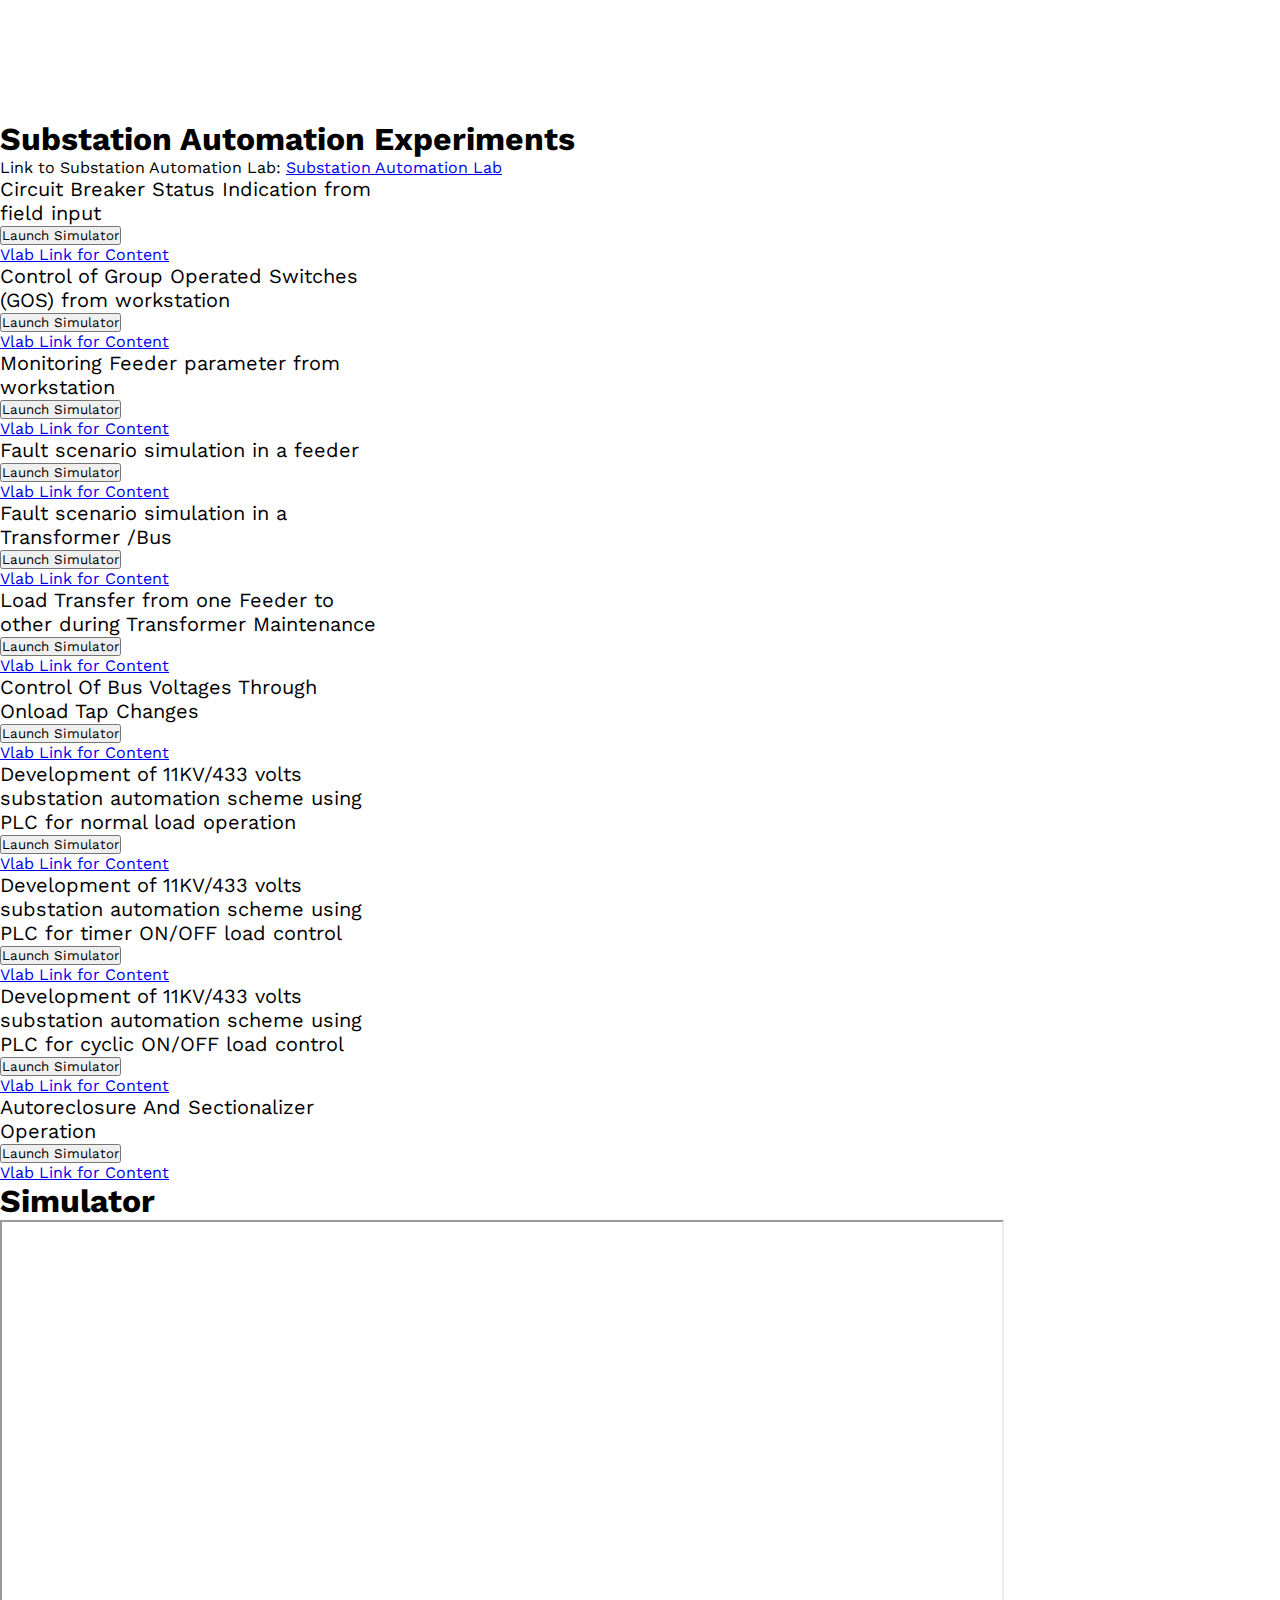
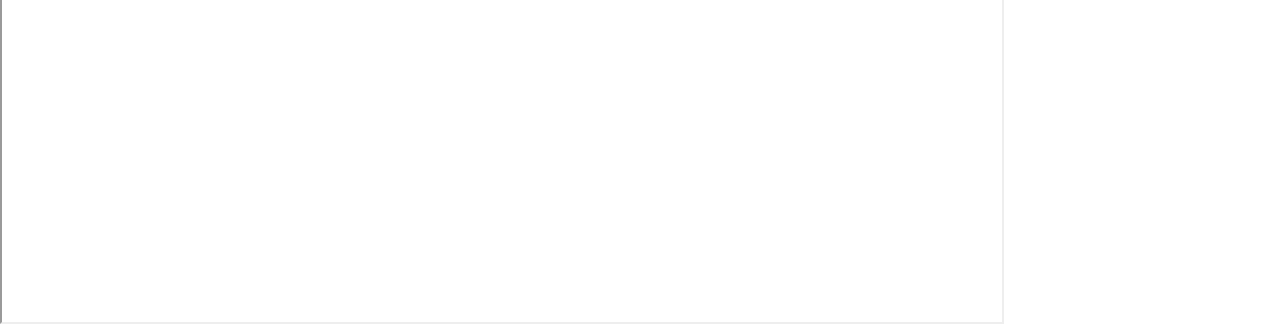
<file: index.html>
<!DOCTYPE html>
<html lang="en">
<head>
    <meta charset="UTF-8">
    <meta http-equiv="X-UA-Compatible" content="IE=edge">
    <meta name="viewport" content="width=device-width, initial-scale=1.0">
    <!-- CSS only -->
    <link href="https://cdn.jsdelivr.net/npm/bootstrap@5.0.1/dist/css/bootstrap.min.css" rel="stylesheet" integrity="sha384-+0n0xVW2eSR5OomGNYDnhzAbDsOXxcvSN1TPprVMTNDbiYZCxYbOOl7+AMvyTG2x" crossorigin="anonymous">
    <link rel="preconnect" href="https://fonts.gstatic.com">
    <link href="https://fonts.googleapis.com/css2?family=Work+Sans:wght@300;400;500;600&display=swap" rel="stylesheet">
    <link rel="stylesheet" href="style.css">
    <link rel="stylesheet" href="https://pro.fontawesome.com/releases/v5.10.0/css/all.css" integrity="sha384-AYmEC3Yw5cVb3ZcuHtOA93w35dYTsvhLPVnYs9eStHfGJvOvKxVfELGroGkvsg+p" crossorigin="anonymous"/>
    <title>Substation Automation</title>
</head>
<body>
    <div class="container-fluid" id="main">
        <h1 class="text-center bg-dark text-white pb-3 fixed-top" >Substation Automation Experiments</h1>
    </div>
    <div class="container">
        <p>Link to Substation Automation Lab: <a href="http://sa-nitk.vlabs.ac.in/index.html" target="blank">Substation Automation Lab</a></p>
        <div class="row pt-50" id="cards"> 
        </div>
        <div class="row pt-50"> 
            <div class="col-md-10" id="simMain">
                <h1>Simulator</h1>
                <iframe id="simulator" noscroll="" scrolling="no" src="" height="700px" width="1000px"></iframe>
            </div>
            <div class="col-md-2">
                <i class="fad fa-3x fa-arrow-circle-up" title="Move To Top" onclick="moveTop()"></i>
            </div>
        </div>
    </div>
    

    <!-- JavaScript Bundle with Popper -->
    <script src="https://cdn.jsdelivr.net/npm/bootstrap@5.0.1/dist/js/bootstrap.bundle.min.js" integrity="sha384-gtEjrD/SeCtmISkJkNUaaKMoLD0//ElJ19smozuHV6z3Iehds+3Ulb9Bn9Plx0x4" crossorigin="anonymous"></script>
    <script src="script.js"></script>
</body>
</html>
</file>
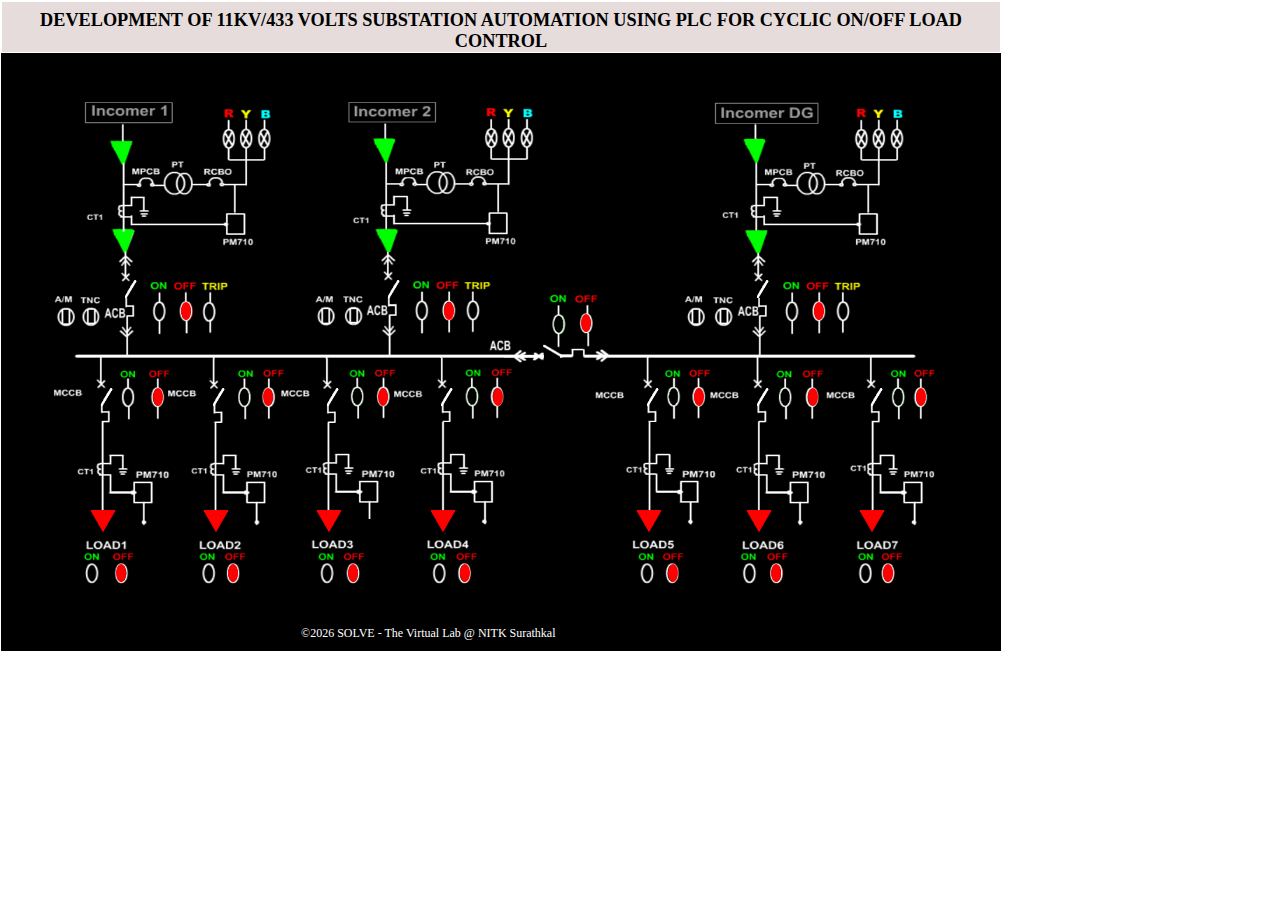
<file: nonFlash/cyclicLoad/simulation/index.html>
<!DOCTYPE html>
<html>
<head>
<meta charset="UTF-8">
<title>SOLVE</title>
<link rel="stylesheet" href="css/transformer.css" />
<script>
var simsubscreennum=0;
var temp=0;


</script>
</head>

<body style="margin:0; font-family:verdana;">
<div id="simscreen">
<div id="title"><h5>Development of 11KV/433 volts substation automation using PLC for cyclic ON/OFF load control</h5></div>

<div class="simsubscreen" id="canvas0">
	<!-- <img src="images/main.png" id="main" class="responsive" style="position: absolute; left: 100px; top: 10px;width: 850px;z-index: 0"/> -->
	<canvas id="canvas" style="position: absolute;z-index: 150;left: 50px;top:40px; " width="900" height="520"></canvas>
	<canvas id="canvas1" style="position: absolute;z-index: 152;left: 50px;top:40px; " width="900" height="520"></canvas>
	<img src="./images/swOpen.png" id="d1" style="position: absolute;left: 100px;top: 335px;height: 20px;z-index: 160;cursor: pointer;" onclick="switchToggle(this)">
	<img src="./images/swOpen.png" id="d2" style="position: absolute;left: 212px;top: 335px;height: 20px;z-index: 160;cursor: pointer;" onclick="switchToggle(this)">
	<img src="./images/swOpen.png" id="d3" style="position: absolute;left: 326px;top: 335px;height: 20px;z-index: 160;cursor: pointer;" onclick="switchToggle(this)">
	<img src="./images/swOpen.png" id="d4" style="position: absolute;left: 440px;top: 335px;height: 20px;z-index: 160;cursor: pointer;" onclick="switchToggle(this)">
	<img src="./images/swOpen.png" id="d5" style="position: absolute;left: 646px;top: 335px;height: 20px;z-index: 160;cursor: pointer;" onclick="switchToggle(this)">
	<img src="./images/swOpen.png" id="d6" style="position: absolute;left: 756px;top: 335px;height: 20px;z-index: 160;cursor: pointer;" onclick="switchToggle(this)">
	<img src="./images/swOpen.png" id="d7" style="position: absolute;left: 870px;top: 335px;height: 20px;z-index: 160;cursor: pointer;" onclick="switchToggle(this)">
	<img src="./images/swOpen.png" id="u1" style="position: absolute;left: 124px;top: 227px;height: 20px;z-index: 160;cursor: pointer;" onclick="switchToggle(this)">
	<img src="./images/swOpen.png" id="u2" style="position: absolute;left: 387px;top: 227px;height: 20px;z-index: 160;cursor: pointer;" onclick="switchToggle(this)">
	<img src="./images/swOpen.png" id="u3" style="position: absolute;left: 756px;top: 227px;height: 20px;z-index: 160;cursor: pointer;" onclick="switchToggle(this)">
	<img src="./images/slantOpen.png" id="slant" style="position: absolute;left: 542px;top: 294px;width: 20px;z-index: 160;cursor: pointer;" onclick="switchToggle(this)">
</div>
<!-- Upper Part -->
<!-- Incomer Comments-->
	<p class="tooltipContent" style="position: absolute;left: 85px;top: 75px;padding-bottom: 20px;width: auto; opacity: 0;" onmouseover="toggleTip(this)" onmouseout="toggleTip(this)">KEB 315V, 3ph+N, 50Hz, AC Supply</p>
	<p class="tooltipContent" style="position: absolute;left: 345px;top: 75px;padding-bottom: 20px;width: auto; opacity: 0;" onmouseover="toggleTip(this)" onmouseout="toggleTip(this)">KEB 315V, 3ph+N, 50Hz, AC Supply</p>
	<p class="tooltipContent" style="position: absolute;left: 711px;top: 75px;padding-bottom: 20px;width: auto; opacity: 0;" onmouseover="toggleTip(this)" onmouseout="toggleTip(this)">KEB 315V, 3ph+N, 50Hz, AC Supply</p>

<!-- CT1 -->
	<p class="tooltipContent" style="position: absolute;left: 59px;top: 160px;padding-bottom: 20px; opacity: 0;" onmouseover="toggleTip(this)" onmouseout="toggleTip(this)"> <span>2500/5A</span><span>CL-1,10VA</span></p>
	<p class="tooltipContent" style="position: absolute;left: 320px;top: 160px;padding-bottom: 20px;opacity: 0;" onmouseover="toggleTip(this)" onmouseout="toggleTip(this)"> <span>2500/5A</span><span>CL-1,10VA</span></p>
	<p class="tooltipContent" style="position: absolute;left: 691px;top: 160px;padding-bottom: 20px;opacity: 0;" onmouseover="toggleTip(this)" onmouseout="toggleTip(this)"> <span>2500/5A</span><span>CL-1,10VA</span></p>


<!-- MPCB -->
	<p class="tooltipContent" style="position: absolute;left: 130px;top: 120px;padding-bottom: 20px; opacity: 0;" onmouseover="toggleTip(this)" onmouseout="toggleTip(this)"> <span>4-6</span><span>3-A,3P</span></p>
	<p class="tooltipContent" style="position: absolute;left: 393px;top: 120px;padding-bottom: 20px;opacity: 0;" onmouseover="toggleTip(this)" onmouseout="toggleTip(this)"> <span>4-6</span><span>3-A,3P</span></p>
	<p class="tooltipContent" style="position: absolute;left: 765px;top: 120px;padding-bottom: 20px;opacity: 0;" onmouseover="toggleTip(this)" onmouseout="toggleTip(this)"><span>4-6</span><span>3-A,3P</span></p>

<!-- PT -->
	<p class="tooltipContent" style="position: absolute;left: 155px;top: 96px;padding-bottom: 20px; opacity: 0;" onmouseover="toggleTip(this)" onmouseout="toggleTip(this)"> <span>415V/110V</span><span>3phase</span><span>30VA</span></p>
	<p class="tooltipContent" style="position: absolute;left: 418px;top: 96px;padding-bottom: 20px;opacity: 0;" onmouseover="toggleTip(this)" onmouseout="toggleTip(this)"><span>415V/110V</span><span>3phase</span><span>30VA</span></p>
	<p class="tooltipContent" style="position: absolute;left: 793px;top: 96px;padding-bottom: 20px;opacity: 0;" onmouseover="toggleTip(this)" onmouseout="toggleTip(this)"><span>415V/110V</span><span>3phase</span><span>30VA</span></p>


<!-- RCBO -->
	<p class="tooltipContent" style="position: absolute;left: 195px;top: 105px;padding-bottom: 20px; opacity: 0;" onmouseover="toggleTip(this)" onmouseout="toggleTip(this)"> <span>4P</span><span>25A</span><span>30mA</span></p>
	<p class="tooltipContent" style="position: absolute;left: 460px;top: 105px;padding-bottom: 20px;opacity: 0;" onmouseover="toggleTip(this)" onmouseout="toggleTip(this)"><span>4P</span><span>25A</span><span>30mA</span></p>
	<p class="tooltipContent" style="position: absolute;left: 830px;top: 105px;padding-bottom: 20px;opacity: 0;" onmouseover="toggleTip(this)" onmouseout="toggleTip(this)"><span>4P</span><span>25A</span><span>30mA</span></p>


<!-- Middle -->
<!-- ACB -->
	<p class="tooltipContent" style="position: absolute;left: 55px;top: 265px;padding-bottom: 20px; opacity: 0;" onmouseover="toggleTip(this)" onmouseout="toggleTip(this)"> <span>2500A, 3P</span></p>
	<p class="tooltipContent" style="position: absolute;left: 320px;top: 265px;padding-bottom: 20px;opacity: 0;" onmouseover="toggleTip(this)" onmouseout="toggleTip(this)"><span>2500A, 4P</span></p>
	<p class="tooltipContent" style="position: absolute;left: 700px;top: 265px;padding-bottom: 20px;opacity: 0;" onmouseover="toggleTip(this)" onmouseout="toggleTip(this)"><span>2500A, 4P</span></p>
	<p class="tooltipContent" style="position: absolute;left: 480px;top: 310px;padding-bottom: 20px;opacity: 0;" onmouseover="toggleTip(this)" onmouseout="toggleTip(this)"><span>2500A, 4P</span></p>

<!-- DOwN -->
<!-- MCCB -->

<p class="tooltipContent" style="position: absolute;left: 35px;top: 355px;padding-bottom: 20px; opacity: 0;" onmouseover="toggleTip(this)" onmouseout="toggleTip(this)"> <span>400A, 3P</span></p>
<p class="tooltipContent" style="position: absolute;left: 160px;top: 355px;padding-bottom: 20px;opacity: 0;" onmouseover="toggleTip(this)" onmouseout="toggleTip(this)"> <span>400A, 3P</span></p>
<p class="tooltipContent" style="position: absolute;left: 270px;top: 355px;padding-bottom: 20px;opacity: 0;" onmouseover="toggleTip(this)" onmouseout="toggleTip(this)"> <span>400A, 3P</span></p>
<p class="tooltipContent" style="position: absolute;left: 390px;top: 355px;padding-bottom: 20px;opacity: 0;" onmouseover="toggleTip(this)" onmouseout="toggleTip(this)"> <span>400A, 3P</span></p>
<p class="tooltipContent" style="position: absolute;left: 580px;top: 355px;padding-bottom: 20px;opacity: 0;" onmouseover="toggleTip(this)" onmouseout="toggleTip(this)"> <span>400A, 3P</span></p>
<p class="tooltipContent" style="position: absolute;left: 700px;top: 355px;padding-bottom: 20px;opacity: 0;" onmouseover="toggleTip(this)" onmouseout="toggleTip(this)"> <span>400A, 3P</span></p>
<p class="tooltipContent" style="position: absolute;left: 820px;top: 355px;padding-bottom: 20px;opacity: 0;" onmouseover="toggleTip(this)" onmouseout="toggleTip(this)"> <span>400A, 3P</span></p>

<!-- CT1 -->
<p class="tooltipContent" style="position: absolute;left: 35px;top: 420px;padding-bottom: 20px; opacity: 0;" onmouseover="toggleTip(this)" onmouseout="toggleTip(this)"> <span>400/5A</span><span>CL-1,10V</span></p>
<p class="tooltipContent" style="position: absolute;left: 156px;top: 420px;padding-bottom: 20px;opacity: 0;" onmouseover="toggleTip(this)" onmouseout="toggleTip(this)"> <span>400/5A</span><span>CL-1,10V</span></p>
<p class="tooltipContent" style="position: absolute;left: 270px;top: 420px;padding-bottom: 20px;opacity: 0;" onmouseover="toggleTip(this)" onmouseout="toggleTip(this)"> <span>400/5A</span><span>CL-1,10V</span></p>
<p class="tooltipContent" style="position: absolute;left: 385px;top: 420px;padding-bottom: 20px;opacity: 0;" onmouseover="toggleTip(this)" onmouseout="toggleTip(this)"> <span>400/5A</span><span>CL-1,10V</span></p>
<p class="tooltipContent" style="position: absolute;left: 580px;top: 420px;padding-bottom: 20px;opacity: 0;" onmouseover="toggleTip(this)" onmouseout="toggleTip(this)"> <span>400/5A</span><span>CL-1,10V</span></p>
<p class="tooltipContent" style="position: absolute;left: 700px;top: 420px;padding-bottom: 20px;opacity: 0;" onmouseover="toggleTip(this)" onmouseout="toggleTip(this)"> <span>400/5A</span><span>CL-1,10V</span></p>
<p class="tooltipContent" style="position: absolute;left: 815px;top: 420px;padding-bottom: 20px;opacity: 0;" onmouseover="toggleTip(this)" onmouseout="toggleTip(this)"> <span>400/5A</span><span>CL-1,10V</span></p>


<p id="timerLoad1" style="position: absolute;left: 135px;top:518px;z-index: 154;color: goldenrod"></p>
<p id="timerLoad1Text" style="position: absolute;left: 65px;top:570px;z-index: 154; font-size: 14px;color:green"></p>
<p id="timerLoad2" style="position: absolute;left: 250px;top:518px;z-index: 154;color: goldenrod"></p>
<p id="timerLoad2Text" style="position: absolute;left: 185px;top:570px;z-index: 154;font-size: 14px;color:green"></p>
<p id="timerLoad3" style="position: absolute;left: 365px;top:518px;z-index: 154;color: goldenrod"></p>
<p id="timerLoad3Text" style="position: absolute;left: 305px;top:570px;z-index: 154;font-size: 14px;color:green"></p>
<p id="timerLoad4" style="position: absolute;left: 480px;top:518px;z-index: 154;color: goldenrod"></p>
<p id="timerLoad4Text" style="position: absolute;left: 415px;top:570px;z-index: 154;font-size: 14px;color:green"></p>

 
<div id="copyright"> &copy;<script>document.write(new Date().getFullYear())</script> SOLVE - The Virtual Lab @ NITK Surathkal</div>
</div>
<script type="text/javascript" src="js/transformer.js"></script>

</body>
</html>
</file>
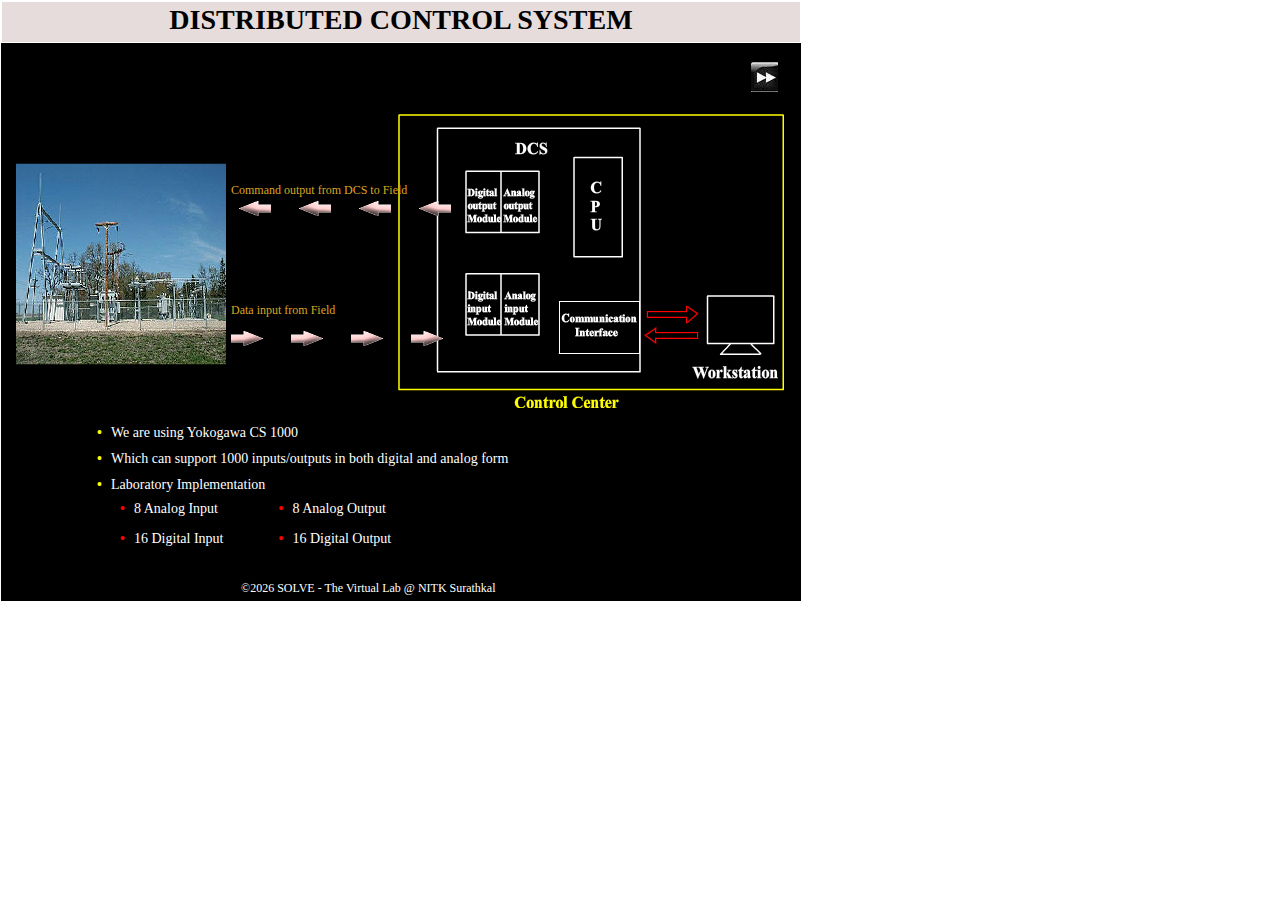
<file: nonFlash/dcs/simulation/index.html>
<!DOCTYPE html>
<html>
<head>
<meta charset="UTF-8">
<title>SOLVE</title>
<link rel="stylesheet" href="css/dcs.css" />
<script>
var simsubscreennum=0;
var temp=0;


</script>
</head>

<body style="margin:0; font-family:verdana;">
<div id="simscreen">
<div id="title"><h3>Distributed Control System</h3></div>

<div class="simsubscreen" id="canvas0">
	<div id="setUp">
		<img src="images/main.PNG" id="main" style="position: absolute; left: 0px; top: 50px"/>
		<img src="images/backForward.png" id="h1" style="position: absolute;left: 640px;top: 250px;visibility:visible">		
		<img class="arr" src="images/a2.png" id="ar1" style="position: absolute;left: 230px;top: 150px;visibility:visible;width: 40px;">		
		<img class="arr" src="images/a2.png" id="ar2" style="position: absolute;left: 290px;top: 150px;visibility:visible;width: 40px;">		
		<img class="arr" src="images/a2.png" id="ar3" style="position: absolute;left: 350px;top: 150px;visibility:visible;width: 40px;">		
		<img class="arr" src="images/a2.png" id="ar4" style="position: absolute;left: 410px;top: 150px;visibility:visible;width: 40px;">		
		<img src="images/frontBack.png" id="h2" style="position: absolute;left: 640px;top: 250px;visibility:hidden">		
		<p style="position: absolute;left: 230px;top: 120px;font-size: 12px;color: goldenrod;">Command output from DCS to Field</p>		
		<p style="position: absolute;left: 230px;top: 240px;font-size: 12px;color: goldenrod;">Data input from Field</p>
		<img class="arr1" src="images/a22.png" id="arr1" style="position: absolute;left: 230px;top: 280px;visibility:visible;width: 40px;">		
		<img class="arr1" src="images/a22.png" id="arr2" style="position: absolute;left: 290px;top: 280px;visibility:visible;width: 40px;">		
		<img class="arr1" src="images/a22.png" id="arr3" style="position: absolute;left: 350px;top: 280px;visibility:visible;width: 40px;">		
		<img class="arr1" src="images/a22.png" id="arr4" style="position: absolute;left: 410px;top: 280px;visibility:visible;width: 40px;">			
	</div>
	<div id="instructions">
		<ul style="position: absolute;left: 100px;top: 350px;font-family: verdana;font-size: 14px;padding:  5px;">
				<li>We are using Yokogawa CS 1000 </li>
				<li>Which can support 1000 inputs/outputs in both digital and analog form</li>
				<li>Laboratory Implementation
					<table>
						<tr>
							<td><li>8 Analog Input</li></td>
							<td><li>8 Analog Output</li></td>
						</tr>
						<tr>
							<td><li>16 Digital Input</li></td>
							<td><li>16 Digital Output</li></td>
						</tr>
					</table>
			</li>
			</ul>			
	</div>

</div>

<div class="simsubscreen" id="canvas1" style="visibility:hidden; ">
	<h2 style="position:absolute; top: 50px;left: 250px;color: orange;">Yokogowa CS1000 Unit</h2>	
	<img src="images/device.png" id="device" style="position: absolute;left: 150px;top: 100px;">
</div>

<div class="simsubscreen" id="canvas2" style="visibility:hidden;">
	<h2 style="position:absolute; top: 20px;left: 200px;color: orange;">Setup for simulation of Digital Input</h2>	
	<img src="images/simulationSetup.png" id="device" style="position: absolute;left: 50px;top: 90px;">
	<img src="images/setupArrow2.png" style="position: absolute;left: 220px;top: 300px;">	
	<img src="images/setupArrow1.png" id="leftArrow" style="position: absolute;left: 220px;top: 300px;visibility:hidden">	
	<img src="images/setupArrow2.png" style="position: absolute;left: 548px;top: 300px;">
	<img src="images/setupArrow1.png" id="rightArrow" style="position: absolute;left: 548px;top: 300px;visibility:hidden">
</div>
<div class="simsubscreen" id="canvas3" style="visibility:hidden;">
	<h3 style="position:absolute; top: 0px;left: 50px;color: orange;">Human System Interface in Workstation of a control center</h3>	
	<img src="images/circuitSetup.png" style="position: absolute;left: 80px;top: 70px;">
	<img src="images/setupArrow2.png" style="position: absolute;left: 280px;top: 250px;">
	<img src="images/setupArrow1.png" id="s1" style="position: absolute;left: 280px;top: 250px;visibility: hidden">
	<div class="smallFont" style="position:absolute;left: 275px;top: 180px;"><p style="position:relative; width: auto;">Communication Link to workstation</p></div>
	<div class="smallFont" style="position:absolute;left: 70px;top: 50px;"><p style="position:relative; width: auto;">Input status from circuit breaker in the field</p></div>
	<div class="smallFont" style="position:absolute;left: 30px;top: 190px;"><p style="position:relative; width: auto;color: lightgreen;font-size: 11px;">After the start of simulation, Click on Switch Icon will change state from Open to Close and Close to Open</p></div>
</div>
<div class="simsubscreen" id="canvas4" style="visibility:hidden;">
	<h2 id="sim" style="color: goldenrod;position:absolute; top: 230px;left: 230px;opacity: 1">Here comes the Simulator</h2>
	<div id="setup" style="visibility:hidden;">
		<h3 style="position:absolute; top: 0px;left: 70px;color: orange;">Circuit Breaker Status Indication from field Input</h3>	
		<img src="images/simSetup.png" style="position: absolute;left: 80px;top: 70px;">
		<img src="images/setupArrow2.png" style="position: absolute;left: 280px;top: 250px;">
		<img src="images/setupArrow1.png" id="s2" style="position: absolute;left: 280px;top: 250px;visibility: hidden">
		<div class="smallFont" style="position:absolute;left: 275px;top: 180px;"><p style="position:relative; width: auto;">Communication Link to workstation</p></div>
		<div class="smallFont" style="position:absolute;left: 70px;top: 35px;"><p style="position:relative; width: auto;">Input status from circuit breaker in the field</p></div>
		<img src="images/onoff.png" style="position: absolute;left: 180px;top: 450px;">
		<img src="images/red.png" id="BC" style="position: absolute;left: 562px;top: 354px;width: 19px;height: 15px;">	
	</div>
</div>

<!-- nextButton -->
<div id="nav">
<img id="nextButton" onclick="navNext()" src="images/next.png" />
<img id="prevButton" onclick="navBack()" src="images/pre.png" />
</div>



 
<!--Blinking Arrow	-->
<div id="copyright"> &copy;<script>document.write(new Date().getFullYear())</script> SOLVE - The Virtual Lab @ NITK Surathkal</div>
</div>
<script type="text/javascript" src="js/dcs.js"></script>
<script type="text/javascript" src="js/refreshAnim.js"></script>

</body>
</html>
</file>
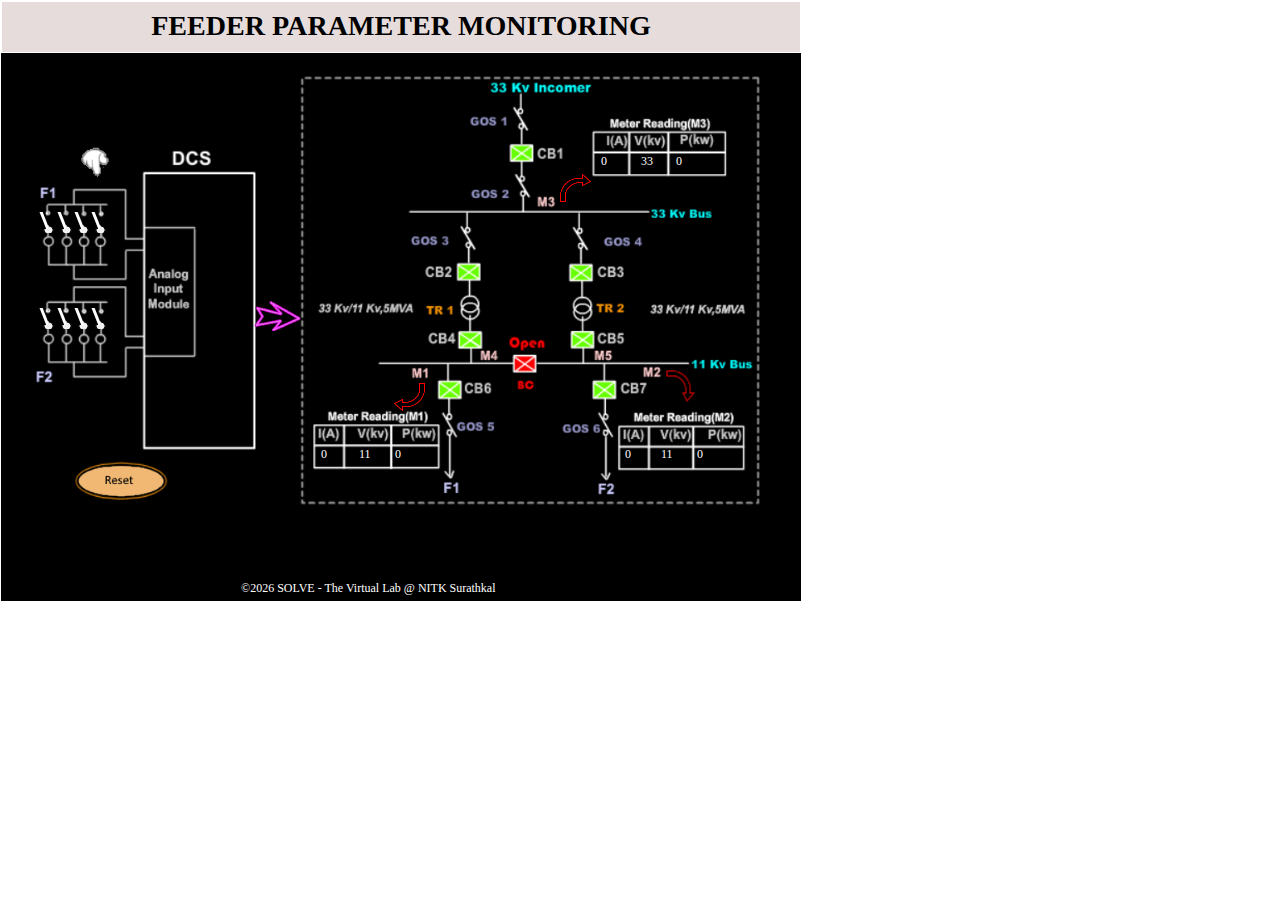
<file: nonFlash/exp3/simulation/index.html>
<!DOCTYPE html>
<html>
<head>
<meta charset="UTF-8">
<title>SOLVE</title>
<link rel="stylesheet" href="css/feeder.css" />
<script>
var simsubscreennum=0;
var temp=0;


</script>
</head>

<body style="margin:0; font-family:verdana;">
<div id="simscreen">
<div id="title"><h3>Feeder Parameter Monitoring</h3></div>

<div class="simsubscreen" id="canvas0">
	<img src="images/main.png" id="main" class="responsive" style="position: absolute; left: 20px; top: 20px;max-width: 800px;"/>
	<img src="images/hand.png" id="hand" style="position: absolute; left: 75px; top: 95px;width: 35px">
	
	<img src="images/switchOpen.png" id="f11" style="position: absolute; left: 35px; top: 160px;cursor: pointer" onclick="changeSwitchStatus(this)">	
	<img src="images/switchOpen.png" id="f12" style="position: absolute; left: 53px; top: 160px;cursor: pointer" onclick="changeSwitchStatus(this)">	
	<img src="images/switchOpen.png" id="f13" style="position: absolute; left: 70px; top: 160px;cursor: pointer" onclick="changeSwitchStatus(this)">	
	<img src="images/switchOpen.png" id="f14" style="position: absolute; left: 87px; top: 160px;cursor: pointer" onclick="changeSwitchStatus(this)">	
	
	<img src="images/switchOpen.png" id="f21" style="position: absolute; left: 35px; top: 256px;cursor: pointer" onclick="changeSwitchStatus(this)">	
	<img src="images/switchOpen.png" id="f22" style="position: absolute; left: 53px; top: 256px;cursor: pointer" onclick="changeSwitchStatus(this)">	
	<img src="images/switchOpen.png" id="f23" style="position: absolute; left: 70px; top: 256px;cursor: pointer" onclick="changeSwitchStatus(this)">	
	<img src="images/switchOpen.png" id="f24" style="position: absolute; left: 87px; top: 256px;cursor: pointer" onclick="changeSwitchStatus(this)">
	<img src="images/arrow.png" id="arr" style="position: absolute; left: 242px; top: 250px;width: 60px; visibility:visible">	
	<img src="images/leftArrow.png" id="leftArrow" style="position: absolute; left: 390px; top: 328px;">	
	<img src="images/leftArrow.png" id="rightArrow" style="position: absolute; left: 655px; top: 312px;transform: rotate(-90deg);">	
	<img src="images/leftArrow.png" id="upArrow" style="position: absolute; left: 545px; top: 120px;transform: rotate(-180deg);">
	<img src="images/reset.png" id="arr" style="position: absolute; left: 70px; top: 410px;width: 100px; cursor: pointer" onclick="resetSwitch();">	
	<div id="info" style="position: absolute; left: 40px; top: 10px;color: rgb(120, 231, 120); width: 80px;font-family: verdana;font-size: 14px;visibility:visible">Click here to CONNECT/DISCONNECT the load</div>
	<p id="mi1" style="position: absolute;left: 320px;top: 384px;font-size: 12px">0</p>
	<p id="mv1" style="position: absolute;left: 358px;top: 384px;font-size: 12px">11</p>
	<p id="mp1" style="position: absolute;left: 394px;top: 384px;font-size: 12px">0</p>
	<p id="mi2" style="position: absolute;left: 624px;top: 384px;font-size: 12px">0</p>
	<p id="mv2" style="position: absolute;left: 660px;top: 384px;font-size: 12px">11</p>
	<p id="mp2" style="position: absolute;left: 696px;top: 384px;font-size: 12px">0</p>
	<p id="mi3" style="position: absolute;left: 600px;top: 91px;font-size: 12px">0</p>	
	<p id="mv3" style="position: absolute;left: 640px;top: 91px;font-size: 12px">33</p>	
	<p id="mp3" style="position: absolute;left: 675px;top: 91px;font-size: 12px">0</p>
	<div id="meter1Load" style="position: absolute; left: 340px; top: 420px;color: rgb(252, 124, 188); width: 80px;font-family: verdana;font-size: 14px;visibility:visible"></div>
	<div id="meter2Load" style="position: absolute; left: 640px; top: 420px;color: rgb(252, 124, 188); width: 80px;font-family: verdana;font-size: 14px;visibility:visible"></div>
	<div id="meter3Load" style="position: absolute; left: 620px; top: 130px;color: rgb(252, 124, 188); width: 80px;font-family: verdana;font-size: 14px;visibility:visible"></div>
	<img src="images/blue.png" id="leftBlue" style="position: absolute; left: 436px; top: 328px;width: 25px;opacity: 0">
	<img src="images/blue.png" id="rightBlue" style="position: absolute; left: 590px; top: 328px;width: 25px;opacity: 0">
</div>



<div class="parentPopup" id="parentPopup">
	<div class="popup" id="popUpContent">    
		dcdcdd  
	</div>
</div>

 
<div id="copyright"> &copy;<script>document.write(new Date().getFullYear())</script> SOLVE - The Virtual Lab @ NITK Surathkal</div>
</div>
<script type="text/javascript" src="js/feeder.js"></script>

</body>
</html>
</file>
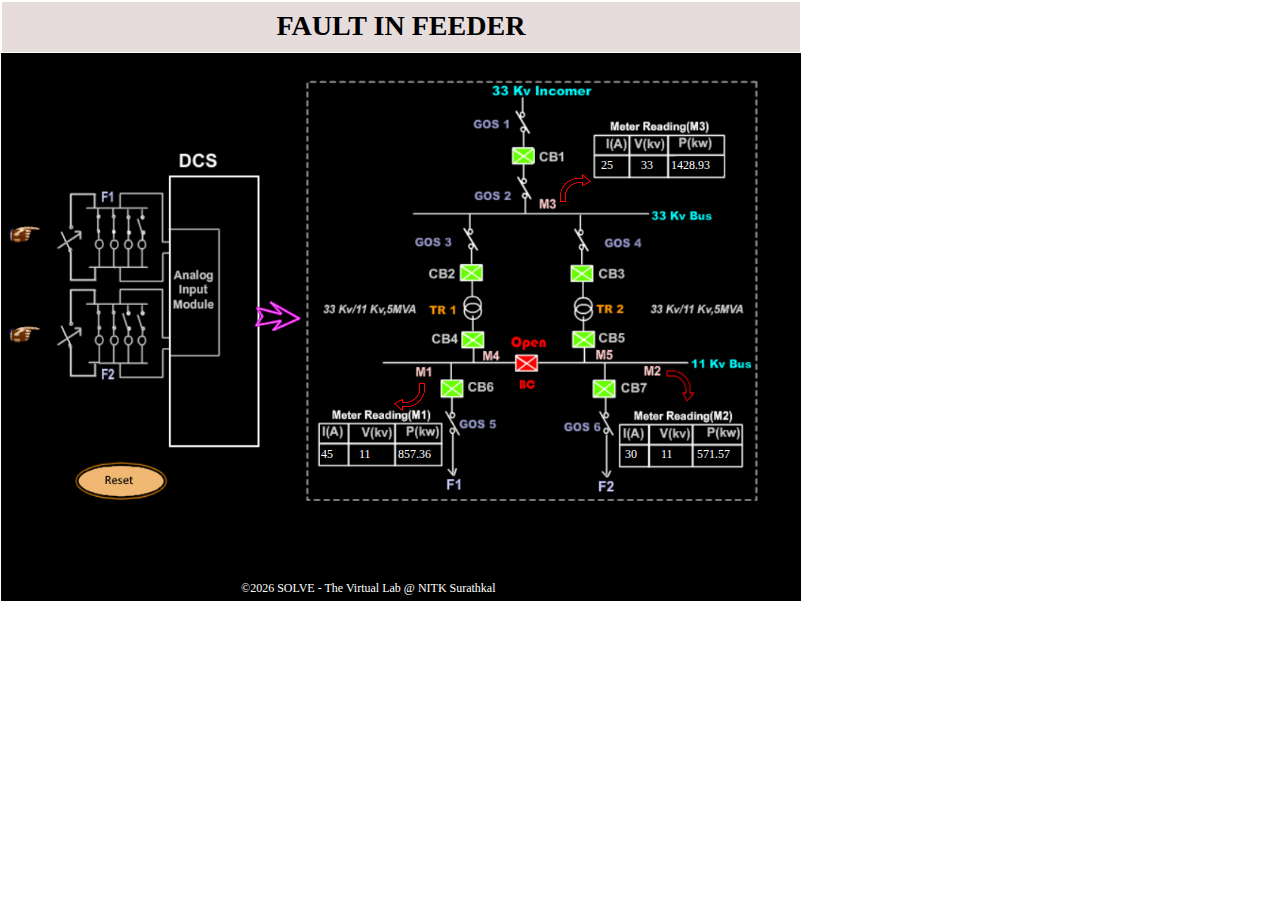
<file: nonFlash/exp4/simulation/index.html>
<!DOCTYPE html>
<html>
<head>
<meta charset="UTF-8">
<title>SOLVE</title>
<link rel="stylesheet" href="css/fault.css" />
<script>
var simsubscreennum=0;
var temp=0;


</script>
</head>

<body style="margin:0; font-family:verdana;">
<div id="simscreen">
<div id="title"><h3>Fault in Feeder</h3></div>

<div class="simsubscreen" id="canvas0">
	<img src="images/main.png" id="main" class="responsive" style="position: absolute; left: 20px; top: 20px;max-width: 800px;"/>
	<img src="images/hand.png" id="hand1" style="position: absolute; left: 5px; top: 170px;width: 35px">
	<img src="images/hand.png" id="hand2" style="position: absolute; left: 5px; top: 270px;width: 35px">
	<img src="images/switchOpen.png" id="f1" style="position: absolute; left: 55px; top: 176px;width: 25px;cursor: pointer" onclick="changeSwitchStatus(this)">
	<img src="images/switchOpen.png" id="f2" style="position: absolute; left: 55px; top: 270px;width: 25px;cursor: pointer;" onclick="changeSwitchStatus(this)">
	<img src="images/arrow.png" id="arr" style="position: absolute; left: 242px; top: 250px;width: 60px; visibility:visible">	
	<img src="images/leftArrow.png" id="leftArrow" style="position: absolute; left: 390px; top: 328px;">	
	<img src="images/leftArrow.png" id="rightArrow" style="position: absolute; left: 655px; top: 312px;transform: rotate(-90deg);">	
	<img src="images/leftArrow.png" id="upArrow" style="position: absolute; left: 545px; top: 120px;transform: rotate(-180deg);">
	<img src="images/reset.png" id="arr" style="position: absolute; left: 70px; top: 410px;width: 100px; cursor: pointer" onclick="resetSwitch();">	
	<div id="info" style="position: absolute; left: 10px; top: 100px;color: rgb(120, 231, 120); width: 80px;font-family: verdana;font-size: 14px;visibility:visible"><i>Click here to create a fault</i></div>
	<p id="mi1" style="position: absolute;left: 320px;top: 384px;font-size: 12px">45</p>
	<p id="mv1" style="position: absolute;left: 358px;top: 384px;font-size: 12px">11</p>
	<p id="mp1" style="position: absolute;left: 397px;top: 384px;font-size: 12px">857.36</p>
	<p id="mi2" style="position: absolute;left: 624px;top: 384px;font-size: 12px">30</p>
	<p id="mv2" style="position: absolute;left: 660px;top: 384px;font-size: 12px">11</p>
	<p id="mp2" style="position: absolute;left: 696px;top: 384px;font-size: 12px">571.57</p>
	<p id="mi3" style="position: absolute;left: 600px;top: 95px;font-size: 12px">0</p>	
	<p id="mv3" style="position: absolute;left: 640px;top: 95px;font-size: 12px">33</p>	
	<p id="mp3" style="position: absolute;left: 670px;top: 95px;font-size: 12px">0</p>
	<div id="meter1Load" style="position: absolute; left: 340px; top: 420px;color: rgb(252, 124, 188); width: 80px;font-family: verdana;font-size: 14px;visibility:visible"></div>
	<div id="meter2Load" style="position: absolute; left: 640px; top: 420px;color: rgb(252, 124, 188); width: 80px;font-family: verdana;font-size: 14px;visibility:visible"></div>
	<div id="meter3Load" style="position: absolute; left: 620px; top: 130px;color: rgb(252, 124, 188); width: 80px;font-family: verdana;font-size: 14px;visibility:visible"></div>
	<img src="images/blue.png" id="leftBlue" style="position: absolute; left: 440px; top: 328px;width: 23px;opacity: 0">
	<img src="images/blue.png" id="rightBlue" style="position: absolute; left: 592px; top: 328px;width: 23px;opacity: 0">
</div>



<div class="parentPopup" id="parentPopup">
	<div class="popup" id="popUpContent">    
		dcdcdd  
	</div>
</div>

 
<div id="copyright"> &copy;<script>document.write(new Date().getFullYear())</script> SOLVE - The Virtual Lab @ NITK Surathkal</div>
</div>
<script type="text/javascript" src="js/fault.js"></script>

</body>
</html>
</file>
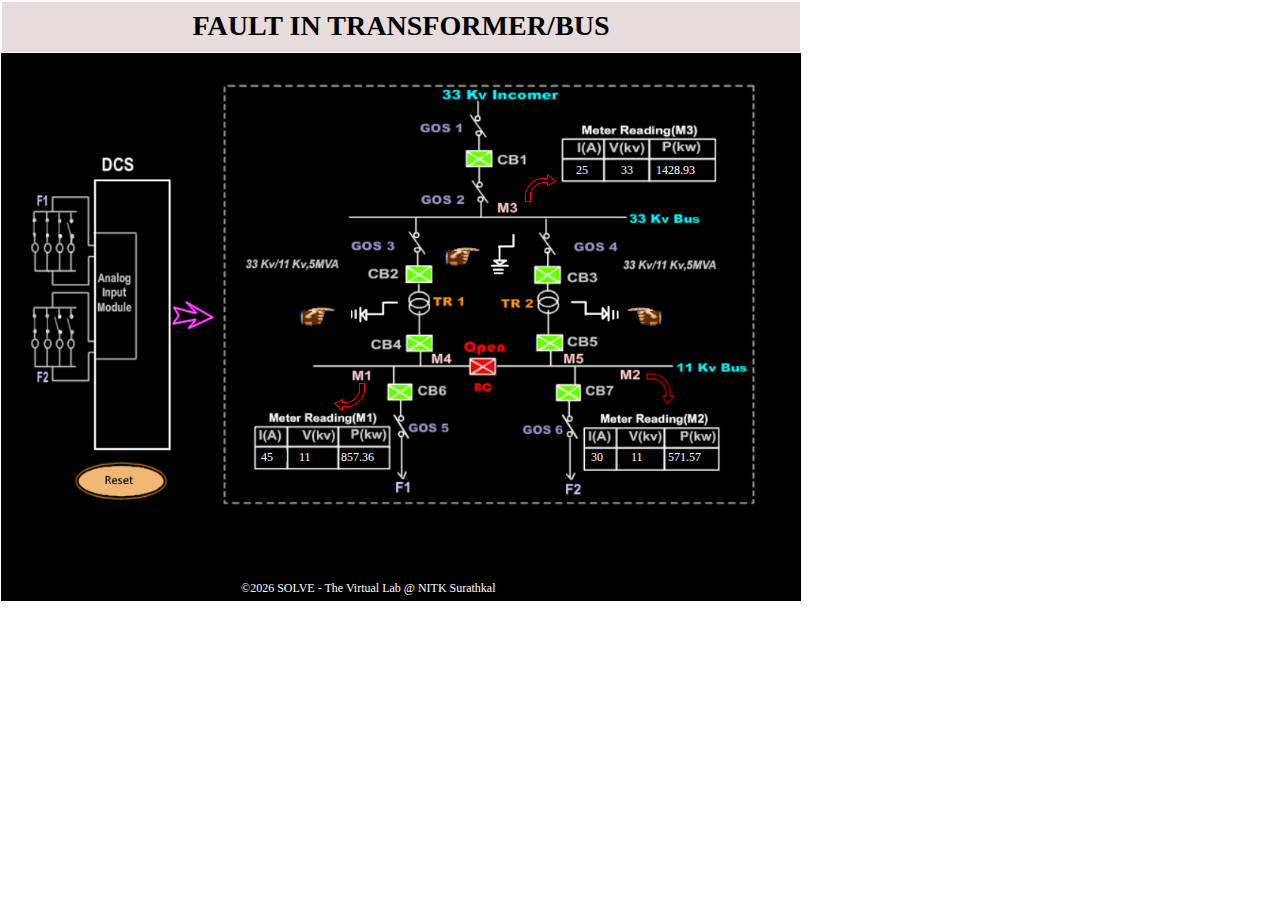
<file: nonFlash/exp5/simulation/index.html>
<!DOCTYPE html>
<html>
<head>
<meta charset="UTF-8">
<title>SOLVE</title>
<link rel="stylesheet" href="css/transformer.css" />
<script>
var simsubscreennum=0;
var temp=0;


</script>
</head>

<body style="margin:0; font-family:verdana;">
<div id="simscreen">
<div id="title"><h3>Fault in Transformer/Bus</h3></div>

<div class="simsubscreen" id="canvas0">
	<img src="images/main.png" id="main" class="responsive" style="position: absolute; left: 20px; top: 20px;max-width: 800px;"/>
	<img src="images/arrow.png" id="arr" style="position: absolute; left: 160px; top: 250px;width: 55px; visibility:visible">	
	<img src="images/leftArrow.png" id="leftArrow" style="position: absolute; left: 330px; top: 328px;">	
	<img src="images/hand.png" id="leftHand" style="position: absolute; left: 295px; top: 250px;width: 40px;">	
	<img src="images/leftTrans.png" id="leftTrans" style="position: absolute; left: 340px; top: 245px;width: 60px;cursor: pointer" onclick="changeSwitchStatus(this)">	
	<img src="images/leftArrow.png" id="rightArrow" style="position: absolute; left: 635px; top: 315px;transform: rotate(-90deg);">	
	<img src="images/hand1.png" id="rightHand" style="position: absolute; left: 625px; top: 250px;width: 40px;">	
	<img src="images/rightTrans.png" id="rightTrans" style="position: absolute; left: 565px; top: 245px;width: 60px;cursor: pointer" onclick="changeSwitchStatus(this)">
	<img src="images/leftArrow.png" id="upArrow" style="position: absolute; left: 510px; top: 120px;transform: rotate(-180deg);">
	<img src="images/hand.png" id="upHand" style="position: absolute; left: 440px; top: 190px;width: 40px;">
	<img src="images/upTrans.png" id="upTrans" style="position: absolute; left: 480px; top: 180px;width: 35px;cursor: pointer	" onclick="changeSwitchStatus(this)">
	<img src="images/reset.png" style="position: absolute; left: 70px; top: 410px;width: 100px; cursor: pointer" onclick="resetSwitch();">	
	<div id="info1" style="position: absolute; left: 230px; top: 250px;color: rgb(120, 231, 120); width: 80px;font-family: verdana;font-size: 14px;visibility:visible"><i>Click here to create a fault</i></div>
	<div id="info2" style="position: absolute; left: 675px; top: 250px;color: rgb(120, 231, 120); width: 80px;font-family: verdana;font-size: 14px;visibility:visible"><i>Click here to create a fault</i></div>
	<p id="mi1" style="position: absolute;left: 260px;top: 387px;font-size: 12px">45</p>
	<p id="mv1" style="position: absolute;left: 298px;top: 387px;font-size: 12px">11</p>
	<p id="mp1" style="position: absolute;left: 340px;top: 387px;font-size: 12px">857.36</p>
	<p id="mi2" style="position: absolute;left: 590px;top: 387px;font-size: 12px">30</p>
	<p id="mv2" style="position: absolute;left: 630px;top: 387px;font-size: 12px">11</p>
	<p id="mp2" style="position: absolute;left: 667px;top: 387px;font-size: 12px">571.57</p>
	<p id="mi3" style="position: absolute;left: 575px;top: 100px;font-size: 12px">0</p>	
	<p id="mv3" style="position: absolute;left: 620px;top: 100px;font-size: 12px">33</p>	
	<p id="mp3" style="position: absolute;left: 655px;top: 100px;font-size: 12px">0</p>
	<img src="images/blue.png" id="upBlue" style="position: absolute; left: 465px; top: 97px;width: 26px;opacity: 0">
	<img src="images/blue.png" id="leftBlue" style="position: absolute; left: 404px; top: 212px;width: 27px;opacity: 0">
	<img src="images/blue.png" id="rightBlue" style="position: absolute; left: 533px; top: 213px;width: 27px;opacity: 0">
</div>



<div class="parentPopup" id="parentPopup">
	<div class="popup" id="popUpContent">    
		dcdcdd  
	</div>
</div>

 
<div id="copyright"> &copy;<script>document.write(new Date().getFullYear())</script> SOLVE - The Virtual Lab @ NITK Surathkal</div>
</div>
<script type="text/javascript" src="js/transformer.js"></script>

</body>
</html>
</file>
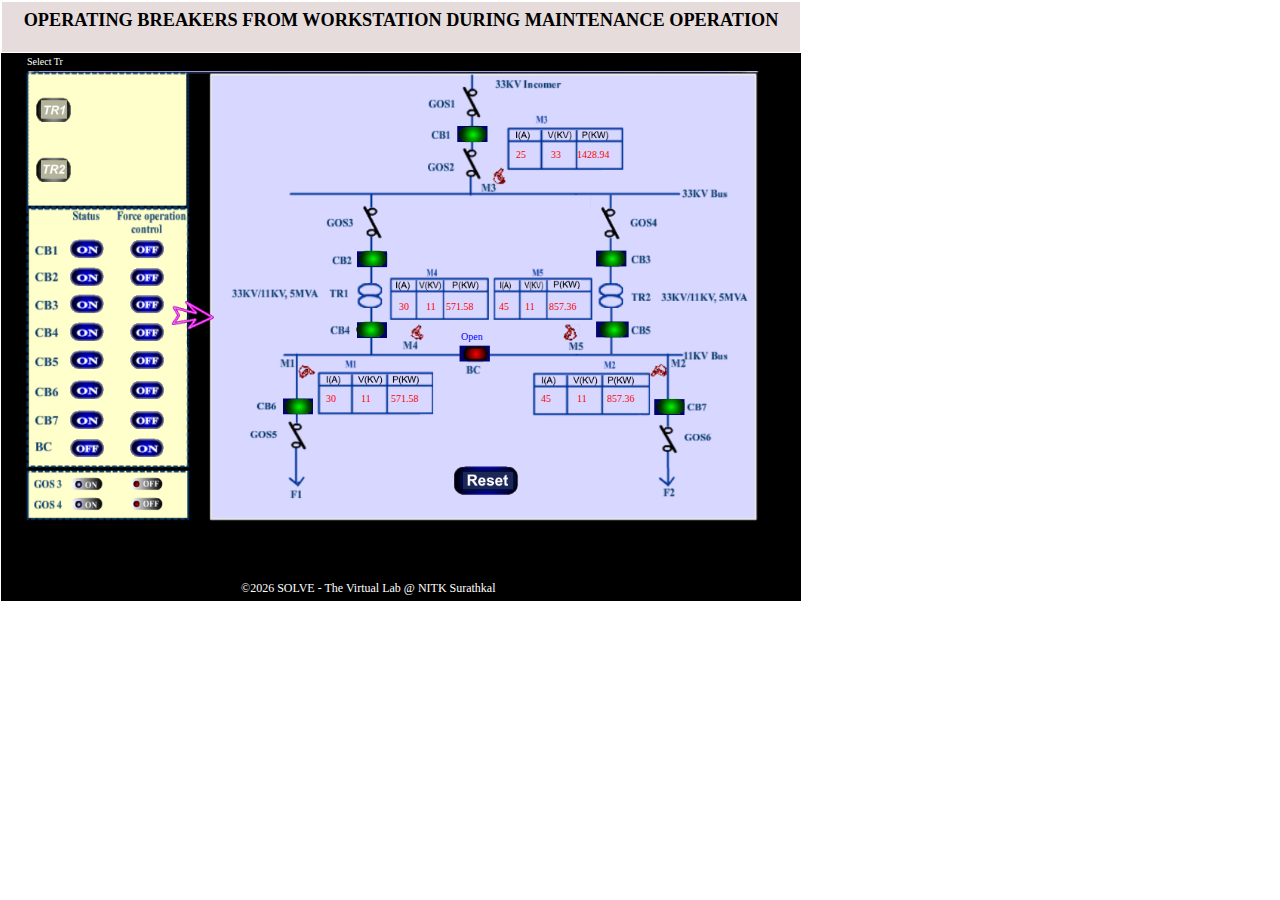
<file: nonFlash/exp6/simulation/index.html>
<!DOCTYPE html>
<html>
<head>
<meta charset="UTF-8">
<title>SOLVE</title>
<link rel="stylesheet" href="css/transformer.css" />
<script>
var simsubscreennum=0;
var temp=0;


</script>
</head>

<body style="margin:0; font-family:verdana;">
<div id="simscreen">
<div id="title"><h5>Operating Breakers From Workstation During Maintenance Operation</h5></div>

<div class="simsubscreen" id="canvas0">
	<img src="images/main.png" id="main" class="responsive" style="position: absolute; left: 20px; top: 20px;max-width: 800px;"/>
	<img src="images/arrow.png" id="arr" style="position: absolute; left: 160px; top: 250px;width: 55px; visibility:visible">	
	<img src="images/reset.png" style="position: absolute; left: 450px; top: 410px;width: 70px; cursor: pointer" onclick="resetSetup()">

	<img src="images/tr1.png" id="tr1" style="position: absolute; left: 30px; top: 40px;width: 45px; cursor: pointer" onclick="giveOptions(this)">
	<img src="images/tr2.png"  id="tr2" style="position: absolute; left: 30px; top: 100px;width: 45px; cursor: pointer" onclick="giveOptions(this)">

	<img src="images/connectors.png" id="c1" style="position: absolute; left: 65px; top: 20px;width: 35px;visibility: hidden" >
	<img src="images/connectors.png" id="c2" style="position: absolute; left: 65px; top: 80px;width: 35px; cursor: pointer; visibility: hidden" >

	<img src="images/takeOut.png"  id="t1" style="position: absolute; left: 80px; top: 20px;width: 65px; cursor: pointer;visibility: hidden" onmouseover="updateList(this)" onmouseout="removeInfo()" onclick = "setOperation(this)">
	<img src="images/takeIn.png" id="t2"  style="position: absolute; left: 80px; top: 55px;width: 65px; cursor: pointer;visibility: hidden" onmouseover="updateList(this)" onmouseout="removeInfo()" onclick = "setOperation(this)">
	<img src="images/takeOut.png"  id="t3" style="position: absolute; left: 80px; top: 85px;width: 65px; cursor: pointer;visibility: hidden" onmouseover="updateList(this)" onmouseout="removeInfo()" onclick = "setOperation(this)">
	<img src="images/takeIn.png"  id="t4" style="position: absolute; left: 80px; top: 120px;width: 65px; cursor: pointer;visibility: hidden" onmouseover="updateList(this)" onmouseout="removeInfo()" onclick = "setOperation(this)">
	

	<img src="images/transformerInitial.png"  id="transformer1" style="position: absolute; left: 354px; top: 232px;width: 28px; cursor: pointer" >

	<img src="images/transformerInitial.png"  id="transformer2" style="position: absolute; left: 595px; top: 232px;width: 28px; cursor: pointer" >

	<p id="bcStatus" style="position: absolute;left: 460px;top: 270px;font-size: 10px;color: blue;">Open</p>
	<p id="mi1" style="position: absolute;left: 325px;top: 332px;font-size: 10px;color: red;">30</p>
	<p id="mv1" style="position: absolute;left: 360px;top: 332px;font-size: 10px;color: red;">11</p>
	<p id="mp1" style="position: absolute;left: 390px;top: 332px;font-size: 10px;color: red;">571.58</p>


	<p id="mi2" style="position: absolute;left: 540px;top: 332px;font-size: 10px;color: red;">45</p>
	<p id="mv2" style="position: absolute;left: 576px;top: 332px;font-size: 10px;color: red;">11</p>
	<p id="mp2" style="position: absolute;left: 606px;top: 332px;font-size: 10px;color: red;">857.36</p>


	<p id="mi3" style="position: absolute;left: 515px;top: 88px;font-size: 10px;color: red;">25</p>
	<p id="mv3" style="position: absolute;left: 550px;top: 88px;font-size: 10px;color: red;">33</p>
	<p id="mp3" style="position: absolute;left: 576px;top: 88px;font-size: 10px;color: red;">1428.94</p>


	<p id="mi4" style="position: absolute;left: 398px;top: 240px;font-size: 10px;color: red;">30</p>
	<p id="mv4" style="position: absolute;left: 425px;top: 240px;font-size: 10px;color: red;">11</p>
	<p id="mp4" style="position: absolute;left: 445px;top: 240px;font-size: 10px;color: red;">571.58</p>


	<p id="mi5" style="position: absolute;left: 498px;top: 240px;font-size: 10px;color: red;">45</p>
	<p id="mv5" style="position: absolute;left: 524px;top: 240px;font-size: 10px;color: red;">11</p>
	<p id="mp5" style="position: absolute;left: 548px;top: 240px;font-size: 10px;color: red;">857.36</p>
	
	<p id="tag" style="position: absolute; left: 26px; top: -5px; font-size: 10px"></p>

	<div id="info" style="position: absolute; left: 210px; top: 22px; width: 270px; height: 160px; border: 1px solid black; padding: 10px; font-size: 14px;background-color: rgb(250, 229, 217); z-index: 1; color: black;visibility: hidden">
	</div>

</div>



<div class="parentPopup" id="parentPopup">
	<div class="popup" id="popUpContent">    
		dcdcdd  
	</div>
</div>

 
<div id="copyright"> &copy;<script>document.write(new Date().getFullYear())</script> SOLVE - The Virtual Lab @ NITK Surathkal</div>
</div>
<script type="text/javascript" src="js/transformer.js"></script>

</body>
</html>
</file>
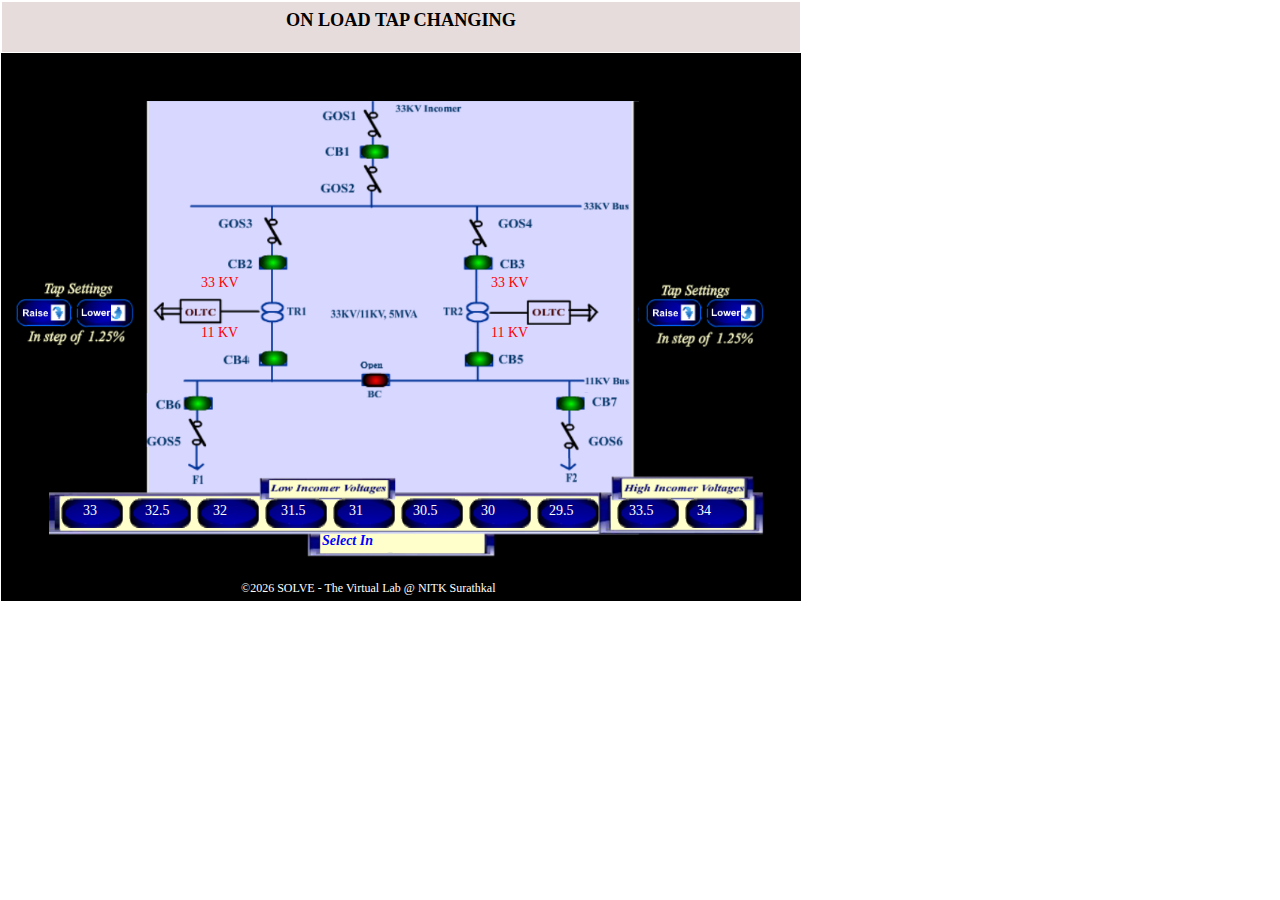
<file: nonFlash/exp7/simulation/index.html>
<!DOCTYPE html>
<html>
<head>
<meta charset="UTF-8">
<title>SOLVE</title>
<link rel="stylesheet" href="css/transformer.css" />
<script>
var simsubscreennum=0;
var temp=0;


</script>
</head>

<body style="margin:0; font-family:verdana;">
<div id="simscreen">
<div id="title"><h5>ON Load Tap Changing</h5></div>

<div class="simsubscreen" id="canvas0">
	<img src="images/main.png" id="main" class="responsive" style="position: absolute; left: 20px; top: 50px;max-width: 800px;"/>
	<p id="tag" style="position: absolute; left: 321px; top: 468px; font-size: 14px; color: blue"></p>

	<img id="leftRaise" src="./images/raise.png" style="position: absolute; left: 14px; top: 247px;max-width: 62px;height: 30px;cursor: pointer" onclick="calculateV2OnRaise(this)"/>
	<img id="leftLower" src="./images/lower.png" style="position: absolute; left: 74px; top: 247px;max-width: 62px;height: 30px;cursor: pointer" onclick="calculateV2OnLower(this)"/>
	
	<img id="rightRaise" src="./images/raise.png" style="position: absolute; left: 644px; top: 247px;max-width: 62px;height: 30px;cursor: pointer" onclick="calculateV2OnRaise(this)"/>
	<img id="rightLower" src="./images/lower.png" style="position: absolute; left: 704px; top: 247px;max-width: 62px;height: 30px;cursor: pointer" onclick="calculateV2OnLower(this)"/>

	<p id="tr1VoltUp" style="position: absolute; left: 200px; top: 210px; font-size: 14px; color: red"></p>
	<p id="tr1VoltDown" style="position: absolute; left: 200px; top: 260px; font-size: 14px; color: red"></p>
	<p id="tr2VoltUp" style="position: absolute; left: 490px; top: 210px; font-size: 14px; color: red"></p>
	<p id="tr2VoltDown" style="position: absolute; left: 490px; top: 260px; font-size: 14px; color: red"></p>



</div>



<div class="parentPopup" id="parentPopup">
	<div class="popup" id="popUpContent">    
		  
	</div>
</div>

 
<div id="copyright"> &copy;<script>document.write(new Date().getFullYear())</script> SOLVE - The Virtual Lab @ NITK Surathkal</div>
</div>
<script type="text/javascript" src="js/transformer.js"></script>

</body>
</html>
</file>
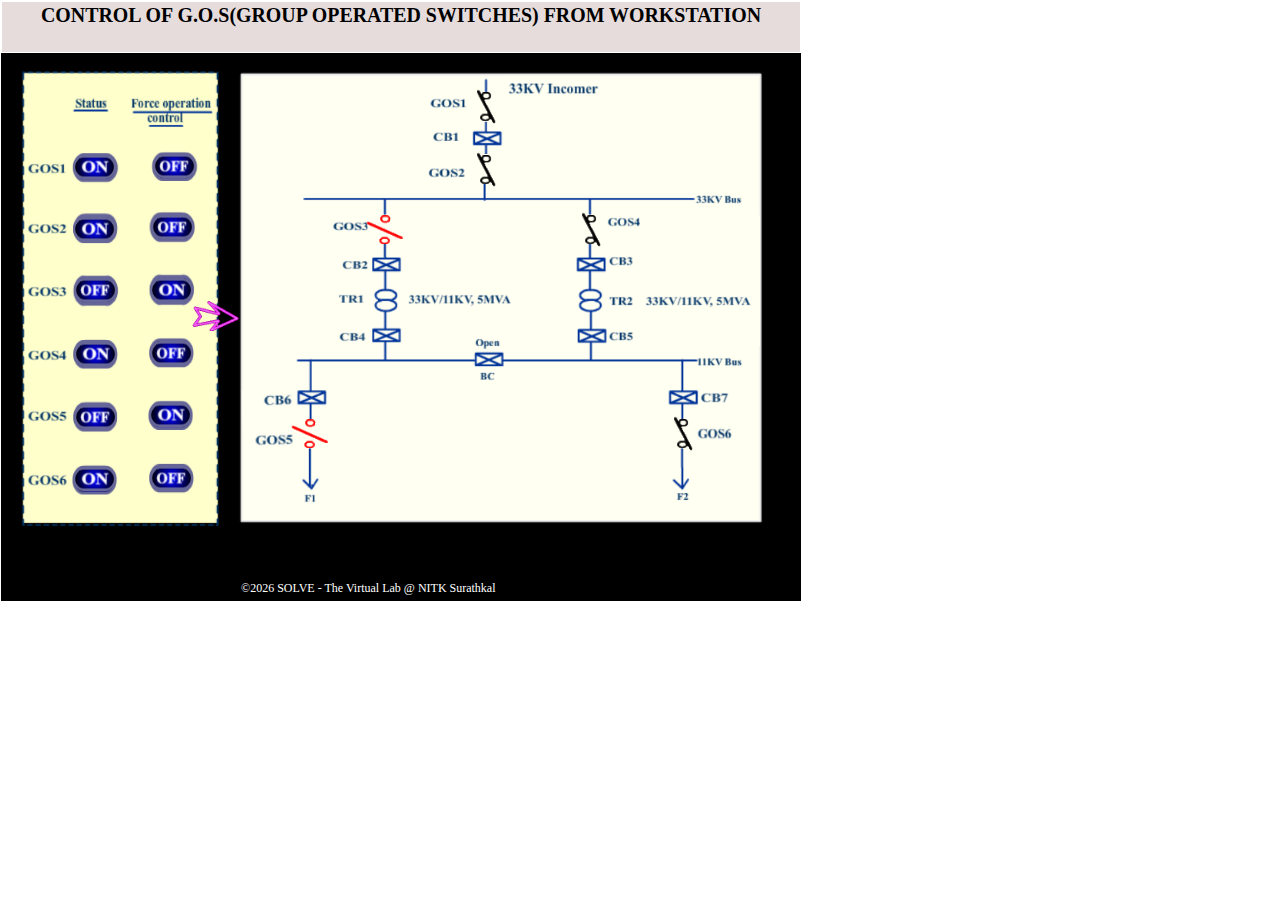
<file: nonFlash/gos/simulation/index.html>
<!DOCTYPE html>
<html>
<head>
<meta charset="UTF-8">
<title>SOLVE</title>
<link rel="stylesheet" href="css/cos.css" />
<script>
var simsubscreennum=0;
var temp=0;


</script>
</head>

<body style="margin:0; font-family:verdana;">
<div id="simscreen">
<div id="title"><h5>Control of G.O.S(Group Operated Switches) from workstation</h5></div>

<div class="simsubscreen" id="canvas0">
	<img src="images/mainDiag.png" id="main" class="responsive" style="position: absolute; left: 20px; top: 20px;max-width: 800px;"/>
	<img src="images/arrow.png" id="arr" style="position: absolute; left: 180px; top: 250px;width: 60px">
</div>





 
<!--Blinking Arrow	-->
<div id="copyright"> &copy;<script>document.write(new Date().getFullYear())</script> SOLVE - The Virtual Lab @ NITK Surathkal</div>
</div>
<script type="text/javascript" src="js/cos.js"></script>

</body>
</html>
</file>
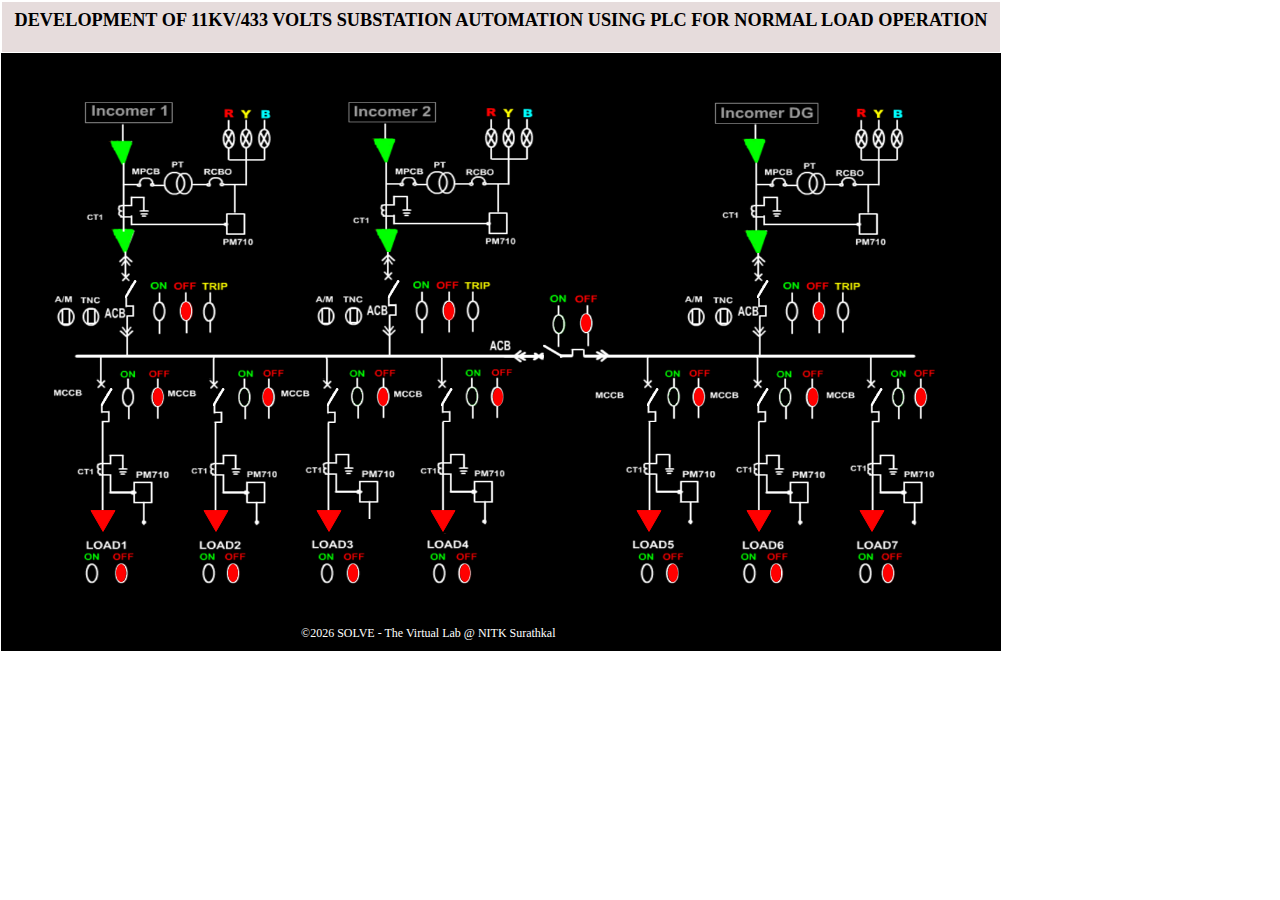
<file: nonFlash/normal/simulation/index.html>
<!DOCTYPE html>
<html>
<head>
<meta charset="UTF-8">
<title>SOLVE</title>
<link rel="stylesheet" href="css/transformer.css" />
<script>
var simsubscreennum=0;
var temp=0;


</script>
</head>

<body style="margin:0; font-family:verdana;">
<div id="simscreen">
<div id="title"><h5>Development of 11KV/433 volts substation automation using PLC for normal load operation</h5></div>

<div class="simsubscreen" id="canvas0">
	<!-- <img src="images/main.png" id="main" class="responsive" style="position: absolute; left: 100px; top: 10px;width: 850px;z-index: 0"/> -->
	<canvas id="canvas" style="position: absolute;z-index: 150;left: 50px;top:40px; " width="900" height="500"></canvas>
	<canvas id="canvas1" style="position: absolute;z-index: 152;left: 50px;top:40px; " width="900" height="500"></canvas>
	<img src="./images/swOpen.png" id="d1" style="position: absolute;left: 100px;top: 335px;height: 20px;z-index: 160;cursor: pointer;" onclick="switchToggle(this)">
	<img src="./images/swOpen.png" id="d2" style="position: absolute;left: 212px;top: 335px;height: 20px;z-index: 160;cursor: pointer;" onclick="switchToggle(this)">
	<img src="./images/swOpen.png" id="d3" style="position: absolute;left: 326px;top: 335px;height: 20px;z-index: 160;cursor: pointer;" onclick="switchToggle(this)">
	<img src="./images/swOpen.png" id="d4" style="position: absolute;left: 440px;top: 335px;height: 20px;z-index: 160;cursor: pointer;" onclick="switchToggle(this)">
	<img src="./images/swOpen.png" id="d5" style="position: absolute;left: 646px;top: 335px;height: 20px;z-index: 160;cursor: pointer;" onclick="switchToggle(this)">
	<img src="./images/swOpen.png" id="d6" style="position: absolute;left: 756px;top: 335px;height: 20px;z-index: 160;cursor: pointer;" onclick="switchToggle(this)">
	<img src="./images/swOpen.png" id="d7" style="position: absolute;left: 870px;top: 335px;height: 20px;z-index: 160;cursor: pointer;" onclick="switchToggle(this)">
	<img src="./images/swOpen.png" id="u1" style="position: absolute;left: 124px;top: 227px;height: 20px;z-index: 160;cursor: pointer;" onclick="switchToggle(this)">
	<img src="./images/swOpen.png" id="u2" style="position: absolute;left: 387px;top: 227px;height: 20px;z-index: 160;cursor: pointer;" onclick="switchToggle(this)">
	<img src="./images/swOpen.png" id="u3" style="position: absolute;left: 756px;top: 227px;height: 20px;z-index: 160;cursor: pointer;" onclick="switchToggle(this)">
	<img src="./images/slantOpen.png" id="slant" style="position: absolute;left: 542px;top: 294px;width: 20px;z-index: 160;cursor: pointer;" onclick="switchToggle(this)">
</div>
<!-- Upper Part -->
<!-- Incomer Comments-->
	<p class="tooltipContent" style="position: absolute;left: 85px;top: 75px;padding-bottom: 20px;width: auto; opacity: 0;" onmouseover="toggleTip(this)" onmouseout="toggleTip(this)">KEB 315V, 3ph+N, 50Hz, AC Supply</p>
	<p class="tooltipContent" style="position: absolute;left: 345px;top: 75px;padding-bottom: 20px;width: auto; opacity: 0;" onmouseover="toggleTip(this)" onmouseout="toggleTip(this)">KEB 315V, 3ph+N, 50Hz, AC Supply</p>
	<p class="tooltipContent" style="position: absolute;left: 711px;top: 75px;padding-bottom: 20px;width: auto; opacity: 0;" onmouseover="toggleTip(this)" onmouseout="toggleTip(this)">KEB 315V, 3ph+N, 50Hz, AC Supply</p>

<!-- CT1 -->
	<p class="tooltipContent" style="position: absolute;left: 59px;top: 160px;padding-bottom: 20px; opacity: 0;" onmouseover="toggleTip(this)" onmouseout="toggleTip(this)"> <span>2500/5A</span><span>CL-1,10VA</span></p>
	<p class="tooltipContent" style="position: absolute;left: 320px;top: 160px;padding-bottom: 20px;opacity: 0;" onmouseover="toggleTip(this)" onmouseout="toggleTip(this)"> <span>2500/5A</span><span>CL-1,10VA</span></p>
	<p class="tooltipContent" style="position: absolute;left: 691px;top: 160px;padding-bottom: 20px;opacity: 0;" onmouseover="toggleTip(this)" onmouseout="toggleTip(this)"> <span>2500/5A</span><span>CL-1,10VA</span></p>


<!-- MPCB -->
	<p class="tooltipContent" style="position: absolute;left: 130px;top: 120px;padding-bottom: 20px; opacity: 0;" onmouseover="toggleTip(this)" onmouseout="toggleTip(this)"> <span>4-6</span><span>3-A,3P</span></p>
	<p class="tooltipContent" style="position: absolute;left: 393px;top: 120px;padding-bottom: 20px;opacity: 0;" onmouseover="toggleTip(this)" onmouseout="toggleTip(this)"> <span>4-6</span><span>3-A,3P</span></p>
	<p class="tooltipContent" style="position: absolute;left: 765px;top: 120px;padding-bottom: 20px;opacity: 0;" onmouseover="toggleTip(this)" onmouseout="toggleTip(this)"><span>4-6</span><span>3-A,3P</span></p>

<!-- PT -->
	<p class="tooltipContent" style="position: absolute;left: 155px;top: 96px;padding-bottom: 20px; opacity: 0;" onmouseover="toggleTip(this)" onmouseout="toggleTip(this)"> <span>415V/110V</span><span>3phase</span><span>30VA</span></p>
	<p class="tooltipContent" style="position: absolute;left: 418px;top: 96px;padding-bottom: 20px;opacity: 0;" onmouseover="toggleTip(this)" onmouseout="toggleTip(this)"><span>415V/110V</span><span>3phase</span><span>30VA</span></p>
	<p class="tooltipContent" style="position: absolute;left: 793px;top: 96px;padding-bottom: 20px;opacity: 0;" onmouseover="toggleTip(this)" onmouseout="toggleTip(this)"><span>415V/110V</span><span>3phase</span><span>30VA</span></p>


<!-- RCBO -->
	<p class="tooltipContent" style="position: absolute;left: 195px;top: 105px;padding-bottom: 20px; opacity: 0;" onmouseover="toggleTip(this)" onmouseout="toggleTip(this)"> <span>4P</span><span>25A</span><span>30mA</span></p>
	<p class="tooltipContent" style="position: absolute;left: 460px;top: 105px;padding-bottom: 20px;opacity: 0;" onmouseover="toggleTip(this)" onmouseout="toggleTip(this)"><span>4P</span><span>25A</span><span>30mA</span></p>
	<p class="tooltipContent" style="position: absolute;left: 830px;top: 105px;padding-bottom: 20px;opacity: 0;" onmouseover="toggleTip(this)" onmouseout="toggleTip(this)"><span>4P</span><span>25A</span><span>30mA</span></p>


<!-- Middle -->
<!-- ACB -->
	<p class="tooltipContent" style="position: absolute;left: 55px;top: 265px;padding-bottom: 20px; opacity: 0;" onmouseover="toggleTip(this)" onmouseout="toggleTip(this)"> <span>2500A, 3P</span></p>
	<p class="tooltipContent" style="position: absolute;left: 320px;top: 265px;padding-bottom: 20px;opacity: 0;" onmouseover="toggleTip(this)" onmouseout="toggleTip(this)"><span>2500A, 4P</span></p>
	<p class="tooltipContent" style="position: absolute;left: 700px;top: 265px;padding-bottom: 20px;opacity: 0;" onmouseover="toggleTip(this)" onmouseout="toggleTip(this)"><span>2500A, 4P</span></p>
	<p class="tooltipContent" style="position: absolute;left: 480px;top: 310px;padding-bottom: 20px;opacity: 0;" onmouseover="toggleTip(this)" onmouseout="toggleTip(this)"><span>2500A, 4P</span></p>

<!-- DOwN -->
<!-- MCCB -->

<p class="tooltipContent" style="position: absolute;left: 35px;top: 355px;padding-bottom: 20px; opacity: 0;" onmouseover="toggleTip(this)" onmouseout="toggleTip(this)"> <span>400A, 3P</span></p>
<p class="tooltipContent" style="position: absolute;left: 160px;top: 355px;padding-bottom: 20px;opacity: 0;" onmouseover="toggleTip(this)" onmouseout="toggleTip(this)"> <span>400A, 3P</span></p>
<p class="tooltipContent" style="position: absolute;left: 270px;top: 355px;padding-bottom: 20px;opacity: 0;" onmouseover="toggleTip(this)" onmouseout="toggleTip(this)"> <span>400A, 3P</span></p>
<p class="tooltipContent" style="position: absolute;left: 390px;top: 355px;padding-bottom: 20px;opacity: 0;" onmouseover="toggleTip(this)" onmouseout="toggleTip(this)"> <span>400A, 3P</span></p>
<p class="tooltipContent" style="position: absolute;left: 580px;top: 355px;padding-bottom: 20px;opacity: 0;" onmouseover="toggleTip(this)" onmouseout="toggleTip(this)"> <span>400A, 3P</span></p>
<p class="tooltipContent" style="position: absolute;left: 700px;top: 355px;padding-bottom: 20px;opacity: 0;" onmouseover="toggleTip(this)" onmouseout="toggleTip(this)"> <span>400A, 3P</span></p>
<p class="tooltipContent" style="position: absolute;left: 820px;top: 355px;padding-bottom: 20px;opacity: 0;" onmouseover="toggleTip(this)" onmouseout="toggleTip(this)"> <span>400A, 3P</span></p>

<!-- CT1 -->
<p class="tooltipContent" style="position: absolute;left: 35px;top: 420px;padding-bottom: 20px; opacity: 0;" onmouseover="toggleTip(this)" onmouseout="toggleTip(this)"> <span>400/5A</span><span>CL-1,10V</span></p>
<p class="tooltipContent" style="position: absolute;left: 156px;top: 420px;padding-bottom: 20px;opacity: 0;" onmouseover="toggleTip(this)" onmouseout="toggleTip(this)"> <span>400/5A</span><span>CL-1,10V</span></p>
<p class="tooltipContent" style="position: absolute;left: 270px;top: 420px;padding-bottom: 20px;opacity: 0;" onmouseover="toggleTip(this)" onmouseout="toggleTip(this)"> <span>400/5A</span><span>CL-1,10V</span></p>
<p class="tooltipContent" style="position: absolute;left: 385px;top: 420px;padding-bottom: 20px;opacity: 0;" onmouseover="toggleTip(this)" onmouseout="toggleTip(this)"> <span>400/5A</span><span>CL-1,10V</span></p>
<p class="tooltipContent" style="position: absolute;left: 580px;top: 420px;padding-bottom: 20px;opacity: 0;" onmouseover="toggleTip(this)" onmouseout="toggleTip(this)"> <span>400/5A</span><span>CL-1,10V</span></p>
<p class="tooltipContent" style="position: absolute;left: 700px;top: 420px;padding-bottom: 20px;opacity: 0;" onmouseover="toggleTip(this)" onmouseout="toggleTip(this)"> <span>400/5A</span><span>CL-1,10V</span></p>
<p class="tooltipContent" style="position: absolute;left: 815px;top: 420px;padding-bottom: 20px;opacity: 0;" onmouseover="toggleTip(this)" onmouseout="toggleTip(this)"> <span>400/5A</span><span>CL-1,10V</span></p>


<div class="parentPopup" id="parentPopup">
	<div class="popup" id="popUpContent">    
		  
	</div>
</div>

 
<div id="copyright"> &copy;<script>document.write(new Date().getFullYear())</script> SOLVE - The Virtual Lab @ NITK Surathkal</div>
</div>
<script type="text/javascript" src="js/transformer.js"></script>

</body>
</html>
</file>
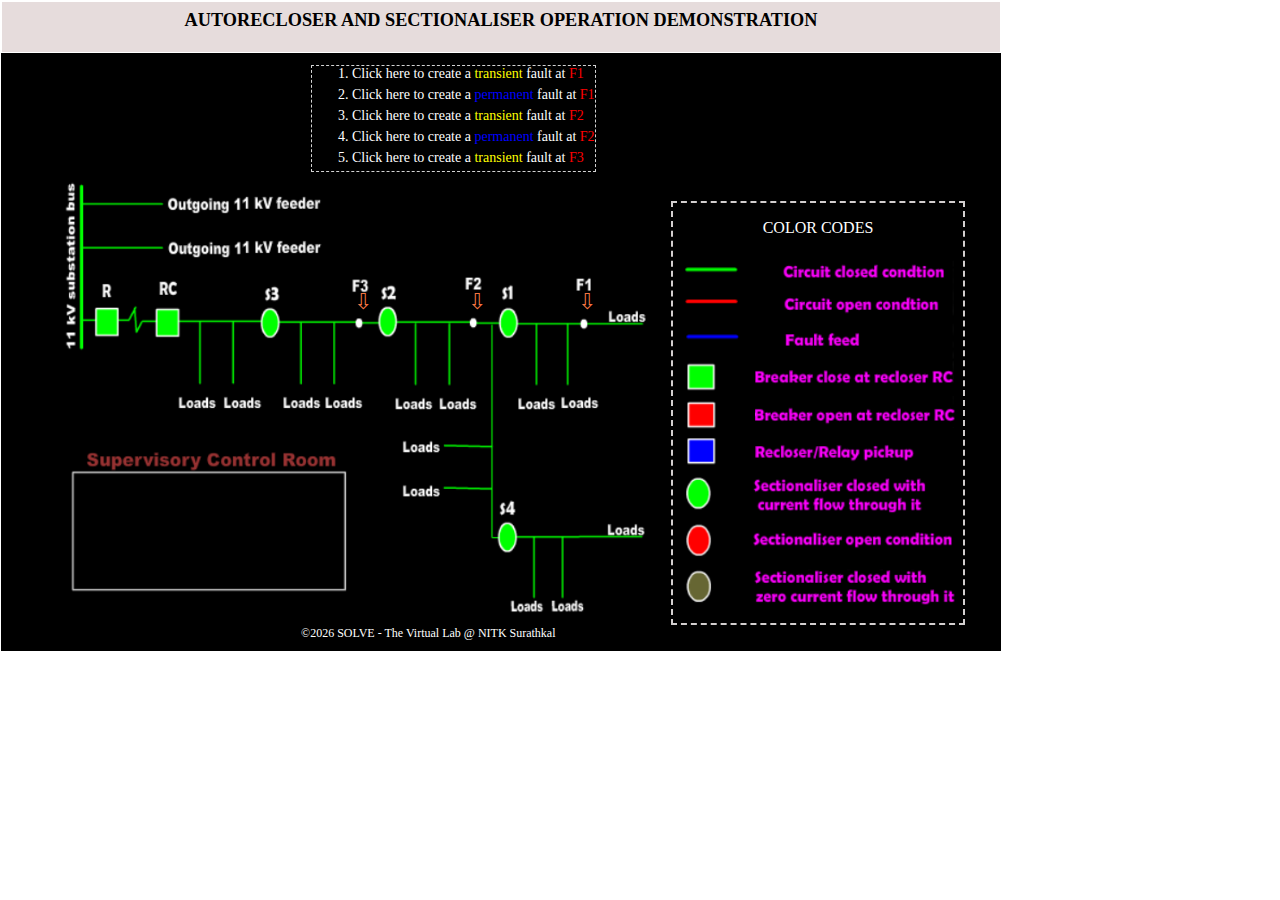
<file: nonFlash/recloser/simulation/index.html>
<!DOCTYPE html>
<html>
<head>
<meta charset="UTF-8">
<title>SOLVE</title>
<link rel="stylesheet" href="css/transformer.css" />
<script>
var simsubscreennum=0;
var temp=0;


</script>
</head>

<body style="margin:0; font-family:verdana;">
<div id="simscreen">
<div id="title"><h5>Autorecloser and Sectionaliser Operation Demonstration</h5></div>

<div class="simsubscreen" id="canvas0" style="visibility: visible;">
	<img src="images/circuit.png" id="main" style="position: absolute; left: 50px; top: 120px; width: 600px"/>
	<div style="position: absolute; left: 670px; top: 150px; height:420px; width:290px; border: 2px dashed rgb(211, 207, 207);"><p style="text-align: center;border: 1px">COLOR CODES</p><img src="images/colorCode.png" style="width: 280px;padding: 5px;"/></div>
	<ol style="position: absolute; left: 310px;border: 1px dashed lightgray; font-size: 14px; ">
		<li id="tF1" class="listHover" onclick="goToNextPage(this)" >Click here to create a <span style="color: yellow">transient</span> fault at <span style="color: red">F1</span></li>
		<li id="pF1" class="listHover" onclick="goToNextPage(this)">Click here to create a <span style="color: blue">permanent</span> fault at <span style="color: red">F1</span></li>
		<li id="tF2" class="listHover" onclick="goToNextPage(this)">Click here to create a <span style="color: yellow">transient</span> fault at <span style="color: red">F2</span></li>
		<li id="pF2" class="listHover" onclick="goToNextPage(this)">Click here to create a <span style="color: blue">permanent</span> fault at <span style="color: red">F2</span></li>
		<li id="tF3" class="listHover" onclick="goToNextPage(this)">Click here to create a <span style="color: yellow">transient</span> fault at <span style="color: red">F3</span></li>
	</ol>


	<!-- Arrows -->
	<span class="arrowFont" style="position: absolute;left: 740px;top:192px;opacity: 0;">&#8680;</span>
	<span class="arrowFont" style="position: absolute;left: 740px;top:223px;opacity: 0;">&#8680;</span>
	<span class="arrowFont" style="position: absolute;left: 740px;top:259px;opacity: 0;">&#8680;</span>
	<span class="arrowFont" style="position: absolute;left: 715px;top:299px;opacity: 0;">&#8680;</span>
	<span class="arrowFont" style="position: absolute;left: 715px;top:336px;opacity: 0;">&#8680;</span>
	<span class="arrowFont" style="position: absolute;left: 715px;top:372px;opacity: 0;">&#8680;</span>
	<span class="arrowFont" style="position: absolute;left: 715px;top:412px;opacity: 0;">&#8680;</span>
	<span class="arrowFont" style="position: absolute;left: 715px;top:462px;opacity: 0;">&#8680;</span>
	<span class="arrowFont" style="position: absolute;left: 715px;top:508px;opacity: 0;">&#8680;</span>


	<!-- 3 arrows downwards -->
	<span class="downArrow" style="position: absolute;left: 353px;top:238px;">&#8681;</span>
	<span class="downArrow" style="position: absolute;left: 467px;top:238px;">&#8681;</span>
	<span class="downArrow"style="position: absolute;left: 577px;top:238px;">&#8681;</span>


	<!-- Hover Divisions -->
	<p class="tooltipContent" style="position: absolute;left: 815px;top: 420px;padding-bottom: 20px;opacity: 0;" onmouseover="toggleTip(this)" onmouseout="toggleTip(this)"> <span>400/5A</span><span>CL-1,10V</span></p>


</div>

<div class="simsubscreen" id="canvas1" style="visibility: hidden;">
	<canvas id="canvas" style="position: absolute;z-index: 155;left: 50px;top:40px;" width="900" height="500"></canvas>
	<!-- <canvas id="canvas1" style="position: absolute;z-index: 152;left: 50px;top:40px; " width="950" height="750"></canvas>  -->
	<span class="backArrow" style="position: absolute;left: 494px;top:551px;opacity: 1;cursor: pointer;font-size: 10px" onclick="backToMainPage();">BACK</span>
	<span class="backArrow" style="position: absolute;left: 475px;top:508px;opacity: 1;cursor: pointer;" onclick="backToMainPage();">&#8678;</span>
	<p style="position: absolute;left: 135px;top:330px;color:rgb(247, 58, 58)">Supervisory Control Room</p>
	<div class="controlRoom" id="controlContent" >
		<p>HEALTHY SYSTEM</p>
	</div>
	<img src="images/lines2.png" style="position: absolute; left: 50px; top: 50px; width: 800px;z-index:100"/>

	<!-- Faults -->
	<div id="divFault1" style="visibility: hidden;">
		<p class="tooltipContent" id="t1" style="position: absolute; left: 724px; top: 140px;width: 200px"><em><span>Click here to </span><span id="faultF1">create a Fault</span></em><span class="faultArrow">&darr;</span><span id="spf1" style="color:white;visibility: hidden;">F1</span></p>
		<img src="images/f.png" id="fault1" style="position: absolute; left: 724px; top: 230px;width:12px;cursor:pointer;z-index:162;" onclick="processFault1()"/>
		<img src="images/f.png" id="fakefault1" style="position: absolute; left: 724px; top: 230px;width:12px;cursor:pointer;z-index:162;visibility: hidden;" onclick=""/>
	</div>
	
	<div id="divFault2" style="visibility: hidden;">
		<p class="tooltipContent" id="t2" style="position: absolute; left: 590px; top: 140px;width: 200px"><em><span>Click here to </span><span id="faultF2">create a Fault</span></em><span class="faultArrow">&darr;</span><span id="spf2" style="color:white;visibility: hidden;">F2</span></p>
		<img src="images/f.png" id="fault2" style="position: absolute; left: 590px; top: 230px;width:12px;cursor:pointer;z-index:162;" onclick="processFault2()"/>
		<img src="images/f.png" id="fakefault2" style="position: absolute; left: 590px; top: 230px;width:12px;cursor:pointer;z-index:162;visibility: hidden;" onclick=""/>
	</div>
	
	<div id="divFault3" style="visibility: hidden;">
		<p class="tooltipContent" id="t3" style="position: absolute; left: 450px; top: 140px;width: 200px"><em><span>Click here to </span><span id="faultF3">create a Fault</span></em><span class="faultArrow">&darr;</span><span id="spf3" style="color:white;visibility: hidden;">F3</span></p>
		<img src="images/f.png" id="fault3" style="position: absolute; left: 450px; top: 230px;width:12px;cursor:pointer;z-index:162;" onclick="processFault3()"/>
		<img src="images/f.png" id="fakefault3" style="position: absolute; left: 450px; top: 230px;width:12px;cursor:pointer;z-index:162;visibility: hidden;" onclick=""/>
	</div>
	


	<!-- Timers -->
	<p class="timers" id="timer1" style="position: absolute;left:210px;top:238px"></p>
	<p class="timers" id="timer2" style="position: absolute;left:210px;top:510px"></p>


	<!-- Shocks -->
	<img src="images/fault.png" id="shock1" style="position: absolute; left: 712px; top: 240px;height:55px;cursor:pointer;z-index:162;visibility: hidden;"/>
	<img src="images/fault.png" id="shock2" style="position: absolute; left: 578px; top: 240px;height:55px;cursor:pointer;z-index:162;visibility: hidden;"/>
	<img src="images/fault.png" id="shock3" style="position: absolute; left: 440px; top: 240px;height:55px;cursor:pointer;z-index:162;visibility: hidden;"/>

	<h3 id="heading" style="position: absolute;color: goldenrod;left: 380px;top: 50px;text-transform: capitalize;">
		Transient Fault at F1
	</h3>

</div>

<p class="tooltipContent" style="position: absolute;left: 90px;top: 238px;padding-bottom: 50px;opacity: 0;" onmouseover="toggleTip(this)" onmouseout="toggleTip(this)"> <span>Substation</span><span>Relay</span></p>
<p class="tooltipContent" style="position: absolute;left: 160px;top: 250px;padding-bottom: 50px;opacity: 0;" onmouseover="toggleTip(this)" onmouseout="toggleTip(this)"> <span>Auto Recloser</span></p>
<p class="tooltipContent" style="position: absolute;left: 250px;top: 250px;padding-bottom: 50px;opacity: 0;" onmouseover="toggleTip(this)" onmouseout="toggleTip(this)"> <span>Sectionaliser 3</span></p>
<p class="tooltipContent" style="position: absolute;left: 350px;top: 250px;padding-bottom: 50px;opacity: 0;" onmouseover="toggleTip(this)" onmouseout="toggleTip(this)"> <span>Sectionaliser 2</span></p>
<p class="tooltipContent" style="position: absolute;left: 480px;top: 250px;padding-bottom: 50px;opacity: 0;" onmouseover="toggleTip(this)" onmouseout="toggleTip(this)"> <span>Sectionaliser 1</span></p>
<p class="tooltipContent" style="position: absolute;left: 500px;top: 470px;padding-bottom: 50px;opacity: 0;" onmouseover="toggleTip(this)" onmouseout="toggleTip(this)"> <span>Sectionaliser 4</span></p>


<div class="parentPopup" id="parentPopup">
	<div class="popup" id="popUpContent">    
		  
	</div>
</div>

 
<div id="copyright"> &copy;<script>document.write(new Date().getFullYear())</script> SOLVE - The Virtual Lab @ NITK Surathkal</div>
</div>
<script type="text/javascript" src="js/datasets.js"></script>
<script type="text/javascript" src="js/drawOnCanvas.js"></script>
<script type="text/javascript" src="js/transientF1.js"></script>
<script type="text/javascript" src="js/permanentF1.js"></script>
<script type="text/javascript" src="js/transientF2.js"></script>
<script type="text/javascript" src="js/permanentF2.js"></script>
<script type="text/javascript" src="js/transientF3.js"></script>

</body>
</html>
</file>
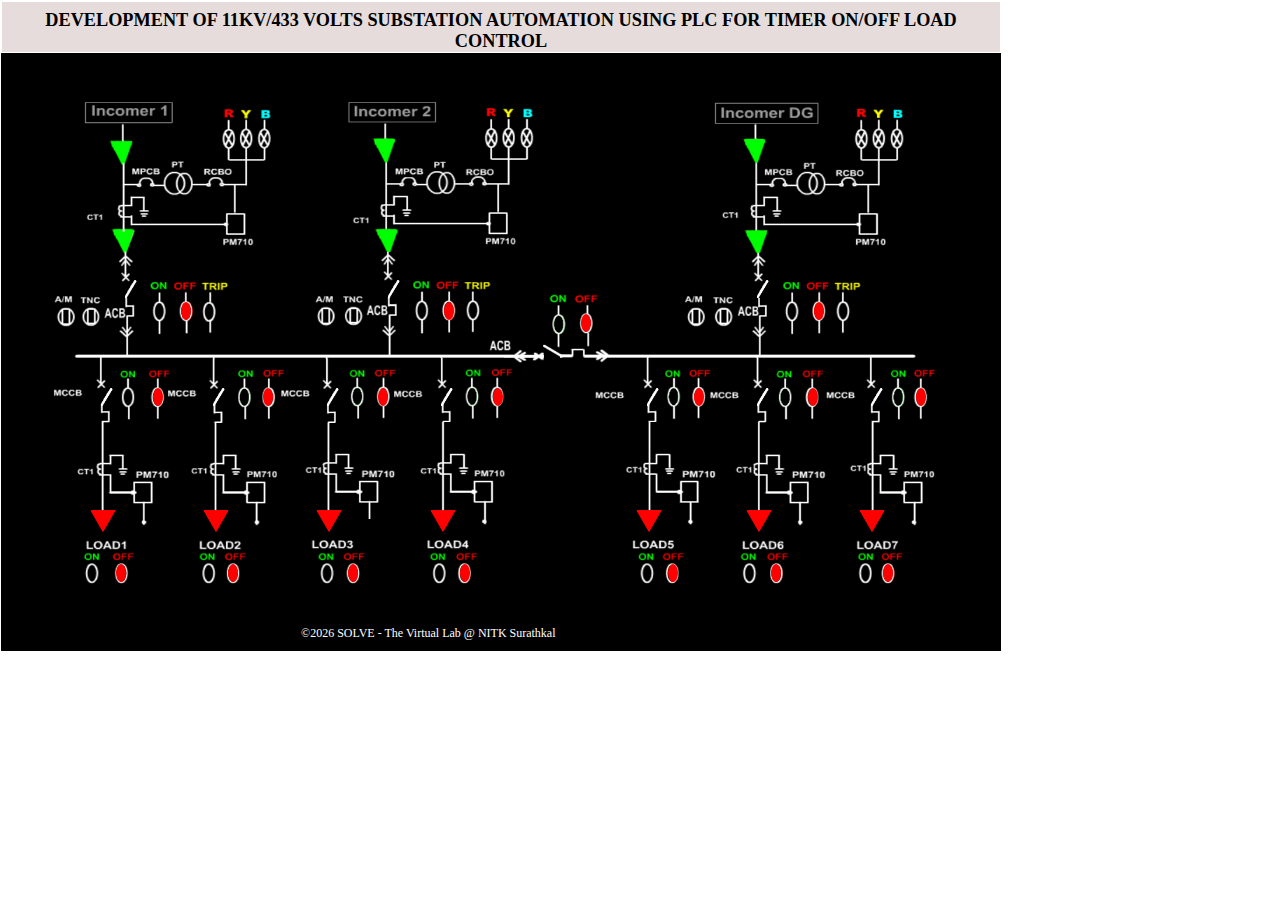
<file: nonFlash/timerOnOff/simulation/index.html>
<!DOCTYPE html>
<html>
<head>
<meta charset="UTF-8">
<title>SOLVE</title>
<link rel="stylesheet" href="css/transformer.css" />
<script>
var simsubscreennum=0;
var temp=0;


</script>
</head>

<body style="margin:0; font-family:verdana;">
<div id="simscreen">
<div id="title"><h5>Development of 11KV/433 volts substation automation using PLC for timer ON/OFF load control</h5></div>

<div class="simsubscreen" id="canvas0">
	<!-- <img src="images/main.png" id="main" class="responsive" style="position: absolute; left: 100px; top: 10px;width: 850px;z-index: 0"/> -->
	<canvas id="canvas" style="position: absolute;z-index: 150;left: 50px;top:40px; " width="900" height="520"></canvas>
	<canvas id="canvas1" style="position: absolute;z-index: 152;left: 50px;top:40px; " width="900" height="520"></canvas>
	<img src="./images/swOpen.png" id="d1" style="position: absolute;left: 100px;top: 335px;height: 20px;z-index: 160;cursor: pointer;" onclick="switchToggle(this)">
	<img src="./images/swOpen.png" id="d2" style="position: absolute;left: 212px;top: 335px;height: 20px;z-index: 160;cursor: pointer;" onclick="switchToggle(this)">
	<img src="./images/swOpen.png" id="d3" style="position: absolute;left: 326px;top: 335px;height: 20px;z-index: 160;cursor: pointer;" onclick="switchToggle(this)">
	<img src="./images/swOpen.png" id="d4" style="position: absolute;left: 440px;top: 335px;height: 20px;z-index: 160;cursor: pointer;" onclick="switchToggle(this)">
	<img src="./images/swOpen.png" id="d5" style="position: absolute;left: 646px;top: 335px;height: 20px;z-index: 160;cursor: pointer;" onclick="switchToggle(this)">
	<img src="./images/swOpen.png" id="d6" style="position: absolute;left: 756px;top: 335px;height: 20px;z-index: 160;cursor: pointer;" onclick="switchToggle(this)">
	<img src="./images/swOpen.png" id="d7" style="position: absolute;left: 870px;top: 335px;height: 20px;z-index: 160;cursor: pointer;" onclick="switchToggle(this)">
	<img src="./images/swOpen.png" id="u1" style="position: absolute;left: 124px;top: 227px;height: 20px;z-index: 160;cursor: pointer;" onclick="switchToggle(this)">
	<img src="./images/swOpen.png" id="u2" style="position: absolute;left: 387px;top: 227px;height: 20px;z-index: 160;cursor: pointer;" onclick="switchToggle(this)">
	<img src="./images/swOpen.png" id="u3" style="position: absolute;left: 756px;top: 227px;height: 20px;z-index: 160;cursor: pointer;" onclick="switchToggle(this)">
	<img src="./images/slantOpen.png" id="slant" style="position: absolute;left: 542px;top: 294px;width: 20px;z-index: 160;cursor: pointer;" onclick="switchToggle(this)">
</div>
<!-- Upper Part -->
<!-- Incomer Comments-->
	<p class="tooltipContent" style="position: absolute;left: 85px;top: 75px;padding-bottom: 20px;width: auto; opacity: 0;" onmouseover="toggleTip(this)" onmouseout="toggleTip(this)">KEB 315V, 3ph+N, 50Hz, AC Supply</p>
	<p class="tooltipContent" style="position: absolute;left: 345px;top: 75px;padding-bottom: 20px;width: auto; opacity: 0;" onmouseover="toggleTip(this)" onmouseout="toggleTip(this)">KEB 315V, 3ph+N, 50Hz, AC Supply</p>
	<p class="tooltipContent" style="position: absolute;left: 711px;top: 75px;padding-bottom: 20px;width: auto; opacity: 0;" onmouseover="toggleTip(this)" onmouseout="toggleTip(this)">KEB 315V, 3ph+N, 50Hz, AC Supply</p>

<!-- CT1 -->
	<p class="tooltipContent" style="position: absolute;left: 59px;top: 160px;padding-bottom: 20px; opacity: 0;" onmouseover="toggleTip(this)" onmouseout="toggleTip(this)"> <span>2500/5A</span><span>CL-1,10VA</span></p>
	<p class="tooltipContent" style="position: absolute;left: 320px;top: 160px;padding-bottom: 20px;opacity: 0;" onmouseover="toggleTip(this)" onmouseout="toggleTip(this)"> <span>2500/5A</span><span>CL-1,10VA</span></p>
	<p class="tooltipContent" style="position: absolute;left: 691px;top: 160px;padding-bottom: 20px;opacity: 0;" onmouseover="toggleTip(this)" onmouseout="toggleTip(this)"> <span>2500/5A</span><span>CL-1,10VA</span></p>


<!-- MPCB -->
	<p class="tooltipContent" style="position: absolute;left: 130px;top: 120px;padding-bottom: 20px; opacity: 0;" onmouseover="toggleTip(this)" onmouseout="toggleTip(this)"> <span>4-6</span><span>3-A,3P</span></p>
	<p class="tooltipContent" style="position: absolute;left: 393px;top: 120px;padding-bottom: 20px;opacity: 0;" onmouseover="toggleTip(this)" onmouseout="toggleTip(this)"> <span>4-6</span><span>3-A,3P</span></p>
	<p class="tooltipContent" style="position: absolute;left: 765px;top: 120px;padding-bottom: 20px;opacity: 0;" onmouseover="toggleTip(this)" onmouseout="toggleTip(this)"><span>4-6</span><span>3-A,3P</span></p>

<!-- PT -->
	<p class="tooltipContent" style="position: absolute;left: 155px;top: 96px;padding-bottom: 20px; opacity: 0;" onmouseover="toggleTip(this)" onmouseout="toggleTip(this)"> <span>415V/110V</span><span>3phase</span><span>30VA</span></p>
	<p class="tooltipContent" style="position: absolute;left: 418px;top: 96px;padding-bottom: 20px;opacity: 0;" onmouseover="toggleTip(this)" onmouseout="toggleTip(this)"><span>415V/110V</span><span>3phase</span><span>30VA</span></p>
	<p class="tooltipContent" style="position: absolute;left: 793px;top: 96px;padding-bottom: 20px;opacity: 0;" onmouseover="toggleTip(this)" onmouseout="toggleTip(this)"><span>415V/110V</span><span>3phase</span><span>30VA</span></p>


<!-- RCBO -->
	<p class="tooltipContent" style="position: absolute;left: 195px;top: 105px;padding-bottom: 20px; opacity: 0;" onmouseover="toggleTip(this)" onmouseout="toggleTip(this)"> <span>4P</span><span>25A</span><span>30mA</span></p>
	<p class="tooltipContent" style="position: absolute;left: 460px;top: 105px;padding-bottom: 20px;opacity: 0;" onmouseover="toggleTip(this)" onmouseout="toggleTip(this)"><span>4P</span><span>25A</span><span>30mA</span></p>
	<p class="tooltipContent" style="position: absolute;left: 830px;top: 105px;padding-bottom: 20px;opacity: 0;" onmouseover="toggleTip(this)" onmouseout="toggleTip(this)"><span>4P</span><span>25A</span><span>30mA</span></p>


<!-- Middle -->
<!-- ACB -->
	<p class="tooltipContent" style="position: absolute;left: 55px;top: 265px;padding-bottom: 20px; opacity: 0;" onmouseover="toggleTip(this)" onmouseout="toggleTip(this)"> <span>2500A, 3P</span></p>
	<p class="tooltipContent" style="position: absolute;left: 320px;top: 265px;padding-bottom: 20px;opacity: 0;" onmouseover="toggleTip(this)" onmouseout="toggleTip(this)"><span>2500A, 4P</span></p>
	<p class="tooltipContent" style="position: absolute;left: 700px;top: 265px;padding-bottom: 20px;opacity: 0;" onmouseover="toggleTip(this)" onmouseout="toggleTip(this)"><span>2500A, 4P</span></p>
	<p class="tooltipContent" style="position: absolute;left: 480px;top: 310px;padding-bottom: 20px;opacity: 0;" onmouseover="toggleTip(this)" onmouseout="toggleTip(this)"><span>2500A, 4P</span></p>

<!-- DOwN -->
<!-- MCCB -->

<p class="tooltipContent" style="position: absolute;left: 35px;top: 355px;padding-bottom: 20px; opacity: 0;" onmouseover="toggleTip(this)" onmouseout="toggleTip(this)"> <span>400A, 3P</span></p>
<p class="tooltipContent" style="position: absolute;left: 160px;top: 355px;padding-bottom: 20px;opacity: 0;" onmouseover="toggleTip(this)" onmouseout="toggleTip(this)"> <span>400A, 3P</span></p>
<p class="tooltipContent" style="position: absolute;left: 270px;top: 355px;padding-bottom: 20px;opacity: 0;" onmouseover="toggleTip(this)" onmouseout="toggleTip(this)"> <span>400A, 3P</span></p>
<p class="tooltipContent" style="position: absolute;left: 390px;top: 355px;padding-bottom: 20px;opacity: 0;" onmouseover="toggleTip(this)" onmouseout="toggleTip(this)"> <span>400A, 3P</span></p>
<p class="tooltipContent" style="position: absolute;left: 580px;top: 355px;padding-bottom: 20px;opacity: 0;" onmouseover="toggleTip(this)" onmouseout="toggleTip(this)"> <span>400A, 3P</span></p>
<p class="tooltipContent" style="position: absolute;left: 700px;top: 355px;padding-bottom: 20px;opacity: 0;" onmouseover="toggleTip(this)" onmouseout="toggleTip(this)"> <span>400A, 3P</span></p>
<p class="tooltipContent" style="position: absolute;left: 820px;top: 355px;padding-bottom: 20px;opacity: 0;" onmouseover="toggleTip(this)" onmouseout="toggleTip(this)"> <span>400A, 3P</span></p>

<!-- CT1 -->
<p class="tooltipContent" style="position: absolute;left: 35px;top: 420px;padding-bottom: 20px; opacity: 0;" onmouseover="toggleTip(this)" onmouseout="toggleTip(this)"> <span>400/5A</span><span>CL-1,10V</span></p>
<p class="tooltipContent" style="position: absolute;left: 156px;top: 420px;padding-bottom: 20px;opacity: 0;" onmouseover="toggleTip(this)" onmouseout="toggleTip(this)"> <span>400/5A</span><span>CL-1,10V</span></p>
<p class="tooltipContent" style="position: absolute;left: 270px;top: 420px;padding-bottom: 20px;opacity: 0;" onmouseover="toggleTip(this)" onmouseout="toggleTip(this)"> <span>400/5A</span><span>CL-1,10V</span></p>
<p class="tooltipContent" style="position: absolute;left: 385px;top: 420px;padding-bottom: 20px;opacity: 0;" onmouseover="toggleTip(this)" onmouseout="toggleTip(this)"> <span>400/5A</span><span>CL-1,10V</span></p>
<p class="tooltipContent" style="position: absolute;left: 580px;top: 420px;padding-bottom: 20px;opacity: 0;" onmouseover="toggleTip(this)" onmouseout="toggleTip(this)"> <span>400/5A</span><span>CL-1,10V</span></p>
<p class="tooltipContent" style="position: absolute;left: 700px;top: 420px;padding-bottom: 20px;opacity: 0;" onmouseover="toggleTip(this)" onmouseout="toggleTip(this)"> <span>400/5A</span><span>CL-1,10V</span></p>
<p class="tooltipContent" style="position: absolute;left: 815px;top: 420px;padding-bottom: 20px;opacity: 0;" onmouseover="toggleTip(this)" onmouseout="toggleTip(this)"> <span>400/5A</span><span>CL-1,10V</span></p>


<p id="timerLoad1" style="position: absolute;left: 135px;top:518px;z-index: 154;color: goldenrod"></p>
<p id="timerLoad1Text" style="position: absolute;left: 65px;top:570px;z-index: 154; font-size: 14px;color:green"></p>
<p id="timerLoad2" style="position: absolute;left: 250px;top:518px;z-index: 154;color: goldenrod"></p>
<p id="timerLoad2Text" style="position: absolute;left: 185px;top:570px;z-index: 154;font-size: 14px;color:green"></p>
<p id="timerLoad3" style="position: absolute;left: 365px;top:518px;z-index: 154;color: goldenrod"></p>
<p id="timerLoad3Text" style="position: absolute;left: 305px;top:570px;z-index: 154;font-size: 14px;color:green"></p>
<p id="timerLoad4" style="position: absolute;left: 480px;top:518px;z-index: 154;color: goldenrod"></p>
<p id="timerLoad4Text" style="position: absolute;left: 415px;top:570px;z-index: 154;font-size: 14px;color:green"></p>

 
<div id="copyright"> &copy;<script>document.write(new Date().getFullYear())</script> SOLVE - The Virtual Lab @ NITK Surathkal</div>
</div>
<script type="text/javascript" src="js/transformer.js"></script>

</body>
</html>
</file>
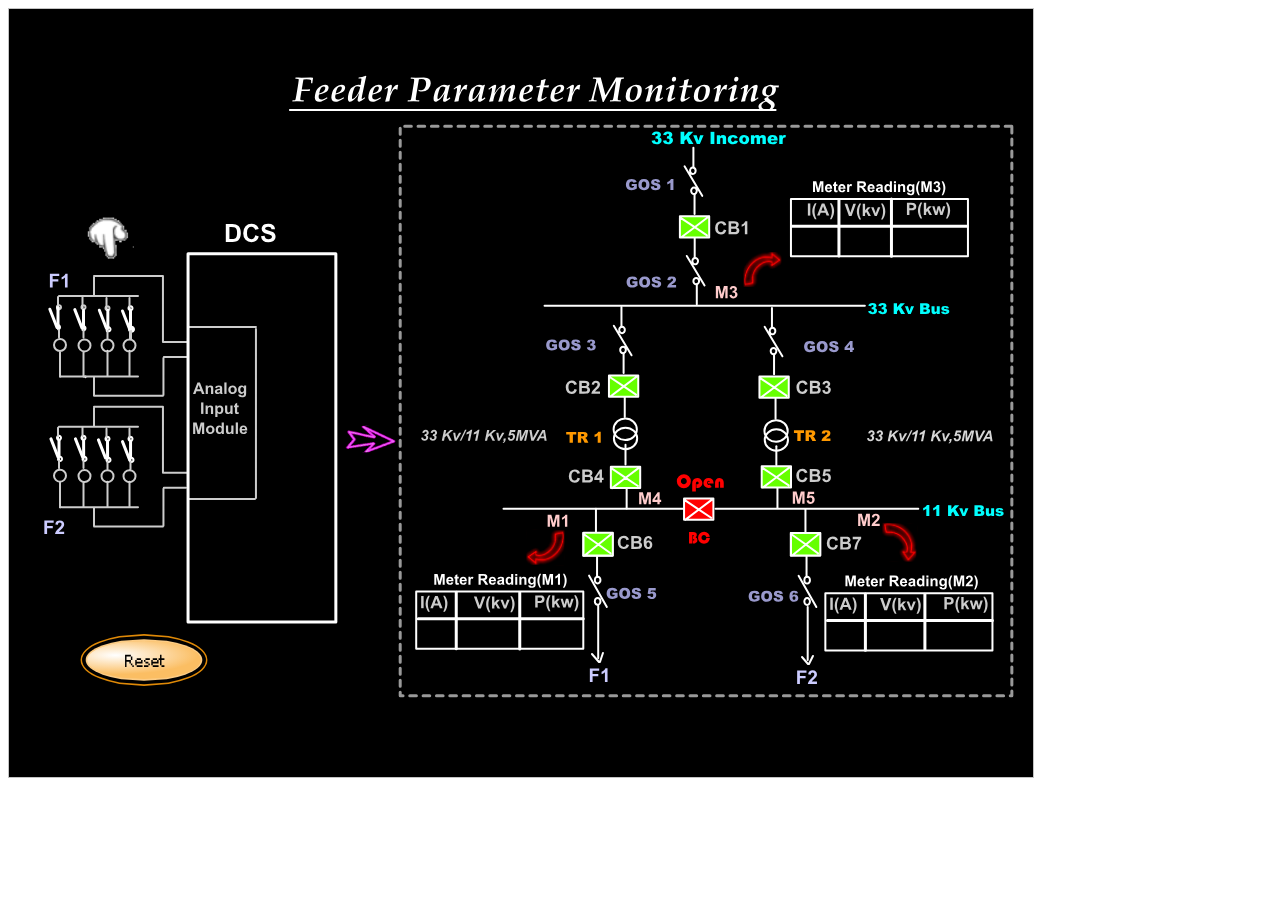
<file: nonFlash/exp3/frames/frames.html>
<!DOCTYPE html>
<html>
<head><meta http-equiv="Content-Type" content="text/html; charset=utf-8" /><script type="text/javascript" src="canvas.js"></script><style type="text/css">#resizable {position:relative; display:inline-block; margin:0; padding:0;font-size:0px;} #width_size {width:10px; position:absolute; right:-5px; top:0px; bottom:0px; cursor:e-resize;-webkit-touch-callout: none; -webkit-user-select: none; -khtml-user-select: none; -moz-user-select: none; -ms-user-select: none; user-select: none;} #height_size {height:10px; position:absolute; bottom:-5px; left:0px; right:0px; cursor:n-resize;-webkit-touch-callout: none; -webkit-user-select: none; -khtml-user-select: none; -moz-user-select: none; -ms-user-select: none; user-select: none;} #myCanvas {margin:0; padding:0;} </style></head><body>

<div id="resizable"><canvas id="myCanvas" width="1024" height="768" style="border:1px solid #c3c3c3;">
Your browser does not support the HTML5 canvas tag.
</canvas><div id="width_size">&nbsp;</div><div id="height_size">&nbsp;</div></div>

<script>var canvas=document.getElementById("myCanvas");
var ctx=canvas.getContext("2d");
enhanceContext(ctx);
var ctrans = new cxform(0,0,0,0,255,255,255,255);

function text256(ctx,ctrans,frame,ratio,time){
}

function text257(ctx,ctrans,frame,ratio,time){
	var textColor = tocolor(ctrans.apply([153,153,204,1]));
	ctx.save();
	ctx.transform(0.0146484375,0.0,0.0,0.0146484375,100.0,340.0);
	font207(ctx,"G",textColor);
	ctx.restore();
	ctx.save();
	ctx.transform(0.0146484375,0.0,0.0,0.0146484375,350.0,340.0);
	font207(ctx,"O",textColor);
	ctx.restore();
	ctx.save();
	ctx.transform(0.0146484375,0.0,0.0,0.0146484375,600.0,340.0);
	font207(ctx,"S",textColor);
	ctx.restore();
	ctx.save();
	ctx.transform(0.0146484375,0.0,0.0,0.0146484375,817.0,340.0);
	font207(ctx," ",textColor);
	ctx.restore();
	ctx.save();
	ctx.transform(0.0146484375,0.0,0.0,0.0146484375,917.0,340.0);
	font207(ctx,"1",textColor);
	ctx.restore();
}

function text258(ctx,ctrans,frame,ratio,time){
	var textColor = tocolor(ctrans.apply([153,153,204,1]));
	ctx.save();
	ctx.transform(0.0146484375,0.0,0.0,0.0146484375,100.0,340.0);
	font207(ctx,"G",textColor);
	ctx.restore();
	ctx.save();
	ctx.transform(0.0146484375,0.0,0.0,0.0146484375,350.0,340.0);
	font207(ctx,"O",textColor);
	ctx.restore();
	ctx.save();
	ctx.transform(0.0146484375,0.0,0.0,0.0146484375,600.0,340.0);
	font207(ctx,"S",textColor);
	ctx.restore();
	ctx.save();
	ctx.transform(0.0146484375,0.0,0.0,0.0146484375,817.0,340.0);
	font207(ctx," ",textColor);
	ctx.restore();
	ctx.save();
	ctx.transform(0.0146484375,0.0,0.0,0.0146484375,917.0,340.0);
	font207(ctx,"2",textColor);
	ctx.restore();
}

function text259(ctx,ctrans,frame,ratio,time){
	var textColor = tocolor(ctrans.apply([153,153,204,1]));
	ctx.save();
	ctx.transform(0.0146484375,0.0,0.0,0.0146484375,100.0,340.0);
	font207(ctx,"G",textColor);
	ctx.restore();
	ctx.save();
	ctx.transform(0.0146484375,0.0,0.0,0.0146484375,350.0,340.0);
	font207(ctx,"O",textColor);
	ctx.restore();
	ctx.save();
	ctx.transform(0.0146484375,0.0,0.0,0.0146484375,600.0,340.0);
	font207(ctx,"S",textColor);
	ctx.restore();
	ctx.save();
	ctx.transform(0.0146484375,0.0,0.0,0.0146484375,817.0,340.0);
	font207(ctx," ",textColor);
	ctx.restore();
	ctx.save();
	ctx.transform(0.0146484375,0.0,0.0,0.0146484375,917.0,340.0);
	font207(ctx,"3",textColor);
	ctx.restore();
}

function text260(ctx,ctrans,frame,ratio,time){
	var textColor = tocolor(ctrans.apply([153,153,204,1]));
	ctx.save();
	ctx.transform(0.0146484375,0.0,0.0,0.0146484375,100.0,340.0);
	font207(ctx,"G",textColor);
	ctx.restore();
	ctx.save();
	ctx.transform(0.0146484375,0.0,0.0,0.0146484375,350.0,340.0);
	font207(ctx,"O",textColor);
	ctx.restore();
	ctx.save();
	ctx.transform(0.0146484375,0.0,0.0,0.0146484375,600.0,340.0);
	font207(ctx,"S",textColor);
	ctx.restore();
	ctx.save();
	ctx.transform(0.0146484375,0.0,0.0,0.0146484375,817.0,340.0);
	font207(ctx," ",textColor);
	ctx.restore();
	ctx.save();
	ctx.transform(0.0146484375,0.0,0.0,0.0146484375,917.0,340.0);
	font207(ctx,"4",textColor);
	ctx.restore();
}

function text261(ctx,ctrans,frame,ratio,time){
	var textColor = tocolor(ctrans.apply([153,153,204,1]));
	ctx.save();
	ctx.transform(0.0146484375,0.0,0.0,0.0146484375,100.0,340.0);
	font207(ctx,"G",textColor);
	ctx.restore();
	ctx.save();
	ctx.transform(0.0146484375,0.0,0.0,0.0146484375,350.0,340.0);
	font207(ctx,"O",textColor);
	ctx.restore();
	ctx.save();
	ctx.transform(0.0146484375,0.0,0.0,0.0146484375,600.0,340.0);
	font207(ctx,"S",textColor);
	ctx.restore();
	ctx.save();
	ctx.transform(0.0146484375,0.0,0.0,0.0146484375,817.0,340.0);
	font207(ctx," ",textColor);
	ctx.restore();
	ctx.save();
	ctx.transform(0.0146484375,0.0,0.0,0.0146484375,917.0,340.0);
	font207(ctx,"5",textColor);
	ctx.restore();
}

function text262(ctx,ctrans,frame,ratio,time){
	var textColor = tocolor(ctrans.apply([153,153,204,1]));
	ctx.save();
	ctx.transform(0.0146484375,0.0,0.0,0.0146484375,100.0,340.0);
	font207(ctx,"G",textColor);
	ctx.restore();
	ctx.save();
	ctx.transform(0.0146484375,0.0,0.0,0.0146484375,350.0,340.0);
	font207(ctx,"O",textColor);
	ctx.restore();
	ctx.save();
	ctx.transform(0.0146484375,0.0,0.0,0.0146484375,600.0,340.0);
	font207(ctx,"S",textColor);
	ctx.restore();
	ctx.save();
	ctx.transform(0.0146484375,0.0,0.0,0.0146484375,817.0,340.0);
	font207(ctx," ",textColor);
	ctx.restore();
	ctx.save();
	ctx.transform(0.0146484375,0.0,0.0,0.0146484375,917.0,340.0);
	font207(ctx,"6",textColor);
	ctx.restore();
}

function text263(ctx,ctrans,frame,ratio,time){
	var textColor = tocolor(ctrans.apply([204,204,204,1]));
	ctx.save();
	ctx.transform(0.0146484375,0.0,0.0,0.0146484375,480.0,280.0);
	font251(ctx,"3",textColor);
	ctx.restore();
	ctx.save();
	ctx.transform(0.0146484375,0.0,0.0,0.0146484375,647.0,280.0);
	font251(ctx,"3",textColor);
	ctx.restore();
	ctx.save();
	ctx.transform(0.0146484375,0.0,0.0,0.0146484375,814.0,280.0);
	font251(ctx," ",textColor);
	ctx.restore();
	ctx.save();
	ctx.transform(0.0146484375,0.0,0.0,0.0146484375,897.0,280.0);
	font251(ctx,"K",textColor);
	ctx.restore();
	ctx.save();
	ctx.transform(0.0146484375,0.0,0.0,0.0146484375,1114.0,280.0);
	font251(ctx,"v",textColor);
	ctx.restore();
	ctx.save();
	ctx.transform(0.0146484375,0.0,0.0,0.0146484375,1281.0,280.0);
	font251(ctx,"/",textColor);
	ctx.restore();
	ctx.save();
	ctx.transform(0.0146484375,0.0,0.0,0.0146484375,1364.0,280.0);
	font251(ctx,"1",textColor);
	ctx.restore();
	ctx.save();
	ctx.transform(0.0146484375,0.0,0.0,0.0146484375,1509.0,280.0);
	font251(ctx,"1",textColor);
	ctx.restore();
	ctx.save();
	ctx.transform(0.0146484375,0.0,0.0,0.0146484375,1676.0,280.0);
	font251(ctx," ",textColor);
	ctx.restore();
	ctx.save();
	ctx.transform(0.0146484375,0.0,0.0,0.0146484375,1759.0,280.0);
	font251(ctx,"K",textColor);
	ctx.restore();
	ctx.save();
	ctx.transform(0.0146484375,0.0,0.0,0.0146484375,1976.0,280.0);
	font251(ctx,"v",textColor);
	ctx.restore();
	ctx.save();
	ctx.transform(0.0146484375,0.0,0.0,0.0146484375,2126.0,280.0);
	font251(ctx,",",textColor);
	ctx.restore();
	ctx.save();
	ctx.transform(0.0146484375,0.0,0.0,0.0146484375,2209.0,280.0);
	font251(ctx,"5",textColor);
	ctx.restore();
	ctx.save();
	ctx.transform(0.0146484375,0.0,0.0,0.0146484375,2376.0,280.0);
	font251(ctx,"M",textColor);
	ctx.restore();
	ctx.save();
	ctx.transform(0.0146484375,0.0,0.0,0.0146484375,2626.0,280.0);
	font251(ctx,"V",textColor);
	ctx.restore();
	ctx.save();
	ctx.transform(0.0146484375,0.0,0.0,0.0146484375,2804.0,280.0);
	font251(ctx,"A",textColor);
	ctx.restore();
}

function text264(ctx,ctrans,frame,ratio,time){
	var textColor = tocolor(ctrans.apply([255,153,0,1]));
	ctx.save();
	ctx.transform(0.0146484375,0.0,0.0,0.0146484375,120.0,340.0);
	font207(ctx,"T",textColor);
	ctx.restore();
	ctx.save();
	ctx.transform(0.0146484375,0.0,0.0,0.0146484375,337.0,340.0);
	font207(ctx,"R",textColor);
	ctx.restore();
	ctx.save();
	ctx.transform(0.0146484375,0.0,0.0,0.0146484375,570.0,340.0);
	font207(ctx," ",textColor);
	ctx.restore();
	ctx.save();
	ctx.transform(0.0146484375,0.0,0.0,0.0146484375,670.0,340.0);
	font207(ctx,"2",textColor);
	ctx.restore();
}

function text265(ctx,ctrans,frame,ratio,time){
	var textColor = tocolor(ctrans.apply([255,153,0,1]));
	ctx.save();
	ctx.transform(0.0146484375,0.0,0.0,0.0146484375,120.0,340.0);
	font207(ctx,"T",textColor);
	ctx.restore();
	ctx.save();
	ctx.transform(0.0146484375,0.0,0.0,0.0146484375,337.0,340.0);
	font207(ctx,"R",textColor);
	ctx.restore();
	ctx.save();
	ctx.transform(0.0146484375,0.0,0.0,0.0146484375,570.0,340.0);
	font207(ctx," ",textColor);
	ctx.restore();
	ctx.save();
	ctx.transform(0.0146484375,0.0,0.0,0.0146484375,670.0,340.0);
	font207(ctx,"1",textColor);
	ctx.restore();
}

var imageObj266 = document.createElement("img");
imageObj266.src="[data-uri]";
function image266(ctx,ctrans,frame,ratio,time){
	var pathData="M 0 0 L 0 780 760 780 760 0 0 0";
	drawPath(ctx,pathData,false);
	ctx.save();
	ctx.clip();
	ctx.transform(20,0,0,20,0,0);
	ctx.transform(1.0263157894736843,0,0,1.0256410256410255,-0.5,-0.5);
	var fimg = ctrans.applyToImage(imageObj266);
	var pat=ctx.createPattern(fimg,"repeat");
	ctx.fillStyle = pat;
	ctx.fillRect(-16384,-16384,32768,32768);
	ctx.restore();
}

function shape267(ctx,ctrans,frame,ratio,time){
	var pathData="M 0 0 L 760 0 760 780 0 780 0 0";
	drawPath(ctx,pathData,false);
	ctx.save();
	ctx.clip();
	ctx.transform(20,0,0,20,0,0);
	ctx.transform(1.0263157894736843,0,0,1.0256410256410255,-0.5,-0.5);
	var fimg = ctrans.applyToImage(imageObj266);
	var pat=ctx.createPattern(fimg,"repeat");
	ctx.fillStyle = pat;
	ctx.fillRect(-16384,-16384,32768,32768);
	ctx.restore();
}

var imageObj268 = document.createElement("img");
imageObj268.src="[data-uri]";
function image268(ctx,ctrans,frame,ratio,time){
	var pathData="M 0 0 L 0 780 760 780 760 0 0 0";
	drawPath(ctx,pathData,false);
	ctx.save();
	ctx.clip();
	ctx.transform(20,0,0,20,0,0);
	ctx.transform(1.0263157894736843,0,0,1.0256410256410255,-0.5,-0.5);
	var fimg = ctrans.applyToImage(imageObj268);
	var pat=ctx.createPattern(fimg,"repeat");
	ctx.fillStyle = pat;
	ctx.fillRect(-16384,-16384,32768,32768);
	ctx.restore();
}

function shape269(ctx,ctrans,frame,ratio,time){
	var pathData="M 0 0 L 760 0 760 780 0 780 0 0";
	drawPath(ctx,pathData,false);
	ctx.save();
	ctx.clip();
	ctx.transform(20,0,0,20,0,0);
	ctx.transform(1.0263157894736843,0,0,1.0256410256410255,-0.5,-0.5);
	var fimg = ctrans.applyToImage(imageObj268);
	var pat=ctx.createPattern(fimg,"repeat");
	ctx.fillStyle = pat;
	ctx.fillRect(-16384,-16384,32768,32768);
	ctx.restore();
}

var imageObj270 = document.createElement("img");
imageObj270.src="[data-uri]";
function image270(ctx,ctrans,frame,ratio,time){
	var pathData="M 0 0 L 0 780 760 780 760 0 0 0";
	drawPath(ctx,pathData,false);
	ctx.save();
	ctx.clip();
	ctx.transform(20,0,0,20,0,0);
	ctx.transform(1.0263157894736843,0,0,1.0256410256410255,-0.5,-0.5);
	var fimg = ctrans.applyToImage(imageObj270);
	var pat=ctx.createPattern(fimg,"repeat");
	ctx.fillStyle = pat;
	ctx.fillRect(-16384,-16384,32768,32768);
	ctx.restore();
}

function shape271(ctx,ctrans,frame,ratio,time){
	var pathData="M 0 0 L 760 0 760 780 0 780 0 0";
	drawPath(ctx,pathData,false);
	ctx.save();
	ctx.clip();
	ctx.transform(20,0,0,20,0,0);
	ctx.transform(1.0263157894736843,0,0,1.0256410256410255,-0.5,-0.5);
	var fimg = ctrans.applyToImage(imageObj270);
	var pat=ctx.createPattern(fimg,"repeat");
	ctx.fillStyle = pat;
	ctx.fillRect(-16384,-16384,32768,32768);
	ctx.restore();
}

var imageObj272 = document.createElement("img");
imageObj272.src="[data-uri]";
function image272(ctx,ctrans,frame,ratio,time){
	var pathData="M 0 0 L 0 780 760 780 760 0 0 0";
	drawPath(ctx,pathData,false);
	ctx.save();
	ctx.clip();
	ctx.transform(20,0,0,20,0,0);
	ctx.transform(1.0263157894736843,0,0,1.0256410256410255,-0.5,-0.5);
	var fimg = ctrans.applyToImage(imageObj272);
	var pat=ctx.createPattern(fimg,"repeat");
	ctx.fillStyle = pat;
	ctx.fillRect(-16384,-16384,32768,32768);
	ctx.restore();
}

function shape273(ctx,ctrans,frame,ratio,time){
	var pathData="M 0 0 L 760 0 760 780 0 780 0 0";
	drawPath(ctx,pathData,false);
	ctx.save();
	ctx.clip();
	ctx.transform(20,0,0,20,0,0);
	ctx.transform(1.0263157894736843,0,0,1.0256410256410255,-0.5,-0.5);
	var fimg = ctrans.applyToImage(imageObj272);
	var pat=ctx.createPattern(fimg,"repeat");
	ctx.fillStyle = pat;
	ctx.fillRect(-16384,-16384,32768,32768);
	ctx.restore();
}

var imageObj274 = document.createElement("img");
imageObj274.src="[data-uri]";
function image274(ctx,ctrans,frame,ratio,time){
	var pathData="M 0 0 L 0 780 760 780 760 0 0 0";
	drawPath(ctx,pathData,false);
	ctx.save();
	ctx.clip();
	ctx.transform(20,0,0,20,0,0);
	ctx.transform(1.0263157894736843,0,0,1.0256410256410255,-0.5,-0.5);
	var fimg = ctrans.applyToImage(imageObj274);
	var pat=ctx.createPattern(fimg,"repeat");
	ctx.fillStyle = pat;
	ctx.fillRect(-16384,-16384,32768,32768);
	ctx.restore();
}

function shape275(ctx,ctrans,frame,ratio,time){
	var pathData="M 0 0 L 760 0 760 780 0 780 0 0";
	drawPath(ctx,pathData,false);
	ctx.save();
	ctx.clip();
	ctx.transform(20,0,0,20,0,0);
	ctx.transform(1.0263157894736843,0,0,1.0256410256410255,-0.5,-0.5);
	var fimg = ctrans.applyToImage(imageObj274);
	var pat=ctx.createPattern(fimg,"repeat");
	ctx.fillStyle = pat;
	ctx.fillRect(-16384,-16384,32768,32768);
	ctx.restore();
}

var imageObj276 = document.createElement("img");
imageObj276.src="[data-uri]";
function image276(ctx,ctrans,frame,ratio,time){
	var pathData="M 0 0 L 0 780 760 780 760 0 0 0";
	drawPath(ctx,pathData,false);
	ctx.save();
	ctx.clip();
	ctx.transform(20,0,0,20,0,0);
	ctx.transform(1.0263157894736843,0,0,1.0256410256410255,-0.5,-0.5);
	var fimg = ctrans.applyToImage(imageObj276);
	var pat=ctx.createPattern(fimg,"repeat");
	ctx.fillStyle = pat;
	ctx.fillRect(-16384,-16384,32768,32768);
	ctx.restore();
}

function shape277(ctx,ctrans,frame,ratio,time){
	var pathData="M 0 0 L 760 0 760 780 0 780 0 0";
	drawPath(ctx,pathData,false);
	ctx.save();
	ctx.clip();
	ctx.transform(20,0,0,20,0,0);
	ctx.transform(1.0263157894736843,0,0,1.0256410256410255,-0.5,-0.5);
	var fimg = ctrans.applyToImage(imageObj276);
	var pat=ctx.createPattern(fimg,"repeat");
	ctx.fillStyle = pat;
	ctx.fillRect(-16384,-16384,32768,32768);
	ctx.restore();
}

var imageObj278 = document.createElement("img");
imageObj278.src="[data-uri]";
function image278(ctx,ctrans,frame,ratio,time){
	var pathData="M 0 0 L 0 780 760 780 760 0 0 0";
	drawPath(ctx,pathData,false);
	ctx.save();
	ctx.clip();
	ctx.transform(20,0,0,20,0,0);
	ctx.transform(1.0263157894736843,0,0,1.0256410256410255,-0.5,-0.5);
	var fimg = ctrans.applyToImage(imageObj278);
	var pat=ctx.createPattern(fimg,"repeat");
	ctx.fillStyle = pat;
	ctx.fillRect(-16384,-16384,32768,32768);
	ctx.restore();
}

function shape279(ctx,ctrans,frame,ratio,time){
	var pathData="M 0 0 L 760 0 760 780 0 780 0 0";
	drawPath(ctx,pathData,false);
	ctx.save();
	ctx.clip();
	ctx.transform(20,0,0,20,0,0);
	ctx.transform(1.0263157894736843,0,0,1.0256410256410255,-0.5,-0.5);
	var fimg = ctrans.applyToImage(imageObj278);
	var pat=ctx.createPattern(fimg,"repeat");
	ctx.fillStyle = pat;
	ctx.fillRect(-16384,-16384,32768,32768);
	ctx.restore();
}

var imageObj280 = document.createElement("img");
imageObj280.src="[data-uri]";
function image280(ctx,ctrans,frame,ratio,time){
	var pathData="M 0 0 L 0 780 760 780 760 0 0 0";
	drawPath(ctx,pathData,false);
	ctx.save();
	ctx.clip();
	ctx.transform(20,0,0,20,0,0);
	ctx.transform(1.0263157894736843,0,0,1.0256410256410255,-0.5,-0.5);
	var fimg = ctrans.applyToImage(imageObj280);
	var pat=ctx.createPattern(fimg,"repeat");
	ctx.fillStyle = pat;
	ctx.fillRect(-16384,-16384,32768,32768);
	ctx.restore();
}

function shape281(ctx,ctrans,frame,ratio,time){
	var pathData="M 0 0 L 760 0 760 780 0 780 0 0";
	drawPath(ctx,pathData,false);
	ctx.save();
	ctx.clip();
	ctx.transform(20,0,0,20,0,0);
	ctx.transform(1.0263157894736843,0,0,1.0256410256410255,-0.5,-0.5);
	var fimg = ctrans.applyToImage(imageObj280);
	var pat=ctx.createPattern(fimg,"repeat");
	ctx.fillStyle = pat;
	ctx.fillRect(-16384,-16384,32768,32768);
	ctx.restore();
}

var imageObj282 = document.createElement("img");
imageObj282.src="[data-uri]";
function image282(ctx,ctrans,frame,ratio,time){
	var pathData="M 0 0 L 0 780 760 780 760 0 0 0";
	drawPath(ctx,pathData,false);
	ctx.save();
	ctx.clip();
	ctx.transform(20,0,0,20,0,0);
	ctx.transform(1.0263157894736843,0,0,1.0256410256410255,-0.5,-0.5);
	var fimg = ctrans.applyToImage(imageObj282);
	var pat=ctx.createPattern(fimg,"repeat");
	ctx.fillStyle = pat;
	ctx.fillRect(-16384,-16384,32768,32768);
	ctx.restore();
}

function shape283(ctx,ctrans,frame,ratio,time){
	var pathData="M 0 0 L 760 0 760 780 0 780 0 0";
	drawPath(ctx,pathData,false);
	ctx.save();
	ctx.clip();
	ctx.transform(20,0,0,20,0,0);
	ctx.transform(1.0263157894736843,0,0,1.0256410256410255,-0.5,-0.5);
	var fimg = ctrans.applyToImage(imageObj282);
	var pat=ctx.createPattern(fimg,"repeat");
	ctx.fillStyle = pat;
	ctx.fillRect(-16384,-16384,32768,32768);
	ctx.restore();
}

var imageObj284 = document.createElement("img");
imageObj284.src="[data-uri]";
function image284(ctx,ctrans,frame,ratio,time){
	var pathData="M 0 0 L 0 780 760 780 760 0 0 0";
	drawPath(ctx,pathData,false);
	ctx.save();
	ctx.clip();
	ctx.transform(20,0,0,20,0,0);
	ctx.transform(1.0263157894736843,0,0,1.0256410256410255,-0.5,-0.5);
	var fimg = ctrans.applyToImage(imageObj284);
	var pat=ctx.createPattern(fimg,"repeat");
	ctx.fillStyle = pat;
	ctx.fillRect(-16384,-16384,32768,32768);
	ctx.restore();
}

function shape285(ctx,ctrans,frame,ratio,time){
	var pathData="M 0 0 L 760 0 760 780 0 780 0 0";
	drawPath(ctx,pathData,false);
	ctx.save();
	ctx.clip();
	ctx.transform(20,0,0,20,0,0);
	ctx.transform(1.0263157894736843,0,0,1.0256410256410255,-0.5,-0.5);
	var fimg = ctrans.applyToImage(imageObj284);
	var pat=ctx.createPattern(fimg,"repeat");
	ctx.fillStyle = pat;
	ctx.fillRect(-16384,-16384,32768,32768);
	ctx.restore();
}

function sprite286(ctx,ctrans,frame,ratio,time){
	var clips = [];
	var frame_cnt = 17;
	frame = frame % frame_cnt;
	switch(frame){
		case 0:
			place("shape267",canvas,ctx,[1.0,0.0,0.0,1.0,0.0,0.0],ctrans,1,0,0,time);
			break;
		case 1:
			place("shape267",canvas,ctx,[1.0,0.0,0.0,1.0,0.0,0.0],ctrans,1,0,0,time);
			break;
		case 2:
			place("shape267",canvas,ctx,[1.0,0.0,0.0,1.0,0.0,0.0],ctrans,1,0,0,time);
			break;
		case 3:
			place("shape267",canvas,ctx,[1.0,0.0,0.0,1.0,0.0,0.0],ctrans,1,0,0,time);
			break;
		case 4:
			place("shape267",canvas,ctx,[1.0,0.0,0.0,1.0,0.0,0.0],ctrans,1,0,0,time);
			break;
		case 5:
			place("shape269",canvas,ctx,[1.0,0.0,0.0,1.0,0.0,0.0],ctrans,1,0,0,time);
			break;
		case 6:
			place("shape271",canvas,ctx,[1.0,0.0,0.0,1.0,0.0,0.0],ctrans,1,0,0,time);
			break;
		case 7:
			place("shape273",canvas,ctx,[1.0,0.0,0.0,1.0,0.0,0.0],ctrans,1,0,0,time);
			break;
		case 8:
			place("shape275",canvas,ctx,[1.0,0.0,0.0,1.0,0.0,0.0],ctrans,1,0,0,time);
			break;
		case 9:
			place("shape277",canvas,ctx,[1.0,0.0,0.0,1.0,0.0,0.0],ctrans,1,0,0,time);
			break;
		case 10:
			place("shape279",canvas,ctx,[1.0,0.0,0.0,1.0,0.0,0.0],ctrans,1,0,0,time);
			break;
		case 11:
			place("shape281",canvas,ctx,[1.0,0.0,0.0,1.0,0.0,0.0],ctrans,1,0,0,time);
			break;
		case 12:
			place("shape283",canvas,ctx,[1.0,0.0,0.0,1.0,0.0,0.0],ctrans,1,0,0,time);
			break;
		case 13:
			place("shape285",canvas,ctx,[1.0,0.0,0.0,1.0,0.0,0.0],ctrans,1,0,0,time);
			break;
		case 14:
			place("shape285",canvas,ctx,[1.0,0.0,0.0,1.0,0.0,0.0],ctrans,1,0,0,time);
			break;
		case 15:
			place("shape285",canvas,ctx,[1.0,0.0,0.0,1.0,0.0,0.0],ctrans,1,0,0,time);
			break;
		case 16:
			place("shape285",canvas,ctx,[1.0,0.0,0.0,1.0,0.0,0.0],ctrans,1,0,0,time);
			break;
	}
}

function font287(ctx,ch,textColor){
	defaultFill = textColor;
	switch(ch){
		case " ":
			break;
		case "/":
			var pathData="M 600 2260 L 2000 2260 8010 -14260 6650 -14260 600 2260";
			ctx.fillStyle=defaultFill;
			drawPath(ctx,pathData,false);
			ctx.fill("evenodd");
			break;
		case "C":
			var pathData="M 12850 -10220 L 14070 -13720 14030 -13820 Q 12250 -14230 10510 -14230 6490 -14230 3830 -11810 1160 -9400 1160 -5620 1160 -2930 2870 -1310 4570 300 7420 300 9960 300 12110 -1000 L 11900 -1590 Q 10430 -990 9050 -990 6870 -990 5610 -2280 4350 -3580 4350 -5850 4350 -8900 6070 -11070 7780 -13240 10360 -13240 11290 -13240 11970 -13000 L 12290 -10130 12850 -10220";
			ctx.fillStyle=defaultFill;
			drawPath(ctx,pathData,false);
			ctx.fill("evenodd");
			break;
		case "D":
			var pathData="M 4740 -990 L 7030 -13010 Q 8030 -13090 8780 -13090 10690 -13090 11620 -12010 12540 -10940 12540 -8680 12540 -5130 10840 -3000 9130 -870 6170 -870 5490 -870 4740 -990 M 2950 0 L 2950 0 Q 4160 0 4800 30 5440 60 6210 60 10430 60 13060 -2380 15690 -4830 15690 -8670 15690 -11340 13900 -12700 12110 -14060 8900 -14060 8170 -14060 7220 -14010 6270 -13960 5630 -13960 4120 -13960 2590 -14000 L 2510 -13490 3820 -13100 Q 4040 -13010 3990 -12760 3940 -12430 3870 -12020 3800 -11610 3700 -11100 L 2190 -3150 Q 2070 -2550 1970 -2050 1870 -1560 1790 -1160 1750 -930 1450 -850 L 100 -480 40 30 Q 1460 0 2950 0";
			ctx.fillStyle=defaultFill;
			drawPath(ctx,pathData,false);
			ctx.fill("evenodd");
			break;
		case "E":
			var pathData="M 5670 -13960 L 5670 -13960 Q 4100 -13960 2580 -14000 L 2500 -13490 3820 -13100 Q 4040 -13020 3990 -12760 3940 -12430 3870 -12020 3800 -11610 3700 -11100 L 2180 -3150 Q 2060 -2550 1960 -2050 1860 -1560 1780 -1160 1710 -920 1440 -850 L 90 -480 30 30 Q 1450 0 2950 0 L 5180 0 Q 7530 0 10210 30 L 10290 -40 11150 -3780 10520 -3690 8840 -1030 4760 -1030 Q 4950 -2130 5160 -3240 L 5810 -6660 6230 -6660 Q 7380 -6660 8260 -6640 8490 -6630 8510 -6370 L 8620 -4990 9240 -5030 Q 9570 -7110 10070 -9290 L 9450 -9270 8830 -7900 Q 8720 -7640 8440 -7630 7160 -7620 6440 -7620 L 6010 -7620 7020 -12950 10770 -12950 11050 -10510 11610 -10590 12760 -13920 12710 -14000 Q 10020 -13960 7630 -13960 L 5670 -13960";
			ctx.fillStyle=defaultFill;
			drawPath(ctx,pathData,false);
			ctx.fill("evenodd");
			break;
		case "I":
			var pathData="M 5140 -3150 L 6670 -11140 Q 6770 -11630 6850 -12040 6930 -12460 7020 -12810 7080 -13060 7330 -13120 L 8700 -13490 8770 -14000 Q 7960 -13980 7210 -13970 6460 -13960 5740 -13960 5020 -13960 4240 -13970 3460 -13980 2610 -14000 L 2520 -13490 3830 -13100 Q 4050 -13030 4000 -12760 3950 -12430 3880 -12020 3810 -11610 3710 -11100 L 2180 -3150 Q 2060 -2550 1970 -2050 1870 -1550 1780 -1160 1720 -930 1440 -850 L 90 -480 50 30 Q 1640 0 3120 0 4500 0 6200 30 L 6280 -480 5060 -830 Q 4750 -920 4780 -1170 4840 -1570 4930 -2060 5020 -2550 5140 -3150";
			ctx.fillStyle=defaultFill;
			drawPath(ctx,pathData,false);
			ctx.fill("evenodd");
			break;
		case "N":
			var pathData="M 2300 -13490 L 3560 -13100 Q 3780 -13020 3740 -12770 3690 -12440 3620 -12030 3540 -11620 3450 -11110 L 1970 -3140 Q 1860 -2540 1760 -2050 1660 -1560 1570 -1150 1520 -920 1250 -840 L -170 -470 -210 30 Q 1180 0 2050 0 2900 0 4240 30 L 4310 -490 3100 -840 Q 2860 -900 2910 -1190 2980 -1570 3070 -2050 3150 -2540 3260 -3140 L 4270 -8640 Q 4330 -8950 4390 -9300 4450 -9650 4520 -10040 4860 -9390 5120 -8930 L 10650 110 11730 0 13840 -11110 Q 13940 -11620 14030 -12030 14110 -12440 14190 -12770 14250 -13020 14490 -13100 L 15930 -13490 15980 -14000 Q 15290 -13980 14740 -13970 14190 -13960 13740 -13960 13310 -13960 12760 -13970 12200 -13980 11510 -14000 L 11430 -13470 12650 -13120 Q 12880 -13040 12850 -12820 12800 -12470 12730 -12050 12650 -11640 12550 -11150 L 11550 -5850 11280 -4380 Q 10960 -4960 10680 -5490 L 5480 -14000 Q 5230 -13980 4990 -13970 4750 -13960 4500 -13960 4130 -13960 3600 -13970 3070 -13980 2370 -14000 L 2300 -13490";
			ctx.fillStyle=defaultFill;
			drawPath(ctx,pathData,false);
			ctx.fill("evenodd");
			break;
		case "O":
			var pathData="M 13070 -8730 L 13070 -8730 Q 13070 -5200 11690 -2900 10300 -600 7930 -600 6280 -600 5330 -1830 4380 -3070 4380 -5210 4380 -8700 5770 -11010 7150 -13330 9520 -13330 11150 -13330 12110 -12110 13070 -10890 13070 -8730 M 7640 350 L 7640 350 Q 11330 350 13820 -2170 16300 -4690 16300 -8400 16300 -11180 14520 -12730 12740 -14280 9800 -14280 6130 -14280 3650 -11740 1160 -9210 1160 -5530 1160 -2770 2940 -1210 4710 350 7640 350";
			ctx.fillStyle=defaultFill;
			drawPath(ctx,pathData,false);
			ctx.fill("evenodd");
			break;
		case "S":
			var pathData="M 9410 -13060 L 9730 -10360 10300 -10450 11420 -13690 11380 -13780 Q 9730 -14230 8010 -14230 5230 -14230 3570 -13080 1900 -11940 1900 -9890 1900 -9060 2180 -8450 2450 -7850 2890 -7390 3320 -6930 3860 -6590 4390 -6260 4900 -5980 5360 -5720 5820 -5460 6280 -5210 6650 -4890 7020 -4570 7250 -4160 7480 -3750 7480 -3200 7480 -2040 6490 -1350 5500 -660 4020 -660 3130 -660 2340 -940 L 2070 -4030 1430 -3930 370 -300 410 -210 Q 2270 330 4000 330 6690 330 8520 -840 10350 -2010 10350 -4110 10350 -4890 10100 -5470 9840 -6060 9420 -6520 9000 -6980 8450 -7340 7900 -7710 7310 -8050 6840 -8320 6390 -8580 5930 -8840 5570 -9150 5200 -9470 4970 -9860 4730 -10260 4720 -10790 4700 -11940 5640 -12600 6580 -13270 7990 -13270 8750 -13270 9410 -13060";
			ctx.fillStyle=defaultFill;
			drawPath(ctx,pathData,false);
			ctx.fill("evenodd");
			break;
		case "T":
			var pathData="M 3520 -12940 L 6410 -12940 4540 -3190 Q 4430 -2590 4330 -2090 4230 -1590 4140 -1200 4080 -960 3800 -890 L 2290 -480 2250 30 Q 3990 0 5470 0 6850 0 8700 30 L 8780 -480 7420 -870 Q 7110 -960 7140 -1210 7200 -1610 7300 -2100 7390 -2590 7500 -3190 L 9360 -12940 12280 -12940 12410 -10170 12980 -10260 14290 -13920 14250 -14000 Q 12990 -13980 11800 -13970 10600 -13960 9450 -13960 L 6690 -13960 Q 5580 -13960 4430 -13970 3270 -13980 2020 -14000 L 1930 -13920 1520 -10170 2090 -10260 3520 -12940";
			ctx.fillStyle=defaultFill;
			drawPath(ctx,pathData,false);
			ctx.fill("evenodd");
			break;
		case "a":
			var pathData="M 7840 -8270 L 6620 -2330 Q 5200 -1260 4640 -1260 4230 -1260 3920 -2020 3600 -2790 3600 -3800 3600 -5520 4450 -7020 5300 -8520 6610 -8520 7300 -8520 7840 -8270 M 10930 -9310 L 10760 -9420 Q 10030 -9200 9290 -9070 7950 -9440 6790 -9440 4160 -9440 2440 -7700 710 -5960 710 -3430 710 -1820 1610 -770 2510 270 3870 270 4670 270 6480 -1320 L 6480 -1120 Q 6480 -490 6910 -150 7330 180 8080 180 8970 180 10720 -240 L 10790 -710 Q 10360 -710 10070 -730 9770 -750 9590 -820 9400 -900 9320 -1020 9230 -1150 9230 -1360 9230 -1510 9280 -1740 L 10180 -6190 Q 10560 -8090 10930 -9310";
			ctx.fillStyle=defaultFill;
			drawPath(ctx,pathData,false);
			ctx.fill("evenodd");
			break;
		case "c":
			var pathData="M 8170 -2000 L 8170 -2000 Q 6920 -1130 5830 -1130 4830 -1130 4250 -1860 3660 -2600 3660 -3930 3660 -5830 4590 -7130 5520 -8440 7030 -8440 7370 -8440 7640 -8360 L 8410 -5940 8910 -6020 Q 9190 -7520 9560 -8970 8300 -9430 6890 -9430 4380 -9430 2560 -7760 740 -6090 740 -3620 740 -1820 1840 -770 2930 270 4610 270 6790 270 8510 -1500 L 8170 -2000";
			ctx.fillStyle=defaultFill;
			drawPath(ctx,pathData,false);
			ctx.fill("evenodd");
			break;
		case "d":
			var pathData="M 7900 -8270 L 6680 -2330 Q 5220 -1260 4640 -1260 4230 -1260 3920 -2020 3600 -2790 3600 -3800 3600 -5520 4440 -7020 5280 -8520 6580 -8520 7310 -8520 7900 -8270 M 7320 -13760 L 8980 -13520 8120 -9330 Q 7400 -9440 6760 -9440 4140 -9440 2430 -7700 710 -5960 710 -3430 710 -1820 1610 -770 2510 270 3870 270 4690 270 6540 -1320 L 6540 -1120 Q 6540 -490 6960 -150 7380 180 8130 180 9020 180 10770 -240 L 10840 -710 Q 10410 -710 10120 -730 9820 -750 9640 -820 9450 -900 9370 -1020 9280 -1150 9280 -1360 9280 -1510 9330 -1740 L 9960 -4860 11120 -10450 Q 11270 -11140 11410 -11790 11540 -12440 11670 -13010 11790 -13590 11900 -14070 12010 -14560 12100 -14940 L 11980 -15060 Q 9990 -14600 7330 -14190 L 7320 -13760";
			ctx.fillStyle=defaultFill;
			drawPath(ctx,pathData,false);
			ctx.fill("evenodd");
			break;
		case "e":
			var pathData="M 3700 -5120 L 3700 -5120 Q 3990 -6580 4730 -7490 5470 -8410 6290 -8410 6670 -8410 6920 -8140 7160 -7880 7160 -7350 7160 -5440 3700 -5120 M 8670 -1920 L 8670 -1920 Q 7220 -1110 5800 -1110 4700 -1110 4150 -1810 3600 -2520 3600 -3870 3600 -4080 3620 -4320 6740 -4470 8340 -5300 9940 -6140 9940 -7390 9940 -8390 9160 -8910 8380 -9440 6940 -9440 4350 -9440 2530 -7720 710 -6000 710 -3450 710 -1730 1830 -740 2950 250 4770 250 7100 250 9010 -1420 L 8670 -1920";
			ctx.fillStyle=defaultFill;
			drawPath(ctx,pathData,false);
			ctx.fill("evenodd");
			break;
		case "h":
			var pathData="M 810 50 L 3590 -50 5090 -7360 Q 6450 -8000 7230 -8000 7740 -8000 8010 -7710 8280 -7430 8280 -6830 8280 -6480 8170 -5960 L 7270 -1780 Q 7190 -1370 7190 -1060 7190 -400 7590 -110 7980 180 8760 180 10010 180 11510 -290 L 11550 -750 Q 11180 -750 10890 -760 10600 -780 10410 -830 10210 -890 10110 -1010 10010 -1130 10010 -1340 10010 -1410 10020 -1480 10030 -1560 10050 -1640 L 11050 -6380 Q 11160 -6870 11160 -7300 11160 -8280 10560 -8850 9950 -9430 8860 -9430 7240 -9430 5280 -8260 L 5730 -10450 Q 5880 -11140 6020 -11790 6150 -12440 6280 -13010 6400 -13590 6510 -14070 6620 -14560 6710 -14940 L 6590 -15060 Q 4600 -14600 1940 -14190 L 1930 -13760 3590 -13520 810 50";
			ctx.fillStyle=defaultFill;
			drawPath(ctx,pathData,false);
			ctx.fill("evenodd");
			break;
		case "i":
			var pathData="M 6120 -12940 L 6120 -12940 Q 6120 -13590 5730 -13960 5330 -14340 4720 -14340 4080 -14340 3660 -13930 3240 -13530 3240 -12830 3240 -12210 3640 -11810 4040 -11410 4650 -11410 5280 -11410 5700 -11830 6120 -12260 6120 -12940 M 1090 -8960 L 1030 -8500 Q 2080 -8500 2310 -8390 2540 -8280 2540 -8010 2540 -7890 2460 -7490 L 1260 -1690 Q 1180 -1270 1180 -990 1180 -400 1600 -110 2010 180 2750 180 3800 180 5510 -240 L 5570 -710 Q 4680 -710 4350 -830 4020 -960 4020 -1360 4020 -1480 4070 -1740 L 5380 -8040 Q 5420 -8240 5420 -8450 5420 -8950 5050 -9180 4670 -9420 4000 -9420 2880 -9420 1090 -8960";
			ctx.fillStyle=defaultFill;
			drawPath(ctx,pathData,false);
			ctx.fill("evenodd");
			break;
		case "k":
			var pathData="M 11150 30 L 11240 -460 Q 10850 -550 10620 -620 10390 -690 10230 -810 10060 -940 9920 -1150 9770 -1360 9570 -1740 L 7370 -5830 9100 -7430 Q 9430 -7730 9740 -7930 10050 -8140 10400 -8280 10740 -8420 11140 -8520 11540 -8630 12030 -8710 L 12080 -9210 Q 10910 -9180 9760 -9180 9250 -9180 8940 -9190 8560 -8520 7560 -7470 6560 -6430 4840 -4910 5690 -3450 6280 -2240 6870 -1040 7240 20 7850 0 8610 0 9840 0 11150 30 M 1980 -13760 L 3640 -13520 850 50 3640 -50 5780 -10450 Q 6080 -11840 6330 -13010 6580 -14190 6760 -14940 L 6640 -15060 Q 4640 -14590 1990 -14190 L 1980 -13760";
			ctx.fillStyle=defaultFill;
			drawPath(ctx,pathData,false);
			ctx.fill("evenodd");
			break;
		case "l":
			var pathData="M 1890 -13760 L 3550 -13520 1110 -1690 Q 1010 -1200 1010 -1020 1010 -420 1410 -120 1800 180 2610 180 3640 180 5370 -240 L 5430 -710 Q 4390 -720 4130 -860 3860 -1010 3860 -1330 3860 -1530 3900 -1720 L 5690 -10450 Q 5840 -11140 5980 -11790 6110 -12440 6240 -13010 6360 -13590 6470 -14070 6580 -14560 6670 -14940 L 6550 -15060 Q 4560 -14600 1900 -14190 L 1890 -13760";
			ctx.fillStyle=defaultFill;
			drawPath(ctx,pathData,false);
			ctx.fill("evenodd");
			break;
		case "o":
			var pathData="M 6270 -8410 L 6270 -8410 Q 7160 -8410 7670 -7610 8180 -6820 8180 -5400 8180 -3570 7480 -2160 6780 -760 5640 -760 4720 -760 4220 -1560 3720 -2360 3710 -3780 3700 -5680 4430 -7040 5160 -8410 6270 -8410 M 6390 -9440 L 6390 -9440 Q 3860 -9440 2320 -7850 780 -6260 780 -3830 780 -1980 2060 -850 3330 270 5520 270 8000 270 9570 -1310 11130 -2890 11130 -5290 11130 -7190 9840 -8310 8550 -9440 6390 -9440";
			ctx.fillStyle=defaultFill;
			drawPath(ctx,pathData,false);
			ctx.fill("evenodd");
			break;
		case "r":
			var pathData="M 950 50 L 3740 -50 5230 -7390 Q 6110 -7830 6640 -7830 7130 -7830 7390 -7430 7650 -7040 7830 -5950 L 8450 -6050 Q 8780 -7780 9140 -9350 L 9070 -9440 Q 7220 -9440 5380 -8210 5390 -8340 5390 -8430 5390 -8920 4970 -9170 4550 -9420 3860 -9420 2910 -9420 1130 -8960 L 1070 -8500 Q 1440 -8500 1730 -8490 2010 -8480 2200 -8430 2390 -8390 2490 -8290 2580 -8200 2580 -8030 2580 -7930 2500 -7500 L 950 50";
			ctx.fillStyle=defaultFill;
			drawPath(ctx,pathData,false);
			ctx.fill("evenodd");
			break;
		case "t":
			var pathData="M 4460 -11540 L 2980 -9080 1220 -8920 1190 -8490 2610 -8120 Q 2130 -6060 1820 -4620 1500 -3180 1320 -2230 1260 -1870 1260 -1570 1260 -660 1880 -200 2500 260 3620 260 5260 260 7110 -640 L 7010 -1290 Q 5880 -980 5190 -980 4680 -980 4400 -1210 4120 -1440 4120 -2010 4120 -2340 4210 -2790 4480 -4120 4780 -5430 5070 -6750 5360 -8030 L 8210 -8030 8410 -9080 5600 -9080 Q 5770 -9870 6230 -11760 L 6110 -11830 4460 -11540";
			ctx.fillStyle=defaultFill;
			drawPath(ctx,pathData,false);
			ctx.fill("evenodd");
			break;
	}
}

function text288(ctx,ctrans,frame,ratio,time){
	var textColor = tocolor(ctrans.apply([51,255,51,1]));
	ctx.save();
	ctx.transform(0.0146484375,0.0,0.0,0.0146484375,-2403.0,280.0);
	font287(ctx,"C",textColor);
	ctx.restore();
	ctx.save();
	ctx.transform(0.0146484375,0.0,0.0,0.0146484375,-2184.0,280.0);
	font287(ctx,"l",textColor);
	ctx.restore();
	ctx.save();
	ctx.transform(0.0146484375,0.0,0.0,0.0146484375,-2068.0,280.0);
	font287(ctx,"i",textColor);
	ctx.restore();
	ctx.save();
	ctx.transform(0.0146484375,0.0,0.0,0.0146484375,-1951.0,280.0);
	font287(ctx,"c",textColor);
	ctx.restore();
	ctx.save();
	ctx.transform(0.0146484375,0.0,0.0,0.0146484375,-1789.0,280.0);
	font287(ctx,"k",textColor);
	ctx.restore();
	ctx.save();
	ctx.transform(0.0146484375,0.0,0.0,0.0146484375,-1596.0,280.0);
	font287(ctx," ",textColor);
	ctx.restore();
	ctx.save();
	ctx.transform(0.0146484375,0.0,0.0,0.0146484375,-1507.0,280.0);
	font287(ctx,"h",textColor);
	ctx.restore();
	ctx.save();
	ctx.transform(0.0146484375,0.0,0.0,0.0146484375,-1304.0,280.0);
	font287(ctx,"e",textColor);
	ctx.restore();
	ctx.save();
	ctx.transform(0.0146484375,0.0,0.0,0.0146484375,-1130.0,280.0);
	font287(ctx,"r",textColor);
	ctx.restore();
	ctx.save();
	ctx.transform(0.0146484375,0.0,0.0,0.0146484375,-982.0,280.0);
	font287(ctx,"e",textColor);
	ctx.restore();
	ctx.save();
	ctx.transform(0.0146484375,0.0,0.0,0.0146484375,-808.0,280.0);
	font287(ctx," ",textColor);
	ctx.restore();
	ctx.save();
	ctx.transform(0.0146484375,0.0,0.0,0.0146484375,-719.0,280.0);
	font287(ctx," ",textColor);
	ctx.restore();
	ctx.save();
	ctx.transform(0.0146484375,0.0,0.0,0.0146484375,-630.0,280.0);
	font287(ctx," ",textColor);
	ctx.restore();
	ctx.save();
	ctx.transform(0.0146484375,0.0,0.0,0.0146484375,-541.0,280.0);
	font287(ctx," ",textColor);
	ctx.restore();
	var textColor = tocolor(ctrans.apply([51,255,51,1]));
	ctx.save();
	ctx.transform(0.0146484375,0.0,0.0,0.0146484375,-2683.0,700.0);
	font287(ctx,"t",textColor);
	ctx.restore();
	ctx.save();
	ctx.transform(0.0146484375,0.0,0.0,0.0146484375,-2543.0,700.0);
	font287(ctx,"o",textColor);
	ctx.restore();
	ctx.save();
	ctx.transform(0.0146484375,0.0,0.0,0.0146484375,-2347.0,700.0);
	font287(ctx," ",textColor);
	ctx.restore();
	ctx.save();
	ctx.transform(0.0146484375,0.0,0.0,0.0146484375,-2258.0,700.0);
	font287(ctx,"C",textColor);
	ctx.restore();
	ctx.save();
	ctx.transform(0.0146484375,0.0,0.0,0.0146484375,-2049.0,700.0);
	font287(ctx,"O",textColor);
	ctx.restore();
	ctx.save();
	ctx.transform(0.0146484375,0.0,0.0,0.0146484375,-1785.0,700.0);
	font287(ctx,"N",textColor);
	ctx.restore();
	ctx.save();
	ctx.transform(0.0146484375,0.0,0.0,0.0146484375,-1549.0,700.0);
	font287(ctx,"N",textColor);
	ctx.restore();
	ctx.save();
	ctx.transform(0.0146484375,0.0,0.0,0.0146484375,-1313.0,700.0);
	font287(ctx,"E",textColor);
	ctx.restore();
	ctx.save();
	ctx.transform(0.0146484375,0.0,0.0,0.0146484375,-1120.0,700.0);
	font287(ctx,"C",textColor);
	ctx.restore();
	ctx.save();
	ctx.transform(0.0146484375,0.0,0.0,0.0146484375,-901.0,700.0);
	font287(ctx,"T",textColor);
	ctx.restore();
	ctx.save();
	ctx.transform(0.0146484375,0.0,0.0,0.0146484375,-696.0,700.0);
	font287(ctx,"/",textColor);
	ctx.restore();
	ctx.save();
	ctx.transform(0.0146484375,0.0,0.0,0.0146484375,-555.0,700.0);
	font287(ctx," ",textColor);
	ctx.restore();
	ctx.save();
	ctx.transform(0.0146484375,0.0,0.0,0.0146484375,-488.0,700.0);
	font287(ctx," ",textColor);
	ctx.restore();
	var textColor = tocolor(ctrans.apply([51,255,51,1]));
	ctx.save();
	ctx.transform(0.0146484375,0.0,0.0,0.0146484375,-2683.0,1100.0);
	font287(ctx,"D",textColor);
	ctx.restore();
	ctx.save();
	ctx.transform(0.0146484375,0.0,0.0,0.0146484375,-2430.0,1100.0);
	font287(ctx,"I",textColor);
	ctx.restore();
	ctx.save();
	ctx.transform(0.0146484375,0.0,0.0,0.0146484375,-2293.0,1100.0);
	font287(ctx,"S",textColor);
	ctx.restore();
	ctx.save();
	ctx.transform(0.0146484375,0.0,0.0,0.0146484375,-2109.0,1100.0);
	font287(ctx,"C",textColor);
	ctx.restore();
	ctx.save();
	ctx.transform(0.0146484375,0.0,0.0,0.0146484375,-1900.0,1100.0);
	font287(ctx,"O",textColor);
	ctx.restore();
	ctx.save();
	ctx.transform(0.0146484375,0.0,0.0,0.0146484375,-1636.0,1100.0);
	font287(ctx,"N",textColor);
	ctx.restore();
	ctx.save();
	ctx.transform(0.0146484375,0.0,0.0,0.0146484375,-1400.0,1100.0);
	font287(ctx,"N",textColor);
	ctx.restore();
	ctx.save();
	ctx.transform(0.0146484375,0.0,0.0,0.0146484375,-1164.0,1100.0);
	font287(ctx,"E",textColor);
	ctx.restore();
	ctx.save();
	ctx.transform(0.0146484375,0.0,0.0,0.0146484375,-971.0,1100.0);
	font287(ctx,"C",textColor);
	ctx.restore();
	ctx.save();
	ctx.transform(0.0146484375,0.0,0.0,0.0146484375,-752.0,1100.0);
	font287(ctx,"T",textColor);
	ctx.restore();
	ctx.save();
	ctx.transform(0.0146484375,0.0,0.0,0.0146484375,-553.0,1100.0);
	font287(ctx," ",textColor);
	ctx.restore();
	ctx.save();
	ctx.transform(0.0146484375,0.0,0.0,0.0146484375,-487.0,1100.0);
	font287(ctx," ",textColor);
	ctx.restore();
	ctx.save();
	ctx.transform(0.0146484375,0.0,0.0,0.0146484375,-487.0,1100.0);
	font287(ctx," ",textColor);
	ctx.restore();
	ctx.save();
	ctx.transform(0.0146484375,0.0,0.0,0.0146484375,-487.0,1100.0);
	font287(ctx," ",textColor);
	ctx.restore();
	ctx.save();
	ctx.transform(0.0146484375,0.0,0.0,0.0146484375,-487.0,1100.0);
	font287(ctx," ",textColor);
	ctx.restore();
	ctx.save();
	ctx.transform(0.0146484375,0.0,0.0,0.0146484375,-487.0,1100.0);
	font287(ctx," ",textColor);
	ctx.restore();
	ctx.save();
	ctx.transform(0.0146484375,0.0,0.0,0.0146484375,-487.0,1100.0);
	font287(ctx," ",textColor);
	ctx.restore();
	var textColor = tocolor(ctrans.apply([51,255,51,1]));
	ctx.save();
	ctx.transform(0.0146484375,0.0,0.0,0.0146484375,-2263.0,1520.0);
	font287(ctx,"t",textColor);
	ctx.restore();
	ctx.save();
	ctx.transform(0.0146484375,0.0,0.0,0.0146484375,-2124.0,1520.0);
	font287(ctx,"h",textColor);
	ctx.restore();
	ctx.save();
	ctx.transform(0.0146484375,0.0,0.0,0.0146484375,-1921.0,1520.0);
	font287(ctx,"e",textColor);
	ctx.restore();
	ctx.save();
	ctx.transform(0.0146484375,0.0,0.0,0.0146484375,-1747.0,1520.0);
	font287(ctx," ",textColor);
	ctx.restore();
	ctx.save();
	ctx.transform(0.0146484375,0.0,0.0,0.0146484375,-1658.0,1520.0);
	font287(ctx,"l",textColor);
	ctx.restore();
	ctx.save();
	ctx.transform(0.0146484375,0.0,0.0,0.0146484375,-1542.0,1520.0);
	font287(ctx,"o",textColor);
	ctx.restore();
	ctx.save();
	ctx.transform(0.0146484375,0.0,0.0,0.0146484375,-1346.0,1520.0);
	font287(ctx,"a",textColor);
	ctx.restore();
	ctx.save();
	ctx.transform(0.0146484375,0.0,0.0,0.0146484375,-1152.0,1520.0);
	font287(ctx,"d",textColor);
	ctx.restore();
}

function sprite289(ctx,ctrans,frame,ratio,time){
	var clips = [];
	var frame_cnt = 20;
	frame = frame % frame_cnt;
	switch(frame){
		case 0:
			place("text288",canvas,ctx,[1.0,0.0,0.0,1.0,2743.0,40.0],ctrans,1,0,0,time);
			break;
		case 1:
			place("text288",canvas,ctx,[1.0,0.0,0.0,1.0,2743.0,40.0],ctrans,1,0,0,time);
			break;
		case 2:
			place("text288",canvas,ctx,[1.0,0.0,0.0,1.0,2743.0,40.0],ctrans,1,0,0,time);
			break;
		case 3:
			place("text288",canvas,ctx,[1.0,0.0,0.0,1.0,2743.0,40.0],ctrans,1,0,0,time);
			break;
		case 4:
			break;
		case 5:
			place("text288",canvas,ctx,[1.0,0.0,0.0,1.0,2743.0,40.0],ctrans,1,0,0,time);
			break;
		case 6:
			place("text288",canvas,ctx,[1.0,0.0,0.0,1.0,2743.0,40.0],ctrans,1,0,0,time);
			break;
		case 7:
			place("text288",canvas,ctx,[1.0,0.0,0.0,1.0,2743.0,40.0],ctrans,1,0,0,time);
			break;
		case 8:
			place("text288",canvas,ctx,[1.0,0.0,0.0,1.0,2743.0,40.0],ctrans,1,0,0,time);
			break;
		case 9:
			place("text288",canvas,ctx,[1.0,0.0,0.0,1.0,2743.0,40.0],ctrans,1,0,0,time);
			break;
		case 10:
			place("text288",canvas,ctx,[1.0,0.0,0.0,1.0,2743.0,40.0],ctrans,1,0,0,time);
			break;
		case 11:
			break;
		case 12:
			place("text288",canvas,ctx,[1.0,0.0,0.0,1.0,2743.0,40.0],ctrans,1,0,0,time);
			break;
		case 13:
			place("text288",canvas,ctx,[1.0,0.0,0.0,1.0,2743.0,40.0],ctrans,1,0,0,time);
			break;
		case 14:
			place("text288",canvas,ctx,[1.0,0.0,0.0,1.0,2743.0,40.0],ctrans,1,0,0,time);
			break;
		case 15:
			place("text288",canvas,ctx,[1.0,0.0,0.0,1.0,2743.0,40.0],ctrans,1,0,0,time);
			break;
		case 16:
			place("text288",canvas,ctx,[1.0,0.0,0.0,1.0,2743.0,40.0],ctrans,1,0,0,time);
			break;
		case 17:
			place("text288",canvas,ctx,[1.0,0.0,0.0,1.0,2743.0,40.0],ctrans,1,0,0,time);
			break;
		case 18:
			place("text288",canvas,ctx,[1.0,0.0,0.0,1.0,2743.0,40.0],ctrans,1,0,0,time);
			break;
		case 19:
			place("text288",canvas,ctx,[1.0,0.0,0.0,1.0,2743.0,40.0],ctrans,1,0,0,time);
			break;
	}
}

function shape290(ctx,ctrans,frame,ratio,time){
	var pathData="M 802 -117 Q 869 -61 870 0 870 60 802 117 735 170 615 211 494 252 338 276 L 0 300 -339 276 Q -495 252 -615 211 -736 170 -802 117 -870 60 -870 0 -870 -61 -802 -117 -736 -171 -615 -212 -495 -254 -339 -277 L 0 -300 338 -277 Q 494 -254 615 -212 735 -171 802 -117";
	ctx.fillStyle=tocolor(ctrans.apply([222,136,7,1]));
	drawPath(ctx,pathData,false);
	ctx.fill("evenodd");
}

function shape291(ctx,ctrans,frame,ratio,time){
	var pathData="M 783 -109 Q 849 -57 850 0 850 56 783 109 718 159 601 197 483 236 331 258 L 0 280 -331 258 Q -483 236 -601 197 -719 159 -784 109 -850 56 -850 0 -850 -57 -784 -109 -719 -160 -601 -198 -483 -237 -331 -259 L 0 -280 331 -259 Q 483 -237 601 -198 718 -160 783 -109";
	ctx.fillStyle=tocolor(ctrans.apply([0,0,0,1]));
	drawPath(ctx,pathData,false);
	ctx.fill("evenodd");
	var pathData="M 737 -94 Q 799 -49 800 0 800 48 737 93 676 136 565 169 454 202 311 221 L 0 240 -312 221 Q -455 202 -566 169 -677 136 -738 93 -800 48 -800 0 -800 -49 -738 -94 -677 -137 -566 -170 -455 -203 -312 -222 L 0 -240 311 -222 Q 454 -203 565 -170 676 -137 737 -94";
	ctx.fillStyle=tocolor(ctrans.apply([251,203,132,1]));
	drawPath(ctx,pathData,false);
	ctx.fill("evenodd");
}

function shape292(ctx,ctrans,frame,ratio,time){
	var pathData="M 551 -156 Q 659 -126 719 -86 779 -45 780 0 780 44 719 86 659 125 551 155 443 185 303 203 L 0 220 -304 203 Q -444 185 -552 155 -660 125 -719 86 -780 44 -780 0 -780 -45 -719 -86 -660 -126 -552 -156 -444 -186 -304 -203 L 0 -220 303 -203 Q 443 -186 551 -156";
	drawPath(ctx,pathData,false);
	ctx.fillStyle=tocolor(ctrans.apply([250,189,99,1]));
	ctx.fill("evenodd");
	ctx.save();
	ctx.clip();
	ctx.transform(0.06903076171875,0,0,0.013427734375,-390,-55);
	var grd=ctx.createRadialGradient(0.0,0,0,0,0,16384);
	grd.addColorStop(0.0,tocolor(ctrans.apply([255,255,255,1])));
	grd.addColorStop(1.0,tocolor(ctrans.apply([250,189,99,1])));
	ctx.fillStyle = grd;
	ctx.fillRect(-16384,-16384,32768,32768);
	ctx.restore();
}

function font293(ctx,ch,textColor){
	defaultFill = textColor;
	switch(ch){
		case "R":
			var pathData="M 10240 -2048 L 12288 -2048 12288 0 10240 0 10240 -2048 8192 -2048 8192 -4096 4096 -4096 4096 2048 2048 2048 2048 -12288 10240 -12288 10240 -10240 4096 -10240 4096 -6144 10240 -6144 10240 -2048 M 12288 -10240 L 12288 -6144 10240 -6144 10240 -10240 12288 -10240 M 14336 0 L 14336 2048 12288 2048 12288 0 14336 0";
			ctx.fillStyle=defaultFill;
			drawPath(ctx,pathData,false);
			ctx.fill("evenodd");
			break;
		case "e":
			var pathData="M 4096 -6144 L 4096 -8192 10240 -8192 10240 -6144 4096 -6144 4096 -4096 10240 -4096 10240 -6144 12288 -6144 12288 -2048 4096 -2048 4096 0 2048 0 2048 -6144 4096 -6144 M 12288 0 L 12288 2048 4096 2048 4096 0 12288 0";
			ctx.fillStyle=defaultFill;
			drawPath(ctx,pathData,false);
			ctx.fill("evenodd");
			break;
		case "s":
			var pathData="M 8192 0 L 8192 2048 2048 2048 2048 0 8192 0 8192 -2048 10240 -2048 10240 0 8192 0 M 4096 -6144 L 4096 -8192 10240 -8192 10240 -6144 4096 -6144 4096 -4096 8192 -4096 8192 -2048 4096 -2048 4096 -4096 2048 -4096 2048 -6144 4096 -6144";
			ctx.fillStyle=defaultFill;
			drawPath(ctx,pathData,false);
			ctx.fill("evenodd");
			break;
		case "t":
			var pathData="M 8192 0 L 8192 2048 4096 2048 4096 0 8192 0 M 2048 -8192 L 2048 -12288 4096 -12288 4096 -8192 8192 -8192 8192 -6144 4096 -6144 4096 0 2048 0 2048 -6144 0 -6144 0 -8192 2048 -8192";
			ctx.fillStyle=defaultFill;
			drawPath(ctx,pathData,false);
			ctx.fill("evenodd");
			break;
	}
}

function text294(ctx,ctrans,frame,ratio,time){
	var textColor = tocolor(ctrans.apply([0,0,0,1]));
	ctx.save();
	ctx.transform(0.009765625,0.0,0.0,0.009765625,0.0,200.0);
	font293(ctx,"R",textColor);
	ctx.restore();
	ctx.save();
	ctx.transform(0.009765625,0.0,0.0,0.009765625,140.0,200.0);
	font293(ctx,"e",textColor);
	ctx.restore();
	ctx.save();
	ctx.transform(0.009765625,0.0,0.0,0.009765625,260.0,200.0);
	font293(ctx,"s",textColor);
	ctx.restore();
	ctx.save();
	ctx.transform(0.009765625,0.0,0.0,0.009765625,360.0,200.0);
	font293(ctx,"e",textColor);
	ctx.restore();
	ctx.save();
	ctx.transform(0.009765625,0.0,0.0,0.009765625,480.0,200.0);
	font293(ctx,"t",textColor);
	ctx.restore();
}

function shape295(ctx,ctrans,frame,ratio,time){
	var pathData="M 802 -117 Q 869 -61 870 0 870 60 802 117 735 170 615 211 494 252 338 276 L 0 300 -339 276 Q -495 252 -615 211 -736 170 -802 117 -870 60 -870 0 -870 -61 -802 -117 -736 -171 -615 -212 -495 -254 -339 -277 L 0 -300 338 -277 Q 494 -254 615 -212 735 -171 802 -117";
	ctx.fillStyle=tocolor(ctrans.apply([251,206,140,1]));
	drawPath(ctx,pathData,false);
	ctx.fill("evenodd");
}

function shape296(ctx,ctrans,frame,ratio,time){
	var pathData="M 719 -86 Q 779 -45 780 0 780 44 719 86 659 125 551 155 443 185 303 203 L 0 220 -304 203 Q -444 185 -552 155 -660 125 -719 86 -780 44 -780 0 -780 -45 -719 -86 -660 -126 -552 -156 -444 -186 -304 -203 L 0 -220 303 -203 Q 443 -186 551 -156 659 -126 719 -86";
	drawPath(ctx,pathData,false);
	ctx.fillStyle=tocolor(ctrans.apply([252,213,156,1]));
	ctx.fill("evenodd");
	ctx.save();
	ctx.clip();
	ctx.transform(0.06903076171875,0,0,0.013427734375,-390,-55);
	var grd=ctx.createRadialGradient(0.0,0,0,0,0,16384);
	grd.addColorStop(0.0,tocolor(ctrans.apply([255,255,255,1])));
	grd.addColorStop(1.0,tocolor(ctrans.apply([252,213,156,1])));
	ctx.fillStyle = grd;
	ctx.fillRect(-16384,-16384,32768,32768);
	ctx.restore();
}

function shape297(ctx,ctrans,frame,ratio,time){
	var pathData="M -303 203 Q -443 186 -551 156 -659 126 -719 86 -779 45 -780 0 -780 -44 -719 -86 -659 -125 -551 -155 -443 -185 -303 -203 L 0 -220 304 -203 Q 444 -185 552 -155 660 -125 719 -86 780 -44 780 0 780 45 719 86 660 126 552 156 444 186 304 203 L 0 220 -303 203";
	drawPath(ctx,pathData,false);
	ctx.fillStyle=tocolor(ctrans.apply([250,189,99,1]));
	ctx.fill("evenodd");
	ctx.save();
	ctx.clip();
	ctx.transform(-0.06903076171875,0,0,-0.013427734375,390,55);
	var grd=ctx.createRadialGradient(0.0,0,0,0,0,16384);
	grd.addColorStop(0.0,tocolor(ctrans.apply([255,255,255,1])));
	grd.addColorStop(1.0,tocolor(ctrans.apply([250,189,99,1])));
	ctx.fillStyle = grd;
	ctx.fillRect(-16384,-16384,32768,32768);
	ctx.restore();
}

function button298(ctx,ctrans,frame,ratio,time){
	var clips = [];
	var frame_cnt = 4;
	frame = frame % frame_cnt;
	switch(frame){
		case 0:
			place("shape290",canvas,ctx,[1.0,0.0,0.0,1.0,0.0,0.0],ctrans.merge(new cxform(0,0,0,0,256,256,256,256)),1,0,0,time);
			place("shape291",canvas,ctx,[1.0,0.0,0.0,1.0,0.0,0.0],ctrans.merge(new cxform(0,0,0,0,256,256,256,256)),1,0,0,time);
			place("shape292",canvas,ctx,[1.0,0.0,0.0,1.0,0.0,0.0],ctrans.merge(new cxform(0,0,0,0,256,256,256,256)),1,0,0,time);
			place("text294",canvas,ctx,[1.0,0.0,0.0,1.0,-280.0,-140.0],ctrans.merge(new cxform(0,0,0,0,256,256,256,256)),1,0,0,time);
			break;
	}
}

function shape152(ctx,ctrans,frame,ratio,time){
	var pathData="M 14004 4145 L 14004 4571 13999 4571 13440 4571 13418 4571 13418 4166 13418 4145 13999 4145 14004 4145 M 13440 4571 L 13714 4364 13959 4528 13714 4364 13440 4571 M 13976 4166 L 13714 4364 13418 4166 13714 4364 13976 4166 M 15031 7776 L 15305 7569 15550 7733 15305 7569 15031 7776 15009 7776 15009 7371 15009 7350 15595 7350 15595 7776 15031 7776 M 15567 7371 L 15305 7569 15009 7371 15305 7569 15567 7371 M 15054 9167 L 15054 9145 15640 9145 15640 9572 15076 9572 15054 9572 15054 9167 15351 9365 15612 9167 15351 9365 15054 9167 M 15076 9572 L 15351 9365 15595 9529 15351 9365 15076 9572 M 11999 7329 L 12585 7329 12585 7755 12021 7755 11999 7755 11999 7350 11999 7329 M 12021 7755 L 12296 7548 11999 7350 12296 7548 12021 7755 M 12540 7712 L 12296 7548 12557 7350 12296 7548 12540 7712 M 12037 9177 L 12037 9156 12624 9156 12624 9582 12060 9582 12037 9582 12037 9177 12334 9376 12596 9177 12334 9376 12037 9177 M 12060 9582 L 12334 9376 12579 9540 12334 9376 12060 9582";
	ctx.fillStyle=tocolor(ctrans.apply([102,255,0,1]));
	drawPath(ctx,pathData,false);
	ctx.fill("evenodd");
	var pathData="M 13501 9791 L 14088 9791 14088 10217 13524 10217 13501 10217 13501 9812 13501 9791 M 13524 10217 L 13798 10011 14043 10175 13798 10011 13524 10217 M 14059 9812 L 13798 10011 13501 9812 13798 10011 14059 9812";
	ctx.fillStyle=tocolor(ctrans.apply([255,0,0,1]));
	drawPath(ctx,pathData,false);
	ctx.fill("evenodd");
	var pathData="M 14004 4571 L 13999 4571 M 13999 4145 L 14004 4145";
	var scaleMode = "NORMAL";
	ctx.strokeStyle=tocolor(ctrans.apply([0,0,0,1]));
	ctx.lineWidth=2.0;
	ctx.lineCap="round";
	ctx.lineJoin="round";
	drawPath(ctx,pathData,true,scaleMode);

	var pathData="M 13733 3236 Q 13733 3262 13717 3280 13701 3300 13677 3300 13653 3300 13636 3280 13621 3262 13621 3236 13621 3209 13636 3190 13653 3172 13677 3172 13701 3172 13717 3190 13733 3209 13733 3236 M 13659 3591 Q 13676 3572 13700 3572 13723 3572 13739 3591 13756 3610 13756 3636 13756 3663 13739 3681 13723 3700 13700 3700 13676 3700 13659 3681 13643 3663 13643 3636 13643 3610 13659 3591 M 13511 3147 L 13865 3737 M 14004 4145 L 14004 4571 M 13999 4571 L 13440 4571 13418 4571 13418 4166 13418 4145 13999 4145 M 13418 4166 L 13714 4364 13976 4166 M 13959 4528 L 13714 4364 13440 4571 M 13684 5087 Q 13668 5069 13668 5042 13668 5015 13684 4996 13701 4978 13725 4978 13748 4978 13764 4996 13781 5015 13781 5042 13781 5069 13764 5087 13748 5106 13725 5106 13701 5106 13684 5087 M 13745 5379 Q 13768 5379 13784 5397 L 13798 5420 13801 5443 Q 13801 5469 13784 5487 13768 5506 13745 5506 13721 5506 13704 5487 13688 5469 13688 5443 L 13692 5420 Q 13695 5407 13704 5397 13721 5379 13745 5379 M 13556 4939 L 13911 5528 M 15310 6395 Q 15327 6414 15327 6441 15327 6468 15310 6486 15294 6505 15271 6505 15247 6505 15230 6486 15214 6468 15214 6441 15214 6414 15230 6395 15247 6377 15271 6377 15294 6377 15310 6395 M 15330 6796 Q 15347 6815 15347 6842 15347 6868 15330 6886 L 15314 6900 15291 6906 15267 6900 Q 15258 6895 15250 6886 15234 6868 15234 6842 15234 6815 15250 6796 15267 6778 15291 6778 15314 6778 15330 6796 M 15550 7733 L 15305 7569 15031 7776 15595 7776 15595 7350 15009 7350 15009 7371 15305 7569 15567 7371 M 15031 7776 L 15009 7776 15009 7371 M 15113 6357 L 15468 6946 M 15556 8524 Q 15574 8485 15574 8439 15574 8349 15506 8285 15437 8223 15342 8223 15251 8223 15185 8279 L 15177 8285 Q 15109 8349 15109 8439 15109 8491 15133 8535 15150 8499 15183 8468 15252 8405 15347 8405 15443 8405 15512 8468 15539 8493 15556 8524 15580 8568 15580 8621 15580 8710 15512 8772 15443 8836 15347 8836 15252 8836 15183 8772 15115 8710 15115 8621 15115 8574 15133 8535 15150 8565 15177 8590 L 15185 8598 Q 15251 8654 15342 8654 15437 8654 15506 8590 15539 8560 15556 8524 M 15054 9167 L 15054 9145 15640 9145 15640 9572 15076 9572 15054 9572 15054 9167 15351 9365 15612 9167 M 15595 9529 L 15351 9365 15076 9572 M 13501 9791 L 14088 9791 14088 10217 13524 10217 13501 10217 13501 9812 13501 9791 M 14043 10175 L 13798 10011 13524 10217 M 15963 11355 Q 15987 11355 16003 11374 16019 11395 16019 11423 16019 11452 16003 11471 15987 11491 15963 11491 15939 11491 15922 11471 15907 11452 15907 11423 15907 11395 15922 11374 15939 11355 15963 11355 M 15922 11801 Q 15939 11781 15963 11781 15987 11781 16003 11801 16019 11821 16019 11850 16019 11877 16003 11897 15987 11918 15963 11918 15939 11918 15922 11897 15907 11877 15907 11850 15907 11821 15922 11801 M 13501 9812 L 13798 10011 14059 9812 M 15999 13100 L 16079 12940 M 15860 12960 L 15980 13100 M 15792 11335 L 16147 11961 M 14133 9995 L 18186 9995 M 12220 6374 Q 12237 6356 12261 6356 12285 6356 12300 6374 12317 6393 12317 6420 12317 6446 12300 6464 12285 6484 12261 6484 12237 6484 12220 6464 12204 6446 12204 6420 12204 6393 12220 6374 M 12240 6774 Q 12257 6756 12281 6756 12305 6756 12320 6774 12337 6794 12337 6820 12337 6847 12320 6865 12305 6884 12281 6884 12257 6884 12240 6865 12224 6847 12224 6820 12224 6794 12240 6774 M 11999 7329 L 12585 7329 12585 7755 12021 7755 11999 7755 11999 7350 11999 7329 M 12557 7350 L 12296 7548 12540 7712 M 11999 7350 L 12296 7548 12021 7755 M 12096 6337 L 12451 6926 M 3579 6660 L 3579 6580 M 1000 6005 L 980 6000 971 5993 Q 960 5982 960 5964 960 5948 971 5935 L 980 5928 980 5980 M 1470 5928 L 1470 5980 M 1461 6356 L 1472 6348 1490 6344 Q 1507 6344 1518 6356 1530 6369 1530 6385 1530 6403 1518 6414 1507 6426 1490 6426 L 1470 6421 M 1490 6380 L 1490 6421 1490 6426 M 1490 6421 L 1481 6414 Q 1470 6403 1470 6385 L 1471 6380 Q 1472 6368 1480 6358 L 1480 6400 M 1000 6005 L 1000 5980 M 981 6380 Q 982 6367 991 6356 L 1000 6349 1000 6401 1008 6394 Q 1020 6383 1020 6365 1020 6349 1008 6336 997 6324 980 6324 L 960 6329 M 981 6381 L 980 6385 984 6403 990 6405 1000 6401 1000 6406 1000 6421 991 6414 985 6406 984 6404 984 6403 M 1000 6406 L 990 6405 985 6406 M 1530 7350 L 1530 7363 M 1490 7350 L 1530 7350 M 1040 7350 L 1020 7350 M 2430 6025 Q 2447 6025 2458 6013 2470 6002 2470 5984 2470 5968 2458 5955 L 2450 5949 Q 2441 5943 2430 5943 L 2410 5948 2410 6000 M 2410 6850 L 2410 6834 M 2430 6025 Q 2413 6025 2401 6013 2390 6002 2390 5984 2390 5968 2401 5955 L 2410 5948 M 1950 5948 L 1950 6000 M 1954 6364 L 1955 6386 1961 6376 1964 6374 Q 1975 6364 1990 6364 L 1994 6364 Q 2008 6365 2018 6376 2030 6389 2030 6405 2030 6423 2018 6434 2009 6443 1997 6446 L 1990 6446 1970 6441 1970 6400 M 1957 6446 L 1957 6429 Q 1950 6419 1950 6405 L 1951 6400 1955 6386 1957 6429 1961 6434 1970 6441 M 1970 6850 L 1970 6834 M 3579 6962 L 3579 6660 M 3579 6962 L 3579 9480 M 2410 8561 L 2430 8556 Q 2441 8556 2450 8562 L 2458 8568 Q 2470 8581 2470 8597 2470 8615 2458 8626 2447 8638 2430 8638 2413 8638 2401 8626 2390 8615 2390 8597 2390 8581 2401 8568 L 2410 8561 2410 8613 M 1950 8561 L 1970 8556 Q 1981 8556 1990 8562 L 1998 8568 Q 2010 8581 2010 8597 2010 8615 1998 8626 1987 8638 1970 8638 1953 8638 1941 8626 1930 8615 1930 8597 1930 8581 1941 8568 L 1950 8561 1950 8613 M 2410 9463 L 2410 9454 M 2430 9054 L 2421 9047 Q 2410 9036 2410 9018 L 2411 9013 Q 2412 9000 2421 8989 2433 8977 2450 8977 2467 8977 2478 8989 2490 9002 2490 9018 2490 9036 2478 9047 2467 9059 2450 9059 L 2430 9054 M 1970 9463 L 1970 9454 M 1970 9054 L 1961 9047 Q 1950 9036 1950 9018 L 1951 9013 Q 1952 9000 1961 8989 L 1972 8981 1990 8977 Q 2007 8977 2018 8989 2030 9002 2030 9018 2030 9036 2018 9047 2007 9059 1990 9059 L 1970 9054 M 1970 9013 L 1970 9054 M 2430 9013 L 2430 9054 M 980 8541 L 1000 8536 1020 8542 1028 8548 Q 1040 8561 1040 8577 1040 8595 1028 8606 1017 8618 1000 8618 983 8618 971 8606 960 8595 960 8577 960 8561 971 8548 L 980 8541 980 8593 M 1470 8541 L 1461 8548 Q 1450 8561 1450 8577 1450 8595 1461 8606 1473 8618 1490 8618 1507 8618 1518 8606 1530 8595 1530 8577 1530 8561 1518 8548 L 1510 8542 Q 1501 8536 1490 8536 L 1470 8541 1470 8593 M 1490 9034 L 1481 9027 Q 1470 9016 1470 8998 L 1471 8993 Q 1472 8980 1481 8969 L 1492 8961 1493 8961 1510 8957 Q 1527 8957 1538 8969 1550 8982 1550 8998 1550 9016 1538 9027 1527 9039 1510 9039 L 1490 9034 M 1490 8993 L 1490 9034 M 1000 9034 L 991 9027 Q 980 9016 980 8998 L 981 8993 Q 982 8980 991 8969 1003 8957 1020 8957 1037 8957 1048 8969 1060 8982 1060 8998 1060 9016 1048 9027 1037 9039 1020 9039 L 1000 9034 M 1000 8993 L 1000 9034 M 1040 9963 L 1020 9963 M 12168 8247 Q 12235 8191 12325 8191 12421 8191 12489 8253 12557 8317 12557 8407 12557 8453 12539 8492 12563 8536 12563 8589 12563 8678 12495 8740 12426 8804 12330 8804 12236 8804 12166 8740 12098 8678 12098 8589 12098 8542 12116 8503 12092 8459 12092 8407 12092 8317 12160 8253 L 12168 8247 M 12116 8503 Q 12133 8467 12166 8436 12236 8373 12330 8373 12426 8373 12495 8436 12522 8461 12539 8492 12522 8528 12489 8558 12421 8622 12325 8622 12235 8622 12168 8566 L 12160 8558 Q 12133 8533 12116 8503 M 12037 9177 L 12037 9156 12624 9156 12624 9582 12060 9582 12037 9582 12037 9177 12334 9376 12596 9177 M 12334 9376 L 12579 9540 M 12334 9376 L 12060 9582 M 11813 11372 Q 11829 11393 11829 11421 11829 11450 11813 11469 11797 11489 11773 11489 11749 11489 11732 11469 11717 11450 11717 11421 11717 11393 11732 11372 11749 11353 11773 11353 11797 11353 11813 11372 M 11732 11799 Q 11749 11779 11773 11779 11797 11779 11813 11799 11829 11819 11829 11848 11829 11875 11813 11895 11797 11916 11773 11916 11749 11916 11732 11895 11717 11875 11717 11848 11717 11819 11732 11799 M 11879 12880 L 11819 13060 M 11659 12900 L 11799 13060 M 11602 11333 L 11957 11959 M 5618 2020 L 15332 2020 M 10711 5935 L 17117 5935 M 9890 9995 L 13484 9995";
	var scaleMode = "NORMAL";
	ctx.strokeStyle=tocolor(ctrans.apply([255,255,255,1]));
	ctx.lineWidth=2.0;
	ctx.lineCap="round";
	ctx.lineJoin="round";
	drawPath(ctx,pathData,true,scaleMode);

	var pathData="M 17649 4363 L 17649 4946 M 19159 4343 L 17649 4343 16599 4343 16599 4942 M 16599 4343 L 15659 4343 M 16599 3814 L 16599 4343 M 17649 3799 L 17649 4343 M 19668 12228 L 18318 12228 18318 12811 M 18318 12228 L 17128 12228 17128 12827 M 16368 12228 L 17128 12228 17128 11699 M 18318 11704 L 18318 12228 M 980 5980 L 980 6000 M 980 6324 L 981 6380 981 6381 M 2430 6019 L 2430 6025 M 2430 6441 L 2421 6434 Q 2410 6423 2410 6405 L 2411 6400 Q 2412 6387 2421 6376 2433 6364 2450 6364 2467 6364 2478 6376 2490 6389 2490 6405 2490 6423 2478 6434 2467 6446 2450 6446 L 2430 6441 M 2430 6400 L 2430 6441 M 1970 6389 L 1964 6374 M 10215 12798 L 10215 12195 8945 12195 8945 12794 M 8185 12195 L 8945 12195 8945 11666 M 10215 11671 L 10215 12195 11485 12195";
	var scaleMode = "NORMAL";
	ctx.strokeStyle=tocolor(ctrans.apply([255,255,255,1]));
	ctx.lineWidth=3.0;
	ctx.lineCap="round";
	ctx.lineJoin="round";
	drawPath(ctx,pathData,true,scaleMode);

	var pathData="M 1700 5720 L 1700 5360 M 1700 5340 L 3079 5340 3079 6660 3579 6660 M 980 5760 L 980 5928 1000 5923 1020 5929 1028 5935 Q 1040 5948 1040 5964 1040 5982 1028 5993 1017 6005 1000 6005 M 1470 5760 L 1470 5928 1490 5923 Q 1501 5923 1510 5929 L 1518 5935 Q 1530 5948 1530 5964 1530 5982 1518 5993 1507 6005 1490 6005 1473 6005 1461 5993 1450 5982 1450 5964 1450 5948 1461 5935 L 1470 5928 M 1490 6426 L 1490 6568 M 1000 6421 L 1000 6568 M 1020 7350 L 1020 6841 Q 970 6841 935 6805 900 6769 900 6721 900 6671 935 6636 955 6616 980 6608 999 6601 1020 6601 1070 6601 1105 6636 1140 6671 1140 6721 1140 6769 1105 6805 1070 6841 1020 6841 M 1425 6644 Q 1460 6609 1510 6609 1560 6609 1595 6644 1630 6679 1630 6729 1630 6777 1595 6813 1560 6849 1510 6849 1460 6849 1425 6813 1390 6777 1390 6729 1390 6679 1425 6644 M 1530 7350 L 2580 7350 M 1060 7350 L 1490 7350 1490 6854 M 2410 7343 L 2410 6850 Q 2360 6850 2325 6814 2290 6778 2290 6730 2290 6680 2325 6645 2360 6610 2410 6610 2460 6610 2495 6645 2530 6680 2530 6730 2530 6778 2495 6814 2460 6850 2410 6850 M 2410 5948 L 2410 5780 M 1950 5780 L 1950 5948 1970 5943 Q 1981 5943 1990 5949 L 1998 5955 Q 2010 5968 2010 5984 2010 6002 1998 6013 L 1980 6024 1977 6025 1970 6025 Q 1953 6025 1941 6013 1930 6002 1930 5984 1930 5968 1941 5955 L 1950 5948 M 1970 6441 L 1970 6588 M 1970 6850 Q 2020 6850 2055 6814 2090 6778 2090 6730 2090 6680 2055 6645 2020 6610 1970 6610 1920 6610 1885 6645 1850 6680 1850 6730 1850 6778 1885 6814 1920 6850 1970 6850 M 1700 7723 L 1700 7363 M 3089 6982 L 3089 7722 M 1700 7735 L 3079 7735 M 1970 7343 L 1970 6850 M 1000 5740 L 2580 5740 M 3579 6360 L 4939 6360 M 3097 6962 L 3579 6962 M 4919 9800 L 3599 9800 M 2410 8561 L 2410 8393 M 1700 8333 L 1700 7973 M 1950 8561 L 1950 8393 M 2410 9947 L 2410 9463 Q 2360 9463 2325 9427 2290 9391 2290 9343 2290 9293 2325 9258 2360 9223 2410 9223 2460 9223 2495 9258 2530 9293 2530 9343 2530 9391 2495 9427 2460 9463 2410 9463 M 2430 9054 L 2430 9201 M 1970 9947 L 1970 9463 Q 1920 9463 1885 9427 1850 9391 1850 9343 1850 9293 1885 9258 1920 9223 1970 9223 2020 9223 2055 9258 2090 9293 2090 9343 2090 9391 2055 9427 2020 9463 1970 9463 M 1970 9054 L 1970 9201 M 1700 7953 L 3079 7953 3079 9273 3559 9273 M 980 8541 L 980 8373 M 1470 8373 L 1470 8541 M 1490 9034 L 1490 9181 M 1490 9954 L 1490 9461 Q 1453 9455 1425 9426 1390 9390 1390 9342 1390 9292 1425 9257 1460 9222 1510 9222 1560 9222 1595 9257 1630 9292 1630 9342 1630 9390 1595 9426 1560 9462 1510 9462 L 1490 9461 M 1000 9034 L 1000 9181 M 1020 9963 L 1020 9454 Q 970 9454 935 9418 900 9382 900 9334 900 9284 935 9249 955 9229 980 9221 999 9214 1020 9214 1070 9214 1105 9249 1140 9284 1140 9334 1140 9382 1105 9418 1070 9454 1020 9454 M 1700 10336 L 1700 9976 M 1700 10348 L 3079 10348 M 3089 9595 L 3089 10335 M 1000 8353 L 2580 8353 M 1060 9963 L 2580 9963 M 3097 9575 L 3539 9575 M 4939 6400 L 4939 9780";
	var scaleMode = "NORMAL";
	ctx.strokeStyle=tocolor(ctrans.apply([204,204,204,1]));
	ctx.lineWidth=2.0;
	ctx.lineCap="round";
	ctx.lineJoin="round";
	drawPath(ctx,pathData,true,scaleMode);

	var pathData="M 2430 6441 L 2430 6588";
	var scaleMode = "NORMAL";
	ctx.strokeStyle=tocolor(ctrans.apply([204,204,204,1]));
	ctx.lineWidth=3.0;
	ctx.lineCap="round";
	ctx.lineJoin="round";
	drawPath(ctx,pathData,true,scaleMode);

}

function shape153(ctx,ctrans,frame,ratio,time){
	var pathData="M 0 0 L 586 0 586 453 23 453 297 233 541 409 297 233 0 22 0 0 M 558 22 L 297 233 558 22";
	ctx.fillStyle=tocolor(ctrans.apply([0,51,255,1]));
	drawPath(ctx,pathData,false);
	ctx.fill("evenodd");
	var pathData="M 23 453 L 0 453 0 22 297 233 23 453";
	ctx.fillStyle=tocolor(ctrans.apply([0,0,255,1]));
	drawPath(ctx,pathData,false);
	ctx.fill("evenodd");
	var pathData="M 23 453 L 0 453 M 0 22 L 0 0";
	var scaleMode = "NORMAL";
	ctx.strokeStyle=tocolor(ctrans.apply([153,153,153,1]));
	ctx.lineWidth=2.0;
	ctx.lineCap="round";
	ctx.lineJoin="round";
	drawPath(ctx,pathData,true,scaleMode);

	var pathData="M 0 0 L 586 0 586 453 23 453 M 0 453 L 0 22 297 233 558 22 M 297 233 L 23 453 M 541 409 L 297 233";
	var scaleMode = "NORMAL";
	ctx.strokeStyle=tocolor(ctrans.apply([255,255,255,1]));
	ctx.lineWidth=2.0;
	ctx.lineCap="round";
	ctx.lineJoin="round";
	drawPath(ctx,pathData,true,scaleMode);

}

function button154(ctx,ctrans,frame,ratio,time){
	var clips = [];
	var frame_cnt = 4;
	frame = frame % frame_cnt;
	switch(frame){
		case 0:
			place("shape153",canvas,ctx,[1.0,0.0,0.0,1.0,0.0,0.0],ctrans.merge(new cxform(0,0,0,0,256,256,256,256)),1,0,0,time);
			break;
	}
}

function shape155(ctx,ctrans,frame,ratio,time){
	var pathData="M 0 0 L 586 0 586 453 23 453 0 453 0 22 0 0 M 558 22 L 297 233 0 22 297 233 558 22 M 23 453 L 297 233 541 409 297 233 23 453";
	ctx.fillStyle=tocolor(ctrans.apply([0,51,255,1]));
	drawPath(ctx,pathData,false);
	ctx.fill("evenodd");
	var pathData="M 23 453 L 0 453 M 0 22 L 0 0";
	var scaleMode = "NORMAL";
	ctx.strokeStyle=tocolor(ctrans.apply([128,128,128,1]));
	ctx.lineWidth=2.0;
	ctx.lineCap="round";
	ctx.lineJoin="round";
	drawPath(ctx,pathData,true,scaleMode);

	var pathData="M 0 0 L 586 0 586 453 23 453 M 0 453 L 0 22 297 233 558 22 M 541 409 L 297 233 23 453";
	var scaleMode = "NORMAL";
	ctx.strokeStyle=tocolor(ctrans.apply([255,255,255,1]));
	ctx.lineWidth=2.0;
	ctx.lineCap="round";
	ctx.lineJoin="round";
	drawPath(ctx,pathData,true,scaleMode);

}

function button156(ctx,ctrans,frame,ratio,time){
	var clips = [];
	var frame_cnt = 4;
	frame = frame % frame_cnt;
	switch(frame){
		case 0:
			place("shape155",canvas,ctx,[1.0,0.0,0.0,1.0,0.0,0.0],ctrans.merge(new cxform(0,0,0,0,256,256,256,256)),1,0,0,time);
			break;
	}
}

function shape157(ctx,ctrans,frame,ratio,time){
	var pathData="M 12330 8713 L 12330 9110";
	var scaleMode = "NORMAL";
	ctx.strokeStyle=tocolor(ctrans.apply([255,255,255,1]));
	ctx.lineWidth=2.0;
	ctx.lineCap="round";
	ctx.lineJoin="round";
	drawPath(ctx,pathData,true,scaleMode);

	var pathData="M 17922 2346 L 17789 2346 M 18189 2346 L 18056 2346 M 18456 2346 L 18322 2346 M 16855 2346 L 16721 2346 M 17121 2346 L 16988 2346 M 17388 2346 L 17255 2346 M 17655 2346 L 17522 2346 M 20057 2481 L 20057 2361 M 20057 2721 L 20057 2601 M 20057 2961 L 20057 2841 M 19790 2346 L 19657 2346 M 20057 2346 L 19924 2346 M 18723 2346 L 18589 2346 M 18990 2346 L 18856 2346 M 19257 2346 L 19123 2346 M 20057 3201 L 20057 3081 M 20057 3441 L 20057 3321 M 20057 3681 L 20057 3561 M 20057 3921 L 20057 3801 M 19523 2346 L 19390 2346 M 14186 2346 L 14052 2346 M 14453 2346 L 14319 2346 M 14719 2346 L 14586 2346 M 13385 2346 L 13252 2346 M 13652 2346 L 13518 2346 M 13919 2346 L 13785 2346 M 16054 2346 L 15920 2346 M 16321 2346 L 16187 2346 M 16588 2346 L 16454 2346 M 15253 2346 L 15120 2346 M 15520 2346 L 15387 2346 M 15787 2346 L 15654 2346 M 14986 2346 L 14853 2346 M 20057 4161 L 20057 4041 M 20057 4401 L 20057 4281 M 20057 4641 L 20057 4521 M 20057 4881 L 20057 4761 M 20057 5121 L 20057 5001 M 20057 5361 L 20057 5241 M 20057 5601 L 20057 5481 M 20057 5841 L 20057 5721 M 20057 6081 L 20057 5961 M 20057 6321 L 20057 6201 M 20057 6561 L 20057 6441 M 20057 6801 L 20057 6681 M 20057 7281 L 20057 7161 M 20057 7521 L 20057 7401 M 20057 7761 L 20057 7641 M 20057 7041 L 20057 6921 M 20057 8241 L 20057 8121 M 20057 8481 L 20057 8361 M 20057 8721 L 20057 8601 M 20057 9201 L 20057 9081 M 20057 9441 L 20057 9321 M 20057 9681 L 20057 9561 M 20057 8961 L 20057 8841 M 20057 10161 L 20057 10041 M 20057 10401 L 20057 10281 M 20057 10641 L 20057 10521 M 20057 10881 L 20057 10761 M 20057 11121 L 20057 11001 M 20057 11361 L 20057 11241 M 20057 11601 L 20057 11481 M 20057 11841 L 20057 11721 M 20057 9921 L 20057 9801 M 15488 13733 L 15621 13733 M 15221 13733 L 15354 13733 M 14954 13733 L 15088 13733 M 16555 13733 L 16689 13733 M 16289 13733 L 16422 13733 M 16022 13733 L 16155 13733 M 15755 13733 L 15888 13733 M 13620 13733 L 13753 13733 M 13353 13733 L 13486 13733 M 14687 13733 L 14821 13733 M 14420 13733 L 14554 13733 M 14153 13733 L 14287 13733 M 13887 13733 L 14020 13733 M 20057 12081 L 20057 11961 M 20057 12321 L 20057 12201 M 20057 12561 L 20057 12441 M 20057 12801 L 20057 12681 M 19224 13733 L 19358 13733 M 18957 13733 L 19091 13733 M 18691 13733 L 18824 13733 M 20057 13041 L 20057 12921 M 20057 13281 L 20057 13161 M 20057 13521 L 20057 13401 M 20025 13733 L 20057 13733 20057 13641 M 19758 13733 L 19892 13733 M 19491 13733 L 19625 13733 M 17356 13733 L 17490 13733 M 17089 13733 L 17223 13733 M 16822 13733 L 16956 13733 M 18157 13733 L 18290 13733 M 17890 13733 L 18023 13733 M 17623 13733 L 17756 13733 M 18424 13733 L 18557 13733 M 20057 8001 L 20057 7881 M 10716 2346 L 10583 2346 M 10983 2346 L 10850 2346 M 11250 2346 L 11116 2346 M 9649 2346 L 9515 2346 M 9915 2346 L 9782 2346 M 10182 2346 L 10049 2346 M 10449 2346 L 10316 2346 M 12584 2346 L 12451 2346 M 12851 2346 L 12718 2346 M 11517 2346 L 11383 2346 M 11784 2346 L 11650 2346 M 12051 2346 L 11917 2346 M 12317 2346 L 12184 2346 M 8848 2346 L 8714 2346 M 9115 2346 L 8981 2346 M 9382 2346 L 9248 2346 M 7824 2624 L 7824 2744 M 7824 2384 L 7824 2504 M 8047 2346 L 7914 2346 M 8314 2346 L 8181 2346 M 8581 2346 L 8448 2346 M 7824 3824 L 7824 3944 M 7824 3584 L 7824 3704 M 7824 3344 L 7824 3464 M 7824 3104 L 7824 3224 M 7824 2864 L 7824 2984 M 7824 4784 L 7824 4904 M 7824 4544 L 7824 4664 M 7824 4304 L 7824 4424 M 7824 4064 L 7824 4184 M 7824 5744 L 7824 5864 M 7824 5504 L 7824 5624 M 7824 5264 L 7824 5384 M 7824 5024 L 7824 5144 M 7824 6704 L 7824 6824 M 7824 6464 L 7824 6584 M 7824 6224 L 7824 6344 M 7824 5984 L 7824 6104 M 7824 7664 L 7824 7784 M 7824 7424 L 7824 7544 M 7824 7184 L 7824 7304 M 7824 6944 L 7824 7064 M 7824 8624 L 7824 8744 M 7824 8384 L 7824 8504 M 7824 8144 L 7824 8264 M 7824 9584 L 7824 9704 M 7824 9344 L 7824 9464 M 7824 9104 L 7824 9224 M 7824 8864 L 7824 8984 M 7824 10544 L 7824 10664 M 7824 10304 L 7824 10424 M 7824 10064 L 7824 10184 M 7824 11744 L 7824 11864 M 7824 11504 L 7824 11624 M 7824 11264 L 7824 11384 M 7824 11024 L 7824 11144 M 7824 10784 L 7824 10904 M 7824 9824 L 7824 9944 M 7824 12704 L 7824 12824 M 7824 12464 L 7824 12584 M 7824 12224 L 7824 12344 M 7824 11984 L 7824 12104 M 8282 13733 L 8415 13733 M 8015 13733 L 8148 13733 M 7824 13664 L 7824 13733 7881 13733 M 7824 13424 L 7824 13544 M 7824 13184 L 7824 13304 M 7824 12944 L 7824 13064 M 9349 13733 L 9483 13733 M 9082 13733 L 9216 13733 M 8816 13733 L 8949 13733 M 8549 13733 L 8682 13733 M 12018 13733 L 12152 13733 M 11751 13733 L 11885 13733 M 11485 13733 L 11618 13733 M 12819 13733 L 12952 13733 M 12552 13733 L 12686 13733 M 12285 13733 L 12419 13733 M 10150 13733 L 10284 13733 M 9883 13733 L 10017 13733 M 9616 13733 L 9750 13733 M 10951 13733 L 11084 13733 M 10684 13733 L 10817 13733 M 10417 13733 L 10550 13733 M 11218 13733 L 11351 13733 M 7824 7904 L 7824 8024 M 13086 13733 L 13219 13733 M 13118 2346 L 12985 2346";
	var scaleMode = "NORMAL";
	ctx.strokeStyle=tocolor(ctrans.apply([153,153,153,1]));
	ctx.lineWidth=3.0;
	ctx.lineCap="round";
	ctx.lineJoin="round";
	drawPath(ctx,pathData,true,scaleMode);

}

function font158(ctx,ch,textColor){
	defaultFill = textColor;
	switch(ch){
		case " ":
			break;
		case "F":
			var pathData="M -390 100 L -390 100 Q 1160 -10 2290 -10 L 6210 100 6330 -580 5870 -580 Q 4820 -580 4540 -740 4260 -900 4260 -1340 4260 -1690 4520 -3260 L 4980 -5990 Q 5500 -6030 6250 -6030 L 9740 -5990 10000 -7000 9930 -7130 Q 8550 -6990 7020 -6990 L 5130 -7000 Q 5370 -8550 6110 -12840 7190 -12940 7940 -12940 9940 -12940 10500 -12530 10600 -12290 10600 -11880 L 10590 -10560 11310 -10560 Q 11400 -11760 11750 -13720 L 11680 -13870 Q 11080 -13950 10410 -13950 L 4970 -13880 3150 -13920 1480 -13950 1370 -13270 1840 -13270 Q 2870 -13270 3120 -13150 3360 -13030 3360 -12730 3360 -11970 2830 -8790 L 2080 -4260 Q 1570 -1220 1390 -900 1200 -580 480 -580 L -280 -580 -390 100";
			ctx.fillStyle=defaultFill;
			drawPath(ctx,pathData,false);
			ctx.fill("evenodd");
			break;
		case "M":
			var pathData="M -700 100 L -700 100 Q 720 10 1400 10 1750 10 3810 100 L 3920 -580 3170 -580 Q 2590 -580 2380 -730 2160 -870 2160 -1160 2160 -1630 2440 -2910 3240 -6210 4430 -11180 L 6010 -5180 Q 6800 -2260 7460 350 L 8000 350 8970 -1420 Q 10220 -3720 12030 -6630 L 15290 -11900 14020 -3770 Q 13620 -1250 13400 -920 13180 -580 12310 -580 L 11780 -580 11670 100 Q 14030 10 14620 10 L 17960 100 18070 -580 17460 -580 Q 16700 -580 16490 -720 16270 -860 16270 -1230 16270 -1720 16530 -3230 L 17790 -10850 Q 18090 -12660 18330 -12960 18560 -13270 19350 -13270 L 19810 -13270 19930 -13950 Q 18620 -13910 17770 -13910 17250 -13910 15260 -13950 13020 -10120 11890 -8250 L 9040 -3600 7240 -10380 Q 6540 -13020 6320 -13950 5850 -13910 4550 -13910 2430 -13910 1800 -13950 L 1690 -13270 2500 -13270 Q 3150 -13270 3440 -13070 3720 -12880 3720 -12510 3720 -12140 3280 -10440 L 1890 -5030 Q 950 -1390 720 -990 490 -580 -220 -580 L -590 -580 -700 100";
			ctx.fillStyle=defaultFill;
			drawPath(ctx,pathData,false);
			ctx.fill("evenodd");
			break;
		case "P":
			var pathData="M -170 100 L 3210 -10 Q 3790 -10 6590 100 L 6700 -580 6120 -580 Q 5190 -580 4810 -780 4590 -900 4590 -1240 4590 -1790 4950 -3970 L 5760 -8820 6450 -12940 Q 7110 -13090 8020 -13090 9320 -13090 9980 -12420 10650 -11750 10650 -10420 10650 -9280 10220 -8340 9800 -7410 9140 -6950 8490 -6500 7760 -6500 7140 -6500 6210 -6830 L 6280 -6120 Q 7420 -5730 8190 -5730 10390 -5730 11880 -7150 13370 -8570 13370 -10570 13370 -12120 12460 -13050 11540 -13990 9300 -13990 L 4650 -13880 1740 -13950 1630 -13270 2410 -13270 Q 3220 -13270 3450 -13110 3680 -12960 3680 -12540 3680 -11940 3390 -10220 L 2510 -4910 Q 1910 -1320 1680 -910 1510 -580 630 -580 L -60 -580 -170 100";
			ctx.fillStyle=defaultFill;
			drawPath(ctx,pathData,false);
			ctx.fill("evenodd");
			break;
		case "a":
			var pathData="M 7700 -8210 L 7610 -7710 Q 7460 -6760 6880 -5530 6300 -4300 5410 -3170 4520 -2030 3850 -1580 3590 -1410 3440 -1410 3280 -1410 3160 -1590 3040 -1760 3040 -2110 3040 -3340 3800 -5840 4370 -7720 4850 -8180 5340 -8650 6030 -8650 6420 -8650 6830 -8540 7250 -8430 7700 -8210 M 10330 -2390 L 10330 -2390 Q 9150 -1430 8720 -1430 8480 -1430 8480 -1780 8480 -2120 8630 -2750 L 9750 -7570 10130 -8910 Q 10260 -9340 10340 -9530 L 10010 -9730 9080 -9230 Q 8560 -9480 8020 -9600 7480 -9730 6930 -9730 6160 -9730 5500 -9440 4850 -9150 3250 -7890 2410 -7230 2150 -6770 1660 -5890 1220 -4270 790 -2660 790 -1510 790 -550 1100 -140 1410 270 1950 270 2240 270 2650 100 3340 -180 4030 -740 4730 -1300 5510 -2260 5980 -2830 7200 -4750 L 7020 -4040 Q 6320 -1260 6320 -660 6320 -230 6550 60 6710 270 7040 270 8040 270 10540 -1740 L 10330 -2390";
			ctx.fillStyle=defaultFill;
			drawPath(ctx,pathData,false);
			ctx.fill("evenodd");
			break;
		case "d":
			var pathData="M 7950 -8340 L 7760 -7460 Q 7530 -6380 6960 -5210 6380 -4030 5450 -2870 4750 -1990 4150 -1630 3800 -1410 3590 -1410 3410 -1410 3300 -1560 3180 -1710 3180 -2040 3180 -3660 3840 -5810 4500 -7960 5000 -8440 5350 -8780 6220 -8780 7200 -8780 7950 -8340 M 10600 -2370 L 10600 -2370 Q 9350 -1430 9080 -1430 8860 -1430 8860 -1770 8860 -2310 9100 -3450 L 10830 -11650 Q 11220 -13480 11560 -14740 L 11290 -14930 Q 8930 -14050 7090 -14010 L 6970 -13410 Q 7430 -13420 7760 -13420 8330 -13420 8520 -13300 8710 -13180 8710 -12940 8710 -12790 8540 -11710 L 8200 -9530 Q 7410 -9750 6900 -9750 6120 -9750 5460 -9460 4530 -9060 3000 -7940 2490 -7570 2150 -6960 1550 -5900 1170 -4450 790 -3000 790 -1850 790 -730 1140 -230 1500 270 2050 270 2920 270 4320 -910 6150 -2440 7410 -4850 L 6970 -3240 Q 6750 -2420 6520 -1270 6470 -1000 6470 -730 6470 -270 6700 0 6930 270 7280 270 7530 270 7830 160 8290 0 8950 -430 L 10780 -1770 10600 -2370";
			ctx.fillStyle=defaultFill;
			drawPath(ctx,pathData,false);
			ctx.fill("evenodd");
			break;
		case "e":
			var pathData="M 3330 -4610 L 3330 -4610 Q 3780 -6510 4160 -7310 4540 -8120 5000 -8440 5450 -8760 5940 -8760 6390 -8760 6650 -8500 6920 -8240 6920 -7810 6920 -7250 6510 -6530 6110 -5820 5500 -5430 4880 -5040 3330 -4610 M 7950 -2420 L 7950 -2420 Q 6960 -1770 6070 -1440 5170 -1110 4600 -1110 3850 -1110 3450 -1510 3040 -1900 3040 -2700 3040 -3340 3250 -4060 5190 -4380 6510 -5010 7830 -5650 8350 -6410 8860 -7180 8860 -8080 8860 -8820 8340 -9270 7820 -9730 6910 -9730 5920 -9730 4950 -9230 3230 -8340 2520 -7570 1800 -6800 1380 -5480 790 -3610 790 -2210 790 -1010 1460 -370 2120 270 3340 270 3940 270 4680 30 5410 -200 6470 -790 L 8170 -1870 7950 -2420";
			ctx.fillStyle=defaultFill;
			drawPath(ctx,pathData,false);
			ctx.fill("evenodd");
			break;
		case "g":
			var pathData="M 3330 100 L 4240 710 Q 5640 1660 5960 2060 6270 2460 6270 2900 6270 3700 5550 4270 4820 4850 3520 4850 2190 4850 1430 4250 660 3660 660 2780 660 2320 850 1910 1030 1500 1380 1190 1730 880 2320 560 L 3330 100 M 3200 -5430 L 3200 -5430 Q 3200 -6720 3780 -7790 4360 -8860 5410 -8860 6150 -8860 6560 -8420 6970 -7980 6970 -7060 6970 -6050 6630 -5170 6290 -4300 5820 -3930 5350 -3570 4760 -3570 4010 -3570 3610 -4020 3200 -4470 3200 -5430 M 2890 -280 L 2890 -280 Q 1320 270 860 500 -90 980 -590 1680 -1100 2380 -1100 3070 -1100 4150 -50 4890 990 5630 3160 5630 5620 5630 7170 4490 8420 3560 8420 2160 8420 1500 8090 980 7760 450 6890 -170 L 5560 -1130 Q 4970 -1550 4760 -1800 4610 -1970 4610 -2160 4610 -2370 4900 -2620 5180 -2880 6080 -3220 7360 -3720 7880 -4160 8390 -4600 8760 -5430 9120 -6260 9120 -7080 9120 -7650 8910 -8190 L 9170 -8210 Q 10100 -8210 10690 -8100 L 10930 -9150 10830 -9310 8850 -9240 Q 8390 -9240 8110 -9280 7830 -9330 7480 -9480 6900 -9730 6060 -9730 5460 -9730 4770 -9490 3250 -8940 2660 -8530 2060 -8120 1610 -7250 1150 -6380 1150 -5370 1150 -4560 1460 -4030 1770 -3500 2330 -3230 3080 -2860 3870 -2860 L 4300 -2880 Q 3990 -2630 3460 -2320 L 2670 -1860 Q 2360 -1660 2360 -1260 2360 -760 2890 -280";
			ctx.fillStyle=defaultFill;
			drawPath(ctx,pathData,false);
			ctx.fill("evenodd");
			break;
		case "i":
			var pathData="M 860 -6680 L 860 -6680 Q 1470 -7140 2250 -7540 2570 -7700 2730 -7700 2960 -7700 2960 -7440 2960 -6900 2460 -5110 L 1790 -2730 Q 1470 -1560 1470 -810 1470 -240 1670 20 1880 270 2260 270 2510 270 2800 160 3210 20 4040 -500 L 6110 -1880 5840 -2410 Q 4390 -1450 4130 -1450 3850 -1450 3850 -1790 3850 -2450 4600 -4950 L 4930 -6030 Q 5580 -8240 5580 -8950 5580 -9320 5400 -9520 5220 -9730 4950 -9730 4530 -9730 3690 -9310 3040 -8980 620 -7220 L 860 -6680 M 4060 -12700 L 4060 -12700 Q 4060 -12240 4360 -11930 4670 -11630 5170 -11630 5780 -11630 6180 -12080 6570 -12530 6570 -13230 6570 -13730 6270 -14030 5960 -14340 5470 -14340 4860 -14340 4460 -13900 4060 -13460 4060 -12700";
			ctx.fillStyle=defaultFill;
			drawPath(ctx,pathData,false);
			ctx.fill("evenodd");
			break;
		case "m":
			var pathData="M 990 270 L 990 270 Q 2300 -90 3220 -90 3280 -890 3680 -2380 4080 -3880 4860 -5150 5920 -6880 6820 -7600 7390 -8060 7740 -8060 7910 -8060 8010 -7940 8110 -7820 8110 -7590 8110 -7170 7840 -5820 7460 -3930 7130 -2890 6410 -580 6180 0 L 6420 270 Q 7870 0 8560 0 8620 -820 9050 -2280 9490 -3740 10040 -4720 10590 -5700 11340 -6500 12090 -7310 12660 -7610 12940 -7760 13160 -7760 13310 -7760 13400 -7640 13490 -7530 13490 -7300 13490 -7020 13300 -6200 L 12190 -1840 Q 12000 -1020 12000 -640 12000 -200 12210 40 12420 270 12750 270 13020 270 13530 80 14040 -110 14830 -620 L 16540 -1840 16270 -2340 Q 15800 -1950 15050 -1500 14850 -1370 14720 -1370 14490 -1370 14490 -1730 14490 -1890 14640 -2720 14910 -4190 15120 -4930 L 15530 -6440 Q 16000 -8170 16000 -8690 16000 -9240 15800 -9480 15610 -9730 15260 -9730 14600 -9730 13540 -9180 12490 -8630 11390 -7490 10290 -6350 9330 -4560 9640 -5710 10180 -7660 10370 -8510 10370 -8910 10370 -9300 10170 -9520 9970 -9730 9640 -9730 8540 -9730 6680 -8090 5240 -6810 3940 -4560 L 4350 -6340 Q 4490 -6780 4800 -8260 4920 -8830 4920 -9110 4920 -9390 4750 -9560 4580 -9730 4310 -9730 4100 -9730 3760 -9600 3280 -9430 2580 -8960 2120 -8650 410 -7340 L 710 -6830 Q 1890 -7840 2270 -7840 2380 -7840 2440 -7750 2520 -7590 2520 -7290 2520 -7000 2360 -6100 2070 -4490 1600 -2720 1260 -1440 1030 -770 L 790 0 990 270";
			ctx.fillStyle=defaultFill;
			drawPath(ctx,pathData,false);
			ctx.fill("evenodd");
			break;
		case "n":
			var pathData="M 910 270 L 910 270 Q 1830 -20 3100 -120 3430 -2350 4200 -4050 4980 -5740 6170 -6930 7030 -7790 7530 -7790 7710 -7790 7820 -7690 7920 -7590 7920 -7410 7920 -7080 7650 -5920 7550 -5440 7120 -3960 L 6800 -2840 Q 6400 -1460 6400 -810 6400 -210 6580 30 6760 270 7130 270 7660 270 8490 -170 9110 -490 10880 -1760 L 10630 -2350 Q 10280 -2010 9640 -1640 9310 -1450 9140 -1450 8910 -1450 8910 -1830 8910 -2660 9320 -4140 L 9830 -5980 Q 10440 -8140 10440 -8800 10440 -9250 10220 -9490 10000 -9730 9580 -9730 9130 -9730 8540 -9460 7690 -9070 6730 -8250 5780 -7440 4960 -6430 4690 -6100 3900 -4810 L 4310 -6310 Q 4570 -7270 4790 -8410 4870 -8840 4870 -9120 4870 -9440 4720 -9580 4580 -9730 4300 -9730 3980 -9730 3620 -9580 2970 -9300 1970 -8590 L 460 -7450 720 -6910 Q 1190 -7290 1800 -7610 2100 -7770 2230 -7770 2460 -7770 2460 -7470 2460 -7080 2240 -5780 2020 -4480 1680 -3270 1490 -2610 1010 -980 870 -530 660 10 L 910 270";
			ctx.fillStyle=defaultFill;
			drawPath(ctx,pathData,false);
			ctx.fill("evenodd");
			break;
		case "o":
			var pathData="M 3360 -3010 L 3360 -3010 Q 3360 -4470 3960 -6460 4390 -7860 4960 -8360 5530 -8860 6250 -8860 7060 -8860 7540 -8310 8020 -7760 8020 -6620 8020 -4970 7520 -3360 7030 -1750 6370 -1150 5870 -700 5210 -700 4280 -700 3820 -1230 3360 -1760 3360 -3010 M 970 -2790 L 970 -2790 Q 970 -1260 1750 -500 2520 270 4140 270 5310 270 6370 -220 7880 -920 8740 -1780 9400 -2450 9910 -3830 10410 -5210 10410 -6580 10410 -7670 10050 -8330 9690 -9000 8930 -9360 8170 -9730 7030 -9730 5530 -9730 3960 -8750 2380 -7770 1860 -6670 970 -4790 970 -2790";
			ctx.fillStyle=defaultFill;
			drawPath(ctx,pathData,false);
			ctx.fill("evenodd");
			break;
		case "r":
			var pathData="M 1180 270 L 1180 270 Q 2100 20 3380 -130 3910 -3880 5190 -5950 5930 -7160 6840 -7160 7410 -7160 7900 -6730 L 8130 -6870 Q 8180 -8330 8590 -9640 8320 -9730 8040 -9730 7460 -9730 7040 -9470 6470 -9110 5680 -7930 4900 -6760 4160 -5050 L 4030 -5050 4160 -5580 Q 4890 -8440 4890 -8990 4890 -9340 4730 -9530 4560 -9730 4310 -9730 3450 -9730 540 -7420 L 780 -6870 Q 1350 -7350 1860 -7630 2170 -7800 2320 -7800 2420 -7800 2480 -7700 2540 -7600 2540 -7330 2540 -6880 2410 -5990 2210 -4670 1970 -3660 1510 -1740 960 40 L 1180 270";
			ctx.fillStyle=defaultFill;
			drawPath(ctx,pathData,false);
			ctx.fill("evenodd");
			break;
		case "t":
			var pathData="M 6880 -2700 L 6880 -2700 Q 6190 -2090 5340 -1630 4900 -1390 4600 -1390 4390 -1390 4250 -1530 4110 -1680 4110 -1940 4110 -2420 4540 -4460 5090 -7090 5430 -8250 L 6500 -8250 Q 7370 -8250 8250 -8170 8280 -8470 8380 -8810 L 8520 -9320 8440 -9400 Q 7810 -9320 6690 -9320 L 5660 -9320 Q 6090 -11100 6600 -12860 L 6390 -13100 Q 4940 -12580 3870 -12300 3860 -11470 3500 -9490 2110 -9010 1150 -8800 L 1010 -8250 3220 -8250 Q 3120 -7670 2640 -5520 1890 -2240 1800 -1800 1720 -1360 1720 -1030 1720 -410 2030 -70 2340 270 2850 270 3240 270 3850 10 4460 -250 5620 -1040 L 7120 -2140 6880 -2700";
			ctx.fillStyle=defaultFill;
			drawPath(ctx,pathData,false);
			ctx.fill("evenodd");
			break;
	}
}

function text159(ctx,ctrans,frame,ratio,time){
	var textColor = tocolor(ctrans.apply([255,255,255,1]));
	ctx.save();
	ctx.transform(0.0341796875,0.0,0.0,0.0341796875,2240.0,640.0);
	font158(ctx,"F",textColor);
	ctx.restore();
	ctx.save();
	ctx.transform(0.0341796875,0.0,0.0,0.0341796875,2649.0,640.0);
	font158(ctx,"e",textColor);
	ctx.restore();
	ctx.save();
	ctx.transform(0.0341796875,0.0,0.0,0.0341796875,2980.0,640.0);
	font158(ctx,"e",textColor);
	ctx.restore();
	ctx.save();
	ctx.transform(0.0341796875,0.0,0.0,0.0341796875,3311.0,640.0);
	font158(ctx,"d",textColor);
	ctx.restore();
	ctx.save();
	ctx.transform(0.0341796875,0.0,0.0,0.0341796875,3720.0,640.0);
	font158(ctx,"e",textColor);
	ctx.restore();
	ctx.save();
	ctx.transform(0.0341796875,0.0,0.0,0.0341796875,4051.0,640.0);
	font158(ctx,"r",textColor);
	ctx.restore();
	ctx.save();
	ctx.transform(0.0341796875,0.0,0.0,0.0341796875,4343.0,640.0);
	font158(ctx," ",textColor);
	ctx.restore();
	ctx.save();
	ctx.transform(0.0341796875,0.0,0.0,0.0341796875,4538.0,640.0);
	font158(ctx,"P",textColor);
	ctx.restore();
	ctx.save();
	ctx.transform(0.0341796875,0.0,0.0,0.0341796875,5025.0,640.0);
	font158(ctx,"a",textColor);
	ctx.restore();
	ctx.save();
	ctx.transform(0.0341796875,0.0,0.0,0.0341796875,5434.0,640.0);
	font158(ctx,"r",textColor);
	ctx.restore();
	ctx.save();
	ctx.transform(0.0341796875,0.0,0.0,0.0341796875,5726.0,640.0);
	font158(ctx,"a",textColor);
	ctx.restore();
	ctx.save();
	ctx.transform(0.0341796875,0.0,0.0,0.0341796875,6135.0,640.0);
	font158(ctx,"m",textColor);
	ctx.restore();
	ctx.save();
	ctx.transform(0.0341796875,0.0,0.0,0.0341796875,6738.0,640.0);
	font158(ctx,"e",textColor);
	ctx.restore();
	ctx.save();
	ctx.transform(0.0341796875,0.0,0.0,0.0341796875,7069.0,640.0);
	font158(ctx,"t",textColor);
	ctx.restore();
	ctx.save();
	ctx.transform(0.0341796875,0.0,0.0,0.0341796875,7361.0,640.0);
	font158(ctx,"e",textColor);
	ctx.restore();
	ctx.save();
	ctx.transform(0.0341796875,0.0,0.0,0.0341796875,7692.0,640.0);
	font158(ctx,"r",textColor);
	ctx.restore();
	ctx.save();
	ctx.transform(0.0341796875,0.0,0.0,0.0341796875,7984.0,640.0);
	font158(ctx," ",textColor);
	ctx.restore();
	ctx.save();
	ctx.transform(0.0341796875,0.0,0.0,0.0341796875,8179.0,640.0);
	font158(ctx,"M",textColor);
	ctx.restore();
	ctx.save();
	ctx.transform(0.0341796875,0.0,0.0,0.0341796875,8860.0,640.0);
	font158(ctx,"o",textColor);
	ctx.restore();
	ctx.save();
	ctx.transform(0.0341796875,0.0,0.0,0.0341796875,9269.0,640.0);
	font158(ctx,"n",textColor);
	ctx.restore();
	ctx.save();
	ctx.transform(0.0341796875,0.0,0.0,0.0341796875,9678.0,640.0);
	font158(ctx,"i",textColor);
	ctx.restore();
	ctx.save();
	ctx.transform(0.0341796875,0.0,0.0,0.0341796875,9931.0,640.0);
	font158(ctx,"t",textColor);
	ctx.restore();
	ctx.save();
	ctx.transform(0.0341796875,0.0,0.0,0.0341796875,10223.0,640.0);
	font158(ctx,"o",textColor);
	ctx.restore();
	ctx.save();
	ctx.transform(0.0341796875,0.0,0.0,0.0341796875,10632.0,640.0);
	font158(ctx,"r",textColor);
	ctx.restore();
	ctx.save();
	ctx.transform(0.0341796875,0.0,0.0,0.0341796875,10924.0,640.0);
	font158(ctx,"i",textColor);
	ctx.restore();
	ctx.save();
	ctx.transform(0.0341796875,0.0,0.0,0.0341796875,11177.0,640.0);
	font158(ctx,"n",textColor);
	ctx.restore();
	ctx.save();
	ctx.transform(0.0341796875,0.0,0.0,0.0341796875,11586.0,640.0);
	font158(ctx,"g",textColor);
	ctx.restore();
}

function shape160(ctx,ctrans,frame,ratio,time){
	var pathData="M 13688 2774 L 13688 3171";
	var scaleMode = "NORMAL";
	ctx.strokeStyle=tocolor(ctrans.apply([255,255,255,1]));
	ctx.lineWidth=2.0;
	ctx.lineCap="round";
	ctx.lineJoin="round";
	drawPath(ctx,pathData,true,scaleMode);

	var pathData="M 13711 3701 L 13711 4098";
	var scaleMode = "NORMAL";
	ctx.strokeStyle=tocolor(ctrans.apply([255,255,255,1]));
	ctx.lineWidth=2.0;
	ctx.lineCap="round";
	ctx.lineJoin="round";
	drawPath(ctx,pathData,true,scaleMode);

	var pathData="M 13714 4580 L 13714 4977";
	var scaleMode = "NORMAL";
	ctx.strokeStyle=tocolor(ctrans.apply([255,255,255,1]));
	ctx.lineWidth=2.0;
	ctx.lineCap="round";
	ctx.lineJoin="round";
	drawPath(ctx,pathData,true,scaleMode);

	var pathData="M 13756 5507 L 13756 5904";
	var scaleMode = "NORMAL";
	ctx.strokeStyle=tocolor(ctrans.apply([255,255,255,1]));
	ctx.lineWidth=2.0;
	ctx.lineCap="round";
	ctx.lineJoin="round";
	drawPath(ctx,pathData,true,scaleMode);

	var pathData="M 12249 5958 L 12249 6355";
	var scaleMode = "NORMAL";
	ctx.strokeStyle=tocolor(ctrans.apply([255,255,255,1]));
	ctx.lineWidth=2.0;
	ctx.lineCap="round";
	ctx.lineJoin="round";
	drawPath(ctx,pathData,true,scaleMode);

	var pathData="M 12292 6885 L 12292 7282";
	var scaleMode = "NORMAL";
	ctx.strokeStyle=tocolor(ctrans.apply([255,255,255,1]));
	ctx.lineWidth=2.0;
	ctx.lineCap="round";
	ctx.lineJoin="round";
	drawPath(ctx,pathData,true,scaleMode);

	var pathData="M 12315 7764 L 12315 8161";
	var scaleMode = "NORMAL";
	ctx.strokeStyle=tocolor(ctrans.apply([255,255,255,1]));
	ctx.lineWidth=2.0;
	ctx.lineCap="round";
	ctx.lineJoin="round";
	drawPath(ctx,pathData,true,scaleMode);

	var pathData="M 15259 5979 L 15259 6376";
	var scaleMode = "NORMAL";
	ctx.strokeStyle=tocolor(ctrans.apply([255,255,255,1]));
	ctx.lineWidth=2.0;
	ctx.lineCap="round";
	ctx.lineJoin="round";
	drawPath(ctx,pathData,true,scaleMode);

	var pathData="M 15301 6906 L 15301 7303";
	var scaleMode = "NORMAL";
	ctx.strokeStyle=tocolor(ctrans.apply([255,255,255,1]));
	ctx.lineWidth=2.0;
	ctx.lineCap="round";
	ctx.lineJoin="round";
	drawPath(ctx,pathData,true,scaleMode);

	var pathData="M 12353 9592 L 12353 9989";
	var scaleMode = "NORMAL";
	ctx.strokeStyle=tocolor(ctrans.apply([255,255,255,1]));
	ctx.lineWidth=2.0;
	ctx.lineCap="round";
	ctx.lineJoin="round";
	drawPath(ctx,pathData,true,scaleMode);

	var pathData="M 15347 8744 L 15347 9122";
	var scaleMode = "NORMAL";
	ctx.strokeStyle=tocolor(ctrans.apply([255,255,255,1]));
	ctx.lineWidth=2.0;
	ctx.lineCap="round";
	ctx.lineJoin="round";
	drawPath(ctx,pathData,true,scaleMode);

	var pathData="M 15331 7796 L 15331 8193";
	var scaleMode = "NORMAL";
	ctx.strokeStyle=tocolor(ctrans.apply([255,255,255,1]));
	ctx.lineWidth=2.0;
	ctx.lineCap="round";
	ctx.lineJoin="round";
	drawPath(ctx,pathData,true,scaleMode);

	var pathData="M 15369 9581 L 15369 9978";
	var scaleMode = "NORMAL";
	ctx.strokeStyle=tocolor(ctrans.apply([255,255,255,1]));
	ctx.lineWidth=2.0;
	ctx.lineCap="round";
	ctx.lineJoin="round";
	drawPath(ctx,pathData,true,scaleMode);

	var pathData="M 11739 9996 L 11739 10475";
	var scaleMode = "NORMAL";
	ctx.strokeStyle=tocolor(ctrans.apply([255,255,255,1]));
	ctx.lineWidth=2.0;
	ctx.lineCap="round";
	ctx.lineJoin="round";
	drawPath(ctx,pathData,true,scaleMode);

	var pathData="M 11761 10930 L 11761 11353";
	var scaleMode = "NORMAL";
	ctx.strokeStyle=tocolor(ctrans.apply([255,255,255,1]));
	ctx.lineWidth=2.0;
	ctx.lineCap="round";
	ctx.lineJoin="round";
	drawPath(ctx,pathData,true,scaleMode);

	var pathData="M 11784 11936 L 11784 12985";
	var scaleMode = "NORMAL";
	ctx.strokeStyle=tocolor(ctrans.apply([255,255,255,1]));
	ctx.lineWidth=2.0;
	ctx.lineCap="round";
	ctx.lineJoin="round";
	drawPath(ctx,pathData,true,scaleMode);

	var pathData="M 15929 9998 L 15929 10477";
	var scaleMode = "NORMAL";
	ctx.strokeStyle=tocolor(ctrans.apply([255,255,255,1]));
	ctx.lineWidth=2.0;
	ctx.lineCap="round";
	ctx.lineJoin="round";
	drawPath(ctx,pathData,true,scaleMode);

	var pathData="M 15951 10932 L 15951 11355";
	var scaleMode = "NORMAL";
	ctx.strokeStyle=tocolor(ctrans.apply([255,255,255,1]));
	ctx.lineWidth=2.0;
	ctx.lineCap="round";
	ctx.lineJoin="round";
	drawPath(ctx,pathData,true,scaleMode);

	var pathData="M 15974 11960 L 15974 13022";
	var scaleMode = "NORMAL";
	ctx.strokeStyle=tocolor(ctrans.apply([255,255,255,1]));
	ctx.lineWidth=2.0;
	ctx.lineCap="round";
	ctx.lineJoin="round";
	drawPath(ctx,pathData,true,scaleMode);

	var pathData="M 6537 4896 L 6537 12262 3581 12262 3581 4896 6537 4896";
	var scaleMode = "NORMAL";
	ctx.strokeStyle=tocolor(ctrans.apply([255,255,255,1]));
	ctx.lineWidth=3.0;
	ctx.lineCap="round";
	ctx.lineJoin="round";
	drawPath(ctx,pathData,true,scaleMode);

}

function font161(ctx,ch,textColor){
	defaultFill = textColor;
	switch(ch){
		case " ":
			break;
		case "(":
			var pathData="M 6130 4310 L 6130 4310 Q 5250 2400 4900 1380 4370 -170 4070 -1890 3760 -3610 3760 -5250 3760 -7630 4280 -9750 4790 -11880 6160 -14910 L 4240 -14910 Q 2920 -13020 2060 -10780 1070 -8200 1070 -5310 1070 -2980 1870 -490 2670 2000 4200 4310 L 6130 4310";
			ctx.fillStyle=defaultFill;
			drawPath(ctx,pathData,false);
			ctx.fill("evenodd");
			break;
		case ")":
			var pathData="M 690 4310 L 2630 4310 Q 4350 1700 5100 -980 5760 -3370 5760 -5460 5760 -7940 4930 -10350 4090 -12760 2580 -14910 L 670 -14910 Q 2040 -11880 2550 -9750 3060 -7630 3060 -5250 3060 -4080 2920 -2960 2780 -1850 2490 -610 2200 630 1860 1580 1520 2530 690 4310";
			ctx.fillStyle=defaultFill;
			drawPath(ctx,pathData,false);
			ctx.fill("evenodd");
			break;
		case "1":
			var pathData="M 8060 0 L 8060 -14720 5780 -14720 Q 5300 -13380 4010 -12370 2720 -11370 1620 -11010 L 1620 -8460 Q 3710 -9150 5250 -10590 L 5250 0 8060 0";
			ctx.fillStyle=defaultFill;
			drawPath(ctx,pathData,false);
			ctx.fill("evenodd");
			break;
		case "2":
			var pathData="M 10360 -2610 L 4780 -2610 Q 5000 -2990 5360 -3390 5710 -3790 7040 -5010 8370 -6230 8880 -6880 9650 -7860 10010 -8750 10360 -9650 10360 -10640 10360 -12380 9120 -13550 7880 -14720 5710 -14720 3730 -14720 2410 -13710 1090 -12700 840 -10380 L 3640 -10100 Q 3720 -11330 4240 -11860 4760 -12390 5640 -12390 6530 -12390 7040 -11880 7540 -11380 7540 -10440 7540 -9590 6960 -8720 6530 -8090 4630 -6320 2270 -4130 1470 -2800 670 -1480 510 0 L 10360 0 10360 -2610";
			ctx.fillStyle=defaultFill;
			drawPath(ctx,pathData,false);
			ctx.fill("evenodd");
			break;
		case "3":
			var pathData="M 770 -3890 L 770 -3890 Q 980 -2040 2290 -890 3600 250 5590 250 7690 250 9100 -1110 10510 -2470 10510 -4400 10510 -5730 9760 -6670 9000 -7610 7740 -7880 9850 -9030 9850 -10960 9850 -12320 8820 -13400 7570 -14720 5500 -14720 4290 -14720 3320 -14260 2340 -13810 1800 -13010 1250 -12220 980 -10890 L 3570 -10450 Q 3680 -11410 4190 -11910 4700 -12410 5420 -12410 6150 -12410 6590 -11970 7030 -11530 7030 -10790 7030 -9920 6430 -9390 5830 -8870 4690 -8900 L 4380 -6610 Q 5130 -6820 5670 -6820 6490 -6820 7060 -6200 7630 -5580 7630 -4520 7630 -3400 7040 -2740 6440 -2080 5570 -2080 4760 -2080 4190 -2630 3620 -3180 3490 -4220 L 770 -3890";
			ctx.fillStyle=defaultFill;
			drawPath(ctx,pathData,false);
			ctx.fill("evenodd");
			break;
		case "4":
			var pathData="M 6380 -5420 L 3010 -5420 6380 -10430 6380 -5420 M 6380 0 L 9100 0 9100 -2950 10920 -2950 10920 -5420 9100 -5420 9100 -14720 6740 -14720 380 -5410 380 -2950 6380 -2950 6380 0";
			ctx.fillStyle=defaultFill;
			drawPath(ctx,pathData,false);
			ctx.fill("evenodd");
			break;
		case "5":
			var pathData="M 910 -3770 L 910 -3770 Q 1160 -1930 2440 -840 3720 250 5750 250 8290 250 9720 -1690 10770 -3110 10770 -4920 10770 -7090 9470 -8450 8170 -9810 6300 -9810 5320 -9810 4380 -9340 L 4820 -11830 10120 -11830 10120 -14460 2690 -14460 1250 -6830 3530 -6500 Q 4490 -7570 5700 -7570 6670 -7570 7280 -6890 7880 -6220 7880 -4870 7880 -3430 7270 -2710 6660 -2000 5780 -2000 5010 -2000 4420 -2550 3830 -3110 3710 -4060 L 910 -3770";
			ctx.fillStyle=defaultFill;
			drawPath(ctx,pathData,false);
			ctx.fill("evenodd");
			break;
		case "6":
			var pathData="M 4020 -4940 L 4020 -4940 Q 4020 -6180 4580 -6810 5140 -7450 5950 -7450 6790 -7450 7350 -6780 7910 -6120 7910 -4690 7910 -3300 7390 -2690 6870 -2080 6090 -2080 5280 -2080 4650 -2820 4020 -3570 4020 -4940 M 10390 -11070 L 10390 -11070 Q 10090 -12850 9000 -13780 7900 -14720 6230 -14720 3850 -14720 2360 -12940 870 -11160 870 -7130 870 -3200 2300 -1470 3730 250 5950 250 8020 250 9340 -1110 10660 -2470 10660 -4720 10660 -6840 9410 -8180 8150 -9520 6390 -9520 4830 -9520 3780 -8280 3940 -10810 4560 -11610 5170 -12410 6060 -12410 6730 -12410 7150 -12010 7570 -11610 7670 -10770 L 10390 -11070";
			ctx.fillStyle=defaultFill;
			drawPath(ctx,pathData,false);
			ctx.fill("evenodd");
			break;
		case "7":
			var pathData="M 870 -11850 L 7260 -11850 Q 5280 -9360 4100 -6200 2910 -3040 2840 0 L 5550 0 Q 5540 -1940 6190 -4400 6830 -6870 8060 -9060 9290 -11250 10480 -12420 L 10480 -14460 870 -14460 870 -11850";
			ctx.fillStyle=defaultFill;
			drawPath(ctx,pathData,false);
			ctx.fill("evenodd");
			break;
		case "A":
			var pathData="M 9260 -5800 L 5260 -5800 7240 -11240 9260 -5800 M 14710 0 L 8840 -14660 5710 -14660 0 0 3140 0 4350 -3330 10210 -3330 11490 0 14710 0";
			ctx.fillStyle=defaultFill;
			drawPath(ctx,pathData,false);
			ctx.fill("evenodd");
			break;
		case "B":
			var pathData="M 4460 -6390 L 6850 -6390 Q 8870 -6390 9480 -6180 10080 -5970 10400 -5510 10720 -5050 10720 -4390 10720 -3610 10310 -3140 9890 -2680 9230 -2560 8800 -2470 7200 -2470 L 4460 -2470 4460 -6390 M 4460 -12220 L 6160 -12220 Q 8250 -12220 8690 -12170 9430 -12080 9810 -11650 10180 -11230 10180 -10550 10180 -9840 9750 -9400 9310 -8970 8550 -8880 8130 -8830 6400 -8830 L 4460 -8830 4460 -12220 M 1500 -14660 L 1500 0 6490 0 Q 9320 -20 10060 -100 11240 -230 12050 -790 12850 -1360 13320 -2300 13780 -3250 13780 -4250 13780 -5520 13060 -6460 12340 -7400 11000 -7790 11950 -8220 12510 -9080 13060 -9940 13060 -10970 13060 -11920 12610 -12680 12160 -13450 11490 -13910 10810 -14370 9960 -14510 9100 -14660 7360 -14660 L 1500 -14660";
			ctx.fillStyle=defaultFill;
			drawPath(ctx,pathData,false);
			ctx.fill("evenodd");
			break;
		case "C":
			var pathData="M 10870 -5390 L 10870 -5390 Q 10500 -3780 9650 -3030 8800 -2280 7620 -2280 6020 -2280 5020 -3460 4020 -4640 4020 -7420 4020 -10040 5040 -11210 6050 -12380 7680 -12380 8860 -12380 9690 -11720 10510 -11060 10770 -9920 L 13700 -10620 Q 13200 -12380 12200 -13320 10520 -14910 7830 -14910 4750 -14910 2860 -12880 970 -10860 970 -7200 970 -3740 2850 -1740 4730 250 7650 250 10010 250 11550 -910 13080 -2080 13740 -4480 L 10870 -5390";
			ctx.fillStyle=defaultFill;
			drawPath(ctx,pathData,false);
			ctx.fill("evenodd");
			break;
		case "D":
			var pathData="M 4440 -12180 L 5770 -12180 Q 7580 -12180 8200 -12040 9030 -11860 9570 -11350 10110 -10840 10410 -9930 10710 -9020 10710 -7320 10710 -5620 10410 -4630 10110 -3650 9640 -3220 9160 -2790 8440 -2610 7890 -2470 6650 -2470 L 4440 -2470 4440 -12180 M 1480 -14660 L 1480 0 7050 0 Q 8690 0 9670 -310 10980 -730 11750 -1480 12770 -2470 13320 -4070 13770 -5380 13770 -7190 13770 -9250 13290 -10650 12810 -12060 11890 -13030 10970 -14000 9680 -14380 8720 -14660 6890 -14660 L 1480 -14660";
			ctx.fillStyle=defaultFill;
			drawPath(ctx,pathData,false);
			ctx.fill("evenodd");
			break;
		case "F":
			var pathData="M 1510 0 L 4470 0 4470 -6230 10590 -6230 10590 -8710 4470 -8710 4470 -12180 11560 -12180 11560 -14660 1510 -14660 1510 0";
			ctx.fillStyle=defaultFill;
			drawPath(ctx,pathData,false);
			ctx.fill("evenodd");
			break;
		case "I":
			var pathData="M 1400 0 L 4360 0 4360 -14660 1400 -14660 1400 0";
			ctx.fillStyle=defaultFill;
			drawPath(ctx,pathData,false);
			ctx.fill("evenodd");
			break;
		case "M":
			var pathData="M 1450 0 L 4200 0 4200 -11540 7100 0 9950 0 12860 -11540 12860 0 15610 0 15610 -14660 11170 -14660 8540 -4660 5880 -14660 1450 -14660 1450 0";
			ctx.fillStyle=defaultFill;
			drawPath(ctx,pathData,false);
			ctx.fill("evenodd");
			break;
		case "P":
			var pathData="M 4450 -12180 L 5880 -12180 Q 7480 -12180 8010 -12080 8730 -11950 9200 -11430 9670 -10910 9670 -10110 9670 -9460 9340 -8970 9000 -8480 8410 -8250 7820 -8020 6070 -8020 L 4450 -8020 4450 -12180 M 1490 0 L 4450 0 4450 -5530 6380 -5530 Q 8390 -5530 9450 -5740 10230 -5910 10990 -6430 11740 -6960 12230 -7880 12720 -8800 12720 -10150 12720 -11900 11870 -13000 11020 -14110 9760 -14440 8940 -14660 6240 -14660 L 1490 -14660 1490 0";
			ctx.fillStyle=defaultFill;
			drawPath(ctx,pathData,false);
			ctx.fill("evenodd");
			break;
		case "R":
			var pathData="M 4460 -8460 L 4460 -12180 6770 -12180 Q 8570 -12180 8930 -12130 9650 -12010 10050 -11550 10440 -11100 10440 -10360 10440 -9700 10140 -9260 9840 -8820 9310 -8640 8780 -8460 6650 -8460 L 4460 -8460 M 1500 0 L 4460 0 4460 -6120 5060 -6120 Q 6080 -6120 6550 -5950 7020 -5790 7440 -5340 7860 -4900 9000 -3190 L 11140 0 14680 0 12890 -2860 Q 11830 -4570 11210 -5240 10580 -5910 9620 -6470 11550 -6750 12520 -7820 13490 -8900 13490 -10550 13490 -11850 12850 -12860 12210 -13870 11150 -14260 10080 -14660 7730 -14660 L 1500 -14660 1500 0";
			ctx.fillStyle=defaultFill;
			drawPath(ctx,pathData,false);
			ctx.fill("evenodd");
			break;
		case "S":
			var pathData="M 740 -4770 L 740 -4770 Q 1030 -2310 2520 -1020 4010 260 6790 260 8700 260 9980 -270 11260 -810 11960 -1910 12660 -3010 12660 -4270 12660 -5660 12080 -6600 11490 -7550 10460 -8090 9420 -8640 7260 -9150 5100 -9660 4540 -10130 4100 -10500 4100 -11020 4100 -11590 4570 -11930 5300 -12460 6590 -12460 7840 -12460 8470 -11960 9090 -11470 9280 -10340 L 12240 -10470 Q 12170 -12490 10780 -13700 9380 -14910 6620 -14910 4930 -14910 3740 -14400 2540 -13890 1910 -12910 1270 -11940 1270 -10820 1270 -9080 2620 -7870 3580 -7010 5960 -6420 7810 -5960 8330 -5780 9090 -5510 9400 -5140 9700 -4780 9700 -4260 9700 -3450 8980 -2840 8250 -2240 6820 -2240 5470 -2240 4680 -2920 3880 -3600 3620 -5050 L 740 -4770";
			ctx.fillStyle=defaultFill;
			drawPath(ctx,pathData,false);
			ctx.fill("evenodd");
			break;
		case "V":
			var pathData="M 5230 0 L 8390 0 13640 -14660 10500 -14660 6910 -3810 3200 -14660 -10 -14660 5230 0";
			ctx.fillStyle=defaultFill;
			drawPath(ctx,pathData,false);
			ctx.fill("evenodd");
			break;
		case "a":
			var pathData="M 7330 -5100 L 7330 -4540 Q 7330 -3530 7220 -3170 7060 -2620 6550 -2240 5860 -1740 5100 -1740 4420 -1740 3980 -2170 3540 -2600 3540 -3190 3540 -3790 4090 -4180 4450 -4420 5620 -4670 6790 -4920 7330 -5100 M 3570 -7380 L 3570 -7380 Q 3830 -8120 4250 -8410 4670 -8710 5420 -8710 6530 -8710 6930 -8360 7330 -8020 7330 -7210 L 7330 -6930 Q 6570 -6610 4600 -6240 3140 -5960 2370 -5580 1590 -5210 1160 -4500 730 -3800 730 -2900 730 -1540 1680 -650 2620 240 4260 240 5190 240 6010 -110 6830 -460 7550 -1160 7580 -1080 7650 -830 7810 -280 7920 0 L 10700 0 Q 10330 -760 10200 -1420 10060 -2090 10060 -3490 L 10090 -6770 Q 10090 -8600 9720 -9280 9340 -9970 8420 -10410 7500 -10860 5620 -10860 3550 -10860 2500 -10120 1450 -9380 1020 -7840 L 3570 -7380";
			ctx.fillStyle=defaultFill;
			drawPath(ctx,pathData,false);
			ctx.fill("evenodd");
			break;
		case "d":
			var pathData="M 3710 -5540 L 3710 -5540 Q 3710 -7120 4390 -7910 5060 -8710 6060 -8710 7090 -8710 7750 -7900 8410 -7100 8410 -5270 8410 -3630 7730 -2800 7050 -1980 6080 -1980 4860 -1980 4180 -3080 3710 -3840 3710 -5540 M 11210 0 L 11210 -14660 8400 -14660 8400 -9380 Q 7100 -10860 5320 -10860 3380 -10860 2110 -9450 840 -8050 840 -5350 840 -2710 2150 -1230 3450 240 5280 240 6180 240 7070 -200 7950 -650 8600 -1560 L 8600 0 11210 0";
			ctx.fillStyle=defaultFill;
			drawPath(ctx,pathData,false);
			ctx.fill("evenodd");
			break;
		case "e":
			var pathData="M 7780 -6220 L 3580 -6220 Q 3570 -7370 4170 -8040 4770 -8710 5690 -8710 6550 -8710 7150 -8070 7750 -7440 7780 -6220 M 7620 -3380 L 7620 -3380 Q 7390 -2580 6940 -2220 6490 -1860 5830 -1860 4860 -1860 4210 -2550 3560 -3250 3530 -4500 L 10570 -4500 Q 10630 -7730 9260 -9290 7890 -10860 5520 -10860 3410 -10860 2030 -9360 650 -7870 650 -5230 650 -3020 1700 -1570 3030 240 5800 240 7550 240 8720 -560 9880 -1370 10420 -2910 L 7620 -3380";
			ctx.fillStyle=defaultFill;
			drawPath(ctx,pathData,false);
			ctx.fill("evenodd");
			break;
		case "g":
			var pathData="M 3720 -5530 L 3720 -5530 Q 3720 -7140 4380 -7920 5030 -8710 6040 -8710 7080 -8710 7760 -7910 8440 -7110 8440 -5460 8440 -3880 7730 -3070 7020 -2270 5990 -2270 5030 -2270 4380 -3050 3720 -3840 3720 -5530 M 1210 700 L 1210 700 Q 1200 900 1200 1040 1200 2460 2330 3390 3460 4310 6160 4310 7590 4310 8530 4010 9460 3710 10020 3180 10580 2650 10890 1720 11200 790 11200 -1090 L 11200 -10620 8570 -10620 8570 -9130 Q 7290 -10860 5320 -10860 3410 -10860 2130 -9450 840 -8040 840 -5370 840 -3240 1820 -1810 3070 0 5210 0 7130 0 8390 -1720 L 8390 -170 Q 8390 770 8260 1120 8070 1610 7700 1830 7150 2160 6050 2160 5190 2160 4790 1860 4500 1650 4420 1090 L 1210 700";
			ctx.fillStyle=defaultFill;
			drawPath(ctx,pathData,false);
			ctx.fill("evenodd");
			break;
		case "i":
			var pathData="M 1470 0 L 4280 0 4280 -10620 1470 -10620 1470 0 M 1470 -12060 L 4280 -12060 4280 -14660 1470 -14660 1470 -12060";
			ctx.fillStyle=defaultFill;
			drawPath(ctx,pathData,false);
			ctx.fill("evenodd");
			break;
		case "k":
			var pathData="M 1370 0 L 4180 0 4180 -3400 5490 -4770 8160 0 11190 0 7300 -6740 10930 -10620 7470 -10620 4180 -6880 4180 -14660 1370 -14660 1370 0";
			ctx.fillStyle=defaultFill;
			drawPath(ctx,pathData,false);
			ctx.fill("evenodd");
			break;
		case "l":
			var pathData="M 1470 0 L 4280 0 4280 -14660 1470 -14660 1470 0";
			ctx.fillStyle=defaultFill;
			drawPath(ctx,pathData,false);
			ctx.fill("evenodd");
			break;
		case "n":
			var pathData="M 11130 0 L 11130 -6600 Q 11130 -7830 10980 -8490 10820 -9150 10430 -9670 10030 -10190 9260 -10520 8490 -10860 7560 -10860 5450 -10860 4060 -9060 L 4060 -10620 1450 -10620 1450 0 4260 0 4260 -4810 Q 4260 -6590 4480 -7250 4690 -7910 5270 -8310 5850 -8710 6580 -8710 7150 -8710 7560 -8430 7960 -8150 8140 -7640 8320 -7140 8320 -5420 L 8320 0 11130 0";
			ctx.fillStyle=defaultFill;
			drawPath(ctx,pathData,false);
			ctx.fill("evenodd");
			break;
		case "o":
			var pathData="M 3700 -5310 L 3700 -5310 Q 3700 -6890 4450 -7730 5200 -8570 6300 -8570 7400 -8570 8150 -7730 8890 -6890 8890 -5330 8890 -3730 8150 -2890 7400 -2050 6300 -2050 5200 -2050 4450 -2890 3700 -3730 3700 -5310 M 820 -5460 L 820 -5460 Q 820 -3630 1510 -2350 2200 -1080 3530 -420 4850 240 6310 240 8670 240 10230 -1340 11780 -2930 11780 -5340 11780 -7730 10240 -9290 8700 -10860 6290 -10860 4730 -10860 3470 -10170 2200 -9480 1510 -8170 820 -6860 820 -5460";
			ctx.fillStyle=defaultFill;
			drawPath(ctx,pathData,false);
			ctx.fill("evenodd");
			break;
		case "p":
			var pathData="M 4170 -5490 L 4170 -5490 Q 4170 -7050 4850 -7840 5530 -8640 6560 -8640 7550 -8640 8220 -7830 8890 -7020 8890 -5350 8890 -3560 8240 -2770 7590 -1990 6610 -1990 5590 -1990 4880 -2840 4170 -3700 4170 -5490 M 1390 -10620 L 1390 4040 4200 4040 4200 -1310 Q 4990 -460 5710 -110 6420 240 7300 240 9150 240 10450 -1230 11750 -2710 11750 -5370 11750 -7960 10460 -9410 9170 -10860 7320 -10860 6260 -10860 5390 -10360 4520 -9860 4010 -9060 L 4010 -10620 1390 -10620";
			ctx.fillStyle=defaultFill;
			drawPath(ctx,pathData,false);
			ctx.fill("evenodd");
			break;
		case "r":
			var pathData="M 4160 0 L 4160 -3280 Q 4160 -5990 4400 -6840 4630 -7690 5040 -8010 5450 -8340 6040 -8340 6650 -8340 7360 -7880 L 8230 -10330 Q 7340 -10860 6380 -10860 5700 -10860 5170 -10520 4630 -10180 3960 -9110 L 3960 -10620 1350 -10620 1350 0 4160 0";
			ctx.fillStyle=defaultFill;
			drawPath(ctx,pathData,false);
			ctx.fill("evenodd");
			break;
		case "t":
			var pathData="M 6340 -10620 L 4420 -10620 4420 -14370 1600 -12730 1600 -10620 310 -10620 310 -8380 1600 -8380 1600 -3750 Q 1600 -2260 1690 -1770 1800 -1080 2090 -670 2370 -270 2980 -10 3590 240 4350 240 5590 240 6570 -180 L 6330 -2360 Q 5590 -2090 5200 -2090 4920 -2090 4730 -2230 4530 -2370 4480 -2580 4420 -2800 4420 -4100 L 4420 -8380 6340 -8380 6340 -10620";
			ctx.fillStyle=defaultFill;
			drawPath(ctx,pathData,false);
			ctx.fill("evenodd");
			break;
		case "u":
			var pathData="M 8460 0 L 11070 0 11070 -10620 8260 -10620 8260 -6140 Q 8260 -3860 8050 -3270 7840 -2690 7270 -2290 6700 -1900 5980 -1900 5350 -1900 4940 -2190 4530 -2490 4380 -2990 4220 -3500 4220 -5740 L 4220 -10620 1410 -10620 1410 -3900 Q 1410 -2400 1790 -1550 2170 -700 3020 -230 3870 240 4940 240 5990 240 6940 -250 7880 -740 8460 -1590 L 8460 0";
			ctx.fillStyle=defaultFill;
			drawPath(ctx,pathData,false);
			ctx.fill("evenodd");
			break;
		case "v":
			var pathData="M 4390 0 L 6920 0 11140 -10620 8250 -10620 6230 -5200 Q 6070 -4750 5930 -4300 5870 -4080 5640 -3390 L 5060 -5200 3060 -10620 110 -10620 4390 0";
			ctx.fillStyle=defaultFill;
			drawPath(ctx,pathData,false);
			ctx.fill("evenodd");
			break;
		case "w":
			var pathData="M 3450 0 L 6180 0 7980 -6830 9810 0 12510 0 15920 -10620 13150 -10620 11120 -3660 9350 -10620 6640 -10620 4810 -3660 2820 -10620 90 -10620 3450 0";
			ctx.fillStyle=defaultFill;
			drawPath(ctx,pathData,false);
			ctx.fill("evenodd");
			break;
	}
}

function text162(ctx,ctrans,frame,ratio,time){
	var textColor = tocolor(ctrans.apply([204,204,204,1]));
	ctx.save();
	ctx.transform(0.015625,0.0,0.0,0.015625,779.0,300.0);
	font161(ctx,"A",textColor);
	ctx.restore();
	ctx.save();
	ctx.transform(0.015625,0.0,0.0,0.015625,1010.0,300.0);
	font161(ctx,"n",textColor);
	ctx.restore();
	ctx.save();
	ctx.transform(0.015625,0.0,0.0,0.015625,1205.0,300.0);
	font161(ctx,"a",textColor);
	ctx.restore();
	ctx.save();
	ctx.transform(0.015625,0.0,0.0,0.015625,1383.0,300.0);
	font161(ctx,"l",textColor);
	ctx.restore();
	ctx.save();
	ctx.transform(0.015625,0.0,0.0,0.015625,1472.0,300.0);
	font161(ctx,"o",textColor);
	ctx.restore();
	ctx.save();
	ctx.transform(0.015625,0.0,0.0,0.015625,1667.0,300.0);
	font161(ctx,"g",textColor);
	ctx.restore();
	var textColor = tocolor(ctrans.apply([204,204,204,1]));
	ctx.save();
	ctx.transform(0.015625,0.0,0.0,0.015625,919.0,700.0);
	font161(ctx,"I",textColor);
	ctx.restore();
	ctx.save();
	ctx.transform(0.015625,0.0,0.0,0.015625,1008.0,700.0);
	font161(ctx,"n",textColor);
	ctx.restore();
	ctx.save();
	ctx.transform(0.015625,0.0,0.0,0.015625,1203.0,700.0);
	font161(ctx,"p",textColor);
	ctx.restore();
	ctx.save();
	ctx.transform(0.015625,0.0,0.0,0.015625,1398.0,700.0);
	font161(ctx,"u",textColor);
	ctx.restore();
	ctx.save();
	ctx.transform(0.015625,0.0,0.0,0.015625,1593.0,700.0);
	font161(ctx,"t",textColor);
	ctx.restore();
	ctx.save();
	ctx.transform(0.015625,0.0,0.0,0.015625,1700.0,700.0);
	font161(ctx," ",textColor);
	ctx.restore();
	var textColor = tocolor(ctrans.apply([204,204,204,1]));
	ctx.save();
	ctx.transform(0.015625,0.0,0.0,0.015625,759.0,1100.0);
	font161(ctx,"M",textColor);
	ctx.restore();
	ctx.save();
	ctx.transform(0.015625,0.0,0.0,0.015625,1026.0,1100.0);
	font161(ctx,"o",textColor);
	ctx.restore();
	ctx.save();
	ctx.transform(0.015625,0.0,0.0,0.015625,1221.0,1100.0);
	font161(ctx,"d",textColor);
	ctx.restore();
	ctx.save();
	ctx.transform(0.015625,0.0,0.0,0.015625,1416.0,1100.0);
	font161(ctx,"u",textColor);
	ctx.restore();
	ctx.save();
	ctx.transform(0.015625,0.0,0.0,0.015625,1611.0,1100.0);
	font161(ctx,"l",textColor);
	ctx.restore();
	ctx.save();
	ctx.transform(0.015625,0.0,0.0,0.015625,1700.0,1100.0);
	font161(ctx,"e",textColor);
	ctx.restore();
}

function text163(ctx,ctrans,frame,ratio,time){
	var textColor = tocolor(ctrans.apply([204,204,255,1]));
	ctx.save();
	ctx.transform(0.0185546875,0.0,0.0,0.0185546875,140.0,340.0);
	font161(ctx,"F",textColor);
	ctx.restore();
	ctx.save();
	ctx.transform(0.0185546875,0.0,0.0,0.0185546875,372.0,340.0);
	font161(ctx,"1",textColor);
	ctx.restore();
}

function text164(ctx,ctrans,frame,ratio,time){
	var textColor = tocolor(ctrans.apply([0,0,0,1]));
	ctx.save();
	ctx.transform(0.0166015625,0.0,0.0,0.0166015625,160.0,300.0);
	font161(ctx,"F",textColor);
	ctx.restore();
	ctx.save();
	ctx.transform(0.0166015625,0.0,0.0,0.0166015625,368.0,300.0);
	font161(ctx,"1",textColor);
	ctx.restore();
}

function text165(ctx,ctrans,frame,ratio,time){
	var textColor = tocolor(ctrans.apply([204,204,255,1]));
	ctx.save();
	ctx.transform(0.0185546875,0.0,0.0,0.0185546875,140.0,340.0);
	font161(ctx,"F",textColor);
	ctx.restore();
	ctx.save();
	ctx.transform(0.0185546875,0.0,0.0,0.0185546875,372.0,340.0);
	font161(ctx,"2",textColor);
	ctx.restore();
}

function text166(ctx,ctrans,frame,ratio,time){
	var textColor = tocolor(ctrans.apply([204,204,204,1]));
	ctx.save();
	ctx.transform(0.017578125,0.0,0.0,0.017578125,200.0,320.0);
	font161(ctx,"C",textColor);
	ctx.restore();
	ctx.save();
	ctx.transform(0.017578125,0.0,0.0,0.017578125,460.0,320.0);
	font161(ctx,"B",textColor);
	ctx.restore();
	ctx.save();
	ctx.transform(0.017578125,0.0,0.0,0.017578125,720.0,320.0);
	font161(ctx,"1",textColor);
	ctx.restore();
}

function text167(ctx,ctrans,frame,ratio,time){
	var textColor = tocolor(ctrans.apply([204,204,204,1]));
	ctx.save();
	ctx.transform(0.017578125,0.0,0.0,0.017578125,200.0,320.0);
	font161(ctx,"C",textColor);
	ctx.restore();
	ctx.save();
	ctx.transform(0.017578125,0.0,0.0,0.017578125,460.0,320.0);
	font161(ctx,"B",textColor);
	ctx.restore();
	ctx.save();
	ctx.transform(0.017578125,0.0,0.0,0.017578125,720.0,320.0);
	font161(ctx,"2",textColor);
	ctx.restore();
}

function text168(ctx,ctrans,frame,ratio,time){
	var textColor = tocolor(ctrans.apply([204,204,204,1]));
	ctx.save();
	ctx.transform(0.017578125,0.0,0.0,0.017578125,200.0,320.0);
	font161(ctx,"C",textColor);
	ctx.restore();
	ctx.save();
	ctx.transform(0.017578125,0.0,0.0,0.017578125,460.0,320.0);
	font161(ctx,"B",textColor);
	ctx.restore();
	ctx.save();
	ctx.transform(0.017578125,0.0,0.0,0.017578125,720.0,320.0);
	font161(ctx,"3",textColor);
	ctx.restore();
}

function text169(ctx,ctrans,frame,ratio,time){
	var textColor = tocolor(ctrans.apply([204,204,204,1]));
	ctx.save();
	ctx.transform(0.017578125,0.0,0.0,0.017578125,200.0,320.0);
	font161(ctx,"C",textColor);
	ctx.restore();
	ctx.save();
	ctx.transform(0.017578125,0.0,0.0,0.017578125,460.0,320.0);
	font161(ctx,"B",textColor);
	ctx.restore();
	ctx.save();
	ctx.transform(0.017578125,0.0,0.0,0.017578125,720.0,320.0);
	font161(ctx,"4",textColor);
	ctx.restore();
}

function text170(ctx,ctrans,frame,ratio,time){
	var textColor = tocolor(ctrans.apply([204,204,204,1]));
	ctx.save();
	ctx.transform(0.017578125,0.0,0.0,0.017578125,200.0,320.0);
	font161(ctx,"C",textColor);
	ctx.restore();
	ctx.save();
	ctx.transform(0.017578125,0.0,0.0,0.017578125,460.0,320.0);
	font161(ctx,"B",textColor);
	ctx.restore();
	ctx.save();
	ctx.transform(0.017578125,0.0,0.0,0.017578125,720.0,320.0);
	font161(ctx,"5",textColor);
	ctx.restore();
}

function text171(ctx,ctrans,frame,ratio,time){
	var textColor = tocolor(ctrans.apply([204,204,204,1]));
	ctx.save();
	ctx.transform(0.017578125,0.0,0.0,0.017578125,0.0,320.0);
	font161(ctx,"C",textColor);
	ctx.restore();
	ctx.save();
	ctx.transform(0.017578125,0.0,0.0,0.017578125,260.0,320.0);
	font161(ctx,"B",textColor);
	ctx.restore();
	ctx.save();
	ctx.transform(0.017578125,0.0,0.0,0.017578125,520.0,320.0);
	font161(ctx,"6",textColor);
	ctx.restore();
}

function text172(ctx,ctrans,frame,ratio,time){
	var textColor = tocolor(ctrans.apply([204,204,204,1]));
	ctx.save();
	ctx.transform(0.017578125,0.0,0.0,0.017578125,40.0,320.0);
	font161(ctx,"C",textColor);
	ctx.restore();
	ctx.save();
	ctx.transform(0.017578125,0.0,0.0,0.017578125,300.0,320.0);
	font161(ctx,"B",textColor);
	ctx.restore();
	ctx.save();
	ctx.transform(0.017578125,0.0,0.0,0.017578125,560.0,320.0);
	font161(ctx,"7",textColor);
	ctx.restore();
}

function font173(ctx,ch,textColor){
	defaultFill = textColor;
	switch(ch){
		case "B":
			var pathData="M 1370 -13650 L 1370 0 5430 0 5430 -9990 6180 -9990 Q 7190 -9990 7190 -9280 7190 -8510 6070 -8510 L 6070 -4870 6850 -4870 Q 7870 -4870 7870 -4210 7870 -3820 7620 -3660 7370 -3510 6760 -3510 L 6070 -3510 6070 0 6840 0 Q 8060 0 8780 -210 9500 -420 10130 -950 11420 -2060 11420 -3930 11420 -6370 9230 -7320 10740 -8460 10740 -10180 10740 -13650 6330 -13650 L 1370 -13650";
			ctx.fillStyle=defaultFill;
			drawPath(ctx,pathData,false);
			ctx.fill("evenodd");
			break;
		case "C":
			var pathData="M 10600 -6670 L 10600 -6670 Q 10460 -5230 9700 -4460 8930 -3690 7640 -3690 6370 -3690 5540 -4560 4710 -5440 4710 -6780 4710 -8170 5560 -9070 6400 -9970 7700 -9970 9740 -9970 10470 -7730 L 14820 -8020 Q 14240 -10540 12840 -11950 10820 -13990 7800 -13990 4730 -13990 2640 -11910 540 -9830 540 -6780 540 -3750 2600 -1700 4650 340 7700 340 10700 340 12570 -1460 14430 -3260 14850 -6560 L 10600 -6670";
			ctx.fillStyle=defaultFill;
			drawPath(ctx,pathData,false);
			ctx.fill("evenodd");
			break;
		case "O":
			var pathData="M 7720 -9970 L 7720 -9970 Q 8980 -9970 9860 -9050 10730 -8140 10730 -6830 10730 -5520 9860 -4600 8980 -3690 7720 -3690 6480 -3690 5600 -4610 4710 -5530 4710 -6830 4710 -8130 5590 -9050 6470 -9970 7720 -9970 M 7840 -13990 L 7840 -13990 Q 4780 -13990 2670 -11910 550 -9830 550 -6830 550 -3860 2650 -1760 4750 340 7720 340 10710 340 12800 -1750 14890 -3840 14890 -6830 14890 -9770 12820 -11880 10740 -13990 7840 -13990";
			ctx.fillStyle=defaultFill;
			drawPath(ctx,pathData,false);
			ctx.fill("evenodd");
			break;
		case "e":
			var pathData="M 10890 -4380 L 10890 -4380 Q 10930 -4860 10930 -5080 10930 -7240 9460 -8710 7980 -10190 5810 -10190 3590 -10190 2070 -8680 540 -7170 540 -4980 540 -2780 2050 -1290 3560 200 5780 200 7600 200 9090 -970 L 6960 -3530 Q 6440 -2970 5880 -2970 5190 -2970 4770 -3570 4340 -4170 4340 -5140 4340 -6070 4780 -6660 5220 -7260 5920 -7260 6970 -7260 7170 -6150 L 5270 -6150 Q 5090 -5670 5090 -5170 5090 -4810 5220 -4380 L 10890 -4380";
			ctx.fillStyle=defaultFill;
			drawPath(ctx,pathData,false);
			ctx.fill("evenodd");
			break;
		case "n":
			var pathData="M 9980 0 L 9980 -5260 Q 9980 -7420 8970 -8630 7680 -10180 5540 -10180 3670 -10180 2380 -8840 1090 -7510 1090 -5560 L 1090 0 4830 0 4830 -5630 Q 4830 -6490 5530 -6490 6240 -6490 6240 -5630 L 6240 0 9980 0";
			ctx.fillStyle=defaultFill;
			drawPath(ctx,pathData,false);
			ctx.fill("evenodd");
			break;
		case "p":
			var pathData="M 4610 3690 L 4610 -4490 Q 4610 -6480 6050 -6480 6650 -6480 7080 -6060 7510 -5650 7510 -5060 7510 -4470 7100 -4040 6680 -3610 6100 -3610 5640 -3610 5180 -3980 L 5180 140 Q 5840 210 6180 210 8260 210 9780 -1330 11300 -2870 11300 -4990 11300 -7170 9770 -8670 8240 -10170 6010 -10170 4890 -10170 3830 -9680 2760 -9190 2070 -8360 870 -6920 870 -4630 L 870 3690 4610 3690";
			ctx.fillStyle=defaultFill;
			drawPath(ctx,pathData,false);
			ctx.fill("evenodd");
			break;
	}
}

function text174(ctx,ctrans,frame,ratio,time){
	var textColor = tocolor(ctrans.apply([255,0,0,1]));
	ctx.save();
	ctx.transform(0.01953125,0.0,0.0,0.01953125,-227.0,360.0);
	font173(ctx,"O",textColor);
	ctx.restore();
	ctx.save();
	ctx.transform(0.01953125,0.0,0.0,0.01953125,74.0,360.0);
	font173(ctx,"p",textColor);
	ctx.restore();
	ctx.save();
	ctx.transform(0.01953125,0.0,0.0,0.01953125,305.0,360.0);
	font173(ctx,"e",textColor);
	ctx.restore();
	ctx.save();
	ctx.transform(0.01953125,0.0,0.0,0.01953125,527.0,360.0);
	font173(ctx,"n",textColor);
	ctx.restore();
}

function text175(ctx,ctrans,frame,ratio,time){
	var textColor = tocolor(ctrans.apply([255,204,204,1]));
	ctx.save();
	ctx.transform(0.0166015625,0.0,0.0,0.0166015625,120.0,300.0);
	font161(ctx,"M",textColor);
	ctx.restore();
	ctx.save();
	ctx.transform(0.0166015625,0.0,0.0,0.0166015625,403.0,300.0);
	font161(ctx,"1",textColor);
	ctx.restore();
}

function text176(ctx,ctrans,frame,ratio,time){
	var textColor = tocolor(ctrans.apply([255,204,204,1]));
	ctx.save();
	ctx.transform(0.0166015625,0.0,0.0,0.0166015625,120.0,300.0);
	font161(ctx,"M",textColor);
	ctx.restore();
	ctx.save();
	ctx.transform(0.0166015625,0.0,0.0,0.0166015625,403.0,300.0);
	font161(ctx,"2",textColor);
	ctx.restore();
}

function text177(ctx,ctrans,frame,ratio,time){
	var textColor = tocolor(ctrans.apply([255,204,204,1]));
	ctx.save();
	ctx.transform(0.0166015625,0.0,0.0,0.0166015625,120.0,300.0);
	font161(ctx,"M",textColor);
	ctx.restore();
	ctx.save();
	ctx.transform(0.0166015625,0.0,0.0,0.0166015625,403.0,300.0);
	font161(ctx,"3",textColor);
	ctx.restore();
}

function text178(ctx,ctrans,frame,ratio,time){
	var textColor = tocolor(ctrans.apply([255,204,204,1]));
	ctx.save();
	ctx.transform(0.0166015625,0.0,0.0,0.0166015625,120.0,300.0);
	font161(ctx,"M",textColor);
	ctx.restore();
	ctx.save();
	ctx.transform(0.0166015625,0.0,0.0,0.0166015625,403.0,300.0);
	font161(ctx,"4",textColor);
	ctx.restore();
}

function text179(ctx,ctrans,frame,ratio,time){
	var textColor = tocolor(ctrans.apply([255,204,204,1]));
	ctx.save();
	ctx.transform(0.0166015625,0.0,0.0,0.0166015625,120.0,300.0);
	font161(ctx,"M",textColor);
	ctx.restore();
	ctx.save();
	ctx.transform(0.0166015625,0.0,0.0,0.0166015625,403.0,300.0);
	font161(ctx,"5",textColor);
	ctx.restore();
}

var imageObj180 = document.createElement("img");
imageObj180.src="[data-uri]";
function image180(ctx,ctrans,frame,ratio,time){
	var pathData="M 0 0 L 0 700 760 700 760 0 0 0";
	drawPath(ctx,pathData,false);
	ctx.save();
	ctx.clip();
	ctx.transform(20,0,0,20,0,0);
	ctx.transform(1.0263157894736843,0,0,1.0285714285714285,-0.5,-0.5);
	var fimg = ctrans.applyToImage(imageObj180);
	var pat=ctx.createPattern(fimg,"repeat");
	ctx.fillStyle = pat;
	ctx.fillRect(-16384,-16384,32768,32768);
	ctx.restore();
}

function shape181(ctx,ctrans,frame,ratio,time){
	var pathData="M 0 0 L 760 0 760 700 0 700 0 0";
	drawPath(ctx,pathData,false);
	ctx.save();
	ctx.clip();
	ctx.transform(20,0,0,20,0,0);
	ctx.transform(1.0263157894736843,0,0,1.0285714285714285,-0.5,-0.5);
	var fimg = ctrans.applyToImage(imageObj180);
	var pat=ctx.createPattern(fimg,"repeat");
	ctx.fillStyle = pat;
	ctx.fillRect(-16384,-16384,32768,32768);
	ctx.restore();
}

function sprite182(ctx,ctrans,frame,ratio,time){
	var clips = [];
	var frame_cnt = 8;
	frame = frame % frame_cnt;
	switch(frame){
		case 0:
			place("shape181",canvas,ctx,[1.0,0.0,0.0,1.0,0.0,0.0],ctrans,1,0,0,time);
			break;
		case 1:
			place("shape181",canvas,ctx,[1.0,0.0,0.0,1.0,0.0,0.0],ctrans,1,0,0,time);
			break;
		case 2:
			place("shape181",canvas,ctx,[1.0,0.0,0.0,1.0,0.0,0.0],ctrans,1,0,0,time);
			break;
		case 3:
			place("shape181",canvas,ctx,[1.0,0.0,0.0,1.0,0.0,0.0],ctrans,1,0,0,time);
			break;
		case 4:
			place("shape181",canvas,ctx,[1.0,0.0,0.0,1.0,0.0,0.0],ctrans,1,0,0,time);
			break;
		case 5:
			break;
		case 6:
			break;
		case 7:
			break;
	}
}

function shape183(ctx,ctrans,frame,ratio,time){
	var pathData="M 19179 4943 L 15639 4943 15639 3799 19179 3799 19179 4943";
	var scaleMode = "NORMAL";
	ctx.strokeStyle=tocolor(ctrans.apply([255,255,255,1]));
	ctx.lineWidth=2.0;
	ctx.lineCap="round";
	ctx.lineJoin="round";
	drawPath(ctx,pathData,true,scaleMode);

}

var imageObj184 = document.createElement("img");
imageObj184.src="[data-uri]";
function image184(ctx,ctrans,frame,ratio,time){
	var pathData="M 0 0 L 0 1440 2880 1440 2880 0 0 0";
	drawPath(ctx,pathData,false);
	ctx.save();
	ctx.clip();
	ctx.transform(20,0,0,20,0,0);
	ctx.transform(1.0069444444444444,0,0,1.0138888888888888,-0.5,-0.5);
	var fimg = ctrans.applyToImage(imageObj184);
	var pat=ctx.createPattern(fimg,"repeat");
	ctx.fillStyle = pat;
	ctx.fillRect(-16384,-16384,32768,32768);
	ctx.restore();
}

function shape185(ctx,ctrans,frame,ratio,time){
	var pathData="M 2880 1440 L 0 1440 0 0 2880 0 2880 1440";
	drawPath(ctx,pathData,false);
	ctx.save();
	ctx.clip();
	ctx.transform(20,0,0,20,0,0);
	ctx.transform(1.0069444444444444,0,0,1.0138888888888888,-0.5,-0.5);
	var fimg = ctrans.applyToImage(imageObj184);
	var pat=ctx.createPattern(fimg,"repeat");
	ctx.fillStyle = pat;
	ctx.fillRect(-16384,-16384,32768,32768);
	ctx.restore();
}

var imageObj186 = document.createElement("img");
imageObj186.src="[data-uri]";
function image186(ctx,ctrans,frame,ratio,time){
	var pathData="M 0 0 L 0 1440 2880 1440 2880 0 0 0";
	drawPath(ctx,pathData,false);
	ctx.save();
	ctx.clip();
	ctx.transform(20,0,0,20,0,0);
	ctx.transform(1.0069444444444444,0,0,1.0138888888888888,-0.5,-0.5);
	var fimg = ctrans.applyToImage(imageObj186);
	var pat=ctx.createPattern(fimg,"repeat");
	ctx.fillStyle = pat;
	ctx.fillRect(-16384,-16384,32768,32768);
	ctx.restore();
}

function shape187(ctx,ctrans,frame,ratio,time){
	var pathData="M 2880 1440 L 0 1440 0 0 2880 0 2880 1440";
	drawPath(ctx,pathData,false);
	ctx.save();
	ctx.clip();
	ctx.transform(20,0,0,20,0,0);
	ctx.transform(1.0069444444444444,0,0,1.0138888888888888,-0.5,-0.5);
	var fimg = ctrans.applyToImage(imageObj186);
	var pat=ctx.createPattern(fimg,"repeat");
	ctx.fillStyle = pat;
	ctx.fillRect(-16384,-16384,32768,32768);
	ctx.restore();
}

var imageObj188 = document.createElement("img");
imageObj188.src="[data-uri]";
function image188(ctx,ctrans,frame,ratio,time){
	var pathData="M 0 0 L 0 1440 2880 1440 2880 0 0 0";
	drawPath(ctx,pathData,false);
	ctx.save();
	ctx.clip();
	ctx.transform(20,0,0,20,0,0);
	ctx.transform(1.0069444444444444,0,0,1.0138888888888888,-0.5,-0.5);
	var fimg = ctrans.applyToImage(imageObj188);
	var pat=ctx.createPattern(fimg,"repeat");
	ctx.fillStyle = pat;
	ctx.fillRect(-16384,-16384,32768,32768);
	ctx.restore();
}

function shape189(ctx,ctrans,frame,ratio,time){
	var pathData="M 2880 1440 L 0 1440 0 0 2880 0 2880 1440";
	drawPath(ctx,pathData,false);
	ctx.save();
	ctx.clip();
	ctx.transform(20,0,0,20,0,0);
	ctx.transform(1.0069444444444444,0,0,1.0138888888888888,-0.5,-0.5);
	var fimg = ctrans.applyToImage(imageObj188);
	var pat=ctx.createPattern(fimg,"repeat");
	ctx.fillStyle = pat;
	ctx.fillRect(-16384,-16384,32768,32768);
	ctx.restore();
}

var imageObj190 = document.createElement("img");
imageObj190.src="[data-uri]";
function image190(ctx,ctrans,frame,ratio,time){
	var pathData="M 0 0 L 0 1440 2880 1440 2880 0 0 0";
	drawPath(ctx,pathData,false);
	ctx.save();
	ctx.clip();
	ctx.transform(20,0,0,20,0,0);
	ctx.transform(1.0069444444444444,0,0,1.0138888888888888,-0.5,-0.5);
	var fimg = ctrans.applyToImage(imageObj190);
	var pat=ctx.createPattern(fimg,"repeat");
	ctx.fillStyle = pat;
	ctx.fillRect(-16384,-16384,32768,32768);
	ctx.restore();
}

function shape191(ctx,ctrans,frame,ratio,time){
	var pathData="M 2880 1440 L 0 1440 0 0 2880 0 2880 1440";
	drawPath(ctx,pathData,false);
	ctx.save();
	ctx.clip();
	ctx.transform(20,0,0,20,0,0);
	ctx.transform(1.0069444444444444,0,0,1.0138888888888888,-0.5,-0.5);
	var fimg = ctrans.applyToImage(imageObj190);
	var pat=ctx.createPattern(fimg,"repeat");
	ctx.fillStyle = pat;
	ctx.fillRect(-16384,-16384,32768,32768);
	ctx.restore();
}

var imageObj192 = document.createElement("img");
imageObj192.src="[data-uri]";
function image192(ctx,ctrans,frame,ratio,time){
	var pathData="M 0 0 L 0 1440 2880 1440 2880 0 0 0";
	drawPath(ctx,pathData,false);
	ctx.save();
	ctx.clip();
	ctx.transform(20,0,0,20,0,0);
	ctx.transform(1.0069444444444444,0,0,1.0138888888888888,-0.5,-0.5);
	var fimg = ctrans.applyToImage(imageObj192);
	var pat=ctx.createPattern(fimg,"repeat");
	ctx.fillStyle = pat;
	ctx.fillRect(-16384,-16384,32768,32768);
	ctx.restore();
}

function shape193(ctx,ctrans,frame,ratio,time){
	var pathData="M 2880 1440 L 0 1440 0 0 2880 0 2880 1440";
	drawPath(ctx,pathData,false);
	ctx.save();
	ctx.clip();
	ctx.transform(20,0,0,20,0,0);
	ctx.transform(1.0069444444444444,0,0,1.0138888888888888,-0.5,-0.5);
	var fimg = ctrans.applyToImage(imageObj192);
	var pat=ctx.createPattern(fimg,"repeat");
	ctx.fillStyle = pat;
	ctx.fillRect(-16384,-16384,32768,32768);
	ctx.restore();
}

var imageObj194 = document.createElement("img");
imageObj194.src="[data-uri]";
function image194(ctx,ctrans,frame,ratio,time){
	var pathData="M 0 0 L 0 1440 2880 1440 2880 0 0 0";
	drawPath(ctx,pathData,false);
	ctx.save();
	ctx.clip();
	ctx.transform(20,0,0,20,0,0);
	ctx.transform(1.0069444444444444,0,0,1.0138888888888888,-0.5,-0.5);
	var fimg = ctrans.applyToImage(imageObj194);
	var pat=ctx.createPattern(fimg,"repeat");
	ctx.fillStyle = pat;
	ctx.fillRect(-16384,-16384,32768,32768);
	ctx.restore();
}

function shape195(ctx,ctrans,frame,ratio,time){
	var pathData="M 2880 1440 L 0 1440 0 0 2880 0 2880 1440";
	drawPath(ctx,pathData,false);
	ctx.save();
	ctx.clip();
	ctx.transform(20,0,0,20,0,0);
	ctx.transform(1.0069444444444444,0,0,1.0138888888888888,-0.5,-0.5);
	var fimg = ctrans.applyToImage(imageObj194);
	var pat=ctx.createPattern(fimg,"repeat");
	ctx.fillStyle = pat;
	ctx.fillRect(-16384,-16384,32768,32768);
	ctx.restore();
}

var imageObj196 = document.createElement("img");
imageObj196.src="[data-uri]";
function image196(ctx,ctrans,frame,ratio,time){
	var pathData="M 0 0 L 0 1440 2880 1440 2880 0 0 0";
	drawPath(ctx,pathData,false);
	ctx.save();
	ctx.clip();
	ctx.transform(20,0,0,20,0,0);
	ctx.transform(1.0069444444444444,0,0,1.0138888888888888,-0.5,-0.5);
	var fimg = ctrans.applyToImage(imageObj196);
	var pat=ctx.createPattern(fimg,"repeat");
	ctx.fillStyle = pat;
	ctx.fillRect(-16384,-16384,32768,32768);
	ctx.restore();
}

function shape197(ctx,ctrans,frame,ratio,time){
	var pathData="M 2880 1440 L 0 1440 0 0 2880 0 2880 1440";
	drawPath(ctx,pathData,false);
	ctx.save();
	ctx.clip();
	ctx.transform(20,0,0,20,0,0);
	ctx.transform(1.0069444444444444,0,0,1.0138888888888888,-0.5,-0.5);
	var fimg = ctrans.applyToImage(imageObj196);
	var pat=ctx.createPattern(fimg,"repeat");
	ctx.fillStyle = pat;
	ctx.fillRect(-16384,-16384,32768,32768);
	ctx.restore();
}

function sprite198(ctx,ctrans,frame,ratio,time){
	var clips = [];
	var frame_cnt = 7;
	frame = frame % frame_cnt;
	switch(frame){
		case 0:
			place("shape185",canvas,ctx,[1.0,0.0,0.0,1.0,0.0,0.0],ctrans,1,0,0,time);
			break;
		case 1:
			place("shape187",canvas,ctx,[1.0,0.0,0.0,1.0,0.0,0.0],ctrans,1,0,0,time);
			break;
		case 2:
			place("shape189",canvas,ctx,[1.0,0.0,0.0,1.0,0.0,0.0],ctrans,1,0,0,time);
			break;
		case 3:
			place("shape191",canvas,ctx,[1.0,0.0,0.0,1.0,0.0,0.0],ctrans,1,0,0,time);
			break;
		case 4:
			place("shape193",canvas,ctx,[1.0,0.0,0.0,1.0,0.0,0.0],ctrans,1,0,0,time);
			break;
		case 5:
			place("shape195",canvas,ctx,[1.0,0.0,0.0,1.0,0.0,0.0],ctrans,1,0,0,time);
			break;
		case 6:
			place("shape197",canvas,ctx,[1.0,0.0,0.0,1.0,0.0,0.0],ctrans,1,0,0,time);
			break;
	}
}

function text199(ctx,ctrans,frame,ratio,time){
	var textColor = tocolor(ctrans.apply([255,255,255,1]));
	ctx.save();
	ctx.transform(0.0146484375,0.0,0.0,0.0146484375,240.0,280.0);
	font161(ctx,"M",textColor);
	ctx.restore();
	ctx.save();
	ctx.transform(0.0146484375,0.0,0.0,0.0146484375,490.0,280.0);
	font161(ctx,"e",textColor);
	ctx.restore();
	ctx.save();
	ctx.transform(0.0146484375,0.0,0.0,0.0146484375,657.0,280.0);
	font161(ctx,"t",textColor);
	ctx.restore();
	ctx.save();
	ctx.transform(0.0146484375,0.0,0.0,0.0146484375,757.0,280.0);
	font161(ctx,"e",textColor);
	ctx.restore();
	ctx.save();
	ctx.transform(0.0146484375,0.0,0.0,0.0146484375,924.0,280.0);
	font161(ctx,"r",textColor);
	ctx.restore();
	ctx.save();
	ctx.transform(0.0146484375,0.0,0.0,0.0146484375,1041.0,280.0);
	font161(ctx," ",textColor);
	ctx.restore();
	ctx.save();
	ctx.transform(0.0146484375,0.0,0.0,0.0146484375,1124.0,280.0);
	font161(ctx,"R",textColor);
	ctx.restore();
	ctx.save();
	ctx.transform(0.0146484375,0.0,0.0,0.0146484375,1341.0,280.0);
	font161(ctx,"e",textColor);
	ctx.restore();
	ctx.save();
	ctx.transform(0.0146484375,0.0,0.0,0.0146484375,1508.0,280.0);
	font161(ctx,"a",textColor);
	ctx.restore();
	ctx.save();
	ctx.transform(0.0146484375,0.0,0.0,0.0146484375,1675.0,280.0);
	font161(ctx,"d",textColor);
	ctx.restore();
	ctx.save();
	ctx.transform(0.0146484375,0.0,0.0,0.0146484375,1858.0,280.0);
	font161(ctx,"i",textColor);
	ctx.restore();
	ctx.save();
	ctx.transform(0.0146484375,0.0,0.0,0.0146484375,1941.0,280.0);
	font161(ctx,"n",textColor);
	ctx.restore();
	ctx.save();
	ctx.transform(0.0146484375,0.0,0.0,0.0146484375,2124.0,280.0);
	font161(ctx,"g",textColor);
	ctx.restore();
	ctx.save();
	ctx.transform(0.0146484375,0.0,0.0,0.0146484375,2307.0,280.0);
	font161(ctx,"(",textColor);
	ctx.restore();
	ctx.save();
	ctx.transform(0.0146484375,0.0,0.0,0.0146484375,2407.0,280.0);
	font161(ctx,"M",textColor);
	ctx.restore();
	ctx.save();
	ctx.transform(0.0146484375,0.0,0.0,0.0146484375,2657.0,280.0);
	font161(ctx,"3",textColor);
	ctx.restore();
	ctx.save();
	ctx.transform(0.0146484375,0.0,0.0,0.0146484375,2824.0,280.0);
	font161(ctx,")",textColor);
	ctx.restore();
}

function text200(ctx,ctrans,frame,ratio,time){
	var textColor = tocolor(ctrans.apply([204,204,204,1]));
	ctx.save();
	ctx.transform(0.0166015625,0.0,0.0,0.0166015625,-45.0,300.0);
	font161(ctx,"I",textColor);
	ctx.restore();
	ctx.save();
	ctx.transform(0.0166015625,0.0,0.0,0.0166015625,49.0,300.0);
	font161(ctx,"(",textColor);
	ctx.restore();
	ctx.save();
	ctx.transform(0.0166015625,0.0,0.0,0.0166015625,162.0,300.0);
	font161(ctx,"A",textColor);
	ctx.restore();
	ctx.save();
	ctx.transform(0.0166015625,0.0,0.0,0.0166015625,408.0,300.0);
	font161(ctx,")",textColor);
	ctx.restore();
}

function text201(ctx,ctrans,frame,ratio,time){
	var textColor = tocolor(ctrans.apply([204,204,204,1]));
	ctx.save();
	ctx.transform(0.0166015625,0.0,0.0,0.0166015625,-177.0,300.0);
	font161(ctx,"V",textColor);
	ctx.restore();
	ctx.save();
	ctx.transform(0.0166015625,0.0,0.0,0.0166015625,50.0,300.0);
	font161(ctx,"(",textColor);
	ctx.restore();
	ctx.save();
	ctx.transform(0.0166015625,0.0,0.0,0.0166015625,163.0,300.0);
	font161(ctx,"k",textColor);
	ctx.restore();
	ctx.save();
	ctx.transform(0.0166015625,0.0,0.0,0.0166015625,352.0,300.0);
	font161(ctx,"v",textColor);
	ctx.restore();
	ctx.save();
	ctx.transform(0.0166015625,0.0,0.0,0.0166015625,541.0,300.0);
	font161(ctx,")",textColor);
	ctx.restore();
}

function text202(ctx,ctrans,frame,ratio,time){
	var textColor = tocolor(ctrans.apply([204,204,204,1]));
	ctx.save();
	ctx.transform(0.0166015625,0.0,0.0,0.0166015625,-215.0,300.0);
	font161(ctx,"P",textColor);
	ctx.restore();
	ctx.save();
	ctx.transform(0.0166015625,0.0,0.0,0.0166015625,12.0,300.0);
	font161(ctx,"(",textColor);
	ctx.restore();
	ctx.save();
	ctx.transform(0.0166015625,0.0,0.0,0.0166015625,125.0,300.0);
	font161(ctx,"k",textColor);
	ctx.restore();
	ctx.save();
	ctx.transform(0.0166015625,0.0,0.0,0.0166015625,314.0,300.0);
	font161(ctx,"w",textColor);
	ctx.restore();
	ctx.save();
	ctx.transform(0.0166015625,0.0,0.0,0.0166015625,578.0,300.0);
	font161(ctx,")",textColor);
	ctx.restore();
}

function shape203(ctx,ctrans,frame,ratio,time){
	var pathData="M 11486 12795 L 8144 12795 8144 11651 11486 11651 11486 12795";
	var scaleMode = "NORMAL";
	ctx.strokeStyle=tocolor(ctrans.apply([255,255,255,1]));
	ctx.lineWidth=2.0;
	ctx.lineCap="round";
	ctx.lineJoin="round";
	drawPath(ctx,pathData,true,scaleMode);

}

function text204(ctx,ctrans,frame,ratio,time){
	var textColor = tocolor(ctrans.apply([255,255,255,1]));
	ctx.save();
	ctx.transform(0.0146484375,0.0,0.0,0.0146484375,320.0,280.0);
	font161(ctx,"M",textColor);
	ctx.restore();
	ctx.save();
	ctx.transform(0.0146484375,0.0,0.0,0.0146484375,570.0,280.0);
	font161(ctx,"e",textColor);
	ctx.restore();
	ctx.save();
	ctx.transform(0.0146484375,0.0,0.0,0.0146484375,737.0,280.0);
	font161(ctx,"t",textColor);
	ctx.restore();
	ctx.save();
	ctx.transform(0.0146484375,0.0,0.0,0.0146484375,837.0,280.0);
	font161(ctx,"e",textColor);
	ctx.restore();
	ctx.save();
	ctx.transform(0.0146484375,0.0,0.0,0.0146484375,1004.0,280.0);
	font161(ctx,"r",textColor);
	ctx.restore();
	ctx.save();
	ctx.transform(0.0146484375,0.0,0.0,0.0146484375,1121.0,280.0);
	font161(ctx," ",textColor);
	ctx.restore();
	ctx.save();
	ctx.transform(0.0146484375,0.0,0.0,0.0146484375,1204.0,280.0);
	font161(ctx,"R",textColor);
	ctx.restore();
	ctx.save();
	ctx.transform(0.0146484375,0.0,0.0,0.0146484375,1421.0,280.0);
	font161(ctx,"e",textColor);
	ctx.restore();
	ctx.save();
	ctx.transform(0.0146484375,0.0,0.0,0.0146484375,1588.0,280.0);
	font161(ctx,"a",textColor);
	ctx.restore();
	ctx.save();
	ctx.transform(0.0146484375,0.0,0.0,0.0146484375,1755.0,280.0);
	font161(ctx,"d",textColor);
	ctx.restore();
	ctx.save();
	ctx.transform(0.0146484375,0.0,0.0,0.0146484375,1938.0,280.0);
	font161(ctx,"i",textColor);
	ctx.restore();
	ctx.save();
	ctx.transform(0.0146484375,0.0,0.0,0.0146484375,2021.0,280.0);
	font161(ctx,"n",textColor);
	ctx.restore();
	ctx.save();
	ctx.transform(0.0146484375,0.0,0.0,0.0146484375,2204.0,280.0);
	font161(ctx,"g",textColor);
	ctx.restore();
	ctx.save();
	ctx.transform(0.0146484375,0.0,0.0,0.0146484375,2387.0,280.0);
	font161(ctx,"(",textColor);
	ctx.restore();
	ctx.save();
	ctx.transform(0.0146484375,0.0,0.0,0.0146484375,2487.0,280.0);
	font161(ctx,"M",textColor);
	ctx.restore();
	ctx.save();
	ctx.transform(0.0146484375,0.0,0.0,0.0146484375,2737.0,280.0);
	font161(ctx,"1",textColor);
	ctx.restore();
	ctx.save();
	ctx.transform(0.0146484375,0.0,0.0,0.0146484375,2904.0,280.0);
	font161(ctx,")",textColor);
	ctx.restore();
}

function shape205(ctx,ctrans,frame,ratio,time){
	var pathData="M 19669 11684 L 19669 12828 16327 12828 16327 11684 19669 11684";
	var scaleMode = "NORMAL";
	ctx.strokeStyle=tocolor(ctrans.apply([255,255,255,1]));
	ctx.lineWidth=2.0;
	ctx.lineCap="round";
	ctx.lineJoin="round";
	drawPath(ctx,pathData,true,scaleMode);

}

function text206(ctx,ctrans,frame,ratio,time){
	var textColor = tocolor(ctrans.apply([255,255,255,1]));
	ctx.save();
	ctx.transform(0.0146484375,0.0,0.0,0.0146484375,320.0,280.0);
	font161(ctx,"M",textColor);
	ctx.restore();
	ctx.save();
	ctx.transform(0.0146484375,0.0,0.0,0.0146484375,570.0,280.0);
	font161(ctx,"e",textColor);
	ctx.restore();
	ctx.save();
	ctx.transform(0.0146484375,0.0,0.0,0.0146484375,737.0,280.0);
	font161(ctx,"t",textColor);
	ctx.restore();
	ctx.save();
	ctx.transform(0.0146484375,0.0,0.0,0.0146484375,837.0,280.0);
	font161(ctx,"e",textColor);
	ctx.restore();
	ctx.save();
	ctx.transform(0.0146484375,0.0,0.0,0.0146484375,1004.0,280.0);
	font161(ctx,"r",textColor);
	ctx.restore();
	ctx.save();
	ctx.transform(0.0146484375,0.0,0.0,0.0146484375,1121.0,280.0);
	font161(ctx," ",textColor);
	ctx.restore();
	ctx.save();
	ctx.transform(0.0146484375,0.0,0.0,0.0146484375,1204.0,280.0);
	font161(ctx,"R",textColor);
	ctx.restore();
	ctx.save();
	ctx.transform(0.0146484375,0.0,0.0,0.0146484375,1421.0,280.0);
	font161(ctx,"e",textColor);
	ctx.restore();
	ctx.save();
	ctx.transform(0.0146484375,0.0,0.0,0.0146484375,1588.0,280.0);
	font161(ctx,"a",textColor);
	ctx.restore();
	ctx.save();
	ctx.transform(0.0146484375,0.0,0.0,0.0146484375,1755.0,280.0);
	font161(ctx,"d",textColor);
	ctx.restore();
	ctx.save();
	ctx.transform(0.0146484375,0.0,0.0,0.0146484375,1938.0,280.0);
	font161(ctx,"i",textColor);
	ctx.restore();
	ctx.save();
	ctx.transform(0.0146484375,0.0,0.0,0.0146484375,2021.0,280.0);
	font161(ctx,"n",textColor);
	ctx.restore();
	ctx.save();
	ctx.transform(0.0146484375,0.0,0.0,0.0146484375,2204.0,280.0);
	font161(ctx,"g",textColor);
	ctx.restore();
	ctx.save();
	ctx.transform(0.0146484375,0.0,0.0,0.0146484375,2387.0,280.0);
	font161(ctx,"(",textColor);
	ctx.restore();
	ctx.save();
	ctx.transform(0.0146484375,0.0,0.0,0.0146484375,2487.0,280.0);
	font161(ctx,"M",textColor);
	ctx.restore();
	ctx.save();
	ctx.transform(0.0146484375,0.0,0.0,0.0146484375,2737.0,280.0);
	font161(ctx,"2",textColor);
	ctx.restore();
	ctx.save();
	ctx.transform(0.0146484375,0.0,0.0,0.0146484375,2904.0,280.0);
	font161(ctx,")",textColor);
	ctx.restore();
}

function font207(ctx,ch,textColor){
	defaultFill = textColor;
	switch(ch){
		case " ":
			break;
		case "1":
			var pathData="M 10070 -14910 L 6700 -14910 Q 6050 -13530 4900 -12590 3750 -11650 1670 -10980 L 1670 -7640 Q 3080 -8070 4020 -8540 4950 -9010 5950 -9770 L 5950 0 10070 0 10070 -14910";
			ctx.fillStyle=defaultFill;
			drawPath(ctx,pathData,false);
			ctx.fill("evenodd");
			break;
		case "2":
			var pathData="M 12760 0 L 12760 -3320 6400 -3320 Q 6960 -3870 7380 -4210 7790 -4550 9020 -5400 11090 -6860 11880 -8080 12660 -9300 12660 -10640 12660 -11900 11980 -12910 11290 -13930 10100 -14420 8900 -14910 6750 -14910 4690 -14910 3530 -14390 2360 -13880 1720 -12910 1080 -11950 840 -10230 L 4920 -9900 Q 5090 -11140 5590 -11630 6080 -12120 6860 -12120 7610 -12120 8110 -11640 8600 -11170 8600 -10500 8600 -9880 8100 -9190 7600 -8500 5810 -7170 2880 -5000 1820 -3400 750 -1810 540 0 L 12760 0";
			ctx.fillStyle=defaultFill;
			drawPath(ctx,pathData,false);
			ctx.fill("evenodd");
			break;
		case "3":
			var pathData="M 4790 -10420 L 4790 -10420 Q 4950 -11510 5400 -11940 5850 -12380 6570 -12380 7270 -12380 7670 -11980 8070 -11580 8070 -10910 8070 -10210 7540 -9700 7000 -9190 6200 -9190 6010 -9190 5670 -9240 L 5460 -6330 Q 6300 -6570 6780 -6570 7680 -6570 8210 -6010 8730 -5450 8730 -4430 8730 -3430 8190 -2830 7640 -2230 6820 -2230 6040 -2230 5540 -2700 5030 -3180 4790 -4410 L 720 -3870 Q 1120 -2500 1870 -1590 2610 -690 3770 -220 4920 250 6920 250 8970 250 10230 -380 11490 -1020 12160 -2190 12830 -3370 12830 -4650 12830 -5670 12430 -6400 12020 -7140 11290 -7590 10840 -7870 9990 -8080 11040 -8660 11560 -9430 12080 -10200 12080 -11150 12080 -12770 10800 -13840 9520 -14910 6650 -14910 4150 -14910 2790 -13930 1420 -12950 940 -11110 L 4790 -10420";
			ctx.fillStyle=defaultFill;
			drawPath(ctx,pathData,false);
			ctx.fill("evenodd");
			break;
		case "4":
			var pathData="M 7840 -5900 L 3920 -5900 7840 -10510 7840 -5900 M 7840 -2740 L 7840 0 11390 0 11390 -2740 13230 -2740 13230 -5900 11390 -5900 11390 -14910 7840 -14910 420 -6090 420 -2740 7840 -2740";
			ctx.fillStyle=defaultFill;
			drawPath(ctx,pathData,false);
			ctx.fill("evenodd");
			break;
		case "5":
			var pathData="M 2490 -14660 L 1200 -6780 4670 -6280 Q 5160 -6830 5570 -7040 6120 -7330 6710 -7330 7640 -7330 8200 -6720 8760 -6110 8760 -4800 8760 -3520 8210 -2870 7650 -2230 6800 -2230 6040 -2230 5490 -2740 4940 -3260 4790 -4250 L 670 -3800 Q 970 -2770 1420 -2080 1870 -1390 2600 -840 3320 -300 4360 -20 5390 250 6840 250 8860 250 10160 -440 11450 -1130 12160 -2440 12860 -3750 12860 -5170 12860 -7190 11490 -8520 10120 -9850 7920 -9850 7270 -9850 6610 -9690 5940 -9530 5260 -9210 L 5610 -11410 12160 -11410 12160 -14660 2490 -14660";
			ctx.fillStyle=defaultFill;
			drawPath(ctx,pathData,false);
			ctx.fill("evenodd");
			break;
		case "6":
			var pathData="M 5130 -4830 L 5130 -4830 Q 5130 -6000 5710 -6630 6280 -7260 7130 -7260 7960 -7260 8520 -6610 9080 -5960 9080 -4720 9080 -3510 8540 -2900 8000 -2290 7200 -2290 6330 -2290 5730 -2960 5130 -3640 5130 -4830 M 12630 -11360 L 12630 -11360 Q 12280 -12540 11610 -13320 10940 -14100 9930 -14500 8910 -14910 7160 -14910 4200 -14910 2530 -13060 860 -11220 860 -7250 860 -4540 1660 -2890 2450 -1250 3780 -500 5110 250 7310 250 9140 250 10360 -360 11570 -980 12260 -2180 12940 -3380 12940 -4830 12940 -6980 11590 -8380 10230 -9780 8270 -9780 7260 -9780 6490 -9420 5720 -9070 4990 -8330 5180 -10690 5580 -11410 6130 -12410 7120 -12410 7670 -12410 8050 -12060 8420 -11710 8580 -10860 L 12630 -11360";
			ctx.fillStyle=defaultFill;
			drawPath(ctx,pathData,false);
			ctx.fill("evenodd");
			break;
		case "B":
			var pathData="M 6080 -3150 L 6080 -6120 8380 -6120 Q 9570 -6120 10050 -5720 10520 -5330 10520 -4680 10520 -3980 10040 -3560 9560 -3150 8390 -3150 L 6080 -3150 M 6080 -8910 L 6080 -11690 8080 -11690 Q 9110 -11690 9530 -11330 9940 -10970 9940 -10330 9940 -9640 9530 -9270 9110 -8910 8050 -8910 L 6080 -8910 M 1510 -14660 L 1510 0 9330 0 Q 9830 0 11360 -200 12510 -350 13080 -680 14000 -1210 14530 -2120 15060 -3030 15060 -4170 15060 -5570 14320 -6490 13570 -7420 11990 -7800 13030 -8160 13570 -8780 14380 -9710 14380 -11010 14380 -12560 13250 -13610 12110 -14660 9990 -14660 L 1510 -14660";
			ctx.fillStyle=defaultFill;
			drawPath(ctx,pathData,false);
			ctx.fill("evenodd");
			break;
		case "G":
			var pathData="M 8870 -5310 L 11900 -5310 11900 -3930 Q 11010 -3400 10320 -3180 9630 -2960 8870 -2960 7270 -2960 6380 -3980 5480 -5000 5480 -7380 5480 -9620 6370 -10650 7250 -11690 8740 -11690 9740 -11690 10390 -11250 11030 -10810 11300 -9980 L 15670 -10760 Q 15270 -12180 14480 -13100 13680 -14030 12480 -14470 11270 -14910 8840 -14910 6320 -14910 4830 -14200 2920 -13280 1930 -11500 940 -9730 940 -7330 940 -5050 1850 -3290 2750 -1530 4400 -640 6040 250 8650 250 10770 250 12320 -240 13860 -740 15870 -2110 L 15870 -8360 8870 -8360 8870 -5310";
			ctx.fillStyle=defaultFill;
			drawPath(ctx,pathData,false);
			ctx.fill("evenodd");
			break;
		case "I":
			var pathData="M 1680 -14660 L 1680 0 6220 0 6220 -14660 1680 -14660";
			ctx.fillStyle=defaultFill;
			drawPath(ctx,pathData,false);
			ctx.fill("evenodd");
			break;
		case "K":
			var pathData="M 1520 -14660 L 1520 0 6050 0 6050 -3580 8390 -6030 11480 0 17060 0 11470 -9130 16820 -14660 10800 -14660 6050 -9120 6050 -14660 1520 -14660";
			ctx.fillStyle=defaultFill;
			drawPath(ctx,pathData,false);
			ctx.fill("evenodd");
			break;
		case "O":
			var pathData="M 5460 -7300 L 5460 -7300 Q 5460 -9540 6290 -10510 7120 -11480 8490 -11480 9920 -11480 10760 -10520 11590 -9570 11590 -7500 11590 -5040 10790 -4090 9990 -3140 8530 -3140 7110 -3140 6290 -4110 5460 -5080 5460 -7300 M 930 -7320 L 930 -7320 Q 930 -4750 1940 -3040 2950 -1330 4580 -540 6200 250 8680 250 11120 250 12760 -660 14390 -1580 15260 -3220 16120 -4870 16120 -7440 16120 -10980 14140 -12940 12160 -14910 8500 -14910 4930 -14910 2930 -12910 930 -10910 930 -7320";
			ctx.fillStyle=defaultFill;
			drawPath(ctx,pathData,false);
			ctx.fill("evenodd");
			break;
		case "R":
			var pathData="M 6110 -8720 L 6110 -11700 8100 -11700 Q 9340 -11700 9790 -11320 10240 -10940 10240 -10230 10240 -9750 9960 -9380 9670 -9010 9220 -8920 8330 -8720 8020 -8720 L 6110 -8720 M 1560 0 L 6110 0 6110 -5950 6510 -5950 Q 7130 -5950 7620 -5610 7980 -5350 8440 -4480 L 10860 0 15980 0 13790 -4250 Q 13630 -4570 13150 -5160 12680 -5750 12430 -5930 12060 -6200 11250 -6470 12260 -6700 12840 -7050 13750 -7600 14270 -8480 14790 -9370 14790 -10590 14790 -11990 14110 -12960 13430 -13940 12320 -14300 11210 -14660 9110 -14660 L 1560 -14660 1560 0";
			ctx.fillStyle=defaultFill;
			drawPath(ctx,pathData,false);
			ctx.fill("evenodd");
			break;
		case "S":
			var pathData="M 710 -4850 L 710 -4850 Q 900 -2630 2340 -1190 3780 250 7520 250 9650 250 11050 -360 12450 -980 13230 -2170 14010 -3360 14010 -4770 14010 -5970 13430 -6940 12840 -7910 11560 -8560 10270 -9220 7300 -9860 6100 -10110 5780 -10400 5450 -10680 5450 -11030 5450 -11510 5850 -11840 6250 -12180 7040 -12180 8000 -12180 8550 -11730 9090 -11280 9260 -10290 L 13530 -10540 Q 13250 -12820 11780 -13860 10300 -14910 7490 -14910 5200 -14910 3890 -14330 2570 -13760 1920 -12750 1260 -11750 1260 -10620 1260 -8900 2540 -7790 3810 -6680 6790 -6010 8610 -5610 9110 -5160 9610 -4710 9610 -4140 9610 -3540 9090 -3080 8560 -2630 7590 -2630 6290 -2630 5590 -3520 5160 -4070 5020 -5120 L 710 -4850";
			ctx.fillStyle=defaultFill;
			drawPath(ctx,pathData,false);
			ctx.fill("evenodd");
			break;
		case "T":
			var pathData="M 470 -14660 L 470 -11040 5090 -11040 5090 0 9620 0 9620 -11040 14240 -11040 14240 -14660 470 -14660";
			ctx.fillStyle=defaultFill;
			drawPath(ctx,pathData,false);
			ctx.fill("evenodd");
			break;
		case "c":
			var pathData="M 9150 -4160 L 9150 -4160 Q 8880 -3310 8340 -2900 7790 -2490 6990 -2490 6030 -2490 5410 -3170 4790 -3850 4790 -5160 4790 -6620 5420 -7350 6040 -8070 7050 -8070 7850 -8070 8330 -7720 8800 -7380 8980 -6700 L 12810 -7210 Q 12260 -9000 10900 -9930 9530 -10860 6930 -10860 5070 -10860 3880 -10370 3130 -10060 2420 -9430 1710 -8790 1300 -7990 740 -6900 740 -5260 740 -3700 1200 -2750 1660 -1800 2470 -1090 3280 -390 4410 -70 5530 240 7220 240 8970 240 10110 -250 11240 -740 11970 -1620 12700 -2510 13020 -3720 L 9150 -4160";
			ctx.fillStyle=defaultFill;
			drawPath(ctx,pathData,false);
			ctx.fill("evenodd");
			break;
		case "e":
			var pathData="M 8880 -6250 L 4870 -6250 Q 4970 -7200 5340 -7680 5920 -8450 6890 -8450 7730 -8450 8250 -7940 8760 -7430 8880 -6250 M 13020 -4300 L 13020 -4760 Q 13020 -6860 12330 -8170 11640 -9480 10320 -10170 9000 -10860 6720 -10860 3910 -10860 2320 -9320 720 -7780 720 -5290 720 -3540 1520 -2240 2310 -950 3520 -350 4730 240 6840 240 9270 240 10570 -450 11870 -1150 12790 -2750 L 8780 -3120 Q 8400 -2640 8070 -2450 7530 -2150 6930 -2150 5980 -2150 5390 -2840 4970 -3320 4860 -4300 L 13020 -4300";
			ctx.fillStyle=defaultFill;
			drawPath(ctx,pathData,false);
			ctx.fill("evenodd");
			break;
		case "m":
			var pathData="M 1260 -10620 L 1260 0 5340 0 5340 -5420 Q 5340 -6630 5790 -7160 6240 -7690 6950 -7690 7380 -7690 7700 -7440 8020 -7200 8150 -6800 8230 -6550 8230 -5850 L 8230 0 12310 0 12310 -5480 Q 12310 -6630 12750 -7150 13190 -7670 13900 -7670 14510 -7670 14920 -7120 15200 -6770 15200 -6050 L 15200 0 19280 0 19280 -6670 Q 19280 -8830 18320 -9840 17360 -10860 15660 -10860 14500 -10860 13710 -10480 12920 -10110 11960 -9070 11490 -9960 10750 -10410 10010 -10860 8740 -10860 7550 -10860 6720 -10450 5880 -10040 5060 -9070 L 5060 -10620 1260 -10620";
			ctx.fillStyle=defaultFill;
			drawPath(ctx,pathData,false);
			ctx.fill("evenodd");
			break;
		case "n":
			var pathData="M 1230 -10620 L 1230 0 5300 0 5300 -5100 Q 5300 -6550 5760 -7110 6220 -7670 6960 -7670 7630 -7670 8000 -7250 8370 -6840 8370 -5840 L 8370 0 12460 0 12460 -6750 Q 12460 -8850 11510 -9850 10550 -10860 8860 -10860 7610 -10860 6740 -10400 5870 -9950 5020 -8890 L 5020 -10620 1230 -10620";
			ctx.fillStyle=defaultFill;
			drawPath(ctx,pathData,false);
			ctx.fill("evenodd");
			break;
		case "o":
			var pathData="M 4810 -5290 L 4810 -5290 Q 4810 -6690 5390 -7370 5970 -8060 6860 -8060 7700 -8060 8270 -7380 8840 -6710 8840 -5330 8840 -3850 8280 -3180 7710 -2510 6830 -2510 5960 -2510 5390 -3190 4810 -3870 4810 -5290 M 730 -5280 L 730 -5280 Q 730 -2670 2670 -1060 4250 240 6810 240 9680 240 11310 -1320 12930 -2890 12930 -5340 12930 -7520 11620 -9010 9990 -10860 6800 -10860 4010 -10860 2370 -9280 730 -7710 730 -5280";
			ctx.fillStyle=defaultFill;
			drawPath(ctx,pathData,false);
			ctx.fill("evenodd");
			break;
		case "r":
			var pathData="M 1270 -10620 L 1270 0 5360 0 5360 -3560 Q 5360 -6110 5990 -7040 6430 -7700 7230 -7700 7650 -7700 8370 -7400 L 9630 -10300 Q 8560 -10860 7660 -10860 6800 -10860 6220 -10430 5630 -10010 5080 -8880 L 5080 -10620 1270 -10620";
			ctx.fillStyle=defaultFill;
			drawPath(ctx,pathData,false);
			ctx.fill("evenodd");
			break;
		case "s":
			var pathData="M 510 -2950 L 510 -2950 Q 860 -1420 2100 -590 3330 240 6240 240 8300 240 9500 -270 10690 -790 11250 -1660 11800 -2530 11800 -3450 11800 -4360 11280 -5110 10750 -5870 9760 -6280 8770 -6690 6740 -6920 5400 -7080 5000 -7280 4600 -7480 4600 -7870 4600 -8220 4920 -8470 5230 -8710 5920 -8710 6600 -8710 7080 -8390 7430 -8150 7580 -7640 L 11440 -8020 Q 11040 -9060 10440 -9670 9830 -10280 8930 -10570 8020 -10860 6120 -10860 4320 -10860 3250 -10490 2180 -10110 1570 -9350 960 -8590 960 -7540 960 -6580 1530 -5830 2090 -5090 2920 -4770 3740 -4460 5860 -4090 7280 -3840 7610 -3670 8070 -3430 8070 -2990 8070 -2600 7720 -2340 7270 -1990 6450 -1990 5700 -1990 5250 -2300 4800 -2610 4550 -3330 L 510 -2950";
			ctx.fillStyle=defaultFill;
			drawPath(ctx,pathData,false);
			ctx.fill("evenodd");
			break;
		case "u":
			var pathData="M 12420 0 L 12420 -10620 8350 -10620 8350 -5510 Q 8350 -4060 7890 -3500 7420 -2940 6690 -2940 6020 -2940 5650 -3360 5280 -3780 5280 -4780 L 5280 -10620 1190 -10620 1190 -3860 Q 1190 -1770 2150 -760 3100 240 4780 240 6040 240 6910 -210 7770 -660 8620 -1720 L 8620 0 12420 0";
			ctx.fillStyle=defaultFill;
			drawPath(ctx,pathData,false);
			ctx.fill("evenodd");
			break;
		case "v":
			var pathData="M 30 -10620 L 4450 0 8060 0 12570 -10620 8460 -10620 6330 -3890 4260 -10620 30 -10620";
			ctx.fillStyle=defaultFill;
			drawPath(ctx,pathData,false);
			ctx.fill("evenodd");
			break;
	}
}

function text208(ctx,ctrans,frame,ratio,time){
}

function text209(ctx,ctrans,frame,ratio,time){
}

function text210(ctx,ctrans,frame,ratio,time){
}

function text211(ctx,ctrans,frame,ratio,time){
}

function text212(ctx,ctrans,frame,ratio,time){
}

function text213(ctx,ctrans,frame,ratio,time){
}

function shape214(ctx,ctrans,frame,ratio,time){
	var pathData="M 143 364 L 0 0";
	var scaleMode = "NORMAL";
	ctx.strokeStyle=tocolor(ctrans.apply([255,255,255,1]));
	ctx.lineWidth=3.0;
	ctx.lineCap="round";
	ctx.lineJoin="round";
	drawPath(ctx,pathData,true,scaleMode);

}

function button215(ctx,ctrans,frame,ratio,time){
	var clips = [];
	var frame_cnt = 4;
	frame = frame % frame_cnt;
	switch(frame){
		case 0:
			place("shape214",canvas,ctx,[1.0,0.0,0.0,1.0,0.0,0.0],ctrans.merge(new cxform(0,0,0,0,256,256,256,256)),1,0,0,time);
			break;
	}
}

function button216(ctx,ctrans,frame,ratio,time){
	var clips = [];
	var frame_cnt = 4;
	frame = frame % frame_cnt;
	switch(frame){
		case 0:
			place("shape214",canvas,ctx,[1.0,0.0,0.0,1.0,0.0,0.0],ctrans.merge(new cxform(0,0,0,0,256,256,256,256)),1,0,0,time);
			break;
	}
}

function shape217(ctx,ctrans,frame,ratio,time){
	var pathData="M 137 349 L 0 0";
	var scaleMode = "NORMAL";
	ctx.strokeStyle=tocolor(ctrans.apply([255,255,255,1]));
	ctx.lineWidth=3.0;
	ctx.lineCap="round";
	ctx.lineJoin="round";
	drawPath(ctx,pathData,true,scaleMode);

}

function button218(ctx,ctrans,frame,ratio,time){
	var clips = [];
	var frame_cnt = 4;
	frame = frame % frame_cnt;
	switch(frame){
		case 0:
			place("shape217",canvas,ctx,[1.0,0.0,0.0,1.0,0.0,0.0],ctrans.merge(new cxform(0,0,0,0,256,256,256,256)),1,0,0,time);
			break;
	}
}

function shape219(ctx,ctrans,frame,ratio,time){
	var pathData="M 141 360 L 0 0";
	var scaleMode = "NORMAL";
	ctx.strokeStyle=tocolor(ctrans.apply([255,255,255,1]));
	ctx.lineWidth=3.0;
	ctx.lineCap="round";
	ctx.lineJoin="round";
	drawPath(ctx,pathData,true,scaleMode);

}

function button220(ctx,ctrans,frame,ratio,time){
	var clips = [];
	var frame_cnt = 4;
	frame = frame % frame_cnt;
	switch(frame){
		case 0:
			place("shape219",canvas,ctx,[1.0,0.0,0.0,1.0,0.0,0.0],ctrans.merge(new cxform(0,0,0,0,256,256,256,256)),1,0,0,time);
			break;
	}
}

function button221(ctx,ctrans,frame,ratio,time){
	var clips = [];
	var frame_cnt = 4;
	frame = frame % frame_cnt;
	switch(frame){
		case 0:
			place("shape219",canvas,ctx,[1.0,0.0,0.0,1.0,0.0,0.0],ctrans.merge(new cxform(0,0,0,0,256,256,256,256)),1,0,0,time);
			break;
	}
}

function button222(ctx,ctrans,frame,ratio,time){
	var clips = [];
	var frame_cnt = 4;
	frame = frame % frame_cnt;
	switch(frame){
		case 0:
			place("shape214",canvas,ctx,[1.0,0.0,0.0,1.0,0.0,0.0],ctrans.merge(new cxform(0,0,0,0,256,256,256,256)),1,0,0,time);
			break;
	}
}

function button223(ctx,ctrans,frame,ratio,time){
	var clips = [];
	var frame_cnt = 4;
	frame = frame % frame_cnt;
	switch(frame){
		case 0:
			place("shape219",canvas,ctx,[1.0,0.0,0.0,1.0,0.0,0.0],ctrans.merge(new cxform(0,0,0,0,256,256,256,256)),1,0,0,time);
			break;
	}
}

function button224(ctx,ctrans,frame,ratio,time){
	var clips = [];
	var frame_cnt = 4;
	frame = frame % frame_cnt;
	switch(frame){
		case 0:
			place("shape219",canvas,ctx,[1.0,0.0,0.0,1.0,0.0,0.0],ctrans.merge(new cxform(0,0,0,0,256,256,256,256)),1,0,0,time);
			break;
	}
}

function shape225(ctx,ctrans,frame,ratio,time){
	var pathData="M 0 0 L 0 324";
	var scaleMode = "NORMAL";
	ctx.strokeStyle=tocolor(ctrans.apply([255,255,255,1]));
	ctx.lineWidth=3.0;
	ctx.lineCap="round";
	ctx.lineJoin="round";
	drawPath(ctx,pathData,true,scaleMode);

}

function button226(ctx,ctrans,frame,ratio,time){
	var clips = [];
	var frame_cnt = 4;
	frame = frame % frame_cnt;
	switch(frame){
		case 0:
			place("shape225",canvas,ctx,[1.0,0.0,0.0,1.0,0.0,0.0],ctrans.merge(new cxform(0,0,0,0,256,256,256,256)),1,0,0,time);
			break;
	}
}

function shape227(ctx,ctrans,frame,ratio,time){
	var pathData="M 0 0 L 0 320";
	var scaleMode = "NORMAL";
	ctx.strokeStyle=tocolor(ctrans.apply([255,255,255,1]));
	ctx.lineWidth=3.0;
	ctx.lineCap="round";
	ctx.lineJoin="round";
	drawPath(ctx,pathData,true,scaleMode);

}

function button228(ctx,ctrans,frame,ratio,time){
	var clips = [];
	var frame_cnt = 4;
	frame = frame % frame_cnt;
	switch(frame){
		case 0:
			place("shape227",canvas,ctx,[1.0,0.0,0.0,1.0,0.0,0.0],ctrans.merge(new cxform(0,0,0,0,256,256,256,256)),1,0,0,time);
			break;
	}
}

function shape229(ctx,ctrans,frame,ratio,time){
	var pathData="M 0 0 L 0 323";
	var scaleMode = "NORMAL";
	ctx.strokeStyle=tocolor(ctrans.apply([255,255,255,1]));
	ctx.lineWidth=3.0;
	ctx.lineCap="round";
	ctx.lineJoin="round";
	drawPath(ctx,pathData,true,scaleMode);

}

function button230(ctx,ctrans,frame,ratio,time){
	var clips = [];
	var frame_cnt = 4;
	frame = frame % frame_cnt;
	switch(frame){
		case 0:
			place("shape229",canvas,ctx,[1.0,0.0,0.0,1.0,0.0,0.0],ctrans.merge(new cxform(0,0,0,0,256,256,256,256)),1,0,0,time);
			break;
	}
}

function shape231(ctx,ctrans,frame,ratio,time){
	var pathData="M 0 0 L 0 318";
	var scaleMode = "NORMAL";
	ctx.strokeStyle=tocolor(ctrans.apply([255,255,255,1]));
	ctx.lineWidth=3.0;
	ctx.lineCap="round";
	ctx.lineJoin="round";
	drawPath(ctx,pathData,true,scaleMode);

}

function button232(ctx,ctrans,frame,ratio,time){
	var clips = [];
	var frame_cnt = 4;
	frame = frame % frame_cnt;
	switch(frame){
		case 0:
			place("shape231",canvas,ctx,[1.0,0.0,0.0,1.0,0.0,0.0],ctrans.merge(new cxform(0,0,0,0,256,256,256,256)),1,0,0,time);
			break;
	}
}

function shape233(ctx,ctrans,frame,ratio,time){
	var pathData="M 0 0 L 0 322";
	var scaleMode = "NORMAL";
	ctx.strokeStyle=tocolor(ctrans.apply([255,255,255,1]));
	ctx.lineWidth=3.0;
	ctx.lineCap="round";
	ctx.lineJoin="round";
	drawPath(ctx,pathData,true,scaleMode);

}

function button234(ctx,ctrans,frame,ratio,time){
	var clips = [];
	var frame_cnt = 4;
	frame = frame % frame_cnt;
	switch(frame){
		case 0:
			place("shape233",canvas,ctx,[1.0,0.0,0.0,1.0,0.0,0.0],ctrans.merge(new cxform(0,0,0,0,256,256,256,256)),1,0,0,time);
			break;
	}
}

function shape235(ctx,ctrans,frame,ratio,time){
	var pathData="M 0 0 L 1 325";
	var scaleMode = "NORMAL";
	ctx.strokeStyle=tocolor(ctrans.apply([255,255,255,1]));
	ctx.lineWidth=3.0;
	ctx.lineCap="round";
	ctx.lineJoin="round";
	drawPath(ctx,pathData,true,scaleMode);

}

function button236(ctx,ctrans,frame,ratio,time){
	var clips = [];
	var frame_cnt = 4;
	frame = frame % frame_cnt;
	switch(frame){
		case 0:
			place("shape235",canvas,ctx,[1.0,0.0,0.0,1.0,0.0,0.0],ctrans.merge(new cxform(0,0,0,0,256,256,256,256)),1,0,0,time);
			break;
	}
}

function shape237(ctx,ctrans,frame,ratio,time){
	var pathData="M 0 0 L 2 327";
	var scaleMode = "NORMAL";
	ctx.strokeStyle=tocolor(ctrans.apply([255,255,255,1]));
	ctx.lineWidth=3.0;
	ctx.lineCap="round";
	ctx.lineJoin="round";
	drawPath(ctx,pathData,true,scaleMode);

}

function button238(ctx,ctrans,frame,ratio,time){
	var clips = [];
	var frame_cnt = 4;
	frame = frame % frame_cnt;
	switch(frame){
		case 0:
			place("shape237",canvas,ctx,[1.0,0.0,0.0,1.0,0.0,0.0],ctrans.merge(new cxform(0,0,0,0,256,256,256,256)),1,0,0,time);
			break;
	}
}

function shape239(ctx,ctrans,frame,ratio,time){
	var pathData="M 0 0 L 0 324";
	var scaleMode = "NORMAL";
	ctx.strokeStyle=tocolor(ctrans.apply([255,255,255,1]));
	ctx.lineWidth=3.0;
	ctx.lineCap="round";
	ctx.lineJoin="round";
	drawPath(ctx,pathData,true,scaleMode);

}

function button240(ctx,ctrans,frame,ratio,time){
	var clips = [];
	var frame_cnt = 4;
	frame = frame % frame_cnt;
	switch(frame){
		case 0:
			place("shape239",canvas,ctx,[1.0,0.0,0.0,1.0,0.0,0.0],ctrans.merge(new cxform(0,0,0,0,256,256,256,256)),1,0,0,time);
			break;
	}
}

function text241(ctx,ctrans,frame,ratio,time){
}

function shape242(ctx,ctrans,frame,ratio,time){
	var pathData="M 586 453 L 23 453 0 453 0 22 0 0 586 0 586 453 M 558 22 L 297 233 0 22 297 233 558 22 M 23 453 L 297 233 541 409 297 233 23 453";
	ctx.fillStyle=tocolor(ctrans.apply([102,255,0,1]));
	drawPath(ctx,pathData,false);
	ctx.fill("evenodd");
	var pathData="M 586 453 L 23 453 0 453 0 22 0 0 586 0 586 453 M 541 409 L 297 233 23 453 M 0 22 L 297 233 558 22";
	var scaleMode = "NORMAL";
	ctx.strokeStyle=tocolor(ctrans.apply([255,255,255,1]));
	ctx.lineWidth=2.0;
	ctx.lineCap="round";
	ctx.lineJoin="round";
	drawPath(ctx,pathData,true,scaleMode);

}

function button243(ctx,ctrans,frame,ratio,time){
	var clips = [];
	var frame_cnt = 4;
	frame = frame % frame_cnt;
	switch(frame){
		case 0:
			place("shape242",canvas,ctx,[1.0,0.0,0.0,1.0,0.0,0.0],ctrans.merge(new cxform(0,0,0,0,256,256,256,256)),1,0,0,time);
			break;
	}
}

function button244(ctx,ctrans,frame,ratio,time){
	var clips = [];
	var frame_cnt = 4;
	frame = frame % frame_cnt;
	switch(frame){
		case 0:
			place("shape242",canvas,ctx,[1.0,0.0,0.0,1.0,0.0,0.0],ctrans.merge(new cxform(0,0,0,0,256,256,256,256)),1,0,0,time);
			break;
	}
}

function text245(ctx,ctrans,frame,ratio,time){
}

function text246(ctx,ctrans,frame,ratio,time){
}

function text247(ctx,ctrans,frame,ratio,time){
	var textColor = tocolor(ctrans.apply([255,255,255,1]));
	ctx.save();
	ctx.transform(0.0244140625,0.0,0.0,0.0244140625,560.0,460.0);
	font161(ctx,"D",textColor);
	ctx.restore();
	ctx.save();
	ctx.transform(0.0244140625,0.0,0.0,0.0244140625,921.0,460.0);
	font161(ctx,"C",textColor);
	ctx.restore();
	ctx.save();
	ctx.transform(0.0244140625,0.0,0.0,0.0244140625,1282.0,460.0);
	font161(ctx,"S",textColor);
	ctx.restore();
}

function text248(ctx,ctrans,frame,ratio,time){
	var textColor = tocolor(ctrans.apply([0,255,255,1]));
	ctx.save();
	ctx.transform(0.0166015625,0.0,0.0,0.0166015625,80.0,380.0);
	font207(ctx,"3",textColor);
	ctx.restore();
	ctx.save();
	ctx.transform(0.0166015625,0.0,0.0,0.0166015625,307.0,380.0);
	font207(ctx,"3",textColor);
	ctx.restore();
	ctx.save();
	ctx.transform(0.0166015625,0.0,0.0,0.0166015625,534.0,380.0);
	font207(ctx," ",textColor);
	ctx.restore();
	ctx.save();
	ctx.transform(0.0166015625,0.0,0.0,0.0166015625,647.0,380.0);
	font207(ctx,"K",textColor);
	ctx.restore();
	ctx.save();
	ctx.transform(0.0166015625,0.0,0.0,0.0166015625,924.0,380.0);
	font207(ctx,"v",textColor);
	ctx.restore();
	ctx.save();
	ctx.transform(0.0166015625,0.0,0.0,0.0166015625,1132.0,380.0);
	font207(ctx," ",textColor);
	ctx.restore();
	ctx.save();
	ctx.transform(0.0166015625,0.0,0.0,0.0166015625,1245.0,380.0);
	font207(ctx,"I",textColor);
	ctx.restore();
	ctx.save();
	ctx.transform(0.0166015625,0.0,0.0,0.0166015625,1377.0,380.0);
	font207(ctx,"n",textColor);
	ctx.restore();
	ctx.save();
	ctx.transform(0.0166015625,0.0,0.0,0.0166015625,1604.0,380.0);
	font207(ctx,"c",textColor);
	ctx.restore();
	ctx.save();
	ctx.transform(0.0166015625,0.0,0.0,0.0166015625,1831.0,380.0);
	font207(ctx,"o",textColor);
	ctx.restore();
	ctx.save();
	ctx.transform(0.0166015625,0.0,0.0,0.0166015625,2058.0,380.0);
	font207(ctx,"m",textColor);
	ctx.restore();
	ctx.save();
	ctx.transform(0.0166015625,0.0,0.0,0.0166015625,2398.0,380.0);
	font207(ctx,"e",textColor);
	ctx.restore();
	ctx.save();
	ctx.transform(0.0166015625,0.0,0.0,0.0166015625,2625.0,380.0);
	font207(ctx,"r",textColor);
	ctx.restore();
}

function text249(ctx,ctrans,frame,ratio,time){
	var textColor = tocolor(ctrans.apply([0,255,255,1]));
	ctx.save();
	ctx.transform(0.0146484375,0.0,0.0,0.0146484375,440.0,340.0);
	font207(ctx,"3",textColor);
	ctx.restore();
	ctx.save();
	ctx.transform(0.0146484375,0.0,0.0,0.0146484375,640.0,340.0);
	font207(ctx,"3",textColor);
	ctx.restore();
	ctx.save();
	ctx.transform(0.0146484375,0.0,0.0,0.0146484375,840.0,340.0);
	font207(ctx," ",textColor);
	ctx.restore();
	ctx.save();
	ctx.transform(0.0146484375,0.0,0.0,0.0146484375,940.0,340.0);
	font207(ctx,"K",textColor);
	ctx.restore();
	ctx.save();
	ctx.transform(0.0146484375,0.0,0.0,0.0146484375,1185.0,340.0);
	font207(ctx,"v",textColor);
	ctx.restore();
	ctx.save();
	ctx.transform(0.0146484375,0.0,0.0,0.0146484375,1368.0,340.0);
	font207(ctx," ",textColor);
	ctx.restore();
	ctx.save();
	ctx.transform(0.0146484375,0.0,0.0,0.0146484375,1468.0,340.0);
	font207(ctx,"B",textColor);
	ctx.restore();
	ctx.save();
	ctx.transform(0.0146484375,0.0,0.0,0.0146484375,1701.0,340.0);
	font207(ctx,"u",textColor);
	ctx.restore();
	ctx.save();
	ctx.transform(0.0146484375,0.0,0.0,0.0146484375,1901.0,340.0);
	font207(ctx,"s",textColor);
	ctx.restore();
}

function text250(ctx,ctrans,frame,ratio,time){
	var textColor = tocolor(ctrans.apply([0,255,255,1]));
	ctx.save();
	ctx.transform(0.0146484375,0.0,0.0,0.0146484375,440.0,340.0);
	font207(ctx,"1",textColor);
	ctx.restore();
	ctx.save();
	ctx.transform(0.0146484375,0.0,0.0,0.0146484375,640.0,340.0);
	font207(ctx,"1",textColor);
	ctx.restore();
	ctx.save();
	ctx.transform(0.0146484375,0.0,0.0,0.0146484375,840.0,340.0);
	font207(ctx," ",textColor);
	ctx.restore();
	ctx.save();
	ctx.transform(0.0146484375,0.0,0.0,0.0146484375,940.0,340.0);
	font207(ctx,"K",textColor);
	ctx.restore();
	ctx.save();
	ctx.transform(0.0146484375,0.0,0.0,0.0146484375,1185.0,340.0);
	font207(ctx,"v",textColor);
	ctx.restore();
	ctx.save();
	ctx.transform(0.0146484375,0.0,0.0,0.0146484375,1368.0,340.0);
	font207(ctx," ",textColor);
	ctx.restore();
	ctx.save();
	ctx.transform(0.0146484375,0.0,0.0,0.0146484375,1468.0,340.0);
	font207(ctx,"B",textColor);
	ctx.restore();
	ctx.save();
	ctx.transform(0.0146484375,0.0,0.0,0.0146484375,1701.0,340.0);
	font207(ctx,"u",textColor);
	ctx.restore();
	ctx.save();
	ctx.transform(0.0146484375,0.0,0.0,0.0146484375,1901.0,340.0);
	font207(ctx,"s",textColor);
	ctx.restore();
}

function font251(ctx,ch,textColor){
	defaultFill = textColor;
	switch(ch){
		case " ":
			break;
		case ",":
			var pathData="M 1460 -2770 L 870 0 2190 0 Q 2000 860 1610 1280 1210 1690 490 1850 L 210 3180 Q 1650 3150 2560 2330 3460 1500 3870 -480 L 4350 -2770 1460 -2770";
			ctx.fillStyle=defaultFill;
			drawPath(ctx,pathData,false);
			ctx.fill("evenodd");
			break;
		case "/":
			var pathData="M -890 250 L 1120 250 8370 -14910 6370 -14910 -890 250";
			ctx.fillStyle=defaultFill;
			drawPath(ctx,pathData,false);
			ctx.fill("evenodd");
			break;
		case "1":
			var pathData="M 2430 -8420 L 2430 -8420 Q 3360 -8620 4540 -9100 5710 -9580 6610 -10160 L 4480 0 7370 0 10460 -14750 8710 -14750 Q 6680 -12600 2970 -10980 L 2430 -8420";
			ctx.fillStyle=defaultFill;
			drawPath(ctx,pathData,false);
			ctx.fill("evenodd");
			break;
		case "3":
			var pathData="M 1040 -3830 L 1040 -3830 Q 1300 -1880 2510 -810 3710 250 5570 250 8050 250 9620 -1610 10770 -2970 10770 -4590 10770 -5440 10330 -6220 9890 -7000 8960 -7490 10130 -7920 10800 -8840 11470 -9760 11470 -10900 11470 -12470 10420 -13590 9370 -14720 7350 -14720 5380 -14720 4030 -13420 3140 -12550 2640 -10930 L 5260 -10410 Q 5550 -11510 6040 -11960 6530 -12420 7150 -12420 7810 -12420 8220 -12010 8620 -11600 8620 -10890 8620 -9890 8020 -9300 7420 -8720 6270 -8720 6130 -8720 5980 -8740 L 5480 -6350 Q 5720 -6390 5940 -6390 6820 -6390 7340 -5860 7860 -5340 7860 -4440 7860 -3410 7220 -2750 6570 -2090 5590 -2090 4850 -2090 4410 -2540 3960 -2990 3790 -4160 L 1040 -3830";
			ctx.fillStyle=defaultFill;
			drawPath(ctx,pathData,false);
			ctx.fill("evenodd");
			break;
		case "5":
			var pathData="M 1300 -4200 L 1300 -4200 Q 1320 -2170 2530 -960 3730 250 5600 250 7070 250 8410 -540 9750 -1330 10510 -2800 11260 -4280 11260 -5800 11260 -7700 10180 -8830 9100 -9960 7420 -9960 7010 -9960 6590 -9860 6170 -9770 5750 -9580 L 6420 -11840 11290 -11840 11830 -14460 4460 -14460 2230 -6970 4590 -6790 Q 5080 -7320 5610 -7580 6130 -7840 6690 -7840 7470 -7840 7940 -7320 8410 -6800 8410 -5780 8410 -4060 7580 -3080 6740 -2110 5720 -2110 4990 -2110 4540 -2620 4080 -3130 4080 -4150 4080 -4250 4090 -4450 L 1300 -4200";
			ctx.fillStyle=defaultFill;
			drawPath(ctx,pathData,false);
			ctx.fill("evenodd");
			break;
		case "A":
			var pathData="M 10070 -5680 L 5680 -5680 9220 -11580 10070 -5680 M 10440 -3240 L 10930 0 13790 0 11410 -14660 8060 -14660 -230 0 2870 0 4630 -3240 10440 -3240";
			ctx.fillStyle=defaultFill;
			drawPath(ctx,pathData,false);
			ctx.fill("evenodd");
			break;
		case "K":
			var pathData="M 810 0 L 3840 0 4780 -4490 7630 -6980 11250 0 14660 0 9830 -8910 16410 -14660 12370 -14660 5590 -8430 6890 -14660 3870 -14660 810 0";
			ctx.fillStyle=defaultFill;
			drawPath(ctx,pathData,false);
			ctx.fill("evenodd");
			break;
		case "M":
			var pathData="M 9270 0 L 15060 -12160 12170 0 14920 0 17990 -14660 13640 -14660 8640 -4390 8190 -14660 3890 -14660 830 0 3550 0 5880 -12250 6410 0 9270 0";
			ctx.fillStyle=defaultFill;
			drawPath(ctx,pathData,false);
			ctx.fill("evenodd");
			break;
		case "V":
			var pathData="M 8170 0 L 16250 -14660 13260 -14660 7190 -3570 5330 -14660 2320 -14660 4950 0 8170 0";
			ctx.fillStyle=defaultFill;
			drawPath(ctx,pathData,false);
			ctx.fill("evenodd");
			break;
		case "v":
			var pathData="M 6130 0 L 12660 -10620 9560 -10620 6920 -6140 Q 6780 -5910 6170 -4780 5550 -3660 5470 -3490 5410 -4110 5100 -5990 L 4350 -10620 1530 -10620 3660 0 6130 0";
			ctx.fillStyle=defaultFill;
			drawPath(ctx,pathData,false);
			ctx.fill("evenodd");
			break;
	}
}

function text252(ctx,ctrans,frame,ratio,time){
	var textColor = tocolor(ctrans.apply([214,214,214,1]));
	ctx.save();
	ctx.transform(0.0146484375,0.0,0.0,0.0146484375,480.0,280.0);
	font251(ctx,"3",textColor);
	ctx.restore();
	ctx.save();
	ctx.transform(0.0146484375,0.0,0.0,0.0146484375,647.0,280.0);
	font251(ctx,"3",textColor);
	ctx.restore();
	ctx.save();
	ctx.transform(0.0146484375,0.0,0.0,0.0146484375,814.0,280.0);
	font251(ctx," ",textColor);
	ctx.restore();
	ctx.save();
	ctx.transform(0.0146484375,0.0,0.0,0.0146484375,897.0,280.0);
	font251(ctx,"K",textColor);
	ctx.restore();
	ctx.save();
	ctx.transform(0.0146484375,0.0,0.0,0.0146484375,1114.0,280.0);
	font251(ctx,"v",textColor);
	ctx.restore();
	ctx.save();
	ctx.transform(0.0146484375,0.0,0.0,0.0146484375,1281.0,280.0);
	font251(ctx,"/",textColor);
	ctx.restore();
	ctx.save();
	ctx.transform(0.0146484375,0.0,0.0,0.0146484375,1364.0,280.0);
	font251(ctx,"1",textColor);
	ctx.restore();
	ctx.save();
	ctx.transform(0.0146484375,0.0,0.0,0.0146484375,1509.0,280.0);
	font251(ctx,"1",textColor);
	ctx.restore();
	ctx.save();
	ctx.transform(0.0146484375,0.0,0.0,0.0146484375,1676.0,280.0);
	font251(ctx," ",textColor);
	ctx.restore();
	ctx.save();
	ctx.transform(0.0146484375,0.0,0.0,0.0146484375,1759.0,280.0);
	font251(ctx,"K",textColor);
	ctx.restore();
	ctx.save();
	ctx.transform(0.0146484375,0.0,0.0,0.0146484375,1976.0,280.0);
	font251(ctx,"v",textColor);
	ctx.restore();
	ctx.save();
	ctx.transform(0.0146484375,0.0,0.0,0.0146484375,2126.0,280.0);
	font251(ctx,",",textColor);
	ctx.restore();
	ctx.save();
	ctx.transform(0.0146484375,0.0,0.0,0.0146484375,2209.0,280.0);
	font251(ctx,"5",textColor);
	ctx.restore();
	ctx.save();
	ctx.transform(0.0146484375,0.0,0.0,0.0146484375,2376.0,280.0);
	font251(ctx,"M",textColor);
	ctx.restore();
	ctx.save();
	ctx.transform(0.0146484375,0.0,0.0,0.0146484375,2626.0,280.0);
	font251(ctx,"V",textColor);
	ctx.restore();
	ctx.save();
	ctx.transform(0.0146484375,0.0,0.0,0.0146484375,2804.0,280.0);
	font251(ctx,"A",textColor);
	ctx.restore();
}

function text253(ctx,ctrans,frame,ratio,time){
	var textColor = tocolor(ctrans.apply([255,0,0,1]));
	ctx.save();
	ctx.transform(0.0166015625,0.0,0.0,0.0166015625,140.0,300.0);
	font173(ctx,"B",textColor);
	ctx.restore();
	ctx.save();
	ctx.transform(0.0166015625,0.0,0.0,0.0166015625,334.0,300.0);
	font173(ctx,"C",textColor);
	ctx.restore();
}

function text254(ctx,ctrans,frame,ratio,time){
}

function text255(ctx,ctrans,frame,ratio,time){
}

function main(ctx,ctrans,frame,ratio,time){
	ctx.save();
	ctx.transform(1,0,0,1,0.0,0.0);
	var clips = [];
	var frame_cnt = 1;
	frame = frame % frame_cnt;
	switch(frame){
		case 0:
			place("shape152",canvas,ctx,[0.05,0.0,0.0,0.05,0.0,0.0],ctrans,1,0,0,time);
			place("button154",canvas,ctx,[0.05,0.0,0.0,0.05,781.8,523.9],ctrans,1,0,0,time);
			place("button156",canvas,ctx,[0.05,0.0,0.0,0.05,574.3,524.0],ctrans,1,0,0,time);
			place("shape157",canvas,ctx,[0.05,0.0,0.0,0.05,0.0,0.0],ctrans,1,0,0,time);
			place("text159",canvas,ctx,[0.05,0.0,0.0,0.05,172.0,60.35],ctrans,1,0,0,time);
			place("shape160",canvas,ctx,[0.05,0.0,0.0,0.05,0.0,0.0],ctrans,1,0,0,time);
			place("text162",canvas,ctx,[0.05,0.0,0.0,0.05,145.05,369.9],ctrans,1,0,0,time);
			place("text163",canvas,ctx,[0.05,0.0,0.0,0.05,32.5,261.4],ctrans,1,0,0,time);
			place("text164",canvas,ctx,[0.05,0.0,0.0,0.05,409.45,416.0],ctrans,1,0,0,time);
			place("text165",canvas,ctx,[0.05,0.0,0.0,0.05,26.95,508.05],ctrans,1,0,0,time);
			place("text163",canvas,ctx,[0.05,0.0,0.0,0.05,572.45,656.0],ctrans,1,0,0,time);
			place("text165",canvas,ctx,[0.05,0.0,0.0,0.05,779.75,658.0],ctrans,1,0,0,time);
			place("text166",canvas,ctx,[0.05,0.0,0.0,0.05,695.25,209.25],ctrans,1,0,0,time);
			place("text167",canvas,ctx,[0.05,0.0,0.0,0.05,545.9,368.7],ctrans,1,0,0,time);
			place("text168",canvas,ctx,[0.05,0.0,0.0,0.05,776.6,368.7],ctrans,1,0,0,time);
			place("text169",canvas,ctx,[0.05,0.0,0.0,0.05,548.95,457.5],ctrans,1,0,0,time);
			place("text170",canvas,ctx,[0.05,0.0,0.0,0.05,776.45,456.95],ctrans,1,0,0,time);
			place("text171",canvas,ctx,[0.05,0.0,0.0,0.05,607.95,523.9],ctrans,1,0,0,time);
			place("text172",canvas,ctx,[0.05,0.0,0.0,0.05,814.95,524.55],ctrans,1,0,0,time);
			place("text174",canvas,ctx,[0.05,0.0,0.0,0.05,678.65,460.85],ctrans,1,0,0,time);
			place("text175",canvas,ctx,[0.05,0.0,0.0,0.05,531.45,502.85],ctrans,1,0,0,time);
			place("text176",canvas,ctx,[0.05,0.0,0.0,0.05,841.95,501.9],ctrans,1,0,0,time);
			place("text177",canvas,ctx,[0.05,0.0,0.0,0.05,699.65,274.2],ctrans,1,0,0,time);
			place("text178",canvas,ctx,[0.05,0.0,0.0,0.05,622.95,480.35],ctrans,1,0,0,time);
			place("text179",canvas,ctx,[0.05,0.0,0.0,0.05,776.6,479.7],ctrans,1,0,0,time);
			place("sprite182",canvas,ctx,[0.05,0.0,0.0,0.05,734.45,242.95],ctrans,1,(0+time)%8,0,time);
			place("shape183",canvas,ctx,[0.05,0.0,0.0,0.05,0.0,0.0],ctrans,1,0,0,time);
			place("sprite198",canvas,ctx,[0.022212982177734375,0.0,0.0,0.018561553955078126,326.95,416.65],ctrans,1,(0+time)%7,0,time);
			place("text199",canvas,ctx,[0.05,0.0,0.0,0.05,790.95,169.05],ctrans,1,0,0,time);
			place("text200",canvas,ctx,[0.05,0.0,0.0,0.05,799.95,191.6],ctrans,1,0,0,time);
			place("text201",canvas,ctx,[0.05,0.0,0.0,0.05,844.45,191.95],ctrans,1,0,0,time);
			place("text202",canvas,ctx,[0.05,0.0,0.0,0.05,907.45,190.95],ctrans,1,0,0,time);
			place("shape203",canvas,ctx,[0.05,0.0,0.0,0.05,0.0,0.0],ctrans,1,0,0,time);
			place("text204",canvas,ctx,[0.05,0.0,0.0,0.05,408.25,561.65],ctrans,1,0,0,time);
			place("text200",canvas,ctx,[0.05,0.0,0.0,0.05,413.25,584.2],ctrans,1,0,0,time);
			place("text201",canvas,ctx,[0.05,0.0,0.0,0.05,473.75,584.55],ctrans,1,0,0,time);
			place("text202",canvas,ctx,[0.05,0.0,0.0,0.05,535.75,583.55],ctrans,1,0,0,time);
			place("sprite182",canvas,ctx,[-0.04999847412109375,-3.89862060546875E-4,3.89862060546875E-4,-0.04999847412109375,555.3,556.15],ctrans,1,(0+time)%8,0,time);
			place("shape205",canvas,ctx,[0.05,0.0,0.0,0.05,0.0,0.0],ctrans,1,0,0,time);
			place("text206",canvas,ctx,[0.05,0.0,0.0,0.05,819.4,563.3],ctrans,1,0,0,time);
			place("text200",canvas,ctx,[0.05,0.0,0.0,0.05,822.4,585.85],ctrans,1,0,0,time);
			place("text201",canvas,ctx,[0.05,0.0,0.0,0.05,879.9,586.2],ctrans,1,0,0,time);
			place("text202",canvas,ctx,[0.05,0.0,0.0,0.05,944.9,585.2],ctrans,1,0,0,time);
			place("text208",canvas,ctx,[0.1617645263671875,0.0,0.0,0.04673919677734375,789.0,616.45],ctrans,1,0,0,time);
			place("sprite182",canvas,ctx,[-0.001788330078125,0.04996795654296875,-0.04996795654296875,-0.001788330078125,908.5,515.0],ctrans,1,(0+time)%8,0,time);
			place("text209",canvas,ctx,[0.1617645263671875,0.0,0.0,0.04673919677734375,845.65,616.8],ctrans,1,0,0,time);
			place("text210",canvas,ctx,[0.1617645263671875,0.0,0.0,0.04673919677734375,883.7,615.6],ctrans,1,0,0,time);
			place("text211",canvas,ctx,[0.1617645263671875,0.0,0.0,0.04673919677734375,755.3,221.85],ctrans,1,0,0,time);
			place("text212",canvas,ctx,[0.1617645263671875,0.0,0.0,0.04673919677734375,811.95,222.2],ctrans,1,0,0,time);
			place("text213",canvas,ctx,[0.1617645263671875,0.0,0.0,0.04673919677734375,855.4,223.05],ctrans,1,0,0,time);
			place("button215",canvas,ctx,[0.05,0.0,0.0,0.05,40.85,300.25],ctrans,1,0,0,time);
			place("button216",canvas,ctx,[0.05,0.0,0.0,0.05,65.8,300.65],ctrans,1,0,0,time);
			place("button218",canvas,ctx,[0.05,0.0,0.0,0.05,90.35,301.25],ctrans,1,0,0,time);
			place("button220",canvas,ctx,[0.05,0.0,0.0,0.05,113.5,302.0],ctrans,1,0,0,time);
			place("button221",canvas,ctx,[0.05,0.0,0.0,0.05,41.95,429.85],ctrans,1,0,0,time);
			place("button222",canvas,ctx,[0.05,0.0,0.0,0.05,66.45,429.85],ctrans,1,0,0,time);
			place("button223",canvas,ctx,[0.05,0.0,0.0,0.05,89.45,430.85],ctrans,1,0,0,time);
			place("button224",canvas,ctx,[0.05,0.0,0.0,0.05,113.5,432.65],ctrans,1,0,0,time);
			place("button226",canvas,ctx,[0.05,0.0,0.0,0.05,49.0,300.0],ctrans,1,0,0,time);
			place("button228",canvas,ctx,[0.05,0.0,0.0,0.05,74.5,301.2],ctrans,1,0,0,time);
			place("button230",canvas,ctx,[0.05,0.0,0.0,0.05,98.85,301.25],ctrans,1,0,0,time);
			place("button232",canvas,ctx,[0.05,0.0,0.0,0.05,121.5,301.25],ctrans,1,0,0,time);
			place("button234",canvas,ctx,[0.05,0.0,0.0,0.05,50.0,430.9],ctrans,1,0,0,time);
			place("button236",canvas,ctx,[0.05,0.0,0.0,0.05,74.6,431.8],ctrans,1,0,0,time);
			place("button238",canvas,ctx,[0.05,0.0,0.0,0.05,98.5,432.7],ctrans,1,0,0,time);
			place("button240",canvas,ctx,[0.05,0.0,0.0,0.05,121.55,432.2],ctrans,1,0,0,time);
			place("text241",canvas,ctx,[0.05,0.0,0.0,0.05,783.95,250.0],ctrans,1,0,0,time);
			place("button243",canvas,ctx,[0.05,0.0,0.0,0.05,574.5,523.85],ctrans,1,0,0,time);
			place("button244",canvas,ctx,[0.05,0.0,0.0,0.05,782.0,523.9],ctrans,1,0,0,time);
			place("text245",canvas,ctx,[0.05,0.0,0.0,0.05,409.65,643.9],ctrans,1,0,0,time);
			place("text246",canvas,ctx,[0.05,0.0,0.0,0.05,818.8,646.0],ctrans,1,0,0,time);
			place("text247",canvas,ctx,[0.05,0.0,0.0,0.05,187.0,209.95],ctrans,1,0,0,time);
			place("text248",canvas,ctx,[0.05,0.0,0.0,0.05,637.95,116.0],ctrans,1,0,0,time);
			place("text249",canvas,ctx,[0.05,0.0,0.0,0.05,836.6,288.0],ctrans,1,0,0,time);
			place("text250",canvas,ctx,[0.05,0.0,0.0,0.05,890.95,490.0],ctrans,1,0,0,time);
			place("text252",canvas,ctx,[0.05,0.0,0.0,0.05,833.25,418.15],ctrans,1,0,0,time);
			place("text253",canvas,ctx,[0.05,0.0,0.0,0.05,671.9,519.4],ctrans,1,0,0,time);
			place("text254",canvas,ctx,[0.1617645263671875,0.0,0.0,0.04673919677734375,378.05,613.25],ctrans,1,0,0,time);
			place("text255",canvas,ctx,[0.1617645263671875,0.0,0.0,0.04673919677734375,428.7,613.6],ctrans,1,0,0,time);
			place("text256",canvas,ctx,[0.1617645263671875,0.0,0.0,0.04673919677734375,474.65,611.65],ctrans,1,0,0,time);
			place("text257",canvas,ctx,[0.05,0.0,0.0,0.05,611.2,164.0],ctrans,1,0,0,time);
			place("text258",canvas,ctx,[0.05,0.0,0.0,0.05,611.9,261.4],ctrans,1,0,0,time);
			place("text259",canvas,ctx,[0.05,0.0,0.0,0.05,531.45,324.3],ctrans,1,0,0,time);
			place("text260",canvas,ctx,[0.05,0.0,0.0,0.05,789.4,325.95],ctrans,1,0,0,time);
			place("text261",canvas,ctx,[0.05,0.0,0.0,0.05,591.95,572.75],ctrans,1,0,0,time);
			place("text262",canvas,ctx,[0.05,0.0,0.0,0.05,733.95,575.55],ctrans,1,0,0,time);
			place("text263",canvas,ctx,[0.05,0.0,0.0,0.05,387.35,417.65],ctrans,1,0,0,time);
			place("text264",canvas,ctx,[0.05,0.0,0.0,0.05,778.6,415.05],ctrans,1,0,0,time);
			place("text265",canvas,ctx,[0.05,0.0,0.0,0.05,550.85,416.65],ctrans,1,0,0,time);
			place("sprite286",canvas,ctx,[0.06104888916015625,0.0,0.0,0.06678085327148438,78.15,200.95],ctrans,1,(0+time)%17,0,time);
			place("sprite289",canvas,ctx,[0.05,0.0,0.0,0.05,51.95,111.0],ctrans,1,(0+time)%20,0,time);
			place("button298",canvas,ctx,[0.07289352416992187,0.0,0.0,0.0868865966796875,135.0,651.0],ctrans,1,0,0,time);
			break;
	}
	ctx.restore();
}

var frame = -1;
var time = 0;
var frames = [];
frames.push(0);

var backgroundColor = "#000000";
var originalWidth = 1024;
var originalHeight= 768;
function nextFrame(ctx,ctrans){
	var oldframe = frame;
	frame = (frame+1)%frames.length;
	if(frame==oldframe){time++;}else{time=0;};
	drawFrame();
}

function drawFrame(){
	ctx.fillStyle = backgroundColor;
	ctx.fillRect(0,0,canvas.width,canvas.height);
	ctx.save();
	ctx.transform(canvas.width/originalWidth,0,0,canvas.height/originalHeight,0,0);
	main(ctx,ctrans,frames[frame],0,time);
	ctx.restore();
}

window.setInterval(function(){nextFrame(ctx,ctrans);},166);
nextFrame(ctx,ctrans);
</script>
</body>
</html>
</file>
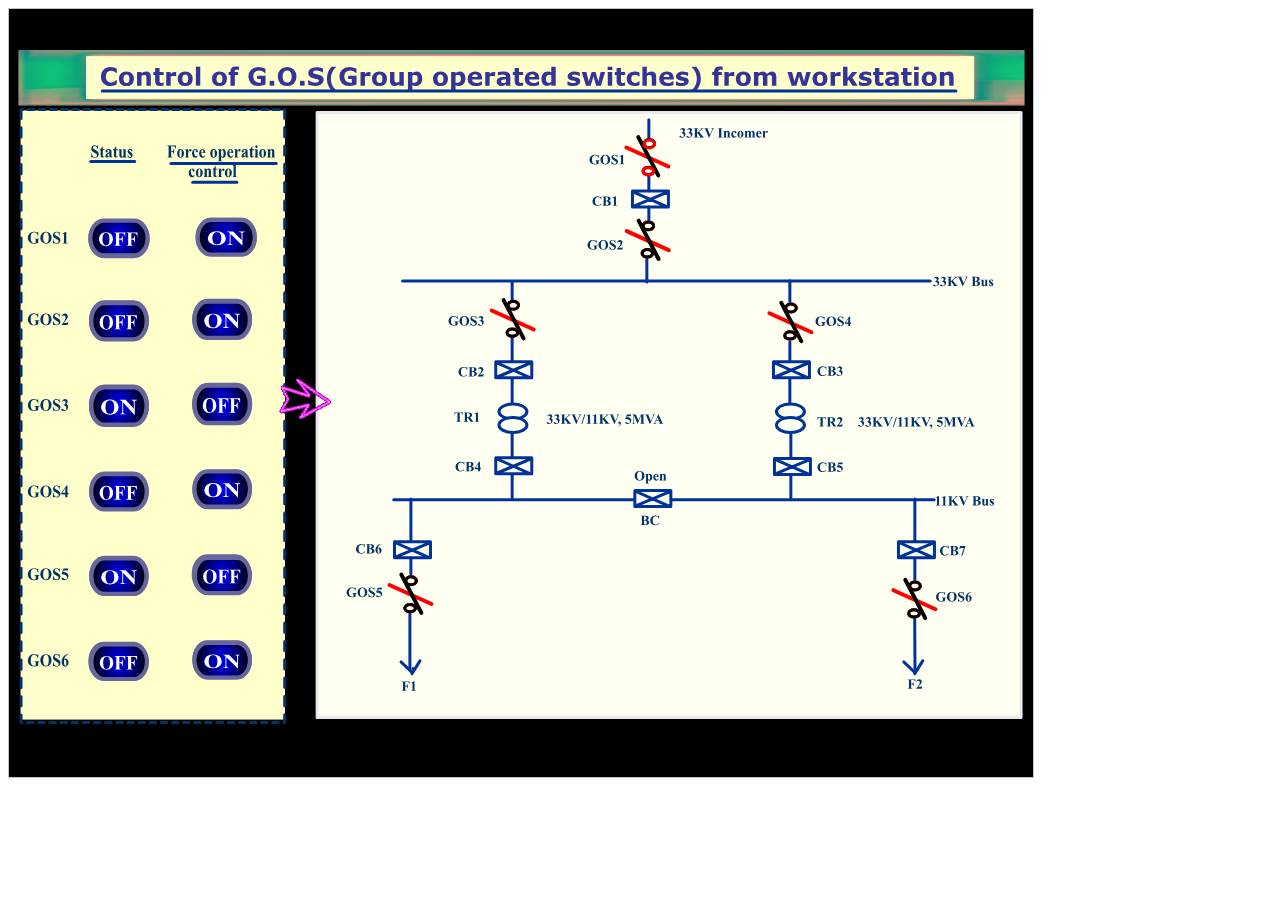
<file: nonFlash/gos/frames/frames.html>
<!DOCTYPE html>
<html>
<head><meta http-equiv="Content-Type" content="text/html; charset=utf-8" /><script type="text/javascript" src="canvas.js"></script><style type="text/css">#resizable {position:relative; display:inline-block; margin:0; padding:0;font-size:0px;} #width_size {width:10px; position:absolute; right:-5px; top:0px; bottom:0px; cursor:e-resize;-webkit-touch-callout: none; -webkit-user-select: none; -khtml-user-select: none; -moz-user-select: none; -ms-user-select: none; user-select: none;} #height_size {height:10px; position:absolute; bottom:-5px; left:0px; right:0px; cursor:n-resize;-webkit-touch-callout: none; -webkit-user-select: none; -khtml-user-select: none; -moz-user-select: none; -ms-user-select: none; user-select: none;} #myCanvas {margin:0; padding:0;} </style></head><body>

<div id="resizable"><canvas id="myCanvas" width="1024" height="768" style="border:1px solid #c3c3c3;">
Your browser does not support the HTML5 canvas tag.
</canvas><div id="width_size">&nbsp;</div><div id="height_size">&nbsp;</div></div>

<script>var canvas=document.getElementById("myCanvas");
var ctx=canvas.getContext("2d");
enhanceContext(ctx);
var ctrans = new cxform(0,0,0,0,255,255,255,255);

var imageObj1 = document.createElement("img");
imageObj1.src="[data-uri]";
function image1(ctx,ctrans,frame,ratio,time){
	var pathData="M 0 0 L 0 1740 2760 1740 2760 0 0 0";
	drawPath(ctx,pathData,false);
	ctx.save();
	ctx.clip();
	ctx.transform(20,0,0,20,0,0);
	ctx.transform(1.0072463768115942,0,0,1.0114942528735633,-0.5,-0.5);
	var fimg = ctrans.applyToImage(imageObj1);
	var pat=ctx.createPattern(fimg,"repeat");
	ctx.fillStyle = pat;
	ctx.fillRect(-16384,-16384,32768,32768);
	ctx.restore();
}

function shape2(ctx,ctrans,frame,ratio,time){
	var pathData="M 15751 8186 L 15629 8200 15507 8186 M 10201 8186 L 10079 8200 9957 8186";
	var scaleMode = "NORMAL";
	ctx.strokeStyle=tocolor(ctrans.apply([0,51,153,1]));
	ctx.lineWidth=3.0;
	ctx.lineCap="round";
	ctx.lineJoin="round";
	drawPath(ctx,pathData,true,scaleMode);

	var pathData="M 5510 14202 L 241 14202 241 2039 5510 2039 5510 14202";
	ctx.fillStyle=tocolor(ctrans.apply([255,255,204,1]));
	drawPath(ctx,pathData,false);
	ctx.fill("evenodd");
	var pathData="M 5510 14202 L 241 14202 241 2039 5510 2039 5510 14202";
	var scaleMode = "NORMAL";
	ctx.strokeStyle=tocolor(ctrans.apply([255,255,204,1]));
	ctx.lineWidth=1.0;
	ctx.lineCap="round";
	ctx.lineJoin="round";
	drawPath(ctx,pathData,true,scaleMode);

	var pathData="M 189 1931 L 189 820 20312 820 20312 1931 189 1931";
	drawPath(ctx,pathData,false);
	ctx.save();
	ctx.clip();
	ctx.transform(146.88465881347656,0,0,-12.76947021484375,189,1931);
	ctx.transform(1.0072463768115942,0,0,1.0114942528735633,-0.5,-0.5);
	var fimg = ctrans.applyToImage(imageObj1);
	var pat=ctx.createPattern(fimg,"repeat");
	ctx.fillStyle = pat;
	ctx.fillRect(-16384,-16384,32768,32768);
	ctx.restore();
}

function font3(ctx,ch,textColor){
	defaultFill = textColor;
	switch(ch){
		case " ":
			break;
		case ",":
			var pathData="M 1020 3590 L 1020 3590 Q 2720 3070 3590 1960 4450 850 4450 -580 4450 -1740 3840 -2400 3230 -3070 2370 -3070 1660 -3070 1160 -2570 660 -2070 660 -1410 660 -790 1100 -330 1530 130 2120 130 2550 130 2840 -40 2960 -110 3020 -110 3090 -110 3160 -30 3230 60 3230 230 3230 1060 2710 1860 2180 2650 1020 3150 L 1020 3590";
			ctx.fillStyle=defaultFill;
			drawPath(ctx,pathData,false);
			ctx.fill("evenodd");
			break;
		case "/":
			var pathData="M 5750 -13870 L 4490 -13870 20 310 1300 310 5750 -13870";
			ctx.fillStyle=defaultFill;
			drawPath(ctx,pathData,false);
			ctx.fill("evenodd");
			break;
		case "1":
			var pathData="M 6670 -13840 L 6340 -13840 1350 -11560 1530 -11200 Q 2260 -11520 2770 -11520 3090 -11520 3340 -11350 3580 -11190 3670 -10950 3760 -10720 3760 -9780 L 3760 -2750 Q 3760 -1470 3630 -1120 3500 -770 3130 -570 2760 -370 1890 -370 L 1530 -370 1530 0 8670 0 8670 -370 8360 -370 Q 7590 -370 7240 -590 6890 -810 6780 -1150 6670 -1500 6670 -2750 L 6670 -13840";
			ctx.fillStyle=defaultFill;
			drawPath(ctx,pathData,false);
			ctx.fill("evenodd");
			break;
		case "2":
			var pathData="M 8480 0 L 9240 -3920 8880 -3920 Q 8540 -3230 8330 -3010 8120 -2800 7800 -2710 7470 -2620 6390 -2620 L 3460 -2620 Q 6860 -5930 7870 -7780 8610 -9150 8610 -10480 8610 -11210 8130 -12040 7650 -12880 6800 -13360 5950 -13840 4920 -13840 3480 -13840 2380 -12920 1280 -12000 740 -10080 L 1110 -9950 Q 1960 -11490 3500 -11490 4440 -11490 5090 -10790 5740 -10100 5740 -9050 5740 -7610 4960 -6100 4170 -4590 500 -220 L 500 0 8480 0";
			ctx.fillStyle=defaultFill;
			drawPath(ctx,pathData,false);
			ctx.fill("evenodd");
			break;
		case "3":
			var pathData="M 3030 -6800 L 3030 -6800 Q 4880 -6360 5840 -5200 6800 -4050 6800 -2680 6800 -1780 6270 -1190 5740 -610 5000 -610 4150 -610 3180 -1400 2200 -2200 2040 -2280 1750 -2420 1420 -2420 990 -2420 660 -2090 330 -1770 330 -1310 330 -680 900 -280 1690 290 3410 290 5990 290 7530 -1190 9060 -2680 9060 -4800 9060 -6060 8450 -6890 7830 -7730 6660 -8300 7570 -8830 8000 -9520 8420 -10220 8420 -10970 8420 -12120 7510 -12980 6590 -13840 5180 -13840 3800 -13840 2680 -13000 1550 -12160 830 -10490 L 1200 -10360 Q 2180 -11840 3580 -11840 4480 -11840 5090 -11240 5690 -10650 5690 -9820 5690 -9220 5370 -8630 5050 -8050 4610 -7760 4170 -7480 3030 -7150 L 3030 -6800";
			ctx.fillStyle=defaultFill;
			drawPath(ctx,pathData,false);
			ctx.fill("evenodd");
			break;
		case "4":
			var pathData="M 1480 -5110 L 5420 -10460 5420 -5110 1480 -5110 M 510 -5110 L 510 -3040 5420 -3040 5420 0 8170 0 8170 -3040 9410 -3040 9410 -5110 8170 -5110 8170 -13840 6950 -13840 510 -5110";
			ctx.fillStyle=defaultFill;
			drawPath(ctx,pathData,false);
			ctx.fill("evenodd");
			break;
		case "5":
			var pathData="M 3120 -13560 L 690 -6720 Q 1230 -6730 1500 -6730 4180 -6730 5940 -5630 7700 -4530 7700 -2770 7700 -1930 7130 -1330 6550 -730 5730 -730 5340 -730 5030 -850 4590 -1010 3980 -1430 3010 -2110 2610 -2270 2210 -2430 1820 -2430 1390 -2430 1070 -2100 740 -1770 740 -1340 740 -780 1360 -340 2250 280 3910 280 5450 280 6740 -360 8030 -1010 8740 -2200 9450 -3400 9450 -4650 9450 -6600 7920 -7910 6060 -9500 2610 -9630 L 3120 -10980 8460 -10980 9470 -13560 3120 -13560";
			ctx.fillStyle=defaultFill;
			drawPath(ctx,pathData,false);
			ctx.fill("evenodd");
			break;
		case "6":
			var pathData="M 3870 -7240 L 3870 -7240 Q 4510 -7570 4910 -7570 5640 -7570 6070 -6890 6740 -5840 6740 -3080 6740 -1440 6380 -900 6020 -370 5560 -370 5110 -370 4780 -740 4320 -1260 4060 -2550 3790 -3840 3790 -5220 3790 -5860 3870 -7240 M 9620 -13840 L 9620 -13840 Q 6980 -13820 4970 -12650 2950 -11490 1860 -9520 760 -7560 760 -5280 760 -3730 1360 -2410 1950 -1090 3010 -400 4070 280 5320 280 6470 280 7480 -330 8490 -940 9040 -2060 9590 -3180 9590 -4520 9590 -6430 8580 -7530 7560 -8640 6040 -8640 5380 -8640 4730 -8440 4440 -8350 4000 -8050 4350 -9580 4990 -10610 5620 -11650 6720 -12370 7810 -13100 9620 -13560 L 9620 -13840";
			ctx.fillStyle=defaultFill;
			drawPath(ctx,pathData,false);
			ctx.fill("evenodd");
			break;
		case "7":
			var pathData="M 3630 280 L 5200 280 9750 -13560 1670 -13560 690 -9350 1070 -9350 Q 1450 -10180 2030 -10480 2860 -10910 4510 -10910 L 7320 -10910 3630 280";
			ctx.fillStyle=defaultFill;
			drawPath(ctx,pathData,false);
			ctx.fill("evenodd");
			break;
		case "A":
			var pathData="M 8180 -4600 L 4080 -4600 6160 -9270 8180 -4600 M 8520 -3860 L 9240 -2170 Q 9520 -1510 9540 -1420 9600 -1230 9600 -1050 9600 -750 9380 -590 9060 -370 8270 -370 L 8000 -370 8000 0 14560 0 14560 -370 Q 13940 -420 13600 -730 13150 -1140 12450 -2720 L 7560 -13840 7370 -13840 2520 -3020 Q 1830 -1470 1360 -970 890 -480 160 -370 L 160 0 4670 0 4670 -370 Q 3610 -450 3340 -610 2880 -880 2880 -1450 2880 -1880 3160 -2540 L 3730 -3860 8520 -3860";
			ctx.fillStyle=defaultFill;
			drawPath(ctx,pathData,false);
			ctx.fill("evenodd");
			break;
		case "B":
			var pathData="M 5470 -6680 L 5470 -6680 Q 7000 -6690 7770 -6390 8540 -6090 8980 -5330 9420 -4580 9420 -3630 9420 -2800 9060 -2120 8700 -1450 8030 -1090 7350 -740 6550 -740 6010 -740 5740 -1010 5460 -1290 5460 -1830 L 5470 -2330 5470 -6680 M 5470 -7460 L 5470 -12800 Q 6930 -12810 7590 -12510 8250 -12210 8610 -11630 8960 -11060 8960 -10160 8960 -9260 8600 -8680 8240 -8100 7570 -7780 6890 -7460 5470 -7460 M 9110 -7190 L 9110 -7190 Q 10900 -7640 11610 -8400 12320 -9170 12320 -10150 12320 -11080 11760 -11900 11200 -12730 10230 -13140 9260 -13560 6930 -13560 L 430 -13560 430 -13190 Q 1360 -13190 1700 -13020 2040 -12850 2180 -12560 2310 -12280 2310 -11180 L 2310 -2380 Q 2310 -1280 2180 -1000 2040 -720 1710 -540 1370 -370 430 -370 L 430 0 7320 0 Q 10200 0 11710 -1210 12940 -2210 12940 -3740 12940 -5190 11820 -6100 11040 -6740 9110 -7190";
			ctx.fillStyle=defaultFill;
			drawPath(ctx,pathData,false);
			ctx.fill("evenodd");
			break;
		case "C":
			var pathData="M 13670 -13870 L 13280 -13870 Q 13210 -13360 12980 -13120 12740 -12890 12420 -12890 12170 -12890 11250 -13250 9660 -13870 8230 -13870 6290 -13870 4570 -12910 2840 -11950 1830 -10210 810 -8470 810 -6530 810 -4690 1730 -3060 2640 -1430 4330 -560 6010 310 8180 310 9830 310 11070 -220 12300 -760 13440 -1950 L 13440 -3120 Q 12260 -1750 11200 -1190 10130 -630 8850 -630 7290 -630 6310 -1390 5330 -2160 4870 -3650 4410 -5150 4410 -6970 4410 -8820 5040 -10330 5530 -11510 6590 -12240 7650 -12970 8920 -12970 10440 -12970 11640 -11990 12840 -11010 13280 -9170 L 13670 -9170 13670 -13870";
			ctx.fillStyle=defaultFill;
			drawPath(ctx,pathData,false);
			ctx.fill("evenodd");
			break;
		case "F":
			var pathData="M 5630 -12780 L 6890 -12780 Q 8510 -12780 9110 -12630 10200 -12360 10780 -11700 11350 -11040 11490 -9670 L 11900 -9670 11900 -13560 460 -13560 460 -13190 910 -13190 Q 1480 -13190 1820 -12990 2150 -12800 2260 -12540 2370 -12280 2370 -11240 L 2370 -2320 Q 2370 -1300 2260 -1060 2120 -720 1860 -580 1500 -370 910 -370 L 460 -370 460 0 7550 0 7550 -370 7100 -370 Q 6530 -370 6200 -560 5860 -760 5750 -1020 5630 -1280 5630 -2320 L 5630 -6470 6020 -6470 Q 7090 -6470 7940 -5850 8780 -5240 8970 -3310 L 9320 -3310 9320 -10120 8970 -10120 Q 8850 -9030 8460 -8390 8060 -7750 7490 -7480 6920 -7210 6020 -7210 L 5630 -7210 5630 -12780";
			ctx.fillStyle=defaultFill;
			drawPath(ctx,pathData,false);
			ctx.fill("evenodd");
			break;
		case "G":
			var pathData="M 14130 -13870 L 13760 -13870 Q 13560 -13300 13320 -13090 13080 -12890 12800 -12890 12620 -12890 11640 -13260 10650 -13640 10210 -13720 9400 -13880 8390 -13880 5130 -13880 2980 -11770 830 -9660 830 -6600 830 -4890 1530 -3510 2080 -2440 3060 -1580 4030 -730 5310 -200 6580 320 8510 320 10020 320 11430 30 12830 -270 14130 -850 L 14130 -3670 Q 14130 -4410 14220 -4600 14380 -4960 14680 -5110 14970 -5270 15720 -5320 L 15720 -5690 9130 -5690 9130 -5320 9480 -5320 Q 9970 -5320 10320 -5130 10660 -4940 10770 -4700 10880 -4470 10880 -3670 L 10880 -850 Q 10340 -650 9830 -540 9310 -440 8820 -440 7410 -440 6390 -1130 5360 -1820 4900 -3290 4440 -4760 4440 -6710 4440 -8320 4860 -9850 5280 -11380 6290 -12230 7300 -13090 8820 -13090 10410 -13090 11750 -12070 13090 -11050 13760 -9090 L 14130 -9090 14130 -13870";
			ctx.fillStyle=defaultFill;
			drawPath(ctx,pathData,false);
			ctx.fill("evenodd");
			break;
		case "I":
			var pathData="M 7500 -370 L 7050 -370 Q 6480 -370 6150 -560 5810 -760 5700 -1020 5580 -1280 5580 -2320 L 5580 -11240 Q 5580 -12260 5690 -12500 5840 -12840 6100 -12980 6460 -13190 7050 -13190 L 7500 -13190 7500 -13560 410 -13560 410 -13190 860 -13190 Q 1430 -13190 1770 -12990 2100 -12800 2210 -12540 2320 -12280 2320 -11240 L 2320 -2320 Q 2320 -1300 2210 -1060 2070 -720 1810 -580 1450 -370 860 -370 L 410 -370 410 0 7500 0 7500 -370";
			ctx.fillStyle=defaultFill;
			drawPath(ctx,pathData,false);
			ctx.fill("evenodd");
			break;
		case "K":
			var pathData="M 8530 -8370 L 12500 -11550 Q 13960 -12730 14370 -12930 14770 -13140 15480 -13190 L 15480 -13560 10190 -13560 10190 -13190 Q 11060 -13160 11280 -13050 11710 -12830 11710 -12450 11710 -11940 10660 -11090 L 5630 -7020 5630 -11240 Q 5630 -12270 5750 -12520 5900 -12850 6160 -12990 6520 -13190 7210 -13190 L 7210 -13560 460 -13560 460 -13190 910 -13190 Q 1480 -13190 1820 -12990 2150 -12800 2260 -12540 2370 -12280 2370 -11240 L 2370 -2320 Q 2370 -1300 2260 -1060 2120 -720 1860 -580 1500 -370 910 -370 L 460 -370 460 0 7300 0 7300 -370 Q 6550 -370 6210 -550 5870 -740 5750 -1000 5630 -1260 5630 -2320 L 5630 -6020 6130 -6440 9240 -2530 Q 10160 -1370 10160 -950 10160 -730 9970 -580 9770 -430 9100 -370 L 9100 0 16160 0 16160 -370 Q 15570 -370 15040 -690 14310 -1140 13300 -2400 L 8530 -8370";
			ctx.fillStyle=defaultFill;
			drawPath(ctx,pathData,false);
			ctx.fill("evenodd");
			break;
		case "M":
			var pathData="M 9760 -4620 L 5950 -13560 410 -13560 410 -13190 840 -13190 Q 1410 -13190 1750 -12990 2090 -12800 2200 -12540 2310 -12290 2310 -11260 L 2310 -2680 Q 2310 -1770 2290 -1660 2180 -1190 1980 -930 1780 -670 1390 -510 1000 -360 550 -370 L 410 -370 410 0 5050 0 5050 -370 Q 4120 -370 3690 -680 3250 -1000 3120 -1500 3070 -1730 3070 -2730 L 3070 -12280 8350 0 8590 0 13790 -12370 13790 -2320 Q 13790 -1300 13680 -1060 13530 -720 13280 -580 12920 -370 12320 -370 L 11880 -370 11880 0 18960 0 18960 -370 18520 -370 Q 17950 -370 17610 -560 17270 -760 17160 -1020 17050 -1280 17050 -2320 L 17050 -11260 Q 17050 -12270 17160 -12510 17310 -12840 17560 -12980 17920 -13190 18520 -13190 L 18960 -13190 18960 -13560 13440 -13560 9760 -4620";
			ctx.fillStyle=defaultFill;
			drawPath(ctx,pathData,false);
			ctx.fill("evenodd");
			break;
		case "N":
			var pathData="M 5100 -13560 L 290 -13560 290 -13190 Q 910 -13170 1240 -13000 1570 -12830 2000 -12290 L 2290 -11930 2290 -2360 Q 2290 -1280 1850 -830 1410 -380 290 -370 L 290 0 5100 0 5100 -370 4780 -370 Q 4090 -370 3560 -780 3020 -1190 3020 -2360 L 3020 -10980 12190 310 12530 310 12530 -10980 Q 12530 -11940 12700 -12330 12860 -12730 13160 -12900 13450 -13080 14310 -13190 L 14310 -13560 9830 -13560 9830 -13190 Q 10960 -13210 11440 -12630 11790 -12200 11790 -10980 L 11790 -5150 5100 -13560";
			ctx.fillStyle=defaultFill;
			drawPath(ctx,pathData,false);
			ctx.fill("evenodd");
			break;
		case "O":
			var pathData="M 8030 -13110 L 8030 -13110 Q 9040 -13110 9820 -12560 10590 -12010 11090 -10670 11590 -9340 11590 -6650 11590 -4390 11100 -2980 10610 -1580 9730 -940 9040 -440 8010 -440 6480 -440 5630 -1600 4410 -3260 4410 -6730 4410 -9650 5200 -11210 6170 -13110 8030 -13110 M 7910 -13750 L 7910 -13750 Q 4910 -13870 2860 -11850 800 -9840 800 -6820 800 -4130 2380 -2170 4380 310 8040 310 11690 310 13690 -2290 15200 -4250 15200 -6830 15200 -9850 13180 -11860 11150 -13870 7910 -13750";
			ctx.fillStyle=defaultFill;
			drawPath(ctx,pathData,false);
			ctx.fill("evenodd");
			break;
		case "R":
			var pathData="M 5440 -12830 L 6510 -12830 Q 8120 -12830 8850 -12090 9570 -11350 9570 -9800 9570 -8730 9180 -8060 8780 -7400 8090 -7140 7400 -6890 6010 -6890 L 5440 -6890 5440 -12830 M 5440 -6180 L 6330 -6180 10700 0 14970 0 14970 -370 Q 14430 -400 14020 -710 13750 -930 13110 -1820 L 9850 -6410 Q 11090 -6720 11780 -7340 12860 -8320 12860 -9820 12860 -11050 12140 -11960 11420 -12880 10280 -13220 9140 -13560 6680 -13560 L 380 -13560 380 -13190 Q 1310 -13190 1650 -13020 1990 -12850 2130 -12560 2260 -12280 2260 -11180 L 2260 -2380 Q 2260 -1280 2130 -1000 1990 -720 1660 -540 1320 -370 380 -370 L 380 0 7320 0 7320 -370 Q 6390 -370 6050 -540 5710 -710 5580 -990 5440 -1280 5440 -2380 L 5440 -6180";
			ctx.fillStyle=defaultFill;
			drawPath(ctx,pathData,false);
			ctx.fill("evenodd");
			break;
		case "S":
			var pathData="M 9620 -13870 L 9320 -13870 Q 9190 -13260 9040 -13100 8890 -12940 8630 -12940 8360 -12940 7690 -13260 7010 -13590 6540 -13710 5920 -13870 5260 -13870 3450 -13870 2260 -12730 1070 -11590 1070 -9970 1070 -9020 1510 -8230 1940 -7440 2750 -6800 3560 -6160 5410 -5250 6730 -4600 7250 -4190 7770 -3790 8030 -3340 8280 -2890 8280 -2410 8280 -1600 7620 -990 6950 -380 5830 -380 4380 -380 3130 -1510 1870 -2650 1430 -4810 L 1060 -4810 1060 310 1430 310 Q 1610 -100 1900 -300 2190 -500 2450 -500 2760 -500 3240 -300 4100 60 4670 190 5240 320 5880 320 7920 320 9250 -900 10570 -2130 10570 -3830 10570 -5170 9750 -6210 8920 -7250 6540 -8420 4840 -9260 4370 -9590 3730 -10050 3440 -10520 3230 -10870 3230 -11320 3230 -12030 3830 -12570 4420 -13120 5440 -13120 6760 -13120 7900 -12080 9030 -11050 9320 -9350 L 9730 -9350 9620 -13870";
			ctx.fillStyle=defaultFill;
			drawPath(ctx,pathData,false);
			ctx.fill("evenodd");
			break;
		case "T":
			var pathData="M 12920 -13560 L 740 -13560 740 -9890 1120 -9890 Q 1350 -11390 2220 -12200 2840 -12780 4210 -12780 L 5190 -12780 5190 -2320 Q 5190 -1300 5080 -1060 4930 -720 4670 -580 4310 -370 3720 -370 L 3270 -370 3270 0 10370 0 10370 -370 9920 -370 Q 9340 -370 9010 -560 8670 -760 8560 -1020 8440 -1280 8440 -2320 L 8440 -12780 9450 -12780 Q 10400 -12780 10780 -12600 11460 -12270 11850 -11710 12240 -11160 12560 -9890 L 12920 -9890 12920 -13560";
			ctx.fillStyle=defaultFill;
			drawPath(ctx,pathData,false);
			ctx.fill("evenodd");
			break;
		case "V":
			var pathData="M 14580 -13560 L 10130 -13560 10130 -13190 Q 10840 -13190 11270 -13020 11580 -12900 11740 -12670 11900 -12440 11900 -12140 11900 -11880 11790 -11510 11680 -11140 11200 -10050 L 8520 -4040 5630 -10790 Q 5170 -11860 5090 -12100 5010 -12350 5010 -12530 5010 -12820 5240 -12970 5560 -13190 6440 -13190 L 6660 -13190 6660 -13560 160 -13560 160 -13190 Q 950 -13100 1240 -12760 1520 -12420 2360 -10470 L 7010 310 7340 310 12010 -10050 Q 12840 -11900 13260 -12400 13840 -13070 14580 -13190 L 14580 -13560";
			ctx.fillStyle=defaultFill;
			drawPath(ctx,pathData,false);
			ctx.fill("evenodd");
			break;
		case "a":
			var pathData="M 5850 -2110 L 5850 -2110 Q 5190 -1550 4690 -1550 4240 -1550 3990 -1820 3660 -2170 3660 -2630 3660 -3180 4050 -3720 4640 -4530 5850 -5240 L 5850 -2110 M 5850 -1380 L 5850 -1380 Q 5950 -620 6400 -240 6850 130 7650 130 8330 130 8870 -200 9400 -540 9900 -1280 L 9600 -1520 Q 9330 -1150 9070 -1150 8940 -1150 8840 -1230 8740 -1310 8690 -1470 8640 -1640 8640 -2280 L 8640 -5910 Q 8640 -7420 8500 -7840 8270 -8500 7500 -9060 6720 -9630 5390 -9630 4290 -9630 3270 -9280 2250 -8930 1680 -8270 1110 -7620 1110 -6900 1110 -6390 1540 -6010 1960 -5630 2590 -5630 3180 -5630 3550 -5970 3910 -6320 3910 -6810 3910 -7210 3530 -7640 3250 -7950 3250 -8160 3250 -8400 3510 -8580 3930 -8870 4580 -8870 4980 -8870 5300 -8660 5620 -8460 5740 -8180 5850 -7910 5850 -6850 L 5850 -5910 Q 2760 -4490 1840 -3630 920 -2780 920 -1710 920 -920 1450 -390 1980 130 2780 130 4140 130 5850 -1380";
			ctx.fillStyle=defaultFill;
			drawPath(ctx,pathData,false);
			ctx.fill("evenodd");
			break;
		case "c":
			var pathData="M 8320 -2410 L 8320 -2410 Q 7720 -1770 7280 -1540 6840 -1310 6350 -1310 5600 -1310 5050 -1740 4320 -2330 3900 -3530 3480 -4740 3480 -6060 3480 -7650 4000 -8420 4340 -8930 4820 -8930 5130 -8930 5360 -8680 5590 -8430 5650 -7800 5740 -6800 6130 -6410 6510 -6020 7100 -6020 7660 -6020 8010 -6360 8350 -6700 8350 -7270 8350 -8170 7500 -8900 6640 -9630 5190 -9630 3030 -9630 1800 -7880 780 -6430 780 -4520 780 -2540 1900 -1130 3020 280 4890 280 6000 280 6990 -320 7970 -930 8630 -2170 L 8320 -2410";
			ctx.fillStyle=defaultFill;
			drawPath(ctx,pathData,false);
			ctx.fill("evenodd");
			break;
		case "e":
			var pathData="M 6150 -5680 L 3430 -5680 3430 -6030 Q 3430 -7580 4020 -8470 4350 -8980 4870 -8980 5220 -8980 5430 -8800 5800 -8490 5980 -7890 6150 -7290 6150 -5680 M 8610 -5010 L 8610 -5010 Q 8530 -7300 7490 -8460 6440 -9630 5020 -9630 3320 -9630 2060 -8240 790 -6860 790 -4520 790 -2610 1650 -1320 2720 280 4800 280 6010 280 6930 -360 7850 -1010 8610 -2560 L 8270 -2780 Q 7710 -1910 7220 -1570 6730 -1240 6130 -1240 5160 -1240 4470 -2070 3570 -3150 3480 -5010 L 8610 -5010";
			ctx.fillStyle=defaultFill;
			drawPath(ctx,pathData,false);
			ctx.fill("evenodd");
			break;
		case "i":
			var pathData="M 4340 -9350 L 420 -9350 420 -8980 Q 1080 -8940 1310 -8660 1540 -8390 1540 -7400 L 1540 -1940 Q 1540 -950 1340 -720 1040 -380 420 -360 L 420 0 5470 0 5470 -360 Q 4800 -400 4570 -670 4340 -950 4340 -1940 L 4340 -9350 M 2940 -13880 L 2940 -13880 Q 2300 -13880 1850 -13420 1400 -12970 1400 -12330 1400 -11690 1850 -11240 2300 -10790 2940 -10790 3580 -10790 4040 -11240 4490 -11690 4490 -12330 4490 -12970 4040 -13420 3590 -13880 2940 -13880";
			ctx.fillStyle=defaultFill;
			drawPath(ctx,pathData,false);
			ctx.fill("evenodd");
			break;
		case "l":
			var pathData="M 4350 -13560 L 430 -13560 430 -13190 Q 1090 -13150 1320 -12870 1550 -12600 1550 -11620 L 1550 -1940 Q 1550 -950 1350 -720 1050 -380 430 -360 L 430 0 5480 0 5480 -360 Q 4810 -400 4580 -670 4350 -950 4350 -1940 L 4350 -13560";
			ctx.fillStyle=defaultFill;
			drawPath(ctx,pathData,false);
			ctx.fill("evenodd");
			break;
		case "m":
			var pathData="M 4570 -9350 L 760 -9350 760 -8980 Q 1380 -8900 1580 -8640 1770 -8380 1770 -7320 L 1770 -2040 Q 1770 -960 1600 -740 1350 -420 760 -360 L 760 0 5580 0 5580 -360 Q 4960 -420 4770 -730 4570 -1050 4570 -2040 L 4570 -7060 Q 5100 -7810 5570 -8120 5900 -8330 6300 -8330 6570 -8330 6810 -8150 7040 -7970 7140 -7650 7240 -7330 7240 -6060 L 7240 -2040 Q 7240 -1220 7170 -970 7090 -730 6870 -550 6640 -380 6250 -360 L 6250 0 11090 0 11090 -360 Q 10440 -400 10210 -770 10040 -1030 10040 -2040 L 10040 -7060 Q 10490 -7690 10930 -8000 11370 -8320 11800 -8320 12090 -8320 12310 -8150 12520 -7990 12620 -7650 12720 -7310 12720 -6060 L 12720 -2040 Q 12720 -1070 12540 -800 12270 -410 11700 -360 L 11700 0 16530 0 16530 -360 Q 15910 -440 15720 -700 15520 -960 15520 -2040 L 15520 -5870 Q 15520 -7370 15300 -8050 15070 -8740 14500 -9180 13920 -9630 12950 -9630 12150 -9630 11420 -9230 10680 -8830 9880 -7930 9550 -8790 8940 -9210 8330 -9630 7430 -9630 6650 -9630 6000 -9290 5340 -8960 4570 -8120 L 4570 -9350";
			ctx.fillStyle=defaultFill;
			drawPath(ctx,pathData,false);
			ctx.fill("evenodd");
			break;
		case "n":
			var pathData="M 4510 -9350 L 700 -9350 700 -8980 Q 1320 -8900 1520 -8640 1710 -8380 1710 -7320 L 1710 -2040 Q 1710 -960 1540 -740 1290 -420 700 -360 L 700 0 5430 0 5430 -360 Q 4900 -430 4710 -710 4510 -990 4510 -2040 L 4510 -7050 Q 5250 -8280 6110 -8280 6370 -8280 6590 -8110 6800 -7950 6890 -7650 6980 -7350 6980 -6200 L 6980 -2040 Q 6980 -1050 6820 -800 6590 -430 6060 -360 L 6060 0 10790 0 10790 -360 Q 10170 -430 9980 -690 9780 -960 9780 -2040 L 9780 -5680 Q 9780 -7300 9620 -7870 9420 -8620 8820 -9120 8220 -9630 7310 -9630 6550 -9630 5890 -9270 5230 -8920 4510 -8140 L 4510 -9350";
			ctx.fillStyle=defaultFill;
			drawPath(ctx,pathData,false);
			ctx.fill("evenodd");
			break;
		case "o":
			var pathData="M 5140 -8920 L 5140 -8920 Q 5560 -8920 5820 -8710 6190 -8420 6380 -7780 6570 -7150 6570 -5450 6570 -2560 6370 -1610 6240 -1000 5850 -660 5550 -410 5100 -410 4640 -410 4280 -780 3920 -1150 3810 -1860 3670 -2790 3670 -3860 3670 -5880 3790 -7010 3900 -8150 4270 -8530 4630 -8920 5140 -8920 M 5100 -9630 L 5100 -9630 Q 3070 -9630 1910 -8130 740 -6640 740 -4630 740 -2680 1880 -1200 3020 280 5130 280 7280 280 8500 -1340 9510 -2680 9510 -4670 9510 -6050 8970 -7210 8420 -8370 7370 -9000 6320 -9630 5100 -9630";
			ctx.fillStyle=defaultFill;
			drawPath(ctx,pathData,false);
			ctx.fill("evenodd");
			break;
		case "p":
			var pathData="M 4310 -1960 L 4310 -6950 Q 4960 -8410 5970 -8410 6610 -8410 6990 -7820 7560 -6930 7560 -4510 7560 -2150 7040 -1310 6690 -740 6150 -740 5170 -740 4310 -1960 M 4310 -950 L 4310 -950 Q 4860 -320 5360 -60 6030 280 6800 280 7860 280 8730 -330 9590 -950 10050 -2120 10500 -3300 10500 -4720 10500 -6040 10060 -7180 9620 -8330 8780 -8980 7930 -9630 6900 -9630 6040 -9630 5310 -9160 4800 -8840 4310 -8120 L 4310 -9350 390 -9350 390 -8980 Q 1050 -8940 1280 -8660 1510 -8390 1510 -7400 L 1510 2470 Q 1510 3430 1310 3660 1010 3990 390 4010 L 390 4380 5720 4380 5720 4010 Q 5020 4010 4780 3890 4540 3770 4430 3510 4310 3250 4310 2530 L 4310 -950";
			ctx.fillStyle=defaultFill;
			drawPath(ctx,pathData,false);
			ctx.fill("evenodd");
			break;
		case "r":
			var pathData="M 4570 -9350 L 750 -9350 750 -8980 Q 1230 -8930 1420 -8800 1610 -8670 1710 -8390 1790 -8170 1790 -7370 L 1790 -2200 Q 1790 -980 1580 -690 1360 -410 750 -360 L 750 0 5800 0 5800 -360 Q 5240 -390 5010 -510 4770 -640 4650 -910 4580 -1070 4580 -1640 L 4570 -2200 4570 -4350 Q 4570 -5520 4890 -6490 5100 -7120 5510 -7460 5770 -7680 6060 -7680 6190 -7680 6290 -7620 6360 -7580 6750 -7240 7140 -6900 7670 -6900 8130 -6900 8460 -7270 8780 -7640 8780 -8310 8780 -8940 8450 -9280 8110 -9630 7550 -9630 6900 -9630 6200 -9150 5500 -8680 4570 -7230 L 4570 -9350";
			ctx.fillStyle=defaultFill;
			drawPath(ctx,pathData,false);
			ctx.fill("evenodd");
			break;
		case "s":
			var pathData="M 6600 -9610 L 6260 -9610 Q 6020 -9260 5910 -9180 5800 -9110 5620 -9110 5450 -9110 5180 -9260 4470 -9630 3710 -9630 2300 -9630 1560 -8750 810 -7880 810 -6800 810 -5810 1470 -4990 1920 -4430 3450 -3370 4490 -2660 4790 -2310 5090 -1960 5090 -1480 5090 -1060 4790 -760 4480 -470 4000 -470 3300 -470 2520 -1130 1730 -1790 1280 -3110 L 940 -3110 1100 250 1430 250 Q 1650 -250 1980 -250 2090 -250 2390 -140 3510 280 4180 280 5040 280 5750 -120 6460 -520 6850 -1270 7240 -2020 7240 -2800 7240 -3660 6780 -4350 6310 -5050 4840 -6040 3370 -7040 3050 -7450 2850 -7700 2850 -7970 2850 -8330 3140 -8600 3430 -8880 3840 -8880 4490 -8880 5150 -8360 5800 -7840 6410 -6420 L 6750 -6420 6600 -9610";
			ctx.fillStyle=defaultFill;
			drawPath(ctx,pathData,false);
			ctx.fill("evenodd");
			break;
		case "t":
			var pathData="M 4400 -12770 L 4070 -12770 Q 3410 -11560 2530 -10580 1640 -9600 380 -8710 L 380 -8360 1600 -8360 1600 -3310 Q 1600 -1810 1700 -1470 1870 -860 2490 -360 3100 130 3990 130 5810 130 6620 -1790 L 6320 -2010 Q 5740 -1020 5090 -1020 4930 -1020 4740 -1160 4550 -1310 4480 -1540 4400 -1780 4400 -2590 L 4400 -8360 6620 -8360 6620 -9350 4400 -9350 4400 -12770";
			ctx.fillStyle=defaultFill;
			drawPath(ctx,pathData,false);
			ctx.fill("evenodd");
			break;
		case "u":
			var pathData="M 9720 -9350 L 5910 -9350 5910 -8980 Q 6530 -8900 6730 -8640 6920 -8380 6920 -7320 L 6920 -2320 Q 6360 -1530 5960 -1270 5670 -1080 5310 -1080 5040 -1080 4840 -1230 4630 -1380 4540 -1670 4440 -1960 4440 -2960 L 4440 -9350 630 -9350 630 -8980 Q 1250 -8900 1450 -8640 1640 -8380 1640 -7320 L 1640 -3610 Q 1640 -1990 1850 -1340 2060 -690 2680 -200 3290 280 4080 280 4910 280 5580 -80 6250 -450 6920 -1250 L 6920 0 10730 0 10730 -360 Q 10120 -430 9920 -690 9720 -960 9720 -2030 L 9720 -9350";
			ctx.fillStyle=defaultFill;
			drawPath(ctx,pathData,false);
			ctx.fill("evenodd");
			break;
	}
}

function text4(ctx,ctrans,frame,ratio,time){
	var textColor = tocolor(ctrans.apply([0,51,102,1]));
	ctx.save();
	ctx.transform(0.017578125,0.0,0.0,0.017578125,0.0,320.0);
	font3(ctx,"G",textColor);
	ctx.restore();
	ctx.save();
	ctx.transform(0.017578125,0.0,0.0,0.017578125,280.0,320.0);
	font3(ctx,"O",textColor);
	ctx.restore();
	ctx.save();
	ctx.transform(0.017578125,0.0,0.0,0.017578125,560.0,320.0);
	font3(ctx,"S",textColor);
	ctx.restore();
	ctx.save();
	ctx.transform(0.017578125,0.0,0.0,0.017578125,760.0,320.0);
	font3(ctx,"1",textColor);
	ctx.restore();
}

function text5(ctx,ctrans,frame,ratio,time){
	var textColor = tocolor(ctrans.apply([0,51,102,1]));
	ctx.save();
	ctx.transform(0.017578125,0.0,0.0,0.017578125,0.0,320.0);
	font3(ctx,"G",textColor);
	ctx.restore();
	ctx.save();
	ctx.transform(0.017578125,0.0,0.0,0.017578125,280.0,320.0);
	font3(ctx,"O",textColor);
	ctx.restore();
	ctx.save();
	ctx.transform(0.017578125,0.0,0.0,0.017578125,560.0,320.0);
	font3(ctx,"S",textColor);
	ctx.restore();
	ctx.save();
	ctx.transform(0.017578125,0.0,0.0,0.017578125,760.0,320.0);
	font3(ctx,"2",textColor);
	ctx.restore();
}

function text6(ctx,ctrans,frame,ratio,time){
	var textColor = tocolor(ctrans.apply([0,51,102,1]));
	ctx.save();
	ctx.transform(0.017578125,0.0,0.0,0.017578125,0.0,320.0);
	font3(ctx,"G",textColor);
	ctx.restore();
	ctx.save();
	ctx.transform(0.017578125,0.0,0.0,0.017578125,280.0,320.0);
	font3(ctx,"O",textColor);
	ctx.restore();
	ctx.save();
	ctx.transform(0.017578125,0.0,0.0,0.017578125,560.0,320.0);
	font3(ctx,"S",textColor);
	ctx.restore();
	ctx.save();
	ctx.transform(0.017578125,0.0,0.0,0.017578125,760.0,320.0);
	font3(ctx,"3",textColor);
	ctx.restore();
}

function text7(ctx,ctrans,frame,ratio,time){
	var textColor = tocolor(ctrans.apply([0,51,102,1]));
	ctx.save();
	ctx.transform(0.017578125,0.0,0.0,0.017578125,0.0,320.0);
	font3(ctx,"G",textColor);
	ctx.restore();
	ctx.save();
	ctx.transform(0.017578125,0.0,0.0,0.017578125,280.0,320.0);
	font3(ctx,"O",textColor);
	ctx.restore();
	ctx.save();
	ctx.transform(0.017578125,0.0,0.0,0.017578125,560.0,320.0);
	font3(ctx,"S",textColor);
	ctx.restore();
	ctx.save();
	ctx.transform(0.017578125,0.0,0.0,0.017578125,760.0,320.0);
	font3(ctx,"4",textColor);
	ctx.restore();
}

function text8(ctx,ctrans,frame,ratio,time){
	var textColor = tocolor(ctrans.apply([0,51,102,1]));
	ctx.save();
	ctx.transform(0.017578125,0.0,0.0,0.017578125,0.0,320.0);
	font3(ctx,"G",textColor);
	ctx.restore();
	ctx.save();
	ctx.transform(0.017578125,0.0,0.0,0.017578125,280.0,320.0);
	font3(ctx,"O",textColor);
	ctx.restore();
	ctx.save();
	ctx.transform(0.017578125,0.0,0.0,0.017578125,560.0,320.0);
	font3(ctx,"S",textColor);
	ctx.restore();
	ctx.save();
	ctx.transform(0.017578125,0.0,0.0,0.017578125,760.0,320.0);
	font3(ctx,"5",textColor);
	ctx.restore();
}

function text9(ctx,ctrans,frame,ratio,time){
	var textColor = tocolor(ctrans.apply([0,51,102,1]));
	ctx.save();
	ctx.transform(0.017578125,0.0,0.0,0.017578125,0.0,320.0);
	font3(ctx,"G",textColor);
	ctx.restore();
	ctx.save();
	ctx.transform(0.017578125,0.0,0.0,0.017578125,280.0,320.0);
	font3(ctx,"O",textColor);
	ctx.restore();
	ctx.save();
	ctx.transform(0.017578125,0.0,0.0,0.017578125,560.0,320.0);
	font3(ctx,"S",textColor);
	ctx.restore();
	ctx.save();
	ctx.transform(0.017578125,0.0,0.0,0.017578125,760.0,320.0);
	font3(ctx,"6",textColor);
	ctx.restore();
}

function text10(ctx,ctrans,frame,ratio,time){
	var textColor = tocolor(ctrans.apply([0,51,102,1]));
	ctx.save();
	ctx.transform(0.017578125,0.0,0.0,0.017578125,0.0,320.0);
	font3(ctx,"S",textColor);
	ctx.restore();
	ctx.save();
	ctx.transform(0.017578125,0.0,0.0,0.017578125,200.0,320.0);
	font3(ctx,"t",textColor);
	ctx.restore();
	ctx.save();
	ctx.transform(0.017578125,0.0,0.0,0.017578125,320.0,320.0);
	font3(ctx,"a",textColor);
	ctx.restore();
	ctx.save();
	ctx.transform(0.017578125,0.0,0.0,0.017578125,500.0,320.0);
	font3(ctx,"t",textColor);
	ctx.restore();
	ctx.save();
	ctx.transform(0.017578125,0.0,0.0,0.017578125,620.0,320.0);
	font3(ctx,"u",textColor);
	ctx.restore();
	ctx.save();
	ctx.transform(0.017578125,0.0,0.0,0.017578125,820.0,320.0);
	font3(ctx,"s",textColor);
	ctx.restore();
}

function text11(ctx,ctrans,frame,ratio,time){
	var textColor = tocolor(ctrans.apply([0,51,102,1]));
	ctx.save();
	ctx.transform(0.017578125,0.0,0.0,0.017578125,0.0,320.0);
	font3(ctx,"F",textColor);
	ctx.restore();
	ctx.save();
	ctx.transform(0.017578125,0.0,0.0,0.017578125,220.0,320.0);
	font3(ctx,"o",textColor);
	ctx.restore();
	ctx.save();
	ctx.transform(0.017578125,0.0,0.0,0.017578125,400.0,320.0);
	font3(ctx,"r",textColor);
	ctx.restore();
	ctx.save();
	ctx.transform(0.017578125,0.0,0.0,0.017578125,553.0,320.0);
	font3(ctx,"c",textColor);
	ctx.restore();
	ctx.save();
	ctx.transform(0.017578125,0.0,0.0,0.017578125,713.0,320.0);
	font3(ctx,"e",textColor);
	ctx.restore();
	ctx.save();
	ctx.transform(0.017578125,0.0,0.0,0.017578125,873.0,320.0);
	font3(ctx," ",textColor);
	ctx.restore();
	ctx.save();
	ctx.transform(0.017578125,0.0,0.0,0.017578125,963.0,320.0);
	font3(ctx,"o",textColor);
	ctx.restore();
	ctx.save();
	ctx.transform(0.017578125,0.0,0.0,0.017578125,1143.0,320.0);
	font3(ctx,"p",textColor);
	ctx.restore();
	ctx.save();
	ctx.transform(0.017578125,0.0,0.0,0.017578125,1343.0,320.0);
	font3(ctx,"e",textColor);
	ctx.restore();
	ctx.save();
	ctx.transform(0.017578125,0.0,0.0,0.017578125,1503.0,320.0);
	font3(ctx,"r",textColor);
	ctx.restore();
	ctx.save();
	ctx.transform(0.017578125,0.0,0.0,0.017578125,1663.0,320.0);
	font3(ctx,"a",textColor);
	ctx.restore();
	ctx.save();
	ctx.transform(0.017578125,0.0,0.0,0.017578125,1843.0,320.0);
	font3(ctx,"t",textColor);
	ctx.restore();
	ctx.save();
	ctx.transform(0.017578125,0.0,0.0,0.017578125,1963.0,320.0);
	font3(ctx,"i",textColor);
	ctx.restore();
	ctx.save();
	ctx.transform(0.017578125,0.0,0.0,0.017578125,2063.0,320.0);
	font3(ctx,"o",textColor);
	ctx.restore();
	ctx.save();
	ctx.transform(0.017578125,0.0,0.0,0.017578125,2243.0,320.0);
	font3(ctx,"n",textColor);
	ctx.restore();
	ctx.save();
	ctx.transform(0.017578125,0.0,0.0,0.017578125,2443.0,320.0);
	font3(ctx," ",textColor);
	ctx.restore();
	ctx.save();
	ctx.transform(0.017578125,0.0,0.0,0.017578125,2500.0,320.0);
	font3(ctx," ",textColor);
	ctx.restore();
	ctx.save();
	ctx.transform(0.017578125,0.0,0.0,0.017578125,2500.0,320.0);
	font3(ctx," ",textColor);
	ctx.restore();
	ctx.save();
	ctx.transform(0.017578125,0.0,0.0,0.017578125,2500.0,320.0);
	font3(ctx," ",textColor);
	ctx.restore();
	ctx.save();
	ctx.transform(0.017578125,0.0,0.0,0.017578125,2500.0,320.0);
	font3(ctx," ",textColor);
	ctx.restore();
}

function text12(ctx,ctrans,frame,ratio,time){
	var textColor = tocolor(ctrans.apply([0,51,102,1]));
	ctx.save();
	ctx.transform(0.017578125,0.0,0.0,0.017578125,0.0,320.0);
	font3(ctx,"c",textColor);
	ctx.restore();
	ctx.save();
	ctx.transform(0.017578125,0.0,0.0,0.017578125,160.0,320.0);
	font3(ctx,"o",textColor);
	ctx.restore();
	ctx.save();
	ctx.transform(0.017578125,0.0,0.0,0.017578125,340.0,320.0);
	font3(ctx,"n",textColor);
	ctx.restore();
	ctx.save();
	ctx.transform(0.017578125,0.0,0.0,0.017578125,540.0,320.0);
	font3(ctx,"t",textColor);
	ctx.restore();
	ctx.save();
	ctx.transform(0.017578125,0.0,0.0,0.017578125,660.0,320.0);
	font3(ctx,"r",textColor);
	ctx.restore();
	ctx.save();
	ctx.transform(0.017578125,0.0,0.0,0.017578125,813.0,320.0);
	font3(ctx,"o",textColor);
	ctx.restore();
	ctx.save();
	ctx.transform(0.017578125,0.0,0.0,0.017578125,993.0,320.0);
	font3(ctx,"l",textColor);
	ctx.restore();
}

function shape13(ctx,ctrans,frame,ratio,time){
	var pathData="M 20241 14171 L 6163 14171 6163 2069 20241 2069 20241 14171";
	ctx.fillStyle=tocolor(ctrans.apply([255,255,242,1]));
	drawPath(ctx,pathData,false);
	ctx.fill("evenodd");
	var pathData="M 20241 14171 L 6163 14171 6163 2069 20241 2069 20241 14171";
	var scaleMode = "NORMAL";
	ctx.strokeStyle=tocolor(ctrans.apply([234,234,234,1]));
	ctx.lineWidth=3.0;
	ctx.lineCap="round";
	ctx.lineJoin="round";
	drawPath(ctx,pathData,true,scaleMode);

	var pathData="M 12797 2217 L 12797 2580";
	var scaleMode = "NORMAL";
	ctx.strokeStyle=tocolor(ctrans.apply([0,51,153,1]));
	ctx.lineWidth=3.0;
	ctx.lineCap="round";
	ctx.lineJoin="round";
	drawPath(ctx,pathData,true,scaleMode);

	var pathData="M 12797 3327 L 12797 3635";
	var scaleMode = "NORMAL";
	ctx.strokeStyle=tocolor(ctrans.apply([0,51,153,1]));
	ctx.lineWidth=3.0;
	ctx.lineCap="round";
	ctx.lineJoin="round";
	drawPath(ctx,pathData,true,scaleMode);

	var pathData="M 12486 3948 L 12823 3808 12469 3651 12469 3959 13165 3959 12823 3808 13173 3662 M 12469 3640 L 13189 3640 13189 3959";
	var scaleMode = "NORMAL";
	ctx.strokeStyle=tocolor(ctrans.apply([0,51,153,1]));
	ctx.lineWidth=3.0;
	ctx.lineCap="round";
	ctx.lineJoin="round";
	drawPath(ctx,pathData,true,scaleMode);

	var pathData="M 12797 3962 L 12797 4214";
	var scaleMode = "NORMAL";
	ctx.strokeStyle=tocolor(ctrans.apply([0,51,153,1]));
	ctx.lineWidth=3.0;
	ctx.lineCap="round";
	ctx.lineJoin="round";
	drawPath(ctx,pathData,true,scaleMode);

	var pathData="M 12757 5001 L 12757 5459";
	var scaleMode = "NORMAL";
	ctx.strokeStyle=tocolor(ctrans.apply([0,51,153,1]));
	ctx.lineWidth=3.0;
	ctx.lineCap="round";
	ctx.lineJoin="round";
	drawPath(ctx,pathData,true,scaleMode);

	var pathData="M 15617 5436 L 15617 5847";
	var scaleMode = "NORMAL";
	ctx.strokeStyle=tocolor(ctrans.apply([0,51,153,1]));
	ctx.lineWidth=3.0;
	ctx.lineCap="round";
	ctx.lineJoin="round";
	drawPath(ctx,pathData,true,scaleMode);

	var pathData="M 15617 6658 L 15617 7050";
	var scaleMode = "NORMAL";
	ctx.strokeStyle=tocolor(ctrans.apply([0,51,153,1]));
	ctx.lineWidth=3.0;
	ctx.lineCap="round";
	ctx.lineJoin="round";
	drawPath(ctx,pathData,true,scaleMode);

	var pathData="M 15306 7365 L 15643 7225 15289 7068 15289 7376 15985 7376 15643 7225 15993 7079 M 15289 7057 L 16009 7057 16009 7376";
	var scaleMode = "NORMAL";
	ctx.strokeStyle=tocolor(ctrans.apply([0,51,153,1]));
	ctx.lineWidth=3.0;
	ctx.lineCap="round";
	ctx.lineJoin="round";
	drawPath(ctx,pathData,true,scaleMode);

	var pathData="M 15617 7387 L 15617 7882";
	var scaleMode = "NORMAL";
	ctx.strokeStyle=tocolor(ctrans.apply([0,51,153,1]));
	ctx.lineWidth=3.0;
	ctx.lineCap="round";
	ctx.lineJoin="round";
	drawPath(ctx,pathData,true,scaleMode);

	var pathData="M 10063 5454 L 10063 5837";
	var scaleMode = "NORMAL";
	ctx.strokeStyle=tocolor(ctrans.apply([0,51,153,1]));
	ctx.lineWidth=3.0;
	ctx.lineCap="round";
	ctx.lineJoin="round";
	drawPath(ctx,pathData,true,scaleMode);

	var pathData="M 10063 6588 L 10063 7048";
	var scaleMode = "NORMAL";
	ctx.strokeStyle=tocolor(ctrans.apply([0,51,153,1]));
	ctx.lineWidth=3.0;
	ctx.lineCap="round";
	ctx.lineJoin="round";
	drawPath(ctx,pathData,true,scaleMode);

	var pathData="M 9752 7365 L 10089 7225 9735 7068 9735 7376 10431 7376 10089 7225 10439 7079 M 9735 7057 L 10455 7057 10455 7376";
	var scaleMode = "NORMAL";
	ctx.strokeStyle=tocolor(ctrans.apply([0,51,153,1]));
	ctx.lineWidth=3.0;
	ctx.lineCap="round";
	ctx.lineJoin="round";
	drawPath(ctx,pathData,true,scaleMode);

	var pathData="M 10063 7387 L 10063 7882";
	var scaleMode = "NORMAL";
	ctx.strokeStyle=tocolor(ctrans.apply([0,51,153,1]));
	ctx.lineWidth=3.0;
	ctx.lineCap="round";
	ctx.lineJoin="round";
	drawPath(ctx,pathData,true,scaleMode);

	var pathData="M 18117 9802 L 18117 10644";
	var scaleMode = "NORMAL";
	ctx.strokeStyle=tocolor(ctrans.apply([0,51,153,1]));
	ctx.lineWidth=3.0;
	ctx.lineCap="round";
	ctx.lineJoin="round";
	drawPath(ctx,pathData,true,scaleMode);

	var pathData="M 17806 10962 L 18143 10822 17789 10665 17789 10973 18485 10973 18143 10822 18493 10676 M 17789 10654 L 18509 10654 18509 10973";
	var scaleMode = "NORMAL";
	ctx.strokeStyle=tocolor(ctrans.apply([0,51,153,1]));
	ctx.lineWidth=3.0;
	ctx.lineCap="round";
	ctx.lineJoin="round";
	drawPath(ctx,pathData,true,scaleMode);

	var pathData="M 18117 11001 L 18117 11406";
	var scaleMode = "NORMAL";
	ctx.strokeStyle=tocolor(ctrans.apply([0,51,153,1]));
	ctx.lineWidth=3.0;
	ctx.lineCap="round";
	ctx.lineJoin="round";
	drawPath(ctx,pathData,true,scaleMode);

	var pathData="M 18114 12206 L 18120 13216";
	var scaleMode = "NORMAL";
	ctx.strokeStyle=tocolor(ctrans.apply([0,51,153,1]));
	ctx.lineWidth=3.0;
	ctx.lineCap="round";
	ctx.lineJoin="round";
	drawPath(ctx,pathData,true,scaleMode);

	var pathData="M 8038 9802 L 8038 10644";
	var scaleMode = "NORMAL";
	ctx.strokeStyle=tocolor(ctrans.apply([0,51,153,1]));
	ctx.lineWidth=3.0;
	ctx.lineCap="round";
	ctx.lineJoin="round";
	drawPath(ctx,pathData,true,scaleMode);

	var pathData="M 7727 10962 L 8064 10822 7710 10665 7710 10973 8406 10973 8064 10822 8414 10676 M 7710 10654 L 8430 10654 8430 10973";
	var scaleMode = "NORMAL";
	ctx.strokeStyle=tocolor(ctrans.apply([0,51,153,1]));
	ctx.lineWidth=3.0;
	ctx.lineCap="round";
	ctx.lineJoin="round";
	drawPath(ctx,pathData,true,scaleMode);

	var pathData="M 8038 10978 L 8038 11294";
	var scaleMode = "NORMAL";
	ctx.strokeStyle=tocolor(ctrans.apply([0,51,153,1]));
	ctx.lineWidth=3.0;
	ctx.lineCap="round";
	ctx.lineJoin="round";
	drawPath(ctx,pathData,true,scaleMode);

	var pathData="M 8018 12102 L 8018 13212";
	var scaleMode = "NORMAL";
	ctx.strokeStyle=tocolor(ctrans.apply([0,51,153,1]));
	ctx.lineWidth=3.0;
	ctx.lineCap="round";
	ctx.lineJoin="round";
	drawPath(ctx,pathData,true,scaleMode);

	var pathData="M 10063 8471 L 10063 8966";
	var scaleMode = "NORMAL";
	ctx.strokeStyle=tocolor(ctrans.apply([0,51,153,1]));
	ctx.lineWidth=3.0;
	ctx.lineCap="round";
	ctx.lineJoin="round";
	drawPath(ctx,pathData,true,scaleMode);

	var pathData="M 9752 9285 L 10089 9145 9735 8988 9735 9296 10431 9296 10089 9145 10439 8999 M 9735 8977 L 10455 8977 10455 9296";
	var scaleMode = "NORMAL";
	ctx.strokeStyle=tocolor(ctrans.apply([0,51,153,1]));
	ctx.lineWidth=3.0;
	ctx.lineCap="round";
	ctx.lineJoin="round";
	drawPath(ctx,pathData,true,scaleMode);

	var pathData="M 10063 9307 L 10063 9802";
	var scaleMode = "NORMAL";
	ctx.strokeStyle=tocolor(ctrans.apply([0,51,153,1]));
	ctx.lineWidth=3.0;
	ctx.lineCap="round";
	ctx.lineJoin="round";
	drawPath(ctx,pathData,true,scaleMode);

	var pathData="M 15637 8484 L 15637 8979";
	var scaleMode = "NORMAL";
	ctx.strokeStyle=tocolor(ctrans.apply([0,51,153,1]));
	ctx.lineWidth=3.0;
	ctx.lineCap="round";
	ctx.lineJoin="round";
	drawPath(ctx,pathData,true,scaleMode);

	var pathData="M 15326 9298 L 15663 9158 Q 15486 9080 15309 9001 L 15309 9309 16005 9309 15663 9158 16013 9012 M 15309 8990 L 16029 8990 16029 9309";
	var scaleMode = "NORMAL";
	ctx.strokeStyle=tocolor(ctrans.apply([0,51,153,1]));
	ctx.lineWidth=3.0;
	ctx.lineCap="round";
	ctx.lineJoin="round";
	drawPath(ctx,pathData,true,scaleMode);

	var pathData="M 15637 9320 L 15637 9815";
	var scaleMode = "NORMAL";
	ctx.strokeStyle=tocolor(ctrans.apply([0,51,153,1]));
	ctx.lineWidth=3.0;
	ctx.lineCap="round";
	ctx.lineJoin="round";
	drawPath(ctx,pathData,true,scaleMode);

	var pathData="M 12534 9937 L 12871 9797 12517 9640 12517 9948 13213 9948 12871 9797 13221 9651 M 12517 9629 L 13237 9629 13237 9948";
	var scaleMode = "NORMAL";
	ctx.strokeStyle=tocolor(ctrans.apply([0,51,153,1]));
	ctx.lineWidth=3.0;
	ctx.lineCap="round";
	ctx.lineJoin="round";
	drawPath(ctx,pathData,true,scaleMode);

}

function shape14(ctx,ctrans,frame,ratio,time){
	var pathData="M 0 250 Q 0 146 73 73 146 0 250 0 L 810 0 Q 914 0 987 73 1060 146 1060 250 1060 354 987 427 914 500 810 500 L 250 500 Q 146 500 73 427 0 354 0 250";
	drawPath(ctx,pathData,false);
	ctx.fillStyle=tocolor(ctrans.apply([0,0,0,1]));
	ctx.fill("evenodd");
	ctx.save();
	ctx.clip();
	ctx.transform(0.03302001953125,0,0,0.03302001953125,530,250);
	var grd=ctx.createRadialGradient(0.0,0,0,0,0,16384);
	grd.addColorStop(0.0,tocolor(ctrans.apply([0,0,255,1])));
	grd.addColorStop(1.0,tocolor(ctrans.apply([0,0,0,1])));
	ctx.fillStyle = grd;
	ctx.fillRect(-16384,-16384,32768,32768);
	ctx.restore();
	var pathData="M 0 250 Q 0 354 73 427 146 500 250 500 L 810 500 Q 914 500 987 427 1060 354 1060 250 1060 146 987 73 914 0 810 0 L 250 0 Q 146 0 73 73 0 146 0 250";
	var scaleMode = "NORMAL";
	ctx.strokeStyle=tocolor(ctrans.apply([102,102,153,1]));
	ctx.lineWidth=3.0;
	ctx.lineCap="round";
	ctx.lineJoin="round";
	drawPath(ctx,pathData,true,scaleMode);

}

function text15(ctx,ctrans,frame,ratio,time){
	var textColor = tocolor(ctrans.apply([255,255,255,1]));
	ctx.save();
	ctx.transform(0.013671875,0.0,0.0,0.013671875,0.0,260.0);
	font3(ctx,"O",textColor);
	ctx.restore();
	ctx.save();
	ctx.transform(0.013671875,0.0,0.0,0.013671875,218.0,260.0);
	font3(ctx,"N",textColor);
	ctx.restore();
}

function button16(ctx,ctrans,frame,ratio,time){
	var clips = [];
	var frame_cnt = 4;
	frame = frame % frame_cnt;
	switch(frame){
		case 0:
			place("shape14",canvas,ctx,[1.0,0.0,0.0,1.0,0.0,0.0],ctrans.merge(new cxform(0,0,0,0,256,256,256,256)),1,0,0,time);
			place("text15",canvas,ctx,[1.6987152099609375,0.0,0.0,1.0438232421875,170.0,91.0],ctrans.merge(new cxform(0,0,0,0,256,256,256,256)),1,0,0,time);
			break;
	}
}

function text17(ctx,ctrans,frame,ratio,time){
	var textColor = tocolor(ctrans.apply([255,255,255,1]));
	ctx.save();
	ctx.transform(0.013671875,0.0,0.0,0.013671875,0.0,260.0);
	font3(ctx,"O",textColor);
	ctx.restore();
	ctx.save();
	ctx.transform(0.013671875,0.0,0.0,0.013671875,218.0,260.0);
	font3(ctx,"F",textColor);
	ctx.restore();
	ctx.save();
	ctx.transform(0.013671875,0.0,0.0,0.013671875,389.0,260.0);
	font3(ctx,"F",textColor);
	ctx.restore();
}

function button18(ctx,ctrans,frame,ratio,time){
	var clips = [];
	var frame_cnt = 4;
	frame = frame % frame_cnt;
	switch(frame){
		case 0:
			place("shape14",canvas,ctx,[1.0,0.0,0.0,1.0,0.0,0.0],ctrans.merge(new cxform(0,0,0,0,256,256,256,256)),1,0,0,time);
			place("text17",canvas,ctx,[1.3184051513671875,0.0,0.0,1.0438232421875,145.0,91.0],ctrans.merge(new cxform(0,0,0,0,256,256,256,256)),1,0,0,time);
			break;
	}
}

function button19(ctx,ctrans,frame,ratio,time){
	var clips = [];
	var frame_cnt = 4;
	frame = frame % frame_cnt;
	switch(frame){
		case 0:
			place("shape14",canvas,ctx,[1.0,0.0,0.0,1.0,0.0,0.0],ctrans.merge(new cxform(0,0,0,0,256,256,256,256)),1,0,0,time);
			place("text15",canvas,ctx,[1.6987152099609375,0.0,0.0,1.0438232421875,170.0,91.0],ctrans.merge(new cxform(0,0,0,0,256,256,256,256)),1,0,0,time);
			break;
	}
}

function button20(ctx,ctrans,frame,ratio,time){
	var clips = [];
	var frame_cnt = 4;
	frame = frame % frame_cnt;
	switch(frame){
		case 0:
			place("shape14",canvas,ctx,[1.0,0.0,0.0,1.0,0.0,0.0],ctrans.merge(new cxform(0,0,0,0,256,256,256,256)),1,0,0,time);
			place("text17",canvas,ctx,[1.3184051513671875,0.0,0.0,1.0438232421875,145.0,91.0],ctrans.merge(new cxform(0,0,0,0,256,256,256,256)),1,0,0,time);
			break;
	}
}

function button21(ctx,ctrans,frame,ratio,time){
	var clips = [];
	var frame_cnt = 4;
	frame = frame % frame_cnt;
	switch(frame){
		case 0:
			place("shape14",canvas,ctx,[1.0,0.0,0.0,1.0,0.0,0.0],ctrans.merge(new cxform(0,0,0,0,256,256,256,256)),1,0,0,time);
			place("text17",canvas,ctx,[1.3184051513671875,0.0,0.0,1.0438232421875,145.0,91.0],ctrans.merge(new cxform(0,0,0,0,256,256,256,256)),1,0,0,time);
			break;
	}
}

function button22(ctx,ctrans,frame,ratio,time){
	var clips = [];
	var frame_cnt = 4;
	frame = frame % frame_cnt;
	switch(frame){
		case 0:
			place("shape14",canvas,ctx,[1.0,0.0,0.0,1.0,0.0,0.0],ctrans.merge(new cxform(0,0,0,0,256,256,256,256)),1,0,0,time);
			place("text15",canvas,ctx,[1.6987152099609375,0.0,0.0,1.0438232421875,170.0,91.0],ctrans.merge(new cxform(0,0,0,0,256,256,256,256)),1,0,0,time);
			break;
	}
}

function button23(ctx,ctrans,frame,ratio,time){
	var clips = [];
	var frame_cnt = 4;
	frame = frame % frame_cnt;
	switch(frame){
		case 0:
			place("shape14",canvas,ctx,[1.0,0.0,0.0,1.0,0.0,0.0],ctrans.merge(new cxform(0,0,0,0,256,256,256,256)),1,0,0,time);
			place("text15",canvas,ctx,[1.6987152099609375,0.0,0.0,1.0438232421875,170.0,91.0],ctrans.merge(new cxform(0,0,0,0,256,256,256,256)),1,0,0,time);
			break;
	}
}

function button24(ctx,ctrans,frame,ratio,time){
	var clips = [];
	var frame_cnt = 4;
	frame = frame % frame_cnt;
	switch(frame){
		case 0:
			place("shape14",canvas,ctx,[1.0,0.0,0.0,1.0,0.0,0.0],ctrans.merge(new cxform(0,0,0,0,256,256,256,256)),1,0,0,time);
			place("text17",canvas,ctx,[1.3184051513671875,0.0,0.0,1.0438232421875,145.0,91.0],ctrans.merge(new cxform(0,0,0,0,256,256,256,256)),1,0,0,time);
			break;
	}
}

function button25(ctx,ctrans,frame,ratio,time){
	var clips = [];
	var frame_cnt = 4;
	frame = frame % frame_cnt;
	switch(frame){
		case 0:
			place("shape14",canvas,ctx,[1.0,0.0,0.0,1.0,0.0,0.0],ctrans.merge(new cxform(0,0,0,0,256,256,256,256)),1,0,0,time);
			place("text17",canvas,ctx,[1.3184051513671875,0.0,0.0,1.0438232421875,145.0,90.0],ctrans.merge(new cxform(0,0,0,0,256,256,256,256)),1,0,0,time);
			break;
	}
}

function button26(ctx,ctrans,frame,ratio,time){
	var clips = [];
	var frame_cnt = 4;
	frame = frame % frame_cnt;
	switch(frame){
		case 0:
			place("shape14",canvas,ctx,[1.0,0.0,0.0,1.0,0.0,0.0],ctrans.merge(new cxform(0,0,0,0,256,256,256,256)),1,0,0,time);
			place("text15",canvas,ctx,[1.6987152099609375,0.0,0.0,1.0438232421875,170.0,90.0],ctrans.merge(new cxform(0,0,0,0,256,256,256,256)),1,0,0,time);
			break;
	}
}

function button27(ctx,ctrans,frame,ratio,time){
	var clips = [];
	var frame_cnt = 4;
	frame = frame % frame_cnt;
	switch(frame){
		case 0:
			place("shape14",canvas,ctx,[1.0,0.0,0.0,1.0,0.0,0.0],ctrans.merge(new cxform(0,0,0,0,256,256,256,256)),1,0,0,time);
			place("text15",canvas,ctx,[1.6987152099609375,0.0,0.0,1.0438232421875,170.0,91.0],ctrans.merge(new cxform(0,0,0,0,256,256,256,256)),1,0,0,time);
			break;
	}
}

function button28(ctx,ctrans,frame,ratio,time){
	var clips = [];
	var frame_cnt = 4;
	frame = frame % frame_cnt;
	switch(frame){
		case 0:
			place("shape14",canvas,ctx,[1.0,0.0,0.0,1.0,0.0,0.0],ctrans.merge(new cxform(0,0,0,0,256,256,256,256)),1,0,0,time);
			place("text17",canvas,ctx,[1.3184051513671875,0.0,0.0,1.0438232421875,145.0,91.0],ctrans.merge(new cxform(0,0,0,0,256,256,256,256)),1,0,0,time);
			break;
	}
}

function shape29(ctx,ctrans,frame,ratio,time){
	var pathData="M 841 380 L 0 0";
	var scaleMode = "NORMAL";
	ctx.strokeStyle=tocolor(ctrans.apply([255,0,0,1]));
	ctx.lineWidth=4.0;
	ctx.lineCap="round";
	ctx.lineJoin="round";
	drawPath(ctx,pathData,true,scaleMode);

}

function button30(ctx,ctrans,frame,ratio,time){
	var clips = [];
	var frame_cnt = 4;
	frame = frame % frame_cnt;
	switch(frame){
		case 0:
			place("shape29",canvas,ctx,[1.0,0.0,0.0,1.0,0.0,0.0],ctrans.merge(new cxform(0,0,0,0,256,256,256,256)),1,0,0,time);
			break;
	}
}

function shape31(ctx,ctrans,frame,ratio,time){
	var pathData="M 366 782 L 0 0";
	var scaleMode = "NORMAL";
	ctx.strokeStyle=tocolor(ctrans.apply([0,0,0,1]));
	ctx.lineWidth=4.0;
	ctx.lineCap="round";
	ctx.lineJoin="round";
	drawPath(ctx,pathData,true,scaleMode);

}

function button32(ctx,ctrans,frame,ratio,time){
	var clips = [];
	var frame_cnt = 4;
	frame = frame % frame_cnt;
	switch(frame){
		case 0:
			place("shape31",canvas,ctx,[1.0,0.0,0.0,1.0,0.0,0.0],ctrans.merge(new cxform(0,0,0,0,256,256,256,256)),1,0,0,time);
			break;
	}
}

function shape33(ctx,ctrans,frame,ratio,time){
	var pathData="M 199 136 Q 168 159 125 159 81 159 49 136 19 112 19 80 19 47 49 23 81 0 125 0 168 0 199 23 231 47 231 80 231 112 199 136";
	var scaleMode = "NORMAL";
	ctx.strokeStyle=tocolor(ctrans.apply([0,0,0,1]));
	ctx.lineWidth=3.0;
	ctx.lineCap="round";
	ctx.lineJoin="round";
	drawPath(ctx,pathData,true,scaleMode);

	var pathData="M 181 680 Q 150 701 106 701 62 701 30 680 0 658 0 628 0 598 30 576 62 554 106 554 150 554 181 576 213 598 213 628 213 658 181 680";
	var scaleMode = "NORMAL";
	ctx.strokeStyle=tocolor(ctrans.apply([0,0,0,1]));
	ctx.lineWidth=3.0;
	ctx.lineCap="round";
	ctx.lineJoin="round";
	drawPath(ctx,pathData,true,scaleMode);

}

function button34(ctx,ctrans,frame,ratio,time){
	var clips = [];
	var frame_cnt = 4;
	frame = frame % frame_cnt;
	switch(frame){
		case 0:
			place("shape33",canvas,ctx,[1.0,0.0,0.0,1.0,0.0,0.0],ctrans.merge(new cxform(0,0,0,0,256,256,256,256)),1,0,0,time);
			break;
	}
}

function shape35(ctx,ctrans,frame,ratio,time){
	var pathData="M 199 136 Q 168 159 125 159 81 159 49 136 19 112 19 80 19 47 49 23 81 0 125 0 168 0 199 23 231 47 231 80 231 112 199 136";
	var scaleMode = "NORMAL";
	ctx.strokeStyle=tocolor(ctrans.apply([255,0,0,1]));
	ctx.lineWidth=3.0;
	ctx.lineCap="round";
	ctx.lineJoin="round";
	drawPath(ctx,pathData,true,scaleMode);

	var pathData="M 181 680 Q 150 701 106 701 62 701 30 680 0 658 0 628 0 598 30 576 62 554 106 554 150 554 181 576 213 598 213 628 213 658 181 680";
	var scaleMode = "NORMAL";
	ctx.strokeStyle=tocolor(ctrans.apply([255,0,0,1]));
	ctx.lineWidth=3.0;
	ctx.lineCap="round";
	ctx.lineJoin="round";
	drawPath(ctx,pathData,true,scaleMode);

}

function button36(ctx,ctrans,frame,ratio,time){
	var clips = [];
	var frame_cnt = 4;
	frame = frame % frame_cnt;
	switch(frame){
		case 0:
			place("shape35",canvas,ctx,[1.0,0.0,0.0,1.0,0.0,0.0],ctrans.merge(new cxform(0,0,0,0,256,256,256,256)),1,0,0,time);
			break;
	}
}

function shape37(ctx,ctrans,frame,ratio,time){
	var pathData="M 13252 9815 L 18503 9815";
	var scaleMode = "NORMAL";
	ctx.strokeStyle=tocolor(ctrans.apply([0,51,153,1]));
	ctx.lineWidth=3.0;
	ctx.lineCap="round";
	ctx.lineJoin="round";
	drawPath(ctx,pathData,true,scaleMode);

	var pathData="M 7694 9815 L 12479 9815";
	var scaleMode = "NORMAL";
	ctx.strokeStyle=tocolor(ctrans.apply([0,51,153,1]));
	ctx.lineWidth=3.0;
	ctx.lineCap="round";
	ctx.lineJoin="round";
	drawPath(ctx,pathData,true,scaleMode);

	var pathData="M 7871 5440 L 18425 5440";
	var scaleMode = "NORMAL";
	ctx.strokeStyle=tocolor(ctrans.apply([0,51,153,1]));
	ctx.lineWidth=3.0;
	ctx.lineCap="round";
	ctx.lineJoin="round";
	drawPath(ctx,pathData,true,scaleMode);

	var pathData="M 18115 13293 L 18275 13037 M 18095 13250 L 17895 13059";
	var scaleMode = "NORMAL";
	ctx.strokeStyle=tocolor(ctrans.apply([0,51,153,1]));
	ctx.lineWidth=3.0;
	ctx.lineCap="round";
	ctx.lineJoin="round";
	drawPath(ctx,pathData,true,scaleMode);

	var pathData="M 8060 13293 L 8220 13037 M 8079 13192 L 8090 13197 M 8040 13250 L 7840 13059";
	var scaleMode = "NORMAL";
	ctx.strokeStyle=tocolor(ctrans.apply([0,51,153,1]));
	ctx.lineWidth=3.0;
	ctx.lineCap="round";
	ctx.lineJoin="round";
	drawPath(ctx,pathData,true,scaleMode);

	var pathData="M 10201 8186 Q 10146 8171 10079 8171 10012 8171 9957 8186 9916 8196 9881 8215 9799 8259 9799 8321 9799 8383 9881 8427 9963 8471 10079 8471 10195 8471 10277 8427 10359 8383 10359 8321 10359 8259 10277 8215 10242 8196 10201 8186 10242 8175 10277 8156 10359 8112 10359 8050 10359 7988 10277 7944 10195 7900 10079 7900 9963 7900 9881 7944 9799 7988 9799 8050 9799 8112 9881 8156 9916 8175 9957 8186";
	var scaleMode = "NORMAL";
	ctx.strokeStyle=tocolor(ctrans.apply([0,51,153,1]));
	ctx.lineWidth=3.0;
	ctx.lineCap="round";
	ctx.lineJoin="round";
	drawPath(ctx,pathData,true,scaleMode);

	var pathData="M 15751 8186 Q 15792 8196 15827 8215 15909 8259 15909 8321 15909 8383 15827 8427 15745 8471 15629 8471 15513 8471 15431 8427 15349 8383 15349 8321 15349 8259 15431 8215 15466 8196 15507 8186 15466 8175 15431 8156 15349 8112 15349 8050 15349 7988 15431 7944 15513 7900 15629 7900 15745 7900 15827 7944 15909 7988 15909 8050 15909 8112 15827 8156 15792 8175 15751 8186 15696 8171 15629 8171 15562 8171 15507 8186";
	var scaleMode = "NORMAL";
	ctx.strokeStyle=tocolor(ctrans.apply([0,51,153,1]));
	ctx.lineWidth=3.0;
	ctx.lineCap="round";
	ctx.lineJoin="round";
	drawPath(ctx,pathData,true,scaleMode);

}

function text38(ctx,ctrans,frame,ratio,time){
	var textColor = tocolor(ctrans.apply([0,51,102,1]));
	ctx.save();
	ctx.transform(0.013671875,0.0,0.0,0.013671875,0.0,260.0);
	font3(ctx,"G",textColor);
	ctx.restore();
	ctx.save();
	ctx.transform(0.013671875,0.0,0.0,0.013671875,218.0,260.0);
	font3(ctx,"O",textColor);
	ctx.restore();
	ctx.save();
	ctx.transform(0.013671875,0.0,0.0,0.013671875,436.0,260.0);
	font3(ctx,"S",textColor);
	ctx.restore();
	ctx.save();
	ctx.transform(0.013671875,0.0,0.0,0.013671875,592.0,260.0);
	font3(ctx,"1",textColor);
	ctx.restore();
}

function text39(ctx,ctrans,frame,ratio,time){
	var textColor = tocolor(ctrans.apply([0,51,102,1]));
	ctx.save();
	ctx.transform(0.013671875,0.0,0.0,0.013671875,0.0,260.0);
	font3(ctx,"G",textColor);
	ctx.restore();
	ctx.save();
	ctx.transform(0.013671875,0.0,0.0,0.013671875,218.0,260.0);
	font3(ctx,"O",textColor);
	ctx.restore();
	ctx.save();
	ctx.transform(0.013671875,0.0,0.0,0.013671875,436.0,260.0);
	font3(ctx,"S",textColor);
	ctx.restore();
	ctx.save();
	ctx.transform(0.013671875,0.0,0.0,0.013671875,592.0,260.0);
	font3(ctx,"2",textColor);
	ctx.restore();
}

function text40(ctx,ctrans,frame,ratio,time){
	var textColor = tocolor(ctrans.apply([0,51,102,1]));
	ctx.save();
	ctx.transform(0.013671875,0.0,0.0,0.013671875,0.0,260.0);
	font3(ctx,"G",textColor);
	ctx.restore();
	ctx.save();
	ctx.transform(0.013671875,0.0,0.0,0.013671875,218.0,260.0);
	font3(ctx,"O",textColor);
	ctx.restore();
	ctx.save();
	ctx.transform(0.013671875,0.0,0.0,0.013671875,436.0,260.0);
	font3(ctx,"S",textColor);
	ctx.restore();
	ctx.save();
	ctx.transform(0.013671875,0.0,0.0,0.013671875,592.0,260.0);
	font3(ctx,"3",textColor);
	ctx.restore();
}

function text41(ctx,ctrans,frame,ratio,time){
	var textColor = tocolor(ctrans.apply([0,51,102,1]));
	ctx.save();
	ctx.transform(0.013671875,0.0,0.0,0.013671875,0.0,260.0);
	font3(ctx,"G",textColor);
	ctx.restore();
	ctx.save();
	ctx.transform(0.013671875,0.0,0.0,0.013671875,218.0,260.0);
	font3(ctx,"O",textColor);
	ctx.restore();
	ctx.save();
	ctx.transform(0.013671875,0.0,0.0,0.013671875,436.0,260.0);
	font3(ctx,"S",textColor);
	ctx.restore();
	ctx.save();
	ctx.transform(0.013671875,0.0,0.0,0.013671875,592.0,260.0);
	font3(ctx,"4",textColor);
	ctx.restore();
}

function text42(ctx,ctrans,frame,ratio,time){
	var textColor = tocolor(ctrans.apply([0,51,102,1]));
	ctx.save();
	ctx.transform(0.013671875,0.0,0.0,0.013671875,0.0,260.0);
	font3(ctx,"G",textColor);
	ctx.restore();
	ctx.save();
	ctx.transform(0.013671875,0.0,0.0,0.013671875,218.0,260.0);
	font3(ctx,"O",textColor);
	ctx.restore();
	ctx.save();
	ctx.transform(0.013671875,0.0,0.0,0.013671875,436.0,260.0);
	font3(ctx,"S",textColor);
	ctx.restore();
	ctx.save();
	ctx.transform(0.013671875,0.0,0.0,0.013671875,592.0,260.0);
	font3(ctx,"5",textColor);
	ctx.restore();
}

function text43(ctx,ctrans,frame,ratio,time){
	var textColor = tocolor(ctrans.apply([0,51,102,1]));
	ctx.save();
	ctx.transform(0.013671875,0.0,0.0,0.013671875,0.0,260.0);
	font3(ctx,"G",textColor);
	ctx.restore();
	ctx.save();
	ctx.transform(0.013671875,0.0,0.0,0.013671875,218.0,260.0);
	font3(ctx,"O",textColor);
	ctx.restore();
	ctx.save();
	ctx.transform(0.013671875,0.0,0.0,0.013671875,436.0,260.0);
	font3(ctx,"S",textColor);
	ctx.restore();
	ctx.save();
	ctx.transform(0.013671875,0.0,0.0,0.013671875,592.0,260.0);
	font3(ctx,"6",textColor);
	ctx.restore();
}

function text44(ctx,ctrans,frame,ratio,time){
	var textColor = tocolor(ctrans.apply([0,51,102,1]));
	ctx.save();
	ctx.transform(0.013671875,0.0,0.0,0.013671875,0.0,260.0);
	font3(ctx,"C",textColor);
	ctx.restore();
	ctx.save();
	ctx.transform(0.013671875,0.0,0.0,0.013671875,202.0,260.0);
	font3(ctx,"B",textColor);
	ctx.restore();
	ctx.save();
	ctx.transform(0.013671875,0.0,0.0,0.013671875,389.0,260.0);
	font3(ctx,"1",textColor);
	ctx.restore();
}

function text45(ctx,ctrans,frame,ratio,time){
	var textColor = tocolor(ctrans.apply([0,51,102,1]));
	ctx.save();
	ctx.transform(0.013671875,0.0,0.0,0.013671875,0.0,260.0);
	font3(ctx,"C",textColor);
	ctx.restore();
	ctx.save();
	ctx.transform(0.013671875,0.0,0.0,0.013671875,202.0,260.0);
	font3(ctx,"B",textColor);
	ctx.restore();
	ctx.save();
	ctx.transform(0.013671875,0.0,0.0,0.013671875,389.0,260.0);
	font3(ctx,"2",textColor);
	ctx.restore();
}

function text46(ctx,ctrans,frame,ratio,time){
	var textColor = tocolor(ctrans.apply([0,51,102,1]));
	ctx.save();
	ctx.transform(0.013671875,0.0,0.0,0.013671875,0.0,260.0);
	font3(ctx,"C",textColor);
	ctx.restore();
	ctx.save();
	ctx.transform(0.013671875,0.0,0.0,0.013671875,202.0,260.0);
	font3(ctx,"B",textColor);
	ctx.restore();
	ctx.save();
	ctx.transform(0.013671875,0.0,0.0,0.013671875,389.0,260.0);
	font3(ctx,"3",textColor);
	ctx.restore();
}

function text47(ctx,ctrans,frame,ratio,time){
	var textColor = tocolor(ctrans.apply([0,51,102,1]));
	ctx.save();
	ctx.transform(0.013671875,0.0,0.0,0.013671875,0.0,260.0);
	font3(ctx,"C",textColor);
	ctx.restore();
	ctx.save();
	ctx.transform(0.013671875,0.0,0.0,0.013671875,202.0,260.0);
	font3(ctx,"B",textColor);
	ctx.restore();
	ctx.save();
	ctx.transform(0.013671875,0.0,0.0,0.013671875,389.0,260.0);
	font3(ctx,"4",textColor);
	ctx.restore();
}

function text48(ctx,ctrans,frame,ratio,time){
	var textColor = tocolor(ctrans.apply([0,51,102,1]));
	ctx.save();
	ctx.transform(0.013671875,0.0,0.0,0.013671875,0.0,260.0);
	font3(ctx,"C",textColor);
	ctx.restore();
	ctx.save();
	ctx.transform(0.013671875,0.0,0.0,0.013671875,202.0,260.0);
	font3(ctx,"B",textColor);
	ctx.restore();
	ctx.save();
	ctx.transform(0.013671875,0.0,0.0,0.013671875,389.0,260.0);
	font3(ctx,"5",textColor);
	ctx.restore();
}

function text49(ctx,ctrans,frame,ratio,time){
	var textColor = tocolor(ctrans.apply([0,51,102,1]));
	ctx.save();
	ctx.transform(0.013671875,0.0,0.0,0.013671875,0.0,260.0);
	font3(ctx,"C",textColor);
	ctx.restore();
	ctx.save();
	ctx.transform(0.013671875,0.0,0.0,0.013671875,202.0,260.0);
	font3(ctx,"B",textColor);
	ctx.restore();
	ctx.save();
	ctx.transform(0.013671875,0.0,0.0,0.013671875,389.0,260.0);
	font3(ctx,"6",textColor);
	ctx.restore();
}

function text50(ctx,ctrans,frame,ratio,time){
	var textColor = tocolor(ctrans.apply([0,51,102,1]));
	ctx.save();
	ctx.transform(0.013671875,0.0,0.0,0.013671875,0.0,260.0);
	font3(ctx,"C",textColor);
	ctx.restore();
	ctx.save();
	ctx.transform(0.013671875,0.0,0.0,0.013671875,202.0,260.0);
	font3(ctx,"B",textColor);
	ctx.restore();
	ctx.save();
	ctx.transform(0.013671875,0.0,0.0,0.013671875,389.0,260.0);
	font3(ctx,"7",textColor);
	ctx.restore();
}

function text51(ctx,ctrans,frame,ratio,time){
	var textColor = tocolor(ctrans.apply([0,51,102,1]));
	ctx.save();
	ctx.transform(0.013671875,0.0,0.0,0.013671875,0.0,260.0);
	font3(ctx,"T",textColor);
	ctx.restore();
	ctx.save();
	ctx.transform(0.013671875,0.0,0.0,0.013671875,187.0,260.0);
	font3(ctx,"R",textColor);
	ctx.restore();
	ctx.save();
	ctx.transform(0.013671875,0.0,0.0,0.013671875,389.0,260.0);
	font3(ctx,"1",textColor);
	ctx.restore();
}

function text52(ctx,ctrans,frame,ratio,time){
	var textColor = tocolor(ctrans.apply([0,51,102,1]));
	ctx.save();
	ctx.transform(0.013671875,0.0,0.0,0.013671875,0.0,260.0);
	font3(ctx,"T",textColor);
	ctx.restore();
	ctx.save();
	ctx.transform(0.013671875,0.0,0.0,0.013671875,187.0,260.0);
	font3(ctx,"R",textColor);
	ctx.restore();
	ctx.save();
	ctx.transform(0.013671875,0.0,0.0,0.013671875,389.0,260.0);
	font3(ctx,"2",textColor);
	ctx.restore();
}

function text53(ctx,ctrans,frame,ratio,time){
	var textColor = tocolor(ctrans.apply([0,51,102,1]));
	ctx.save();
	ctx.transform(0.013671875,0.0,0.0,0.013671875,0.0,260.0);
	font3(ctx,"3",textColor);
	ctx.restore();
	ctx.save();
	ctx.transform(0.013671875,0.0,0.0,0.013671875,140.0,260.0);
	font3(ctx,"3",textColor);
	ctx.restore();
	ctx.save();
	ctx.transform(0.013671875,0.0,0.0,0.013671875,280.0,260.0);
	font3(ctx,"K",textColor);
	ctx.restore();
	ctx.save();
	ctx.transform(0.013671875,0.0,0.0,0.013671875,498.0,260.0);
	font3(ctx,"V",textColor);
	ctx.restore();
	ctx.save();
	ctx.transform(0.013671875,0.0,0.0,0.013671875,700.0,260.0);
	font3(ctx,"/",textColor);
	ctx.restore();
	ctx.save();
	ctx.transform(0.013671875,0.0,0.0,0.013671875,778.0,260.0);
	font3(ctx,"1",textColor);
	ctx.restore();
	ctx.save();
	ctx.transform(0.013671875,0.0,0.0,0.013671875,903.0,260.0);
	font3(ctx,"1",textColor);
	ctx.restore();
	ctx.save();
	ctx.transform(0.013671875,0.0,0.0,0.013671875,1043.0,260.0);
	font3(ctx,"K",textColor);
	ctx.restore();
	ctx.save();
	ctx.transform(0.013671875,0.0,0.0,0.013671875,1261.0,260.0);
	font3(ctx,"V",textColor);
	ctx.restore();
	ctx.save();
	ctx.transform(0.013671875,0.0,0.0,0.013671875,1427.0,260.0);
	font3(ctx,",",textColor);
	ctx.restore();
	ctx.save();
	ctx.transform(0.013671875,0.0,0.0,0.013671875,1497.0,260.0);
	font3(ctx," ",textColor);
	ctx.restore();
	ctx.save();
	ctx.transform(0.013671875,0.0,0.0,0.013671875,1567.0,260.0);
	font3(ctx,"5",textColor);
	ctx.restore();
	ctx.save();
	ctx.transform(0.013671875,0.0,0.0,0.013671875,1707.0,260.0);
	font3(ctx,"M",textColor);
	ctx.restore();
	ctx.save();
	ctx.transform(0.013671875,0.0,0.0,0.013671875,1971.0,260.0);
	font3(ctx,"V",textColor);
	ctx.restore();
	ctx.save();
	ctx.transform(0.013671875,0.0,0.0,0.013671875,2137.0,260.0);
	font3(ctx,"A",textColor);
	ctx.restore();
}

function text54(ctx,ctrans,frame,ratio,time){
	var textColor = tocolor(ctrans.apply([0,51,102,1]));
	ctx.save();
	ctx.transform(0.013671875,0.0,0.0,0.013671875,0.0,260.0);
	font3(ctx,"3",textColor);
	ctx.restore();
	ctx.save();
	ctx.transform(0.013671875,0.0,0.0,0.013671875,140.0,260.0);
	font3(ctx,"3",textColor);
	ctx.restore();
	ctx.save();
	ctx.transform(0.013671875,0.0,0.0,0.013671875,280.0,260.0);
	font3(ctx,"K",textColor);
	ctx.restore();
	ctx.save();
	ctx.transform(0.013671875,0.0,0.0,0.013671875,498.0,260.0);
	font3(ctx,"V",textColor);
	ctx.restore();
	ctx.save();
	ctx.transform(0.013671875,0.0,0.0,0.013671875,695.0,260.0);
	font3(ctx," ",textColor);
	ctx.restore();
	ctx.save();
	ctx.transform(0.013671875,0.0,0.0,0.013671875,765.0,260.0);
	font3(ctx,"I",textColor);
	ctx.restore();
	ctx.save();
	ctx.transform(0.013671875,0.0,0.0,0.013671875,874.0,260.0);
	font3(ctx,"n",textColor);
	ctx.restore();
	ctx.save();
	ctx.transform(0.013671875,0.0,0.0,0.013671875,1030.0,260.0);
	font3(ctx,"c",textColor);
	ctx.restore();
	ctx.save();
	ctx.transform(0.013671875,0.0,0.0,0.013671875,1154.0,260.0);
	font3(ctx,"o",textColor);
	ctx.restore();
	ctx.save();
	ctx.transform(0.013671875,0.0,0.0,0.013671875,1294.0,260.0);
	font3(ctx,"m",textColor);
	ctx.restore();
	ctx.save();
	ctx.transform(0.013671875,0.0,0.0,0.013671875,1527.0,260.0);
	font3(ctx,"e",textColor);
	ctx.restore();
	ctx.save();
	ctx.transform(0.013671875,0.0,0.0,0.013671875,1651.0,260.0);
	font3(ctx,"r",textColor);
	ctx.restore();
}

function text55(ctx,ctrans,frame,ratio,time){
	var textColor = tocolor(ctrans.apply([0,51,102,1]));
	ctx.save();
	ctx.transform(0.013671875,0.0,0.0,0.013671875,0.0,260.0);
	font3(ctx,"3",textColor);
	ctx.restore();
	ctx.save();
	ctx.transform(0.013671875,0.0,0.0,0.013671875,140.0,260.0);
	font3(ctx,"3",textColor);
	ctx.restore();
	ctx.save();
	ctx.transform(0.013671875,0.0,0.0,0.013671875,280.0,260.0);
	font3(ctx,"K",textColor);
	ctx.restore();
	ctx.save();
	ctx.transform(0.013671875,0.0,0.0,0.013671875,498.0,260.0);
	font3(ctx,"V",textColor);
	ctx.restore();
	ctx.save();
	ctx.transform(0.013671875,0.0,0.0,0.013671875,700.0,260.0);
	font3(ctx,"/",textColor);
	ctx.restore();
	ctx.save();
	ctx.transform(0.013671875,0.0,0.0,0.013671875,778.0,260.0);
	font3(ctx,"1",textColor);
	ctx.restore();
	ctx.save();
	ctx.transform(0.013671875,0.0,0.0,0.013671875,903.0,260.0);
	font3(ctx,"1",textColor);
	ctx.restore();
	ctx.save();
	ctx.transform(0.013671875,0.0,0.0,0.013671875,1043.0,260.0);
	font3(ctx,"K",textColor);
	ctx.restore();
	ctx.save();
	ctx.transform(0.013671875,0.0,0.0,0.013671875,1261.0,260.0);
	font3(ctx,"V",textColor);
	ctx.restore();
	ctx.save();
	ctx.transform(0.013671875,0.0,0.0,0.013671875,1427.0,260.0);
	font3(ctx,",",textColor);
	ctx.restore();
	ctx.save();
	ctx.transform(0.013671875,0.0,0.0,0.013671875,1497.0,260.0);
	font3(ctx," ",textColor);
	ctx.restore();
	ctx.save();
	ctx.transform(0.013671875,0.0,0.0,0.013671875,1567.0,260.0);
	font3(ctx,"5",textColor);
	ctx.restore();
	ctx.save();
	ctx.transform(0.013671875,0.0,0.0,0.013671875,1707.0,260.0);
	font3(ctx,"M",textColor);
	ctx.restore();
	ctx.save();
	ctx.transform(0.013671875,0.0,0.0,0.013671875,1971.0,260.0);
	font3(ctx,"V",textColor);
	ctx.restore();
	ctx.save();
	ctx.transform(0.013671875,0.0,0.0,0.013671875,2137.0,260.0);
	font3(ctx,"A",textColor);
	ctx.restore();
}

function text56(ctx,ctrans,frame,ratio,time){
	var textColor = tocolor(ctrans.apply([0,51,102,1]));
	ctx.save();
	ctx.transform(0.013671875,0.0,0.0,0.013671875,0.0,260.0);
	font3(ctx,"3",textColor);
	ctx.restore();
	ctx.save();
	ctx.transform(0.013671875,0.0,0.0,0.013671875,140.0,260.0);
	font3(ctx,"3",textColor);
	ctx.restore();
	ctx.save();
	ctx.transform(0.013671875,0.0,0.0,0.013671875,280.0,260.0);
	font3(ctx,"K",textColor);
	ctx.restore();
	ctx.save();
	ctx.transform(0.013671875,0.0,0.0,0.013671875,498.0,260.0);
	font3(ctx,"V",textColor);
	ctx.restore();
	ctx.save();
	ctx.transform(0.013671875,0.0,0.0,0.013671875,695.0,260.0);
	font3(ctx," ",textColor);
	ctx.restore();
	ctx.save();
	ctx.transform(0.013671875,0.0,0.0,0.013671875,765.0,260.0);
	font3(ctx,"B",textColor);
	ctx.restore();
	ctx.save();
	ctx.transform(0.013671875,0.0,0.0,0.013671875,952.0,260.0);
	font3(ctx,"u",textColor);
	ctx.restore();
	ctx.save();
	ctx.transform(0.013671875,0.0,0.0,0.013671875,1108.0,260.0);
	font3(ctx,"s",textColor);
	ctx.restore();
}

function text57(ctx,ctrans,frame,ratio,time){
	var textColor = tocolor(ctrans.apply([0,51,102,1]));
	ctx.save();
	ctx.transform(0.013671875,0.0,0.0,0.013671875,0.0,260.0);
	font3(ctx,"1",textColor);
	ctx.restore();
	ctx.save();
	ctx.transform(0.013671875,0.0,0.0,0.013671875,125.0,260.0);
	font3(ctx,"1",textColor);
	ctx.restore();
	ctx.save();
	ctx.transform(0.013671875,0.0,0.0,0.013671875,265.0,260.0);
	font3(ctx,"K",textColor);
	ctx.restore();
	ctx.save();
	ctx.transform(0.013671875,0.0,0.0,0.013671875,483.0,260.0);
	font3(ctx,"V",textColor);
	ctx.restore();
	ctx.save();
	ctx.transform(0.013671875,0.0,0.0,0.013671875,680.0,260.0);
	font3(ctx," ",textColor);
	ctx.restore();
	ctx.save();
	ctx.transform(0.013671875,0.0,0.0,0.013671875,750.0,260.0);
	font3(ctx,"B",textColor);
	ctx.restore();
	ctx.save();
	ctx.transform(0.013671875,0.0,0.0,0.013671875,937.0,260.0);
	font3(ctx,"u",textColor);
	ctx.restore();
	ctx.save();
	ctx.transform(0.013671875,0.0,0.0,0.013671875,1093.0,260.0);
	font3(ctx,"s",textColor);
	ctx.restore();
}

function text58(ctx,ctrans,frame,ratio,time){
	var textColor = tocolor(ctrans.apply([0,51,102,1]));
	ctx.save();
	ctx.transform(0.013671875,0.0,0.0,0.013671875,0.0,260.0);
	font3(ctx,"O",textColor);
	ctx.restore();
	ctx.save();
	ctx.transform(0.013671875,0.0,0.0,0.013671875,218.0,260.0);
	font3(ctx,"p",textColor);
	ctx.restore();
	ctx.save();
	ctx.transform(0.013671875,0.0,0.0,0.013671875,374.0,260.0);
	font3(ctx,"e",textColor);
	ctx.restore();
	ctx.save();
	ctx.transform(0.013671875,0.0,0.0,0.013671875,498.0,260.0);
	font3(ctx,"n",textColor);
	ctx.restore();
}

function text59(ctx,ctrans,frame,ratio,time){
	var textColor = tocolor(ctrans.apply([0,51,102,1]));
	ctx.save();
	ctx.transform(0.013671875,0.0,0.0,0.013671875,0.0,260.0);
	font3(ctx,"B",textColor);
	ctx.restore();
	ctx.save();
	ctx.transform(0.013671875,0.0,0.0,0.013671875,187.0,260.0);
	font3(ctx,"C",textColor);
	ctx.restore();
}

function button60(ctx,ctrans,frame,ratio,time){
	var clips = [];
	var frame_cnt = 4;
	frame = frame % frame_cnt;
	switch(frame){
		case 0:
			place("shape14",canvas,ctx,[1.0,0.0,0.0,1.0,0.0,0.0],ctrans.merge(new cxform(0,0,0,0,256,256,256,256)),1,0,0,time);
			place("text17",canvas,ctx,[1.3184051513671875,0.0,0.0,1.0438232421875,145.0,91.0],ctrans.merge(new cxform(0,0,0,0,256,256,256,256)),1,0,0,time);
			break;
	}
}

function button61(ctx,ctrans,frame,ratio,time){
	var clips = [];
	var frame_cnt = 4;
	frame = frame % frame_cnt;
	switch(frame){
		case 0:
			place("shape14",canvas,ctx,[1.0,0.0,0.0,1.0,0.0,0.0],ctrans.merge(new cxform(0,0,0,0,256,256,256,256)),1,0,0,time);
			place("text15",canvas,ctx,[1.6987152099609375,0.0,0.0,1.0438232421875,170.0,91.0],ctrans.merge(new cxform(0,0,0,0,256,256,256,256)),1,0,0,time);
			break;
	}
}

function button62(ctx,ctrans,frame,ratio,time){
	var clips = [];
	var frame_cnt = 4;
	frame = frame % frame_cnt;
	switch(frame){
		case 0:
			place("shape14",canvas,ctx,[1.0,0.0,0.0,1.0,0.0,0.0],ctrans.merge(new cxform(0,0,0,0,256,256,256,256)),1,0,0,time);
			place("text17",canvas,ctx,[1.3184051513671875,0.0,0.0,1.0438232421875,145.0,91.0],ctrans.merge(new cxform(0,0,0,0,256,256,256,256)),1,0,0,time);
			break;
	}
}

function button63(ctx,ctrans,frame,ratio,time){
	var clips = [];
	var frame_cnt = 4;
	frame = frame % frame_cnt;
	switch(frame){
		case 0:
			place("shape14",canvas,ctx,[1.0,0.0,0.0,1.0,0.0,0.0],ctrans.merge(new cxform(0,0,0,0,256,256,256,256)),1,0,0,time);
			place("text15",canvas,ctx,[1.6987152099609375,0.0,0.0,1.0438232421875,170.0,91.0],ctrans.merge(new cxform(0,0,0,0,256,256,256,256)),1,0,0,time);
			break;
	}
}

function button64(ctx,ctrans,frame,ratio,time){
	var clips = [];
	var frame_cnt = 4;
	frame = frame % frame_cnt;
	switch(frame){
		case 0:
			place("shape14",canvas,ctx,[1.0,0.0,0.0,1.0,0.0,0.0],ctrans.merge(new cxform(0,0,0,0,256,256,256,256)),1,0,0,time);
			place("text15",canvas,ctx,[1.6987152099609375,0.0,0.0,1.0438232421875,170.0,91.0],ctrans.merge(new cxform(0,0,0,0,256,256,256,256)),1,0,0,time);
			break;
	}
}

function button65(ctx,ctrans,frame,ratio,time){
	var clips = [];
	var frame_cnt = 4;
	frame = frame % frame_cnt;
	switch(frame){
		case 0:
			place("shape14",canvas,ctx,[1.0,0.0,0.0,1.0,0.0,0.0],ctrans.merge(new cxform(0,0,0,0,256,256,256,256)),1,0,0,time);
			place("text17",canvas,ctx,[1.3184051513671875,0.0,0.0,1.0438232421875,145.0,91.0],ctrans.merge(new cxform(0,0,0,0,256,256,256,256)),1,0,0,time);
			break;
	}
}

function button66(ctx,ctrans,frame,ratio,time){
	var clips = [];
	var frame_cnt = 4;
	frame = frame % frame_cnt;
	switch(frame){
		case 0:
			place("shape14",canvas,ctx,[1.0,0.0,0.0,1.0,0.0,0.0],ctrans.merge(new cxform(0,0,0,0,256,256,256,256)),1,0,0,time);
			place("text17",canvas,ctx,[1.3184051513671875,0.0,0.0,1.0438232421875,145.0,91.0],ctrans.merge(new cxform(0,0,0,0,256,256,256,256)),1,0,0,time);
			break;
	}
}

function button67(ctx,ctrans,frame,ratio,time){
	var clips = [];
	var frame_cnt = 4;
	frame = frame % frame_cnt;
	switch(frame){
		case 0:
			place("shape14",canvas,ctx,[1.0,0.0,0.0,1.0,0.0,0.0],ctrans.merge(new cxform(0,0,0,0,256,256,256,256)),1,0,0,time);
			place("text15",canvas,ctx,[1.6987152099609375,0.0,0.0,1.0438232421875,170.0,91.0],ctrans.merge(new cxform(0,0,0,0,256,256,256,256)),1,0,0,time);
			break;
	}
}

function button68(ctx,ctrans,frame,ratio,time){
	var clips = [];
	var frame_cnt = 4;
	frame = frame % frame_cnt;
	switch(frame){
		case 0:
			place("shape14",canvas,ctx,[1.0,0.0,0.0,1.0,0.0,0.0],ctrans.merge(new cxform(0,0,0,0,256,256,256,256)),1,0,0,time);
			place("text15",canvas,ctx,[1.6987152099609375,0.0,0.0,1.0438232421875,170.0,90.0],ctrans.merge(new cxform(0,0,0,0,256,256,256,256)),1,0,0,time);
			break;
	}
}

function button69(ctx,ctrans,frame,ratio,time){
	var clips = [];
	var frame_cnt = 4;
	frame = frame % frame_cnt;
	switch(frame){
		case 0:
			place("shape14",canvas,ctx,[1.0,0.0,0.0,1.0,0.0,0.0],ctrans.merge(new cxform(0,0,0,0,256,256,256,256)),1,0,0,time);
			place("text17",canvas,ctx,[1.3184051513671875,0.0,0.0,1.0438232421875,145.0,90.0],ctrans.merge(new cxform(0,0,0,0,256,256,256,256)),1,0,0,time);
			break;
	}
}

function button70(ctx,ctrans,frame,ratio,time){
	var clips = [];
	var frame_cnt = 4;
	frame = frame % frame_cnt;
	switch(frame){
		case 0:
			place("shape14",canvas,ctx,[1.0,0.0,0.0,1.0,0.0,0.0],ctrans.merge(new cxform(0,0,0,0,256,256,256,256)),1,0,0,time);
			place("text17",canvas,ctx,[1.3184051513671875,0.0,0.0,1.0438232421875,145.0,91.0],ctrans.merge(new cxform(0,0,0,0,256,256,256,256)),1,0,0,time);
			break;
	}
}

function button71(ctx,ctrans,frame,ratio,time){
	var clips = [];
	var frame_cnt = 4;
	frame = frame % frame_cnt;
	switch(frame){
		case 0:
			place("shape14",canvas,ctx,[1.0,0.0,0.0,1.0,0.0,0.0],ctrans.merge(new cxform(0,0,0,0,256,256,256,256)),1,0,0,time);
			place("text15",canvas,ctx,[1.6987152099609375,0.0,0.0,1.0438232421875,170.0,91.0],ctrans.merge(new cxform(0,0,0,0,256,256,256,256)),1,0,0,time);
			break;
	}
}

function shape72(ctx,ctrans,frame,ratio,time){
	var pathData="M 2947 2008 L 2836 2008 M 3170 2008 L 3059 2008 M 3393 2008 L 3282 2008 M 3839 2008 L 3727 2008 M 4061 2008 L 3950 2008 M 4284 2008 L 4173 2008 M 3616 2008 L 3504 2008 M 4507 2008 L 4396 2008 M 4730 2008 L 4619 2008 M 4953 2008 L 4841 2008 M 5176 2008 L 5064 2008 M 5398 2008 L 5287 2008 M 5514 2187 L 5514 2008 M 273 2008 L 241 2008 241 2192 M 496 2008 L 385 2008 M 719 2008 L 607 2008 M 942 2008 L 830 2008 M 1165 2008 L 1053 2008 M 1610 2008 L 1499 2008 M 1833 2008 L 1722 2008 M 2279 2008 L 2167 2008 M 2502 2008 L 2390 2008 M 2724 2008 L 2613 2008 M 2056 2008 L 1944 2008 M 1387 2008 L 1276 2008 M 241 3476 L 241 3660 M 241 3109 L 241 3293 M 241 2742 L 241 2926 M 241 2375 L 241 2559 M 241 4945 L 241 5128 M 241 4578 L 241 4761 M 241 4210 L 241 4394 M 241 3843 L 241 4027 M 241 6413 L 241 6596 M 241 6046 L 241 6229 M 241 5679 L 241 5862 M 241 7881 L 241 8064 M 241 7514 L 241 7697 M 241 7147 L 241 7330 M 241 6780 L 241 6963 M 241 5312 L 241 5495 M 5514 2921 L 5514 2738 M 5514 3288 L 5514 3105 M 5514 3655 L 5514 3472 M 5514 4389 L 5514 4206 M 5514 4756 L 5514 4573 M 5514 5124 L 5514 4940 M 5514 4022 L 5514 3839 M 5514 5858 L 5514 5674 M 5514 6225 L 5514 6041 M 5514 6592 L 5514 6408 M 5514 7326 L 5514 7142 M 5514 7693 L 5514 7509 M 5514 8060 L 5514 7876 M 5514 8427 L 5514 8243 M 5514 6959 L 5514 6775 M 5514 5491 L 5514 5307 M 5514 2554 L 5514 2371 M 5514 8794 L 5514 8610 M 5514 9161 L 5514 8977 M 5514 9528 L 5514 9345 M 5514 9895 L 5514 9712 M 5514 10262 L 5514 10079 M 5514 10629 L 5514 10446 M 5514 10996 L 5514 10813 M 5514 11363 L 5514 11180 M 3268 14272 L 3379 14272 M 3045 14272 L 3156 14272 M 2822 14272 L 2933 14272 M 4159 14272 L 4270 14272 M 3936 14272 L 4048 14272 M 3713 14272 L 3825 14272 M 3490 14272 L 3602 14272 M 5514 11730 L 5514 11547 M 5514 12097 L 5514 11914 M 5514 12464 L 5514 12281 M 5514 12831 L 5514 12648 M 4827 14272 L 4939 14272 M 4605 14272 L 4716 14272 M 4382 14272 L 4493 14272 M 5514 13199 L 5514 13015 M 5514 13566 L 5514 13382 M 5514 13933 L 5514 13749 M 5496 14272 L 5514 14272 5514 14116 M 5273 14272 L 5385 14272 M 5050 14272 L 5162 14272 M 241 9716 L 241 9900 M 241 9349 L 241 9533 M 241 8982 L 241 9166 M 241 8615 L 241 8799 M 241 11184 L 241 11368 M 241 10817 L 241 11001 M 241 10450 L 241 10634 M 241 10083 L 241 10267 M 241 12653 L 241 12836 M 241 12285 L 241 12469 M 241 11918 L 241 12102 M 241 11551 L 241 11735 M 371 14272 L 482 14272 M 241 14121 L 241 14272 259 14272 M 241 13754 L 241 13937 M 241 13387 L 241 13570 M 241 13020 L 241 13203 M 1039 14272 L 1151 14272 M 816 14272 L 928 14272 M 594 14272 L 705 14272 M 1931 14272 L 2042 14272 M 1708 14272 L 1819 14272 M 1485 14272 L 1596 14272 M 2599 14272 L 2710 14272 M 2376 14272 L 2488 14272 M 2153 14272 L 2265 14272 M 1262 14272 L 1373 14272 M 241 8248 L 241 8432";
	var scaleMode = "NORMAL";
	ctx.strokeStyle=tocolor(ctrans.apply([0,51,102,1]));
	ctx.lineWidth=3.0;
	ctx.lineCap="round";
	ctx.lineJoin="round";
	drawPath(ctx,pathData,true,scaleMode);

}

var imageObj73 = document.createElement("img");
imageObj73.src="[data-uri]";
function image73(ctx,ctrans,frame,ratio,time){
	var pathData="M 0 0 L 0 1440 2880 1440 2880 0 0 0";
	drawPath(ctx,pathData,false);
	ctx.save();
	ctx.clip();
	ctx.transform(20,0,0,20,0,0);
	ctx.transform(1.0069444444444444,0,0,1.0138888888888888,-0.5,-0.5);
	var fimg = ctrans.applyToImage(imageObj73);
	var pat=ctx.createPattern(fimg,"repeat");
	ctx.fillStyle = pat;
	ctx.fillRect(-16384,-16384,32768,32768);
	ctx.restore();
}

function shape74(ctx,ctrans,frame,ratio,time){
	var pathData="M 2880 1440 L 0 1440 0 0 2880 0 2880 1440";
	drawPath(ctx,pathData,false);
	ctx.save();
	ctx.clip();
	ctx.transform(20,0,0,20,0,0);
	ctx.transform(1.0069444444444444,0,0,1.0138888888888888,-0.5,-0.5);
	var fimg = ctrans.applyToImage(imageObj73);
	var pat=ctx.createPattern(fimg,"repeat");
	ctx.fillStyle = pat;
	ctx.fillRect(-16384,-16384,32768,32768);
	ctx.restore();
}

var imageObj75 = document.createElement("img");
imageObj75.src="[data-uri]";
function image75(ctx,ctrans,frame,ratio,time){
	var pathData="M 0 0 L 0 1440 2880 1440 2880 0 0 0";
	drawPath(ctx,pathData,false);
	ctx.save();
	ctx.clip();
	ctx.transform(20,0,0,20,0,0);
	ctx.transform(1.0069444444444444,0,0,1.0138888888888888,-0.5,-0.5);
	var fimg = ctrans.applyToImage(imageObj75);
	var pat=ctx.createPattern(fimg,"repeat");
	ctx.fillStyle = pat;
	ctx.fillRect(-16384,-16384,32768,32768);
	ctx.restore();
}

function shape76(ctx,ctrans,frame,ratio,time){
	var pathData="M 2880 1440 L 0 1440 0 0 2880 0 2880 1440";
	drawPath(ctx,pathData,false);
	ctx.save();
	ctx.clip();
	ctx.transform(20,0,0,20,0,0);
	ctx.transform(1.0069444444444444,0,0,1.0138888888888888,-0.5,-0.5);
	var fimg = ctrans.applyToImage(imageObj75);
	var pat=ctx.createPattern(fimg,"repeat");
	ctx.fillStyle = pat;
	ctx.fillRect(-16384,-16384,32768,32768);
	ctx.restore();
}

var imageObj77 = document.createElement("img");
imageObj77.src="[data-uri]";
function image77(ctx,ctrans,frame,ratio,time){
	var pathData="M 0 0 L 0 1440 2880 1440 2880 0 0 0";
	drawPath(ctx,pathData,false);
	ctx.save();
	ctx.clip();
	ctx.transform(20,0,0,20,0,0);
	ctx.transform(1.0069444444444444,0,0,1.0138888888888888,-0.5,-0.5);
	var fimg = ctrans.applyToImage(imageObj77);
	var pat=ctx.createPattern(fimg,"repeat");
	ctx.fillStyle = pat;
	ctx.fillRect(-16384,-16384,32768,32768);
	ctx.restore();
}

function shape78(ctx,ctrans,frame,ratio,time){
	var pathData="M 2880 1440 L 0 1440 0 0 2880 0 2880 1440";
	drawPath(ctx,pathData,false);
	ctx.save();
	ctx.clip();
	ctx.transform(20,0,0,20,0,0);
	ctx.transform(1.0069444444444444,0,0,1.0138888888888888,-0.5,-0.5);
	var fimg = ctrans.applyToImage(imageObj77);
	var pat=ctx.createPattern(fimg,"repeat");
	ctx.fillStyle = pat;
	ctx.fillRect(-16384,-16384,32768,32768);
	ctx.restore();
}

var imageObj79 = document.createElement("img");
imageObj79.src="[data-uri]";
function image79(ctx,ctrans,frame,ratio,time){
	var pathData="M 0 0 L 0 1440 2880 1440 2880 0 0 0";
	drawPath(ctx,pathData,false);
	ctx.save();
	ctx.clip();
	ctx.transform(20,0,0,20,0,0);
	ctx.transform(1.0069444444444444,0,0,1.0138888888888888,-0.5,-0.5);
	var fimg = ctrans.applyToImage(imageObj79);
	var pat=ctx.createPattern(fimg,"repeat");
	ctx.fillStyle = pat;
	ctx.fillRect(-16384,-16384,32768,32768);
	ctx.restore();
}

function shape80(ctx,ctrans,frame,ratio,time){
	var pathData="M 2880 1440 L 0 1440 0 0 2880 0 2880 1440";
	drawPath(ctx,pathData,false);
	ctx.save();
	ctx.clip();
	ctx.transform(20,0,0,20,0,0);
	ctx.transform(1.0069444444444444,0,0,1.0138888888888888,-0.5,-0.5);
	var fimg = ctrans.applyToImage(imageObj79);
	var pat=ctx.createPattern(fimg,"repeat");
	ctx.fillStyle = pat;
	ctx.fillRect(-16384,-16384,32768,32768);
	ctx.restore();
}

var imageObj81 = document.createElement("img");
imageObj81.src="[data-uri]";
function image81(ctx,ctrans,frame,ratio,time){
	var pathData="M 0 0 L 0 1440 2880 1440 2880 0 0 0";
	drawPath(ctx,pathData,false);
	ctx.save();
	ctx.clip();
	ctx.transform(20,0,0,20,0,0);
	ctx.transform(1.0069444444444444,0,0,1.0138888888888888,-0.5,-0.5);
	var fimg = ctrans.applyToImage(imageObj81);
	var pat=ctx.createPattern(fimg,"repeat");
	ctx.fillStyle = pat;
	ctx.fillRect(-16384,-16384,32768,32768);
	ctx.restore();
}

function shape82(ctx,ctrans,frame,ratio,time){
	var pathData="M 2880 1440 L 0 1440 0 0 2880 0 2880 1440";
	drawPath(ctx,pathData,false);
	ctx.save();
	ctx.clip();
	ctx.transform(20,0,0,20,0,0);
	ctx.transform(1.0069444444444444,0,0,1.0138888888888888,-0.5,-0.5);
	var fimg = ctrans.applyToImage(imageObj81);
	var pat=ctx.createPattern(fimg,"repeat");
	ctx.fillStyle = pat;
	ctx.fillRect(-16384,-16384,32768,32768);
	ctx.restore();
}

var imageObj83 = document.createElement("img");
imageObj83.src="[data-uri]";
function image83(ctx,ctrans,frame,ratio,time){
	var pathData="M 0 0 L 0 1440 2880 1440 2880 0 0 0";
	drawPath(ctx,pathData,false);
	ctx.save();
	ctx.clip();
	ctx.transform(20,0,0,20,0,0);
	ctx.transform(1.0069444444444444,0,0,1.0138888888888888,-0.5,-0.5);
	var fimg = ctrans.applyToImage(imageObj83);
	var pat=ctx.createPattern(fimg,"repeat");
	ctx.fillStyle = pat;
	ctx.fillRect(-16384,-16384,32768,32768);
	ctx.restore();
}

function shape84(ctx,ctrans,frame,ratio,time){
	var pathData="M 2880 1440 L 0 1440 0 0 2880 0 2880 1440";
	drawPath(ctx,pathData,false);
	ctx.save();
	ctx.clip();
	ctx.transform(20,0,0,20,0,0);
	ctx.transform(1.0069444444444444,0,0,1.0138888888888888,-0.5,-0.5);
	var fimg = ctrans.applyToImage(imageObj83);
	var pat=ctx.createPattern(fimg,"repeat");
	ctx.fillStyle = pat;
	ctx.fillRect(-16384,-16384,32768,32768);
	ctx.restore();
}

var imageObj85 = document.createElement("img");
imageObj85.src="[data-uri]";
function image85(ctx,ctrans,frame,ratio,time){
	var pathData="M 0 0 L 0 1440 2880 1440 2880 0 0 0";
	drawPath(ctx,pathData,false);
	ctx.save();
	ctx.clip();
	ctx.transform(20,0,0,20,0,0);
	ctx.transform(1.0069444444444444,0,0,1.0138888888888888,-0.5,-0.5);
	var fimg = ctrans.applyToImage(imageObj85);
	var pat=ctx.createPattern(fimg,"repeat");
	ctx.fillStyle = pat;
	ctx.fillRect(-16384,-16384,32768,32768);
	ctx.restore();
}

function shape86(ctx,ctrans,frame,ratio,time){
	var pathData="M 2880 1440 L 0 1440 0 0 2880 0 2880 1440";
	drawPath(ctx,pathData,false);
	ctx.save();
	ctx.clip();
	ctx.transform(20,0,0,20,0,0);
	ctx.transform(1.0069444444444444,0,0,1.0138888888888888,-0.5,-0.5);
	var fimg = ctrans.applyToImage(imageObj85);
	var pat=ctx.createPattern(fimg,"repeat");
	ctx.fillStyle = pat;
	ctx.fillRect(-16384,-16384,32768,32768);
	ctx.restore();
}

function sprite87(ctx,ctrans,frame,ratio,time){
	var clips = [];
	var frame_cnt = 7;
	frame = frame % frame_cnt;
	switch(frame){
		case 0:
			place("shape74",canvas,ctx,[1.0,0.0,0.0,1.0,0.0,0.0],ctrans,1,0,0,time);
			break;
		case 1:
			place("shape76",canvas,ctx,[1.0,0.0,0.0,1.0,0.0,0.0],ctrans,1,0,0,time);
			break;
		case 2:
			place("shape78",canvas,ctx,[1.0,0.0,0.0,1.0,0.0,0.0],ctrans,1,0,0,time);
			break;
		case 3:
			place("shape80",canvas,ctx,[1.0,0.0,0.0,1.0,0.0,0.0],ctrans,1,0,0,time);
			break;
		case 4:
			place("shape82",canvas,ctx,[1.0,0.0,0.0,1.0,0.0,0.0],ctrans,1,0,0,time);
			break;
		case 5:
			place("shape84",canvas,ctx,[1.0,0.0,0.0,1.0,0.0,0.0],ctrans,1,0,0,time);
			break;
		case 6:
			place("shape86",canvas,ctx,[1.0,0.0,0.0,1.0,0.0,0.0],ctrans,1,0,0,time);
			break;
	}
}

function text88(ctx,ctrans,frame,ratio,time){
	var textColor = tocolor(ctrans.apply([0,51,102,1]));
	ctx.save();
	ctx.transform(0.013671875,0.0,0.0,0.013671875,0.0,260.0);
	font3(ctx,"F",textColor);
	ctx.restore();
	ctx.save();
	ctx.transform(0.013671875,0.0,0.0,0.013671875,171.0,260.0);
	font3(ctx,"1",textColor);
	ctx.restore();
}

function text89(ctx,ctrans,frame,ratio,time){
	var textColor = tocolor(ctrans.apply([0,51,102,1]));
	ctx.save();
	ctx.transform(0.013671875,0.0,0.0,0.013671875,0.0,260.0);
	font3(ctx,"F",textColor);
	ctx.restore();
	ctx.save();
	ctx.transform(0.013671875,0.0,0.0,0.013671875,171.0,260.0);
	font3(ctx,"2",textColor);
	ctx.restore();
}

function shape90(ctx,ctrans,frame,ratio,time){
	var pathData="M 19293 1789 L 1551 1789 1551 953 19293 953 19293 1789";
	ctx.fillStyle=tocolor(ctrans.apply([255,255,204,1]));
	drawPath(ctx,pathData,false);
	ctx.fill("evenodd");
	var pathData="M 19293 1789 L 1551 1789 1551 953 19293 953 19293 1789";
	var scaleMode = "NORMAL";
	ctx.strokeStyle=tocolor(ctrans.apply([255,255,204,1]));
	ctx.lineWidth=1.0;
	ctx.lineCap="round";
	ctx.lineJoin="round";
	drawPath(ctx,pathData,true,scaleMode);

}

function font91(ctx,ch,textColor){
	defaultFill = textColor;
	switch(ch){
		case " ":
			break;
		case "(":
			var pathData="M 9470 4120 L 9470 3830 Q 8670 3120 7920 2160 7160 1190 6560 10 5940 -1230 5580 -2620 5210 -4010 5210 -5720 5210 -7360 5590 -8810 5960 -10260 6560 -11450 7190 -12690 7930 -13610 8660 -14540 9470 -15270 L 9470 -15560 5700 -15560 Q 3780 -13310 2860 -10930 1930 -8550 1930 -5720 1930 -2890 2860 -510 3780 1870 5700 4120 L 9470 4120";
			ctx.fillStyle=defaultFill;
			drawPath(ctx,pathData,false);
			ctx.fill("evenodd");
			break;
		case ")":
			var pathData="M 9200 -5720 L 9200 -5720 Q 9200 -8550 8280 -10930 7350 -13310 5430 -15560 L 1660 -15560 1660 -15270 Q 2470 -14540 3210 -13610 3940 -12690 4570 -11450 5170 -10260 5550 -8810 5920 -7360 5920 -5720 5920 -4010 5560 -2620 5190 -1230 4570 10 3980 1200 3220 2160 2460 3120 1660 3830 L 1660 4120 5430 4120 Q 7350 1870 8280 -510 9200 -2890 9200 -5720";
			ctx.fillStyle=defaultFill;
			drawPath(ctx,pathData,false);
			ctx.fill("evenodd");
			break;
		case ".":
			var pathData="M 5570 0 L 5570 -3930 1830 -3930 1830 0 5570 0";
			ctx.fillStyle=defaultFill;
			drawPath(ctx,pathData,false);
			ctx.fill("evenodd");
			break;
		case "C":
			var pathData="M 8630 290 L 8630 290 Q 9750 290 10390 180 11030 70 11760 -140 12320 -300 12830 -520 13340 -740 13900 -990 L 13900 -4550 13500 -4550 Q 13230 -4310 12810 -3980 12390 -3650 11900 -3370 11320 -3010 10640 -2800 9950 -2590 9250 -2590 8520 -2590 7770 -2820 7020 -3060 6410 -3610 5810 -4150 5420 -5080 5020 -6020 5020 -7420 5020 -8760 5390 -9700 5750 -10630 6340 -11200 6960 -11790 7690 -12050 8420 -12300 9230 -12300 9960 -12300 10600 -12080 11240 -11860 11790 -11540 12330 -11230 12760 -10900 13180 -10570 13460 -10330 L 13900 -10330 13900 -13940 Q 13490 -14140 12950 -14370 12400 -14610 11730 -14800 11090 -14970 10340 -15070 9580 -15180 8640 -15180 6940 -15180 5510 -14640 4070 -14100 3100 -13110 2090 -12080 1560 -10640 1030 -9200 1030 -7430 1030 -5530 1590 -4080 2140 -2630 3150 -1660 4160 -690 5570 -200 6970 290 8630 290";
			ctx.fillStyle=defaultFill;
			drawPath(ctx,pathData,false);
			ctx.fill("evenodd");
			break;
		case "G":
			var pathData="M 15070 -850 L 15070 -8200 8200 -8200 8200 -5390 11170 -5390 11170 -2470 Q 10950 -2450 10690 -2440 10420 -2430 10200 -2430 7640 -2430 6330 -3740 5020 -5050 5020 -7520 5020 -8730 5390 -9650 5750 -10580 6380 -11180 7040 -11800 7870 -12100 8700 -12400 9720 -12400 10590 -12400 11370 -12170 12140 -11940 12720 -11620 13220 -11350 13760 -10960 14300 -10580 14580 -10370 L 15010 -10370 15010 -13860 Q 13380 -14650 12050 -14910 10720 -15180 9250 -15180 5370 -15180 3200 -13050 1030 -10930 1030 -7460 1030 -3820 3180 -1750 5330 310 9130 310 10770 310 12420 -70 14070 -460 15070 -850";
			ctx.fillStyle=defaultFill;
			drawPath(ctx,pathData,false);
			ctx.fill("evenodd");
			break;
		case "O":
			var pathData="M 11290 -3670 L 11290 -3670 Q 10790 -3070 10120 -2780 9450 -2500 8710 -2500 7970 -2500 7300 -2780 6630 -3060 6130 -3650 5630 -4240 5330 -5170 5020 -6110 5020 -7440 5020 -8740 5340 -9720 5650 -10710 6150 -11270 6690 -11870 7340 -12130 7980 -12390 8710 -12390 9430 -12390 10100 -12120 10760 -11850 11270 -11250 11770 -10670 12080 -9730 12390 -8790 12390 -7450 12390 -6200 12120 -5270 11850 -4350 11290 -3670 M 16380 -7440 L 16380 -7440 Q 16380 -11030 14330 -13110 12280 -15200 8700 -15200 5110 -15200 3070 -13110 1030 -11030 1030 -7440 1030 -3880 3070 -1780 5110 310 8700 310 12300 310 14340 -1780 16380 -3880 16380 -7440";
			ctx.fillStyle=defaultFill;
			drawPath(ctx,pathData,false);
			ctx.fill("evenodd");
			break;
		case "S":
			var pathData="M 13820 -4680 L 13820 -4680 Q 13820 -6220 13010 -7180 12190 -8150 10480 -8710 9610 -8990 8860 -9150 8100 -9310 7280 -9480 6030 -9740 5580 -10050 5130 -10370 5130 -10960 5130 -11350 5410 -11650 5690 -11960 6080 -12110 6520 -12290 7000 -12350 7470 -12420 7950 -12420 9310 -12420 10620 -11930 11920 -11450 12820 -10730 L 13230 -10730 13230 -14160 Q 12180 -14590 10750 -14870 9310 -15160 7840 -15160 4910 -15160 3050 -13840 1180 -12530 1180 -10450 1180 -8900 2010 -7850 2830 -6810 4710 -6200 5530 -5930 6470 -5750 7400 -5580 8240 -5380 9040 -5190 9460 -4830 9870 -4480 9870 -3990 9870 -3460 9590 -3190 9300 -2920 8860 -2740 8500 -2600 7930 -2540 7360 -2480 7010 -2480 5650 -2480 4180 -2990 2700 -3500 1510 -4450 L 1090 -4450 1090 -880 Q 2290 -380 3670 -50 5040 270 6890 270 10090 270 11960 -1100 13820 -2480 13820 -4680";
			ctx.fillStyle=defaultFill;
			drawPath(ctx,pathData,false);
			ctx.fill("evenodd");
			break;
		case "a":
			var pathData="M 8500 -1190 L 8500 0 12070 0 12070 -7640 Q 12070 -9660 10710 -10600 9340 -11550 6270 -11550 4980 -11550 3700 -11340 2410 -11140 1840 -10990 L 1840 -8280 2170 -8280 Q 2610 -8450 3620 -8760 4630 -9080 5520 -9080 7000 -9080 7760 -8720 8520 -8370 8520 -7440 L 8520 -7380 Q 6930 -7290 5450 -7100 3970 -6910 2970 -6460 1960 -6010 1410 -5230 860 -4450 860 -3220 860 -1680 1940 -690 3020 300 4620 300 5300 300 5870 190 6440 70 6970 -170 7350 -350 7780 -660 8210 -970 8500 -1190 M 8500 -2940 L 8500 -2940 Q 8080 -2580 7530 -2360 6970 -2140 6430 -2140 5750 -2140 5430 -2230 5110 -2330 4880 -2530 4640 -2730 4580 -2950 4520 -3170 4520 -3520 4520 -4040 4810 -4370 5090 -4690 5630 -4860 6070 -5000 6920 -5110 7770 -5210 8500 -5270 L 8500 -2940";
			ctx.fillStyle=defaultFill;
			drawPath(ctx,pathData,false);
			ctx.fill("evenodd");
			break;
		case "c":
			var pathData="M 7550 300 L 7550 300 Q 8670 300 9600 70 10520 -170 11370 -570 L 11370 -3640 10860 -3640 Q 10640 -3430 10380 -3210 10120 -2990 9780 -2790 9420 -2580 8880 -2420 8330 -2270 7660 -2270 6200 -2270 5400 -3110 4610 -3950 4610 -5570 4610 -7140 5380 -8050 6160 -8970 7600 -8970 8240 -8970 8730 -8820 9220 -8680 9630 -8460 10060 -8230 10360 -7990 10650 -7750 10860 -7570 L 11370 -7570 11370 -10640 Q 10530 -11040 9560 -11290 8590 -11540 7440 -11540 6160 -11540 4970 -11210 3780 -10880 2870 -10170 1930 -9420 1410 -8280 880 -7140 880 -5570 880 -4080 1370 -2970 1860 -1860 2750 -1130 3650 -400 4870 -50 6080 300 7550 300";
			ctx.fillStyle=defaultFill;
			drawPath(ctx,pathData,false);
			ctx.fill("evenodd");
			break;
		case "d":
			var pathData="M 9010 -3090 L 9010 -3090 Q 8590 -2790 8040 -2610 7490 -2420 7000 -2420 5750 -2420 5180 -3170 4610 -3910 4610 -5560 4610 -7140 5320 -8020 6030 -8910 7440 -8910 7790 -8910 8210 -8840 8630 -8770 9010 -8610 L 9010 -3090 M 12620 0 L 12620 -15560 9010 -15560 9010 -10780 Q 8330 -11110 7690 -11320 7040 -11540 6030 -11540 5060 -11540 4100 -11120 3130 -10710 2450 -9960 1730 -9170 1310 -8060 900 -6960 900 -5530 900 -2850 2130 -1270 3360 310 5400 310 6460 310 7270 -50 8080 -410 9010 -1170 L 9010 0 12620 0";
			ctx.fillStyle=defaultFill;
			drawPath(ctx,pathData,false);
			ctx.fill("evenodd");
			break;
		case "e":
			var pathData="M 9180 -7060 L 4510 -7060 Q 4590 -8250 5260 -8790 5930 -9330 6970 -9330 8090 -9330 8620 -8760 9150 -8190 9180 -7060 M 12760 -4950 L 12760 -6210 Q 12760 -8810 11380 -10190 10000 -11580 7260 -11580 4290 -11580 2590 -9950 880 -8330 880 -5550 880 -2740 2680 -1220 4480 300 7860 300 9170 300 10250 80 11330 -140 12550 -630 L 12550 -3520 12150 -3520 Q 11530 -3050 10460 -2640 9390 -2230 8250 -2230 6450 -2230 5530 -2930 4600 -3630 4520 -4950 L 12760 -4950";
			ctx.fillStyle=defaultFill;
			drawPath(ctx,pathData,false);
			ctx.fill("evenodd");
			break;
		case "f":
			var pathData="M 8980 -12920 L 8980 -15460 Q 8480 -15550 7830 -15600 7180 -15660 6380 -15660 4160 -15660 3070 -14630 1970 -13600 1970 -11540 L 1970 -11230 430 -11230 430 -8790 1970 -8790 1970 0 5580 0 5580 -8790 8230 -8790 8230 -11230 5460 -11230 5460 -11320 Q 5460 -12410 5830 -12790 6210 -13170 7260 -13170 7700 -13170 8090 -13080 8470 -12990 8710 -12920 L 8980 -12920";
			ctx.fillStyle=defaultFill;
			drawPath(ctx,pathData,false);
			ctx.fill("evenodd");
			break;
		case "h":
			var pathData="M 12980 0 L 12980 -7310 Q 12980 -9420 11960 -10480 10930 -11540 9120 -11540 8040 -11540 7150 -11140 6270 -10740 5310 -9990 L 5310 -15560 1700 -15560 1700 0 5310 0 5310 -7960 Q 5900 -8310 6410 -8470 6910 -8630 7400 -8630 8090 -8630 8480 -8460 8860 -8290 9060 -7920 9230 -7600 9300 -6920 9370 -6250 9370 -5570 L 9370 0 12980 0";
			ctx.fillStyle=defaultFill;
			drawPath(ctx,pathData,false);
			ctx.fill("evenodd");
			break;
		case "i":
			var pathData="M 5410 -12830 L 5410 -15560 1600 -15560 1600 -12830 5410 -12830 M 5310 0 L 5310 -11230 1700 -11230 1700 0 5310 0";
			ctx.fillStyle=defaultFill;
			drawPath(ctx,pathData,false);
			ctx.fill("evenodd");
			break;
		case "k":
			var pathData="M 13620 0 L 9300 -6390 13330 -11230 9180 -11230 5310 -6280 5310 -15560 1700 -15560 1700 0 5310 0 5310 -3690 6280 -4880 9430 0 13620 0";
			ctx.fillStyle=defaultFill;
			drawPath(ctx,pathData,false);
			ctx.fill("evenodd");
			break;
		case "l":
			var pathData="M 5310 0 L 5310 -15560 1700 -15560 1700 0 5310 0";
			ctx.fillStyle=defaultFill;
			drawPath(ctx,pathData,false);
			ctx.fill("evenodd");
			break;
		case "m":
			var pathData="M 12670 -7960 L 12670 -7960 Q 13290 -8320 13720 -8470 14150 -8630 14600 -8630 15270 -8630 15640 -8460 16010 -8300 16180 -7940 16360 -7580 16400 -7010 16430 -6440 16430 -5610 L 16430 0 20040 0 20040 -7310 Q 20040 -9360 19100 -10450 18150 -11540 16340 -11540 15360 -11540 14340 -11020 13320 -10500 12240 -9590 11760 -10550 10910 -11040 10060 -11540 8960 -11540 7930 -11540 7080 -11130 6230 -10720 5300 -9990 L 5300 -11230 1690 -11230 1690 0 5300 0 5300 -7960 Q 5700 -8200 6200 -8410 6700 -8630 7230 -8630 7890 -8630 8260 -8460 8620 -8300 8800 -7940 8980 -7580 9020 -7000 9060 -6430 9060 -5610 L 9060 0 12670 0 12670 -7960";
			ctx.fillStyle=defaultFill;
			drawPath(ctx,pathData,false);
			ctx.fill("evenodd");
			break;
		case "n":
			var pathData="M 12980 0 L 12980 -7310 Q 12980 -9420 11960 -10480 10930 -11540 9120 -11540 8040 -11540 7150 -11140 6270 -10740 5310 -9990 L 5310 -11230 1700 -11230 1700 0 5310 0 5310 -7960 Q 5900 -8310 6410 -8470 6910 -8630 7400 -8630 8090 -8630 8480 -8460 8860 -8290 9060 -7920 9230 -7600 9300 -6920 9370 -6250 9370 -5570 L 9370 0 12980 0";
			ctx.fillStyle=defaultFill;
			drawPath(ctx,pathData,false);
			ctx.fill("evenodd");
			break;
		case "o":
			var pathData="M 8750 -2880 L 8750 -2880 Q 8440 -2490 8000 -2320 7550 -2160 7060 -2160 6490 -2160 6050 -2340 5600 -2520 5280 -2910 4950 -3320 4780 -3990 4610 -4670 4610 -5590 4610 -6620 4810 -7300 5000 -7980 5330 -8370 5700 -8790 6110 -8930 6510 -9070 7030 -9070 7550 -9070 8000 -8900 8450 -8730 8770 -8320 9090 -7920 9270 -7250 9450 -6580 9450 -5590 9450 -4520 9280 -3910 9100 -3310 8750 -2880 M 13180 -5610 L 13180 -5610 Q 13180 -8380 11580 -9980 9970 -11580 7030 -11580 4130 -11580 2510 -9990 880 -8400 880 -5610 880 -2840 2500 -1240 4110 350 7030 350 9950 350 11570 -1240 13180 -2840 13180 -5610";
			ctx.fillStyle=defaultFill;
			drawPath(ctx,pathData,false);
			ctx.fill("evenodd");
			break;
		case "p":
			var pathData="M 9710 -5690 L 9710 -5690 Q 9710 -4020 9010 -3180 8310 -2350 6890 -2350 6490 -2350 6080 -2390 5670 -2430 5310 -2570 L 5310 -8210 Q 5800 -8500 6340 -8660 6880 -8810 7390 -8810 8590 -8810 9150 -8070 9710 -7330 9710 -5690 M 13420 -5770 L 13420 -5770 Q 13420 -8460 12260 -10000 11090 -11540 9000 -11540 7870 -11540 7000 -11130 6140 -10720 5310 -10060 L 5310 -11230 1700 -11230 1700 4120 5310 4120 5310 -560 Q 6010 -190 6680 20 7350 220 8310 220 9350 220 10250 -180 11160 -580 11880 -1360 12570 -2100 13000 -3240 13420 -4380 13420 -5770";
			ctx.fillStyle=defaultFill;
			drawPath(ctx,pathData,false);
			ctx.fill("evenodd");
			break;
		case "r":
			var pathData="M 9840 -7800 L 9840 -11230 Q 9660 -11250 9420 -11260 9180 -11270 8990 -11270 8250 -11270 7380 -10930 6500 -10600 5310 -9580 L 5310 -11230 1700 -11230 1700 0 5310 0 5310 -7520 Q 5990 -7760 6580 -7860 7170 -7960 7930 -7960 8270 -7960 8780 -7920 9290 -7880 9520 -7800 L 9840 -7800";
			ctx.fillStyle=defaultFill;
			drawPath(ctx,pathData,false);
			ctx.fill("evenodd");
			break;
		case "s":
			var pathData="M 11460 -3560 L 11460 -3560 Q 11460 -4750 10780 -5540 10100 -6340 8680 -6710 8040 -6870 7410 -6970 6770 -7080 6220 -7190 5220 -7400 4950 -7610 4680 -7820 4680 -8220 4680 -8660 5280 -8900 5870 -9140 6740 -9140 7790 -9140 8820 -8790 9840 -8450 10640 -7900 L 10950 -7900 10950 -10740 Q 10300 -11030 9150 -11280 7990 -11540 6730 -11540 4070 -11540 2540 -10460 1000 -9390 1000 -7770 1000 -6510 1740 -5660 2480 -4820 4010 -4420 4570 -4270 5260 -4160 5940 -4060 6340 -3970 7180 -3800 7480 -3610 7780 -3430 7780 -3020 7780 -2560 7270 -2320 6760 -2090 5700 -2090 4890 -2090 4180 -2250 3470 -2420 2910 -2650 2260 -2910 1910 -3130 1550 -3360 1280 -3550 L 950 -3550 950 -590 Q 1690 -250 2910 30 4130 310 5630 310 8340 310 9900 -750 11460 -1820 11460 -3560";
			ctx.fillStyle=defaultFill;
			drawPath(ctx,pathData,false);
			ctx.fill("evenodd");
			break;
		case "t":
			var pathData="M 8880 -100 L 8880 -2560 8580 -2560 Q 8400 -2460 7950 -2340 7490 -2220 7220 -2220 6540 -2220 6180 -2430 5830 -2630 5690 -2980 5540 -3330 5530 -3770 5520 -4210 5520 -4800 L 5520 -8790 8880 -8790 8880 -11230 5520 -11230 5520 -14440 1910 -14440 1910 -11230 430 -11230 430 -8790 1910 -8790 1910 -3540 Q 1910 -1480 2940 -630 3960 220 6060 220 7000 220 7650 140 8300 50 8880 -100";
			ctx.fillStyle=defaultFill;
			drawPath(ctx,pathData,false);
			ctx.fill("evenodd");
			break;
		case "u":
			var pathData="M 12890 0 L 12890 -11230 9280 -11230 9280 -3270 Q 8760 -2940 8200 -2770 7640 -2600 7180 -2600 6490 -2600 6110 -2770 5720 -2940 5530 -3310 5330 -3680 5280 -4240 5220 -4810 5220 -5660 L 5220 -11230 1610 -11230 1610 -3920 Q 1610 -1830 2610 -760 3620 310 5480 310 6620 310 7450 -80 8280 -480 9280 -1240 L 9280 0 12890 0";
			ctx.fillStyle=defaultFill;
			drawPath(ctx,pathData,false);
			ctx.fill("evenodd");
			break;
		case "w":
			var pathData="M 19610 -11230 L 15910 -11230 14020 -3490 11740 -11230 8550 -11230 6150 -3490 4230 -11230 450 -11230 3900 0 7760 0 10020 -7570 12310 0 16130 0 19610 -11230";
			ctx.fillStyle=defaultFill;
			drawPath(ctx,pathData,false);
			ctx.fill("evenodd");
			break;
	}
}

function text92(ctx,ctrans,frame,ratio,time){
	var textColor = tocolor(ctrans.apply([51,51,153,1]));
	ctx.save();
	ctx.transform(0.0244140625,0.0,0.0,0.0244140625,0.0,500.0);
	font91(ctx,"C",textColor);
	ctx.restore();
	ctx.save();
	ctx.transform(0.0244140625,0.0,0.0,0.0244140625,362.0,500.0);
	font91(ctx,"o",textColor);
	ctx.restore();
	ctx.save();
	ctx.transform(0.0244140625,0.0,0.0,0.0244140625,705.0,500.0);
	font91(ctx,"n",textColor);
	ctx.restore();
	ctx.save();
	ctx.transform(0.0244140625,0.0,0.0,0.0244140625,1061.0,500.0);
	font91(ctx,"t",textColor);
	ctx.restore();
	ctx.save();
	ctx.transform(0.0244140625,0.0,0.0,0.0244140625,1289.0,500.0);
	font91(ctx,"r",textColor);
	ctx.restore();
	ctx.save();
	ctx.transform(0.0244140625,0.0,0.0,0.0244140625,1538.0,500.0);
	font91(ctx,"o",textColor);
	ctx.restore();
	ctx.save();
	ctx.transform(0.0244140625,0.0,0.0,0.0244140625,1881.0,500.0);
	font91(ctx,"l",textColor);
	ctx.restore();
	ctx.save();
	ctx.transform(0.0244140625,0.0,0.0,0.0244140625,2052.0,500.0);
	font91(ctx," ",textColor);
	ctx.restore();
	ctx.save();
	ctx.transform(0.0244140625,0.0,0.0,0.0244140625,2223.0,500.0);
	font91(ctx,"o",textColor);
	ctx.restore();
	ctx.save();
	ctx.transform(0.0244140625,0.0,0.0,0.0244140625,2566.0,500.0);
	font91(ctx,"f",textColor);
	ctx.restore();
	ctx.save();
	ctx.transform(0.0244140625,0.0,0.0,0.0244140625,2777.0,500.0);
	font91(ctx," ",textColor);
	ctx.restore();
	ctx.save();
	ctx.transform(0.0244140625,0.0,0.0,0.0244140625,2948.0,500.0);
	font91(ctx,"G",textColor);
	ctx.restore();
	ctx.save();
	ctx.transform(0.0244140625,0.0,0.0,0.0244140625,3354.0,500.0);
	font91(ctx,".",textColor);
	ctx.restore();
	ctx.save();
	ctx.transform(0.0244140625,0.0,0.0,0.0244140625,3535.0,500.0);
	font91(ctx,"O",textColor);
	ctx.restore();
	ctx.save();
	ctx.transform(0.0244140625,0.0,0.0,0.0244140625,3960.0,500.0);
	font91(ctx,".",textColor);
	ctx.restore();
	ctx.save();
	ctx.transform(0.0244140625,0.0,0.0,0.0244140625,4141.0,500.0);
	font91(ctx,"S",textColor);
	ctx.restore();
	ctx.save();
	ctx.transform(0.0244140625,0.0,0.0,0.0244140625,4496.0,500.0);
	font91(ctx,"(",textColor);
	ctx.restore();
	ctx.save();
	ctx.transform(0.0244140625,0.0,0.0,0.0244140625,4768.0,500.0);
	font91(ctx,"G",textColor);
	ctx.restore();
	ctx.save();
	ctx.transform(0.0244140625,0.0,0.0,0.0244140625,5174.0,500.0);
	font91(ctx,"r",textColor);
	ctx.restore();
	ctx.save();
	ctx.transform(0.0244140625,0.0,0.0,0.0244140625,5423.0,500.0);
	font91(ctx,"o",textColor);
	ctx.restore();
	ctx.save();
	ctx.transform(0.0244140625,0.0,0.0,0.0244140625,5766.0,500.0);
	font91(ctx,"u",textColor);
	ctx.restore();
	ctx.save();
	ctx.transform(0.0244140625,0.0,0.0,0.0244140625,6122.0,500.0);
	font91(ctx,"p",textColor);
	ctx.restore();
	ctx.save();
	ctx.transform(0.0244140625,0.0,0.0,0.0244140625,6472.0,500.0);
	font91(ctx," ",textColor);
	ctx.restore();
	ctx.save();
	ctx.transform(0.0244140625,0.0,0.0,0.0244140625,6643.0,500.0);
	font91(ctx,"o",textColor);
	ctx.restore();
	ctx.save();
	ctx.transform(0.0244140625,0.0,0.0,0.0244140625,6986.0,500.0);
	font91(ctx,"p",textColor);
	ctx.restore();
	ctx.save();
	ctx.transform(0.0244140625,0.0,0.0,0.0244140625,7336.0,500.0);
	font91(ctx,"e",textColor);
	ctx.restore();
	ctx.save();
	ctx.transform(0.0244140625,0.0,0.0,0.0244140625,7668.0,500.0);
	font91(ctx,"r",textColor);
	ctx.restore();
	ctx.save();
	ctx.transform(0.0244140625,0.0,0.0,0.0244140625,7917.0,500.0);
	font91(ctx,"a",textColor);
	ctx.restore();
	ctx.save();
	ctx.transform(0.0244140625,0.0,0.0,0.0244140625,8251.0,500.0);
	font91(ctx,"t",textColor);
	ctx.restore();
	ctx.save();
	ctx.transform(0.0244140625,0.0,0.0,0.0244140625,8479.0,500.0);
	font91(ctx,"e",textColor);
	ctx.restore();
	ctx.save();
	ctx.transform(0.0244140625,0.0,0.0,0.0244140625,8811.0,500.0);
	font91(ctx,"d",textColor);
	ctx.restore();
	ctx.save();
	ctx.transform(0.0244140625,0.0,0.0,0.0244140625,9161.0,500.0);
	font91(ctx," ",textColor);
	ctx.restore();
	ctx.save();
	ctx.transform(0.0244140625,0.0,0.0,0.0244140625,9332.0,500.0);
	font91(ctx,"s",textColor);
	ctx.restore();
	ctx.save();
	ctx.transform(0.0244140625,0.0,0.0,0.0244140625,9629.0,500.0);
	font91(ctx,"w",textColor);
	ctx.restore();
	ctx.save();
	ctx.transform(0.0244140625,0.0,0.0,0.0244140625,10119.0,500.0);
	font91(ctx,"i",textColor);
	ctx.restore();
	ctx.save();
	ctx.transform(0.0244140625,0.0,0.0,0.0244140625,10290.0,500.0);
	font91(ctx,"t",textColor);
	ctx.restore();
	ctx.save();
	ctx.transform(0.0244140625,0.0,0.0,0.0244140625,10518.0,500.0);
	font91(ctx,"c",textColor);
	ctx.restore();
	ctx.save();
	ctx.transform(0.0244140625,0.0,0.0,0.0244140625,10812.0,500.0);
	font91(ctx,"h",textColor);
	ctx.restore();
	ctx.save();
	ctx.transform(0.0244140625,0.0,0.0,0.0244140625,11168.0,500.0);
	font91(ctx,"e",textColor);
	ctx.restore();
	ctx.save();
	ctx.transform(0.0244140625,0.0,0.0,0.0244140625,11500.0,500.0);
	font91(ctx,"s",textColor);
	ctx.restore();
	ctx.save();
	ctx.transform(0.0244140625,0.0,0.0,0.0244140625,11797.0,500.0);
	font91(ctx,")",textColor);
	ctx.restore();
	ctx.save();
	ctx.transform(0.0244140625,0.0,0.0,0.0244140625,12069.0,500.0);
	font91(ctx," ",textColor);
	ctx.restore();
	ctx.save();
	ctx.transform(0.0244140625,0.0,0.0,0.0244140625,12240.0,500.0);
	font91(ctx,"f",textColor);
	ctx.restore();
	ctx.save();
	ctx.transform(0.0244140625,0.0,0.0,0.0244140625,12451.0,500.0);
	font91(ctx,"r",textColor);
	ctx.restore();
	ctx.save();
	ctx.transform(0.0244140625,0.0,0.0,0.0244140625,12700.0,500.0);
	font91(ctx,"o",textColor);
	ctx.restore();
	ctx.save();
	ctx.transform(0.0244140625,0.0,0.0,0.0244140625,13043.0,500.0);
	font91(ctx,"m",textColor);
	ctx.restore();
	ctx.save();
	ctx.transform(0.0244140625,0.0,0.0,0.0244140625,13572.0,500.0);
	font91(ctx," ",textColor);
	ctx.restore();
	ctx.save();
	ctx.transform(0.0244140625,0.0,0.0,0.0244140625,13743.0,500.0);
	font91(ctx,"w",textColor);
	ctx.restore();
	ctx.save();
	ctx.transform(0.0244140625,0.0,0.0,0.0244140625,14233.0,500.0);
	font91(ctx,"o",textColor);
	ctx.restore();
	ctx.save();
	ctx.transform(0.0244140625,0.0,0.0,0.0244140625,14576.0,500.0);
	font91(ctx,"r",textColor);
	ctx.restore();
	ctx.save();
	ctx.transform(0.0244140625,0.0,0.0,0.0244140625,14825.0,500.0);
	font91(ctx,"k",textColor);
	ctx.restore();
	ctx.save();
	ctx.transform(0.0244140625,0.0,0.0,0.0244140625,15160.0,500.0);
	font91(ctx,"s",textColor);
	ctx.restore();
	ctx.save();
	ctx.transform(0.0244140625,0.0,0.0,0.0244140625,15457.0,500.0);
	font91(ctx,"t",textColor);
	ctx.restore();
	ctx.save();
	ctx.transform(0.0244140625,0.0,0.0,0.0244140625,15685.0,500.0);
	font91(ctx,"a",textColor);
	ctx.restore();
	ctx.save();
	ctx.transform(0.0244140625,0.0,0.0,0.0244140625,16019.0,500.0);
	font91(ctx,"t",textColor);
	ctx.restore();
	ctx.save();
	ctx.transform(0.0244140625,0.0,0.0,0.0244140625,16247.0,500.0);
	font91(ctx,"i",textColor);
	ctx.restore();
	ctx.save();
	ctx.transform(0.0244140625,0.0,0.0,0.0244140625,16418.0,500.0);
	font91(ctx,"o",textColor);
	ctx.restore();
	ctx.save();
	ctx.transform(0.0244140625,0.0,0.0,0.0244140625,16761.0,500.0);
	font91(ctx,"n",textColor);
	ctx.restore();
}

function shape93(ctx,ctrans,frame,ratio,time){
	var pathData="M 1635 3049 L 2515 3049";
	var scaleMode = "NORMAL";
	ctx.strokeStyle=tocolor(ctrans.apply([0,51,153,1]));
	ctx.lineWidth=3.0;
	ctx.lineCap="round";
	ctx.lineJoin="round";
	drawPath(ctx,pathData,true,scaleMode);

	var pathData="M 3676 3463 L 4556 3463";
	var scaleMode = "NORMAL";
	ctx.strokeStyle=tocolor(ctrans.apply([0,51,153,1]));
	ctx.lineWidth=3.0;
	ctx.lineCap="round";
	ctx.lineJoin="round";
	drawPath(ctx,pathData,true,scaleMode);

	var pathData="M 3239 3089 L 5344 3089";
	var scaleMode = "NORMAL";
	ctx.strokeStyle=tocolor(ctrans.apply([0,51,153,1]));
	ctx.lineWidth=3.0;
	ctx.lineCap="round";
	ctx.lineJoin="round";
	drawPath(ctx,pathData,true,scaleMode);

	var pathData="M 1866 1639 L 18938 1639";
	var scaleMode = "NORMAL";
	ctx.strokeStyle=tocolor(ctrans.apply([0,51,153,1]));
	ctx.lineWidth=3.0;
	ctx.lineCap="round";
	ctx.lineJoin="round";
	drawPath(ctx,pathData,true,scaleMode);

}

function main(ctx,ctrans,frame,ratio,time){
	ctx.save();
	ctx.transform(1,0,0,1,0.0,0.0);
	var clips = [];
	var frame_cnt = 1;
	frame = frame % frame_cnt;
	switch(frame){
		case 0:
			place("shape2",canvas,ctx,[0.05,0.0,0.0,0.05,0.0,0.0],ctrans,1,0,0,time);
			place("text4",canvas,ctx,[0.04454193115234375,0.0,0.0,0.048099517822265625,18.2,219.05],ctrans,1,0,0,time);
			place("text5",canvas,ctx,[0.04454193115234375,0.0,0.0,0.048099517822265625,18.2,300.7],ctrans,1,0,0,time);
			place("text6",canvas,ctx,[0.04454193115234375,0.0,0.0,0.048099517822265625,18.2,386.35],ctrans,1,0,0,time);
			place("text7",canvas,ctx,[0.04454193115234375,0.0,0.0,0.048099517822265625,18.2,472.8],ctrans,1,0,0,time);
			place("text8",canvas,ctx,[0.04454193115234375,0.0,0.0,0.048099517822265625,18.2,555.5],ctrans,1,0,0,time);
			place("text9",canvas,ctx,[0.04454193115234375,0.0,0.0,0.05,18.2,641.25],ctrans,1,0,0,time);
			place("text10",canvas,ctx,[0.04454193115234375,0.0,0.0,0.05,81.45,132.5],ctrans,1,0,0,time);
			place("text11",canvas,ctx,[0.04454193115234375,0.0,0.0,0.05,157.75,132.5],ctrans,1,0,0,time);
			place("text12",canvas,ctx,[0.04454193115234375,0.0,0.0,0.05,179.15,151.95],ctrans,1,0,0,time);
			place("shape13",canvas,ctx,[0.05,0.0,0.0,0.05,0.0,0.0],ctrans,1,0,0,time);
			place("button16",canvas,ctx,[0.05390625,0.0,0.0,0.069384765625,81.4,212.4],ctrans,1,0,0,time);
			place("button18",canvas,ctx,[0.05390625,0.0,0.0,0.069384765625,188.65,210.85],ctrans,1,0,0,time);
			place("button19",canvas,ctx,[0.052349853515625,0.0,0.0,0.07275848388671875,82.2,293.45],ctrans,1,0,0,time);
			place("button20",canvas,ctx,[0.052349853515625,0.0,0.0,0.07275848388671875,185.4,291.9],ctrans,1,0,0,time);
			place("button21",canvas,ctx,[0.052370452880859376,0.0,0.0,0.075030517578125,82.2,377.65],ctrans,1,0,0,time);
			place("button22",canvas,ctx,[0.052370452880859376,0.0,0.0,0.075030517578125,185.4,376.1],ctrans,1,0,0,time);
			place("button23",canvas,ctx,[0.0523651123046875,0.0,0.0,0.07060775756835938,82.2,464.55],ctrans,1,0,0,time);
			place("button24",canvas,ctx,[0.0523651123046875,0.0,0.0,0.07060775756835938,185.45,462.95],ctrans,1,0,0,time);
			place("button25",canvas,ctx,[0.05205612182617188,0.0,0.0,0.07087936401367187,82.35,548.95],ctrans,1,0,0,time);
			place("button26",canvas,ctx,[0.05205612182617188,0.0,0.0,0.07087936401367187,184.8,547.4],ctrans,1,0,0,time);
			place("button27",canvas,ctx,[0.052370452880859376,0.0,0.0,0.06927719116210937,81.35,634.85],ctrans,1,0,0,time);
			place("button28",canvas,ctx,[0.052370452880859376,0.0,0.0,0.06927719116210937,185.4,633.25],ctrans,1,0,0,time);
			place("button30",canvas,ctx,[0.05,0.0,0.0,0.05,617.4,138.5],ctrans,1,0,0,time);
			place("button32",canvas,ctx,[0.04995269775390625,-0.00217437744140625,0.00217437744140625,0.04995269775390625,629.3,128.1],ctrans,1,0,0,time);
			place("button30",canvas,ctx,[0.05,0.0,0.0,0.05,617.7,222.1],ctrans,1,0,0,time);
			place("button32",canvas,ctx,[0.04995269775390625,-0.00217437744140625,0.00217437744140625,0.04995269775390625,629.6,211.7],ctrans,1,0,0,time);
			place("button34",canvas,ctx,[0.05,0.0,0.0,0.05,634.05,130.55],ctrans,1,0,0,time);
			place("button36",canvas,ctx,[0.05,0.0,0.0,0.05,634.05,131.0],ctrans,1,0,0,time);
			place("button36",canvas,ctx,[0.05,0.0,0.0,0.05,633.05,212.9],ctrans,1,0,0,time);
			place("button34",canvas,ctx,[0.05,0.0,0.0,0.05,633.05,212.9],ctrans,1,0,0,time);
			place("button30",canvas,ctx,[0.05,0.0,0.0,0.05,482.7,301.5],ctrans,1,0,0,time);
			place("button32",canvas,ctx,[0.04995269775390625,-0.00217437744140625,0.00217437744140625,0.04995269775390625,494.6,291.1],ctrans,1,0,0,time);
			place("button36",canvas,ctx,[0.05,0.0,0.0,0.05,498.05,292.3],ctrans,1,0,0,time);
			place("button34",canvas,ctx,[0.05,0.0,0.0,0.05,498.05,292.3],ctrans,1,0,0,time);
			place("button30",canvas,ctx,[0.05,0.0,0.0,0.05,760.4,304.25],ctrans,1,0,0,time);
			place("button32",canvas,ctx,[0.04995269775390625,-0.00217437744140625,0.00217437744140625,0.04995269775390625,772.3,293.85],ctrans,1,0,0,time);
			place("button36",canvas,ctx,[0.05,0.0,0.0,0.05,775.75,295.05],ctrans,1,0,0,time);
			place("button34",canvas,ctx,[0.05,0.0,0.0,0.05,775.75,295.05],ctrans,1,0,0,time);
			place("button30",canvas,ctx,[0.05,0.0,0.0,0.05,380.45,576.0],ctrans,1,0,0,time);
			place("button32",canvas,ctx,[0.04995269775390625,-0.00217437744140625,0.00217437744140625,0.04995269775390625,392.35,565.6],ctrans,1,0,0,time);
			place("button36",canvas,ctx,[0.05,0.0,0.0,0.05,395.8,567.8],ctrans,1,0,0,time);
			place("button34",canvas,ctx,[0.05,0.0,0.0,0.05,395.8,567.8],ctrans,1,0,0,time);
			place("button30",canvas,ctx,[0.05,0.0,0.0,0.05,884.4,581.2],ctrans,1,0,0,time);
			place("button32",canvas,ctx,[0.04995269775390625,-0.00217437744140625,0.00217437744140625,0.04995269775390625,896.3,570.8],ctrans,1,0,0,time);
			place("button36",canvas,ctx,[0.05,0.0,0.0,0.05,899.75,573.0],ctrans,1,0,0,time);
			place("button34",canvas,ctx,[0.05,0.0,0.0,0.05,899.75,573.0],ctrans,1,0,0,time);
			place("shape37",canvas,ctx,[0.05,0.0,0.0,0.05,0.0,0.0],ctrans,1,0,0,time);
			place("text38",canvas,ctx,[0.05,0.0,0.0,0.05,579.95,142.25],ctrans,1,0,0,time);
			place("text39",canvas,ctx,[0.05,0.0,0.0,0.05,577.95,227.5],ctrans,1,0,0,time);
			place("text40",canvas,ctx,[0.05,0.0,0.0,0.05,438.95,303.5],ctrans,1,0,0,time);
			place("text41",canvas,ctx,[0.05,0.0,0.0,0.05,805.95,303.9],ctrans,1,0,0,time);
			place("text42",canvas,ctx,[0.05,0.0,0.0,0.05,337.0,575.0],ctrans,1,0,0,time);
			place("text43",canvas,ctx,[0.05,0.0,0.0,0.05,926.45,579.45],ctrans,1,0,0,time);
			place("text44",canvas,ctx,[0.05,0.0,0.0,0.05,582.95,183.75],ctrans,1,0,0,time);
			place("text45",canvas,ctx,[0.05,0.0,0.0,0.05,448.95,354.4],ctrans,1,0,0,time);
			place("text46",canvas,ctx,[0.05,0.0,0.0,0.05,807.95,353.8],ctrans,1,0,0,time);
			place("text47",canvas,ctx,[0.05,0.0,0.0,0.05,445.95,449.25],ctrans,1,0,0,time);
			place("text48",canvas,ctx,[0.05,0.0,0.0,0.05,807.95,449.8],ctrans,1,0,0,time);
			place("text49",canvas,ctx,[0.05,0.0,0.0,0.05,346.5,531.5],ctrans,1,0,0,time);
			place("text50",canvas,ctx,[0.05,0.0,0.0,0.05,930.45,533.35],ctrans,1,0,0,time);
			place("text51",canvas,ctx,[0.05,0.0,0.0,0.05,444.95,399.7],ctrans,1,0,0,time);
			place("text52",canvas,ctx,[0.05,0.0,0.0,0.05,807.95,404.5],ctrans,1,0,0,time);
			place("text53",canvas,ctx,[0.05,0.0,0.0,0.05,537.45,401.7],ctrans,1,0,0,time);
			place("text54",canvas,ctx,[0.05,0.0,0.0,0.05,670.25,115.45],ctrans,1,0,0,time);
			place("text55",canvas,ctx,[0.05,0.0,0.0,0.05,848.95,404.5],ctrans,1,0,0,time);
			place("text56",canvas,ctx,[0.05,0.0,0.0,0.05,923.95,264.1],ctrans,1,0,0,time);
			place("text57",canvas,ctx,[0.05,0.0,0.0,0.05,925.45,483.45],ctrans,1,0,0,time);
			place("text58",canvas,ctx,[0.05,0.0,0.0,0.05,625.1,458.45],ctrans,1,0,0,time);
			place("text59",canvas,ctx,[0.05,0.0,0.0,0.05,631.3,503.0],ctrans,1,0,0,time);
			place("button60",canvas,ctx,[0.05390625,0.0,0.0,0.069384765625,81.4,211.7],ctrans,1,0,0,time);
			place("button61",canvas,ctx,[0.05390625,0.0,0.0,0.069384765625,188.65,210.85],ctrans,1,0,0,time);
			place("button62",canvas,ctx,[0.052349853515625,0.0,0.0,0.07275848388671875,82.2,294.0],ctrans,1,0,0,time);
			place("button63",canvas,ctx,[0.052349853515625,0.0,0.0,0.07275848388671875,185.4,292.55],ctrans,1,0,0,time);
			place("button64",canvas,ctx,[0.052370452880859376,0.0,0.0,0.075030517578125,82.2,378.15],ctrans,1,0,0,time);
			place("button65",canvas,ctx,[0.052370452880859376,0.0,0.0,0.075030517578125,185.4,376.6],ctrans,1,0,0,time);
			place("button66",canvas,ctx,[0.0523651123046875,0.0,0.0,0.07060775756835938,82.2,465.05],ctrans,1,0,0,time);
			place("button67",canvas,ctx,[0.0523651123046875,0.0,0.0,0.07060775756835938,185.45,462.35],ctrans,1,0,0,time);
			place("button68",canvas,ctx,[0.05205612182617188,0.0,0.0,0.07087936401367187,82.35,549.45],ctrans,1,0,0,time);
			place("button69",canvas,ctx,[0.05205612182617188,0.0,0.0,0.07087936401367187,185.8,548.75],ctrans,1,0,0,time);
			place("button70",canvas,ctx,[0.052370452880859376,0.0,0.0,0.06927719116210937,82.4,635.4],ctrans,1,0,0,time);
			place("button71",canvas,ctx,[0.052370452880859376,0.0,0.0,0.06927719116210937,185.4,633.95],ctrans,1,0,0,time);
			place("shape72",canvas,ctx,[0.05,0.0,0.0,0.05,0.0,0.0],ctrans,1,0,0,time);
			place("sprite87",canvas,ctx,[0.02325439453125,0.0,0.0,0.0280853271484375,259.85,369.35],ctrans,1,(0+time)%7,0,time);
			place("text88",canvas,ctx,[0.05,0.0,0.0,0.05,392.4,668.7],ctrans,1,0,0,time);
			place("text89",canvas,ctx,[0.05,0.0,0.0,0.05,898.3,666.65],ctrans,1,0,0,time);
			place("shape90",canvas,ctx,[0.05,0.0,0.0,0.05,0.0,0.0],ctrans,1,0,0,time);
			place("text92",canvas,ctx,[0.05,0.0,0.0,0.05,90.75,51.65],ctrans,1,0,0,time);
			place("shape93",canvas,ctx,[0.05,0.0,0.0,0.05,0.0,0.0],ctrans,1,0,0,time);
			break;
	}
	ctx.restore();
}

var frame = -1;
var time = 0;
var frames = [];
frames.push(0);

var backgroundColor = "#000000";
var originalWidth = 1024;
var originalHeight= 768;
function nextFrame(ctx,ctrans){
	var oldframe = frame;
	frame = (frame+1)%frames.length;
	if(frame==oldframe){time++;}else{time=0;};
	drawFrame();
}

function drawFrame(){
	ctx.fillStyle = backgroundColor;
	ctx.fillRect(0,0,canvas.width,canvas.height);
	ctx.save();
	ctx.transform(canvas.width/originalWidth,0,0,canvas.height/originalHeight,0,0);
	main(ctx,ctrans,frames[frame],0,time);
	ctx.restore();
}

window.setInterval(function(){nextFrame(ctx,ctrans);},58);
nextFrame(ctx,ctrans);
</script>
</body>
</html>
</file>
<file: style.css>
*{
    margin: 0;
    padding: 0;
    font-family: 'Work Sans', sans-serif;
}


.card:hover{
    box-shadow: 5px 10px 8px #faf5f5;
    border: 2px solid grey;
    cursor: pointer;
}

.card-title{
    font-size: 20px;
}

#exampleModal{
    /* width: 80%; */
    height: auto;
    padding-left:5%;
}

#main{
    margin-top: 120px;
}

.fad{
    cursor: pointer;
}
</file>
<file: nonFlash/cyclicLoad/simulation/css/transformer.css>
html
{
    -moz-user-select     : none;
    -khtml-user-select   : none;
    -webkit-user-select  : none;
    -o-user-select       : none;
    user-select          : none;
}
.responsive {
	width: 100%;
	height: auto;
  }
#simscreen
{
	position: relative;
	left:0px;
	top:0px;
	height: 650px; 
	width:1000px;
	border:solid 1px;
	background-color: black;
	color: white;
}

#title{
	position:relative;
	left: 0px;
	top: 0px;
	height:50px;
	font-size: 22px;
	text-align:center;
	background-color: rgba(241, 231, 231, 0.952);
	font-family: verdana;
	color: White;
	text-transform: uppercase; 
	border: 1px ridge white;
}

#title h5
{  
	padding-top:8px;
	margin:0px;
	color: black;
}	

.simsubscreen
{
	position:absolute;
	left:0px;
	top:50px;
	height:530px;
	width:745px;
}


#nextButton
{
	position:absolute;
	left:750px;
	top:60px;
	cursor:pointer;
}
#prevButton
{
	position:absolute;
	left:710px;
	top:60px;
	cursor:pointer;
	visibility: hidden;
}


#copyright{
	position: absolute;
	/* text-align: center; */
	font-size:12px;
	left: 30%;
	top: 625px;
	
}

.smallFont{
	font-family: verdana;
	font-size: 10px;
	width: 45px;
	z-index: 10;
	color: White;
}

ul li{
	padding: 5px;
	list-style-type: none;
}

ul li::before {
	content: "\2022";
	color: yellow;
	font-weight: bold;
	display: inline-block; 
	width: 1em;
	margin-left: -1em;
  }


td li{
	margin-left: 15px;
	padding-right: 45px;
	list-style-type: none;
}

td li::before {
	content: "\2022";
	color: red;
	font-weight: bold;
	display: inline-block; 
	width: 1em;
	margin-left: -1em;
  }

  #sim{
	  transition: opacity;
	  transition-duration: 3s;
  }
 
.parentPopup{
width: 800px;
height: 600px;
background-color: rgba(253, 249, 249, 0);
z-index: 101;
position: fixed;
display: none;
}
.popup{
	width: 30%;
	margin-left: 35%;
	height: auto;
	background-color: rgb(235, 144, 8);
	/* padding-top: 30px; */
	padding-bottom: 30px;
	/* padding-left: 30px; */
	z-index: 101;
	margin-top: 200px;
	border-radius: 5px;

	/* text-align: center; */
}
.popUpContent{
	text-align: justify;
}

.close{
	float:left;
	background-color: rgb(245, 236, 236);
	color: rgb(15, 14, 14);
	font-size: 14px;
	/* padding-left: 5px; */
	/* padding-right: 5px; */
	/* border-radius: 1px; */
	/* box-shadow: 0px 0px 1px 1px rgba(99,98,99,0.53); */
	cursor: pointer;
	width: 100%;
}

.tooltipContent{
	font-size: 12px;
	color:rgb(214, 241, 58);
	z-index: 154;
	/* background-color: aliceblue; */
	cursor: pointer;
}
p span {
	display: block;
}
  @keyframes move{
	 0% {
		  	transform: translate(-10px,0px); 
			transform: scaleX(1.5);
		}
	100%{
		transform: translate(-25px,0px); 
		transform: scaleX(1);
	}
  }
  @-webkit-keyframes move{
	 0% {
		  	transform: translate(-10px,0px); 
			transform: scaleX(1.5);
		}
	100%{
		transform: translate(-25px,0px); 
		transform: scaleX(1);
	}
  }

  @keyframes moveArrow{
	0% {
			transform: translate(0px,0px); 
	   }
   100%{
	   transform: translate(10px,0px); 
   }
 }
 @-webkit-keyframes moveArrow{
	0% {
		transform: translate(0px,0px); 
   }
	100%{
	transform: translate(10px,0px); 
	}
 }
  @keyframes moveHand{
	0% {
		transform: translate(0px,0px); 
   }
	25%{
	transform: translate(15px,0px); 
	}
	50%{
	transform: translate(0px,0px); 
	}
	70%{
	transform: translate(15px,0px); 
	}
	100%{
	transform: translate(15px,0px); 
	}
 }
 @-webkit-keyframes moveHand{
	0% {
		transform: translate(0px,0px); 
   }
	25%{
	transform: translate(15px,0px); 
	}
	50%{
	transform: translate(0px,0px); 
	}
	70%{
	transform: translate(15px,0px); 
	}
	100%{
	transform: translate(15px,0px); 
	}
 }
</file>
<file: nonFlash/dcs/simulation/css/dcs.css>
html
{
    -moz-user-select     : none;
    -khtml-user-select   : none;
    -webkit-user-select  : none;
    -o-user-select       : none;
    user-select          : none;
}

#simscreen
{
	position: relative;
	left:0px;
	top:0px;
	height: 600px; 
	width:800px;
	border:solid 1px;
	background-color: black;
	color: white;
}

#title{
	position:relative;
	left: 0px;
	top: 0px;
	height:40px;
	font-size: 24px;
	text-align:center;
	background-color: rgba(241, 231, 231, 0.952);
	font-family: verdana;
	color: White;
	text-transform: uppercase; 
	border: 1px ridge white;
}

#title h3
{  
	padding-top:2px;
	margin:0px;
	color: black;
}	

.simsubscreen
{
	position:absolute;
	left:0px;
	top:50px;
	height:530px;
	width:745px;
}


#nextButton
{
	position:absolute;
	left:750px;
	top:60px;
	cursor:pointer;
}
#prevButton
{
	position:absolute;
	left:710px;
	top:60px;
	cursor:pointer;
	visibility: hidden;
}


#copyright{
	position: absolute;
	/* text-align: center; */
	font-size:12px;
	left: 30%;
	top: 580px;
}

.smallFont{
	font-family: verdana;
	font-size: 10px;
	width: 45px;
	z-index: 10;
	color: White;
}

ul li{
	padding: 5px;
	list-style-type: none;
}

ul li::before {
	content: "\2022";
	color: yellow;
	font-weight: bold;
	display: inline-block; 
	width: 1em;
	margin-left: -1em;
  }


td li{
	margin-left: 15px;
	padding-right: 45px;
	list-style-type: none;
}

td li::before {
	content: "\2022";
	color: red;
	font-weight: bold;
	display: inline-block; 
	width: 1em;
	margin-left: -1em;
  }

  #sim{
	  transition: opacity;
	  transition-duration: 3s;
  }
 
  @keyframes move{
	 0% {
		  	transform: translate(-10px,0px); 
			transform: scaleX(1.5);
		}
	100%{
		transform: translate(-25px,0px); 
		transform: scaleX(1);
	}
  }
  @-webkit-keyframes move{
	 0% {
		  	transform: translate(-10px,0px); 
			transform: scaleX(1.5);
		}
	100%{
		transform: translate(-25px,0px); 
		transform: scaleX(1);
	}
  }
</file>
<file: nonFlash/exp3/simulation/css/feeder.css>
html
{
    -moz-user-select     : none;
    -khtml-user-select   : none;
    -webkit-user-select  : none;
    -o-user-select       : none;
    user-select          : none;
}
.responsive {
	width: 100%;
	height: auto;
  }
#simscreen
{
	position: relative;
	left:0px;
	top:0px;
	height: 600px; 
	width:800px;
	border:solid 1px;
	background-color: black;
	color: white;
}

#title{
	position:relative;
	left: 0px;
	top: 0px;
	height:50px;
	font-size: 24px;
	text-align:center;
	background-color: rgba(241, 231, 231, 0.952);
	font-family: verdana;
	color: White;
	text-transform: uppercase; 
	border: 1px ridge white;
}

#title h3
{  
	padding-top:8px;
	margin:0px;
	color: black;
}	

.simsubscreen
{
	position:absolute;
	left:0px;
	top:50px;
	height:530px;
	width:745px;
}


#nextButton
{
	position:absolute;
	left:750px;
	top:60px;
	cursor:pointer;
}
#prevButton
{
	position:absolute;
	left:710px;
	top:60px;
	cursor:pointer;
	visibility: hidden;
}


#copyright{
	position: absolute;
	/* text-align: center; */
	font-size:12px;
	left: 30%;
	top: 580px;
	
}

.smallFont{
	font-family: verdana;
	font-size: 10px;
	width: 45px;
	z-index: 10;
	color: White;
}

ul li{
	padding: 5px;
	list-style-type: none;
}

ul li::before {
	content: "\2022";
	color: yellow;
	font-weight: bold;
	display: inline-block; 
	width: 1em;
	margin-left: -1em;
  }


td li{
	margin-left: 15px;
	padding-right: 45px;
	list-style-type: none;
}

td li::before {
	content: "\2022";
	color: red;
	font-weight: bold;
	display: inline-block; 
	width: 1em;
	margin-left: -1em;
  }

  #sim{
	  transition: opacity;
	  transition-duration: 3s;
  }
 
.parentPopup{
width: 800px;
height: 600px;
background-color: rgba(253, 249, 249, 0);
z-index: 101;
position: fixed;
display: none;
}
.popup{
	width: 30%;
	margin-left: 35%;
	height: auto;
	background-color: rgb(235, 144, 8);
	/* padding-top: 30px; */
	padding-bottom: 30px;
	/* padding-left: 30px; */
	z-index: 101;
	margin-top: 200px;
	border-radius: 5px;

	/* text-align: center; */
}
.popUpContent{
	text-align: justify;
}

.close{
	float:left;
	background-color: rgb(245, 236, 236);
	color: rgb(15, 14, 14);
	font-size: 14px;
	/* padding-left: 5px; */
	/* padding-right: 5px; */
	/* border-radius: 1px; */
	/* box-shadow: 0px 0px 1px 1px rgba(99,98,99,0.53); */
	cursor: pointer;
	width: 100%;
}
  @keyframes move{
	 0% {
		  	transform: translate(-10px,0px); 
			transform: scaleX(1.5);
		}
	100%{
		transform: translate(-25px,0px); 
		transform: scaleX(1);
	}
  }
  @-webkit-keyframes move{
	 0% {
		  	transform: translate(-10px,0px); 
			transform: scaleX(1.5);
		}
	100%{
		transform: translate(-25px,0px); 
		transform: scaleX(1);
	}
  }

  @keyframes moveArrow{
	0% {
			transform: translate(0px,0px); 
	   }
   100%{
	   transform: translate(25px,0px); 
   }
 }
 @-webkit-keyframes moveArrow{
	0% {
		transform: translate(0px,0px); 
   }
	100%{
	transform: translate(25px,0px); 
	}
 }
  @keyframes moveHand{
	0% {
		transform: translate(0px,0px); 
   }
	25%{
	transform: translate(0px,5px); 
	}
	50%{
	transform: translate(0px,-3px); 
	}
	70%{
	transform: translate(0px,5px); 
	}
	100%{
	transform: translate(0px,8px); 
	}
 }
 @-webkit-keyframes moveHand{
	0% {
		transform: translate(0px,0px); 
   }
	25%{
	transform: translate(0px,5px); 
	}
	50%{
	transform: translate(0px,-3px); 
	}
	70%{
	transform: translate(0px,5px); 
	}
	100%{
	transform: translate(0px,8px); 
	}
 }
</file>
<file: nonFlash/exp4/simulation/css/fault.css>
html
{
    -moz-user-select     : none;
    -khtml-user-select   : none;
    -webkit-user-select  : none;
    -o-user-select       : none;
    user-select          : none;
}
.responsive {
	width: 100%;
	height: auto;
  }
#simscreen
{
	position: relative;
	left:0px;
	top:0px;
	height: 600px; 
	width:800px;
	border:solid 1px;
	background-color: black;
	color: white;
}

#title{
	position:relative;
	left: 0px;
	top: 0px;
	height:50px;
	font-size: 24px;
	text-align:center;
	background-color: rgba(241, 231, 231, 0.952);
	font-family: verdana;
	color: White;
	text-transform: uppercase; 
	border: 1px ridge white;
}

#title h3
{  
	padding-top:8px;
	margin:0px;
	color: black;
}	

.simsubscreen
{
	position:absolute;
	left:0px;
	top:50px;
	height:530px;
	width:745px;
}


#nextButton
{
	position:absolute;
	left:750px;
	top:60px;
	cursor:pointer;
}
#prevButton
{
	position:absolute;
	left:710px;
	top:60px;
	cursor:pointer;
	visibility: hidden;
}


#copyright{
	position: absolute;
	/* text-align: center; */
	font-size:12px;
	left: 30%;
	top: 580px;
	
}

.smallFont{
	font-family: verdana;
	font-size: 10px;
	width: 45px;
	z-index: 10;
	color: White;
}

ul li{
	padding: 5px;
	list-style-type: none;
}

ul li::before {
	content: "\2022";
	color: yellow;
	font-weight: bold;
	display: inline-block; 
	width: 1em;
	margin-left: -1em;
  }


td li{
	margin-left: 15px;
	padding-right: 45px;
	list-style-type: none;
}

td li::before {
	content: "\2022";
	color: red;
	font-weight: bold;
	display: inline-block; 
	width: 1em;
	margin-left: -1em;
  }

  #sim{
	  transition: opacity;
	  transition-duration: 3s;
  }
 
.parentPopup{
width: 800px;
height: 600px;
background-color: rgba(253, 249, 249, 0);
z-index: 101;
position: fixed;
display: none;
}
.popup{
	width: 30%;
	margin-left: 35%;
	height: auto;
	background-color: rgb(235, 144, 8);
	/* padding-top: 30px; */
	padding-bottom: 30px;
	/* padding-left: 30px; */
	z-index: 101;
	margin-top: 200px;
	border-radius: 5px;

	/* text-align: center; */
}
.popUpContent{
	text-align: justify;
}

.close{
	float:left;
	background-color: rgb(245, 236, 236);
	color: rgb(15, 14, 14);
	font-size: 14px;
	/* padding-left: 5px; */
	/* padding-right: 5px; */
	/* border-radius: 1px; */
	/* box-shadow: 0px 0px 1px 1px rgba(99,98,99,0.53); */
	cursor: pointer;
	width: 100%;
}
  @keyframes move{
	 0% {
		  	transform: translate(-10px,0px); 
			transform: scaleX(1.5);
		}
	100%{
		transform: translate(-25px,0px); 
		transform: scaleX(1);
	}
  }
  @-webkit-keyframes move{
	 0% {
		  	transform: translate(-10px,0px); 
			transform: scaleX(1.5);
		}
	100%{
		transform: translate(-25px,0px); 
		transform: scaleX(1);
	}
  }

  @keyframes moveArrow{
	0% {
			transform: translate(0px,0px); 
	   }
   100%{
	   transform: translate(25px,0px); 
   }
 }
 @-webkit-keyframes moveArrow{
	0% {
		transform: translate(0px,0px); 
   }
	100%{
	transform: translate(25px,0px); 
	}
 }
  @keyframes moveHand{
	0% {
		transform: translate(0px,0px); 
   }
	25%{
	transform: translate(15px,0px); 
	}
	50%{
	transform: translate(0px,0px); 
	}
	70%{
	transform: translate(15px,0px); 
	}
	100%{
	transform: translate(15px,0px); 
	}
 }
 @-webkit-keyframes moveHand{
	0% {
		transform: translate(0px,0px); 
   }
	25%{
	transform: translate(15px,0px); 
	}
	50%{
	transform: translate(0px,0px); 
	}
	70%{
	transform: translate(15px,0px); 
	}
	100%{
	transform: translate(15px,0px); 
	}
 }
</file>
<file: nonFlash/exp5/simulation/css/transformer.css>
html
{
    -moz-user-select     : none;
    -khtml-user-select   : none;
    -webkit-user-select  : none;
    -o-user-select       : none;
    user-select          : none;
}
.responsive {
	width: 100%;
	height: auto;
  }
#simscreen
{
	position: relative;
	left:0px;
	top:0px;
	height: 600px; 
	width:800px;
	border:solid 1px;
	background-color: black;
	color: white;
}

#title{
	position:relative;
	left: 0px;
	top: 0px;
	height:50px;
	font-size: 24px;
	text-align:center;
	background-color: rgba(241, 231, 231, 0.952);
	font-family: verdana;
	color: White;
	text-transform: uppercase; 
	border: 1px ridge white;
}

#title h3
{  
	padding-top:8px;
	margin:0px;
	color: black;
}	

.simsubscreen
{
	position:absolute;
	left:0px;
	top:50px;
	height:530px;
	width:745px;
}


#nextButton
{
	position:absolute;
	left:750px;
	top:60px;
	cursor:pointer;
}
#prevButton
{
	position:absolute;
	left:710px;
	top:60px;
	cursor:pointer;
	visibility: hidden;
}


#copyright{
	position: absolute;
	/* text-align: center; */
	font-size:12px;
	left: 30%;
	top: 580px;
	
}

.smallFont{
	font-family: verdana;
	font-size: 10px;
	width: 45px;
	z-index: 10;
	color: White;
}

ul li{
	padding: 5px;
	list-style-type: none;
}

ul li::before {
	content: "\2022";
	color: yellow;
	font-weight: bold;
	display: inline-block; 
	width: 1em;
	margin-left: -1em;
  }


td li{
	margin-left: 15px;
	padding-right: 45px;
	list-style-type: none;
}

td li::before {
	content: "\2022";
	color: red;
	font-weight: bold;
	display: inline-block; 
	width: 1em;
	margin-left: -1em;
  }

  #sim{
	  transition: opacity;
	  transition-duration: 3s;
  }
 
.parentPopup{
width: 800px;
height: 600px;
background-color: rgba(253, 249, 249, 0);
z-index: 101;
position: fixed;
display: none;
}
.popup{
	width: 30%;
	margin-left: 35%;
	height: auto;
	background-color: rgb(235, 144, 8);
	/* padding-top: 30px; */
	padding-bottom: 30px;
	/* padding-left: 30px; */
	z-index: 101;
	margin-top: 200px;
	border-radius: 5px;

	/* text-align: center; */
}
.popUpContent{
	text-align: justify;
}

.close{
	float:left;
	background-color: rgb(245, 236, 236);
	color: rgb(15, 14, 14);
	font-size: 14px;
	/* padding-left: 5px; */
	/* padding-right: 5px; */
	/* border-radius: 1px; */
	/* box-shadow: 0px 0px 1px 1px rgba(99,98,99,0.53); */
	cursor: pointer;
	width: 100%;
}
  @keyframes move{
	 0% {
		  	transform: translate(-10px,0px); 
			transform: scaleX(1.5);
		}
	100%{
		transform: translate(-25px,0px); 
		transform: scaleX(1);
	}
  }
  @-webkit-keyframes move{
	 0% {
		  	transform: translate(-10px,0px); 
			transform: scaleX(1.5);
		}
	100%{
		transform: translate(-25px,0px); 
		transform: scaleX(1);
	}
  }

  @keyframes moveArrow{
	0% {
			transform: translate(0px,0px); 
	   }
   100%{
	   transform: translate(10px,0px); 
   }
 }
 @-webkit-keyframes moveArrow{
	0% {
		transform: translate(0px,0px); 
   }
	100%{
	transform: translate(10px,0px); 
	}
 }
  @keyframes moveHand{
	0% {
		transform: translate(0px,0px); 
   }
	25%{
	transform: translate(15px,0px); 
	}
	50%{
	transform: translate(0px,0px); 
	}
	70%{
	transform: translate(15px,0px); 
	}
	100%{
	transform: translate(15px,0px); 
	}
 }
 @-webkit-keyframes moveHand{
	0% {
		transform: translate(0px,0px); 
   }
	25%{
	transform: translate(15px,0px); 
	}
	50%{
	transform: translate(0px,0px); 
	}
	70%{
	transform: translate(15px,0px); 
	}
	100%{
	transform: translate(15px,0px); 
	}
 }
</file>
<file: nonFlash/exp6/simulation/css/transformer.css>
html
{
    -moz-user-select     : none;
    -khtml-user-select   : none;
    -webkit-user-select  : none;
    -o-user-select       : none;
    user-select          : none;
}
.responsive {
	width: 100%;
	height: auto;
  }
#simscreen
{
	position: relative;
	left:0px;
	top:0px;
	height: 600px; 
	width:800px;
	border:solid 1px;
	background-color: black;
	color: white;
}

#title{
	position:relative;
	left: 0px;
	top: 0px;
	height:50px;
	font-size: 22px;
	text-align:center;
	background-color: rgba(241, 231, 231, 0.952);
	font-family: verdana;
	color: White;
	text-transform: uppercase; 
	border: 1px ridge white;
}

#title h5
{  
	padding-top:8px;
	margin:0px;
	color: black;
}	

.simsubscreen
{
	position:absolute;
	left:0px;
	top:50px;
	height:530px;
	width:745px;
}


#nextButton
{
	position:absolute;
	left:750px;
	top:60px;
	cursor:pointer;
}
#prevButton
{
	position:absolute;
	left:710px;
	top:60px;
	cursor:pointer;
	visibility: hidden;
}


#copyright{
	position: absolute;
	/* text-align: center; */
	font-size:12px;
	left: 30%;
	top: 580px;
	
}

.smallFont{
	font-family: verdana;
	font-size: 10px;
	width: 45px;
	z-index: 10;
	color: White;
}

ul li{
	padding: 5px;
	list-style-type: none;
}

ul li::before {
	content: "\2022";
	color: yellow;
	font-weight: bold;
	display: inline-block; 
	width: 1em;
	margin-left: -1em;
  }


td li{
	margin-left: 15px;
	padding-right: 45px;
	list-style-type: none;
}

td li::before {
	content: "\2022";
	color: red;
	font-weight: bold;
	display: inline-block; 
	width: 1em;
	margin-left: -1em;
  }

  #sim{
	  transition: opacity;
	  transition-duration: 3s;
  }
 
.parentPopup{
width: 800px;
height: 600px;
background-color: rgba(253, 249, 249, 0);
z-index: 101;
position: fixed;
display: none;
}
.popup{
	width: 30%;
	margin-left: 35%;
	height: auto;
	background-color: rgb(235, 144, 8);
	/* padding-top: 30px; */
	padding-bottom: 30px;
	/* padding-left: 30px; */
	z-index: 101;
	margin-top: 200px;
	border-radius: 5px;

	/* text-align: center; */
}
.popUpContent{
	text-align: justify;
}

.close{
	float:left;
	background-color: rgb(245, 236, 236);
	color: rgb(15, 14, 14);
	font-size: 14px;
	/* padding-left: 5px; */
	/* padding-right: 5px; */
	/* border-radius: 1px; */
	/* box-shadow: 0px 0px 1px 1px rgba(99,98,99,0.53); */
	cursor: pointer;
	width: 100%;
}
  @keyframes move{
	 0% {
		  	transform: translate(-10px,0px); 
			transform: scaleX(1.5);
		}
	100%{
		transform: translate(-25px,0px); 
		transform: scaleX(1);
	}
  }
  @-webkit-keyframes move{
	 0% {
		  	transform: translate(-10px,0px); 
			transform: scaleX(1.5);
		}
	100%{
		transform: translate(-25px,0px); 
		transform: scaleX(1);
	}
  }

  @keyframes moveArrow{
	0% {
			transform: translate(0px,0px); 
	   }
   100%{
	   transform: translate(10px,0px); 
   }
 }
 @-webkit-keyframes moveArrow{
	0% {
		transform: translate(0px,0px); 
   }
	100%{
	transform: translate(10px,0px); 
	}
 }
  @keyframes moveHand{
	0% {
		transform: translate(0px,0px); 
   }
	25%{
	transform: translate(15px,0px); 
	}
	50%{
	transform: translate(0px,0px); 
	}
	70%{
	transform: translate(15px,0px); 
	}
	100%{
	transform: translate(15px,0px); 
	}
 }
 @-webkit-keyframes moveHand{
	0% {
		transform: translate(0px,0px); 
   }
	25%{
	transform: translate(15px,0px); 
	}
	50%{
	transform: translate(0px,0px); 
	}
	70%{
	transform: translate(15px,0px); 
	}
	100%{
	transform: translate(15px,0px); 
	}
 }
</file>
<file: nonFlash/exp7/simulation/css/transformer.css>
html
{
    -moz-user-select     : none;
    -khtml-user-select   : none;
    -webkit-user-select  : none;
    -o-user-select       : none;
    user-select          : none;
}
.responsive {
	width: 100%;
	height: auto;
  }
#simscreen
{
	position: relative;
	left:0px;
	top:0px;
	height: 600px; 
	width:800px;
	border:solid 1px;
	background-color: black;
	color: white;
}

#title{
	position:relative;
	left: 0px;
	top: 0px;
	height:50px;
	font-size: 22px;
	text-align:center;
	background-color: rgba(241, 231, 231, 0.952);
	font-family: verdana;
	color: White;
	text-transform: uppercase; 
	border: 1px ridge white;
}

#title h5
{  
	padding-top:8px;
	margin:0px;
	color: black;
}	

.simsubscreen
{
	position:absolute;
	left:0px;
	top:50px;
	height:530px;
	width:745px;
}


#nextButton
{
	position:absolute;
	left:750px;
	top:60px;
	cursor:pointer;
}
#prevButton
{
	position:absolute;
	left:710px;
	top:60px;
	cursor:pointer;
	visibility: hidden;
}


#copyright{
	position: absolute;
	/* text-align: center; */
	font-size:12px;
	left: 30%;
	top: 580px;
	
}

.smallFont{
	font-family: verdana;
	font-size: 10px;
	width: 45px;
	z-index: 10;
	color: White;
}

ul li{
	padding: 5px;
	list-style-type: none;
}

ul li::before {
	content: "\2022";
	color: yellow;
	font-weight: bold;
	display: inline-block; 
	width: 1em;
	margin-left: -1em;
  }


td li{
	margin-left: 15px;
	padding-right: 45px;
	list-style-type: none;
}

td li::before {
	content: "\2022";
	color: red;
	font-weight: bold;
	display: inline-block; 
	width: 1em;
	margin-left: -1em;
  }

  #sim{
	  transition: opacity;
	  transition-duration: 3s;
  }
 
.parentPopup{
width: 800px;
height: 600px;
background-color: rgba(253, 249, 249, 0);
z-index: 101;
position: fixed;
display: none;
}
.popup{
	width: 30%;
	margin-left: 35%;
	height: auto;
	background-color: rgb(235, 144, 8);
	/* padding-top: 30px; */
	padding-bottom: 30px;
	/* padding-left: 30px; */
	z-index: 101;
	margin-top: 200px;
	border-radius: 5px;

	/* text-align: center; */
}
.popUpContent{
	text-align: justify;
}

.close{
	float:left;
	background-color: rgb(245, 236, 236);
	color: rgb(15, 14, 14);
	font-size: 14px;
	/* padding-left: 5px; */
	/* padding-right: 5px; */
	/* border-radius: 1px; */
	/* box-shadow: 0px 0px 1px 1px rgba(99,98,99,0.53); */
	cursor: pointer;
	width: 100%;
}
  @keyframes move{
	 0% {
		  	transform: translate(-10px,0px); 
			transform: scaleX(1.5);
		}
	100%{
		transform: translate(-25px,0px); 
		transform: scaleX(1);
	}
  }
  @-webkit-keyframes move{
	 0% {
		  	transform: translate(-10px,0px); 
			transform: scaleX(1.5);
		}
	100%{
		transform: translate(-25px,0px); 
		transform: scaleX(1);
	}
  }

  @keyframes moveArrow{
	0% {
			transform: translate(0px,0px); 
	   }
   100%{
	   transform: translate(10px,0px); 
   }
 }
 @-webkit-keyframes moveArrow{
	0% {
		transform: translate(0px,0px); 
   }
	100%{
	transform: translate(10px,0px); 
	}
 }
  @keyframes moveHand{
	0% {
		transform: translate(0px,0px); 
   }
	25%{
	transform: translate(15px,0px); 
	}
	50%{
	transform: translate(0px,0px); 
	}
	70%{
	transform: translate(15px,0px); 
	}
	100%{
	transform: translate(15px,0px); 
	}
 }
 @-webkit-keyframes moveHand{
	0% {
		transform: translate(0px,0px); 
   }
	25%{
	transform: translate(15px,0px); 
	}
	50%{
	transform: translate(0px,0px); 
	}
	70%{
	transform: translate(15px,0px); 
	}
	100%{
	transform: translate(15px,0px); 
	}
 }
</file>
<file: nonFlash/gos/simulation/css/cos.css>
html
{
    -moz-user-select     : none;
    -khtml-user-select   : none;
    -webkit-user-select  : none;
    -o-user-select       : none;
    user-select          : none;
}
.responsive {
	width: 100%;
	height: auto;
  }
#simscreen
{
	position: relative;
	left:0px;
	top:0px;
	height: 600px; 
	width:800px;
	border:solid 1px;
	background-color: black;
	color: white;
}

#title{
	position:relative;
	left: 0px;
	top: 0px;
	height:50px;
	font-size: 24px;
	text-align:center;
	background-color: rgba(241, 231, 231, 0.952);
	font-family: verdana;
	color: White;
	text-transform: uppercase; 
	border: 1px ridge white;
}

#title h5
{  
	padding-top:2px;
	margin:0px;
	color: black;
}	

.simsubscreen
{
	position:absolute;
	left:0px;
	top:50px;
	height:530px;
	width:745px;
}


#nextButton
{
	position:absolute;
	left:750px;
	top:60px;
	cursor:pointer;
}
#prevButton
{
	position:absolute;
	left:710px;
	top:60px;
	cursor:pointer;
	visibility: hidden;
}


#copyright{
	position: absolute;
	/* text-align: center; */
	font-size:12px;
	left: 30%;
	top: 580px;
}

.smallFont{
	font-family: verdana;
	font-size: 10px;
	width: 45px;
	z-index: 10;
	color: White;
}

ul li{
	padding: 5px;
	list-style-type: none;
}

ul li::before {
	content: "\2022";
	color: yellow;
	font-weight: bold;
	display: inline-block; 
	width: 1em;
	margin-left: -1em;
  }


td li{
	margin-left: 15px;
	padding-right: 45px;
	list-style-type: none;
}

td li::before {
	content: "\2022";
	color: red;
	font-weight: bold;
	display: inline-block; 
	width: 1em;
	margin-left: -1em;
  }

  #sim{
	  transition: opacity;
	  transition-duration: 3s;
  }
 
  @keyframes move{
	 0% {
		  	transform: translate(-10px,0px); 
			transform: scaleX(1.5);
		}
	100%{
		transform: translate(-25px,0px); 
		transform: scaleX(1);
	}
  }
  @-webkit-keyframes move{
	 0% {
		  	transform: translate(-10px,0px); 
			transform: scaleX(1.5);
		}
	100%{
		transform: translate(-25px,0px); 
		transform: scaleX(1);
	}
  }

  @keyframes moveArrow{
	0% {
			transform: translate(0px,0px); 
	   }
   100%{
	   transform: translate(25px,0px); 
   }
 }
 @-webkit-keyframes moveArrow{
	0% {
		transform: translate(0px,0px); 
   }
	100%{
	transform: translate(25px,0px); 
	}
 }
</file>
<file: nonFlash/normal/simulation/css/transformer.css>
html
{
    -moz-user-select     : none;
    -khtml-user-select   : none;
    -webkit-user-select  : none;
    -o-user-select       : none;
    user-select          : none;
}
.responsive {
	width: 100%;
	height: auto;
  }
#simscreen
{
	position: relative;
	left:0px;
	top:0px;
	height: 650px; 
	width:1000px;
	border:solid 1px;
	background-color: black;
	color: white;
}

#title{
	position:relative;
	left: 0px;
	top: 0px;
	height:50px;
	font-size: 22px;
	text-align:center;
	background-color: rgba(241, 231, 231, 0.952);
	font-family: verdana;
	color: White;
	text-transform: uppercase; 
	border: 1px ridge white;
}

#title h5
{  
	padding-top:8px;
	margin:0px;
	color: black;
}	

.simsubscreen
{
	position:absolute;
	left:0px;
	top:50px;
	height:530px;
	width:745px;
}


#nextButton
{
	position:absolute;
	left:750px;
	top:60px;
	cursor:pointer;
}
#prevButton
{
	position:absolute;
	left:710px;
	top:60px;
	cursor:pointer;
	visibility: hidden;
}


#copyright{
	position: absolute;
	/* text-align: center; */
	font-size:12px;
	left: 30%;
	top: 625px;
	
}

.smallFont{
	font-family: verdana;
	font-size: 10px;
	width: 45px;
	z-index: 10;
	color: White;
}

ul li{
	padding: 5px;
	list-style-type: none;
}

ul li::before {
	content: "\2022";
	color: yellow;
	font-weight: bold;
	display: inline-block; 
	width: 1em;
	margin-left: -1em;
  }


td li{
	margin-left: 15px;
	padding-right: 45px;
	list-style-type: none;
}

td li::before {
	content: "\2022";
	color: red;
	font-weight: bold;
	display: inline-block; 
	width: 1em;
	margin-left: -1em;
  }

  #sim{
	  transition: opacity;
	  transition-duration: 3s;
  }
 
.parentPopup{
width: 800px;
height: 600px;
background-color: rgba(253, 249, 249, 0);
z-index: 101;
position: fixed;
display: none;
}
.popup{
	width: 30%;
	margin-left: 35%;
	height: auto;
	background-color: rgb(235, 144, 8);
	/* padding-top: 30px; */
	padding-bottom: 30px;
	/* padding-left: 30px; */
	z-index: 101;
	margin-top: 200px;
	border-radius: 5px;

	/* text-align: center; */
}
.popUpContent{
	text-align: justify;
}

.close{
	float:left;
	background-color: rgb(245, 236, 236);
	color: rgb(15, 14, 14);
	font-size: 14px;
	/* padding-left: 5px; */
	/* padding-right: 5px; */
	/* border-radius: 1px; */
	/* box-shadow: 0px 0px 1px 1px rgba(99,98,99,0.53); */
	cursor: pointer;
	width: 100%;
}

.tooltipContent{
	font-size: 12px;
	color:rgb(214, 241, 58);
	z-index: 154;
	/* background-color: aliceblue; */
	cursor: pointer;
}
p span {
	display: block;
}
  @keyframes move{
	 0% {
		  	transform: translate(-10px,0px); 
			transform: scaleX(1.5);
		}
	100%{
		transform: translate(-25px,0px); 
		transform: scaleX(1);
	}
  }
  @-webkit-keyframes move{
	 0% {
		  	transform: translate(-10px,0px); 
			transform: scaleX(1.5);
		}
	100%{
		transform: translate(-25px,0px); 
		transform: scaleX(1);
	}
  }

  @keyframes moveArrow{
	0% {
			transform: translate(0px,0px); 
	   }
   100%{
	   transform: translate(10px,0px); 
   }
 }
 @-webkit-keyframes moveArrow{
	0% {
		transform: translate(0px,0px); 
   }
	100%{
	transform: translate(10px,0px); 
	}
 }
  @keyframes moveHand{
	0% {
		transform: translate(0px,0px); 
   }
	25%{
	transform: translate(15px,0px); 
	}
	50%{
	transform: translate(0px,0px); 
	}
	70%{
	transform: translate(15px,0px); 
	}
	100%{
	transform: translate(15px,0px); 
	}
 }
 @-webkit-keyframes moveHand{
	0% {
		transform: translate(0px,0px); 
   }
	25%{
	transform: translate(15px,0px); 
	}
	50%{
	transform: translate(0px,0px); 
	}
	70%{
	transform: translate(15px,0px); 
	}
	100%{
	transform: translate(15px,0px); 
	}
 }
</file>
<file: nonFlash/recloser/simulation/css/transformer.css>
html
{
    -moz-user-select     : none;
    -khtml-user-select   : none;
    -webkit-user-select  : none;
    -o-user-select       : none;
    user-select          : none;
}
.responsive {
	width: 100%;
	height: auto;
  }
#simscreen
{
	position: relative;
	left:0px;
	top:0px;
	height: 650px; 
	width:1000px;
	border:solid 1px;
	background-color: black;
	color: white;
}

#title{
	position:relative;
	left: 0px;
	top: 0px;
	height:50px;
	font-size: 22px;
	text-align:center;
	background-color: rgba(241, 231, 231, 0.952);
	font-family: verdana;
	color: White;
	text-transform: uppercase; 
	border: 1px ridge white;
}

#title h5
{  
	padding-top:8px;
	margin:0px;
	color: black;
}	

.simsubscreen
{
	position:absolute;
	left:0px;
	top:50px;
	height:530px;
	width:745px;
}


#nextButton
{
	position:absolute;
	left:750px;
	top:60px;
	cursor:pointer;
}
#prevButton
{
	position:absolute;
	left:710px;
	top:60px;
	cursor:pointer;
	visibility: hidden;
}


#copyright{
	position: absolute;
	/* text-align: center; */
	font-size:12px;
	left: 30%;
	top: 625px;
	
}

.smallFont{
	font-family: verdana;
	font-size: 10px;
	width: 45px;
	z-index: 10;
	color: White;
}

ul li{
	padding: 5px;
	list-style-type: none;
}

ul li::before {
	content: "\2022";
	color: yellow;
	font-weight: bold;
	display: inline-block; 
	width: 1em;
	margin-left: -1em;
  }


td li{
	margin-left: 15px;
	padding-right: 45px;
	list-style-type: none;
}

td li::before {
	content: "\2022";
	color: red;
	font-weight: bold;
	display: inline-block; 
	width: 1em;
	margin-left: -1em;
  }

  #sim{
	  transition: opacity;
	  transition-duration: 3s;
  }
 
.parentPopup{
width: 800px;
height: 600px;
background-color: rgba(253, 249, 249, 0);
z-index: 101;
position: fixed;
display: none;
}
.popup{
	width: 30%;
	margin-left: 35%;
	height: auto;
	background-color: rgb(235, 144, 8);
	/* padding-top: 30px; */
	padding-bottom: 30px;
	/* padding-left: 30px; */
	z-index: 101;
	margin-top: 200px;
	border-radius: 5px;

	/* text-align: center; */
}
.popUpContent{
	text-align: justify;
}

.close{
	float:left;
	background-color: rgb(245, 236, 236);
	color: rgb(15, 14, 14);
	font-size: 14px;
	/* padding-left: 5px; */
	/* padding-right: 5px; */
	/* border-radius: 1px; */
	/* box-shadow: 0px 0px 1px 1px rgba(99,98,99,0.53); */
	cursor: pointer;
	width: 100%;
}

.listHover{
	padding-bottom: 5px;
	cursor: pointer;
	z-index: 50;
}
.listHover:hover{
	cursor: pointer;
}

.arrowFont{
	font-size: 40px;
	color: rgba(250, 181, 91, 0.979);
}

.backArrow{
	font-size: 70px;
	color: rgba(250, 181, 91, 0.979);
}


.downArrow, .faultArrow{
	font-size: 22px;
	color: rgba(250, 120, 68, 0.979);
}
.tooltipContent{
	font-size: 12px;
	color:goldenrod;
	z-index: 154;
	/* background-color: aliceblue; */
	cursor: pointer;
}


p span {
	display: block;
}


.timers{
	font-family:Verdana, Geneva, Tahoma, sans-serif;
	font-size: 14px;
}

.controlRoom{
	align-items: center;
	border: 2px solid rgb(211, 207, 207);
	box-shadow:  -2px 1px 8px 8px #888888;
	cursor: pointer;
	position: absolute; 
	left: 100px; 
	top: 380px; 
	height:130px;
	width:280px; 
	display: flex;
	justify-content: center;
	text-align: justify;
	z-index:200;
	text-transform: uppercase;
	font-size: 12px;
	padding-left: 5px;
	padding-right: 5px;

}

.btn{
padding: 5px;
border: 1px solid lightgrey;
width: 25px;
margin-top: 15px;
text-align: center;
display: inline;
z-index: 500;	
cursor: pointer;
}
.btn:hover{
	cursor: pointer;
}
  @keyframes move{
	 0% {
		  	transform: translate(-10px,0px); 
			transform: scaleX(1.5);
		}
	100%{
		transform: translate(-25px,0px); 
		transform: scaleX(1);
	}
  }
  @-webkit-keyframes move{
	 0% {
		  	transform: translate(-10px,0px); 
			transform: scaleX(1.5);
		}
	100%{
		transform: translate(-25px,0px); 
		transform: scaleX(1);
	}
  }

  @keyframes moveArrow{
	0% {
			transform: translate(0px,0px); 
	   }
   100%{
	   transform: translate(10px,0px); 
   }
 }
 @-webkit-keyframes moveArrow{
	0% {
		transform: translate(0px,0px); 
   }
	100%{
	transform: translate(10px,0px); 
	}
 }
  @keyframes moveHand{
	0% {
		transform: translate(0px,0px); 
   }
	25%{
	transform: translate(15px,0px); 
	}
	50%{
	transform: translate(0px,0px); 
	}
	70%{
	transform: translate(15px,0px); 
	}
	100%{
	transform: translate(15px,0px); 
	}
 }
 @-webkit-keyframes moveHand{
	0% {
		transform: translate(0px,0px); 
   }
	25%{
	transform: translate(15px,0px); 
	}
	50%{
	transform: translate(0px,0px); 
	}
	70%{
	transform: translate(15px,0px); 
	}
	100%{
	transform: translate(15px,0px); 
	}
 }
</file>
<file: nonFlash/timerOnOff/simulation/css/transformer.css>
html
{
    -moz-user-select     : none;
    -khtml-user-select   : none;
    -webkit-user-select  : none;
    -o-user-select       : none;
    user-select          : none;
}
.responsive {
	width: 100%;
	height: auto;
  }
#simscreen
{
	position: relative;
	left:0px;
	top:0px;
	height: 650px; 
	width:1000px;
	border:solid 1px;
	background-color: black;
	color: white;
}

#title{
	position:relative;
	left: 0px;
	top: 0px;
	height:50px;
	font-size: 22px;
	text-align:center;
	background-color: rgba(241, 231, 231, 0.952);
	font-family: verdana;
	color: White;
	text-transform: uppercase; 
	border: 1px ridge white;
}

#title h5
{  
	padding-top:8px;
	margin:0px;
	color: black;
}	

.simsubscreen
{
	position:absolute;
	left:0px;
	top:50px;
	height:530px;
	width:745px;
}


#nextButton
{
	position:absolute;
	left:750px;
	top:60px;
	cursor:pointer;
}
#prevButton
{
	position:absolute;
	left:710px;
	top:60px;
	cursor:pointer;
	visibility: hidden;
}


#copyright{
	position: absolute;
	/* text-align: center; */
	font-size:12px;
	left: 30%;
	top: 625px;
	
}

.smallFont{
	font-family: verdana;
	font-size: 10px;
	width: 45px;
	z-index: 10;
	color: White;
}

ul li{
	padding: 5px;
	list-style-type: none;
}

ul li::before {
	content: "\2022";
	color: yellow;
	font-weight: bold;
	display: inline-block; 
	width: 1em;
	margin-left: -1em;
  }


td li{
	margin-left: 15px;
	padding-right: 45px;
	list-style-type: none;
}

td li::before {
	content: "\2022";
	color: red;
	font-weight: bold;
	display: inline-block; 
	width: 1em;
	margin-left: -1em;
  }

  #sim{
	  transition: opacity;
	  transition-duration: 3s;
  }
 
.parentPopup{
width: 800px;
height: 600px;
background-color: rgba(253, 249, 249, 0);
z-index: 101;
position: fixed;
display: none;
}
.popup{
	width: 30%;
	margin-left: 35%;
	height: auto;
	background-color: rgb(235, 144, 8);
	/* padding-top: 30px; */
	padding-bottom: 30px;
	/* padding-left: 30px; */
	z-index: 101;
	margin-top: 200px;
	border-radius: 5px;

	/* text-align: center; */
}
.popUpContent{
	text-align: justify;
}

.close{
	float:left;
	background-color: rgb(245, 236, 236);
	color: rgb(15, 14, 14);
	font-size: 14px;
	/* padding-left: 5px; */
	/* padding-right: 5px; */
	/* border-radius: 1px; */
	/* box-shadow: 0px 0px 1px 1px rgba(99,98,99,0.53); */
	cursor: pointer;
	width: 100%;
}

.tooltipContent{
	font-size: 12px;
	color:rgb(214, 241, 58);
	z-index: 154;
	/* background-color: aliceblue; */
	cursor: pointer;
}
p span {
	display: block;
}
  @keyframes move{
	 0% {
		  	transform: translate(-10px,0px); 
			transform: scaleX(1.5);
		}
	100%{
		transform: translate(-25px,0px); 
		transform: scaleX(1);
	}
  }
  @-webkit-keyframes move{
	 0% {
		  	transform: translate(-10px,0px); 
			transform: scaleX(1.5);
		}
	100%{
		transform: translate(-25px,0px); 
		transform: scaleX(1);
	}
  }

  @keyframes moveArrow{
	0% {
			transform: translate(0px,0px); 
	   }
   100%{
	   transform: translate(10px,0px); 
   }
 }
 @-webkit-keyframes moveArrow{
	0% {
		transform: translate(0px,0px); 
   }
	100%{
	transform: translate(10px,0px); 
	}
 }
  @keyframes moveHand{
	0% {
		transform: translate(0px,0px); 
   }
	25%{
	transform: translate(15px,0px); 
	}
	50%{
	transform: translate(0px,0px); 
	}
	70%{
	transform: translate(15px,0px); 
	}
	100%{
	transform: translate(15px,0px); 
	}
 }
 @-webkit-keyframes moveHand{
	0% {
		transform: translate(0px,0px); 
   }
	25%{
	transform: translate(15px,0px); 
	}
	50%{
	transform: translate(0px,0px); 
	}
	70%{
	transform: translate(15px,0px); 
	}
	100%{
	transform: translate(15px,0px); 
	}
 }
</file>
